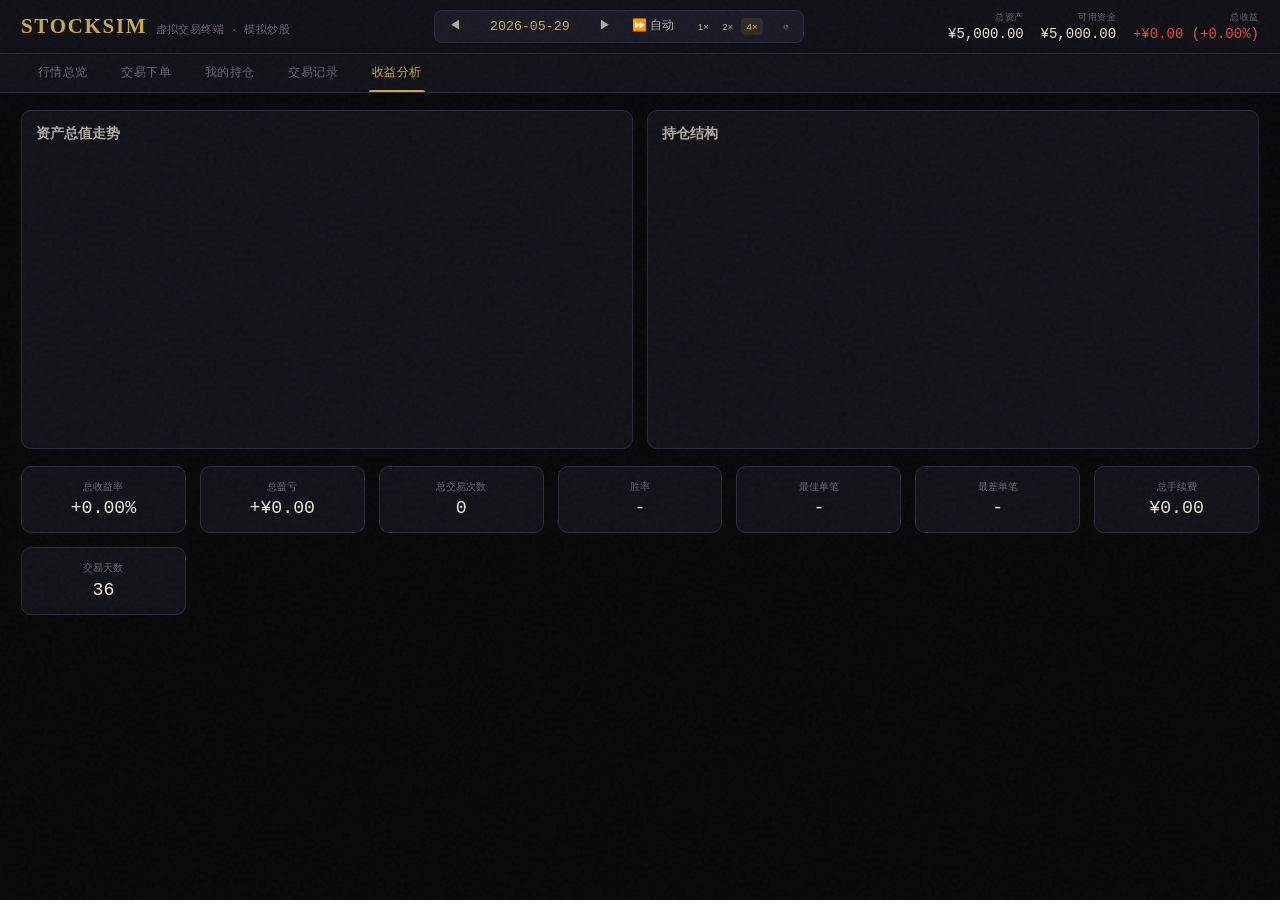
<file: preview-1.0.0.html>
<!DOCTYPE html>
<!-- saved from url=(0080)https://aistudio-cdn.xiaomimimo.com/xiaomimimo-static/preview/preview-1.0.0.html -->
<html><head><meta http-equiv="Content-Type" content="text/html; charset=UTF-8">
    
    <meta name="viewport" content="width=device-width, initial-scale=1.0">
    <title>Code Preview</title>
    <style>
        body, html {
            margin: 0;
            padding: 0;
            width: 100%;
            height: 100%;
            border: none;
            overflow: hidden;
        }
        iframe {
            margin: 0;
            padding: 0;
            width: 100%;
            height: 100%;
            border: none;
            overflow: hidden;
        }
    </style>
<style class="huiyi-global">
    .huiyi-dialog-parent-no-scroll{
      overflow: hidden !important;
    }
    </style></head>
<body ai-translate-version="3.0.2" ai-translate-id="dkmejdpchbkcihdlengmhifgnigdjmba" ai-translate-oem="lenovo" style="background-color: rgb(255, 255, 255);">
    

    <script>
        // 定义受信任的来源以确保安全性
        const TRUSTED_ORIGIN = 'https://aistudio.xiaomimimo.com';

        // 当前主题状态
        let currentTheme = 'light'; // 默认为浅色

        // 初始化主题
        applyTheme();

        // 将主题应用到iframe的函数
        function applyTheme() {
            const iframe = document.getElementById('preview-iframe');
            if (iframe) {
                try {
                    const doc = iframe.contentDocument || iframe.contentWindow.document;
                    if (doc && doc.documentElement) {
                        doc.documentElement.className = currentTheme === 'dark' ? 'dark' : '';
                    }
                } catch (error) {
                    console.log('应用主题时出错:', error);
                }
            }
            // 应用主题到预览页面的背景
            document.body.style.backgroundColor = currentTheme === 'dark' ? '#000' : '#fff';
        }

        // 监听消息以更新iframe内容
        window.addEventListener('message', function(event) {
            // 检查来源是否受信任
            if (event.origin !== TRUSTED_ORIGIN) {
                console.warn('来自不受信任来源的消息:', event.origin);
                return;
            }

            const message = event.data;
            if (message && message.type === 'UPDATE_IFRAME_CONTENT' && message.payload && message.payload.content) {
                // 移除现有的iframe以避免变量冲突
                const existingIframe = document.getElementById('preview-iframe');
                if (existingIframe) {
                    existingIframe.remove();
                }

                // 创建新的iframe
                const iframe = document.createElement('iframe');
                iframe.id = 'preview-iframe';
                iframe.sandbox = 'allow-scripts allow-same-origin';

                // 将新iframe添加到body
                document.body.appendChild(iframe);

                if (iframe) {
                    try {
                        const doc = iframe.contentDocument || iframe.contentWindow.document;
                        doc.open();
                        doc.write(message.payload.content);
                        doc.close();
                        iframe.focus();
                        // 在内容更新后应用当前主题
                        applyTheme();
                    } catch (error) {
                        console.log('更新iframe时出错:', error);
                    }
                }
            } else if (message && message.type === 'SET_THEME' && message.payload && typeof message.payload.theme === 'string') {
                currentTheme = message.payload.theme;
                applyTheme();
            }
        });

        // 通知父窗口预览已准备就绪
        window.parent.postMessage({ type: 'PREVIEW_READY' }, '*');
    </script>

<iframe id="preview-iframe" sandbox="allow-scripts allow-same-origin" src="./saved_resource.html"></iframe><script src="chrome-extension://dkmejdpchbkcihdlengmhifgnigdjmba/removeChildPatch.js" id="removeChildPatch"></script></body><div id="ai-translate-content-root" class="ai-translate-widget"><template shadowrootmode="open"><style data-rc-order="prependQueue" data-rc-priority="-999" data-css-hash="90g12z" data-token-hash="css-var-r0">.css-var-r0{--ant-blue:#1677FF;--ant-purple:#722ED1;--ant-cyan:#13C2C2;--ant-green:#52C41A;--ant-magenta:#EB2F96;--ant-pink:#EB2F96;--ant-red:#F5222D;--ant-orange:#FA8C16;--ant-yellow:#FADB14;--ant-volcano:#FA541C;--ant-geekblue:#2F54EB;--ant-gold:#FAAD14;--ant-lime:#A0D911;--ant-color-primary:#6165f7;--ant-color-success:#52c41a;--ant-color-warning:#faad14;--ant-color-error:#ff4d4f;--ant-color-info:#1677ff;--ant-color-link:#1677ff;--ant-color-text-base:#000;--ant-color-bg-base:#fff;--ant-font-family:-apple-system, BlinkMacSystemFont, 'Segoe UI', Roboto, 'Helvetica Neue', Arial,
'Noto Sans', sans-serif, 'Apple Color Emoji', 'Segoe UI Emoji', 'Segoe UI Symbol',
'Noto Color Emoji';--ant-font-family-code:'SFMono-Regular', Consolas, 'Liberation Mono', Menlo, Courier, monospace;--ant-font-size:14px;--ant-line-width:1px;--ant-line-type:solid;--ant-motion-ease-out-circ:cubic-bezier(0.08, 0.82, 0.17, 1);--ant-motion-ease-in-out-circ:cubic-bezier(0.78, 0.14, 0.15, 0.86);--ant-motion-ease-out:cubic-bezier(0.215, 0.61, 0.355, 1);--ant-motion-ease-in-out:cubic-bezier(0.645, 0.045, 0.355, 1);--ant-motion-ease-out-back:cubic-bezier(0.12, 0.4, 0.29, 1.46);--ant-motion-ease-in-back:cubic-bezier(0.71, -0.46, 0.88, 0.6);--ant-motion-ease-in-quint:cubic-bezier(0.755, 0.05, 0.855, 0.06);--ant-motion-ease-out-quint:cubic-bezier(0.23, 1, 0.32, 1);--ant-border-radius:6px;--ant-size-popup-arrow:16px;--ant-control-height:32px;--ant-z-index-base:0;--ant-z-index-popup-base:1000;--ant-opacity-image:1px;--ant-color-primary-hover:#595DE3;--ant-color-text:#333333;--ant-blue-1:#e6f4ff;--ant-blue-2:#bae0ff;--ant-blue-3:#91caff;--ant-blue-4:#69b1ff;--ant-blue-5:#4096ff;--ant-blue-6:#1677ff;--ant-blue-7:#0958d9;--ant-blue-8:#003eb3;--ant-blue-9:#002c8c;--ant-blue-10:#001d66;--ant-purple-1:#f9f0ff;--ant-purple-2:#efdbff;--ant-purple-3:#d3adf7;--ant-purple-4:#b37feb;--ant-purple-5:#9254de;--ant-purple-6:#722ed1;--ant-purple-7:#531dab;--ant-purple-8:#391085;--ant-purple-9:#22075e;--ant-purple-10:#120338;--ant-cyan-1:#e6fffb;--ant-cyan-2:#b5f5ec;--ant-cyan-3:#87e8de;--ant-cyan-4:#5cdbd3;--ant-cyan-5:#36cfc9;--ant-cyan-6:#13c2c2;--ant-cyan-7:#08979c;--ant-cyan-8:#006d75;--ant-cyan-9:#00474f;--ant-cyan-10:#002329;--ant-green-1:#f6ffed;--ant-green-2:#d9f7be;--ant-green-3:#b7eb8f;--ant-green-4:#95de64;--ant-green-5:#73d13d;--ant-green-6:#52c41a;--ant-green-7:#389e0d;--ant-green-8:#237804;--ant-green-9:#135200;--ant-green-10:#092b00;--ant-magenta-1:#fff0f6;--ant-magenta-2:#ffd6e7;--ant-magenta-3:#ffadd2;--ant-magenta-4:#ff85c0;--ant-magenta-5:#f759ab;--ant-magenta-6:#eb2f96;--ant-magenta-7:#c41d7f;--ant-magenta-8:#9e1068;--ant-magenta-9:#780650;--ant-magenta-10:#520339;--ant-pink-1:#fff0f6;--ant-pink-2:#ffd6e7;--ant-pink-3:#ffadd2;--ant-pink-4:#ff85c0;--ant-pink-5:#f759ab;--ant-pink-6:#eb2f96;--ant-pink-7:#c41d7f;--ant-pink-8:#9e1068;--ant-pink-9:#780650;--ant-pink-10:#520339;--ant-red-1:#fff1f0;--ant-red-2:#ffccc7;--ant-red-3:#ffa39e;--ant-red-4:#ff7875;--ant-red-5:#ff4d4f;--ant-red-6:#f5222d;--ant-red-7:#cf1322;--ant-red-8:#a8071a;--ant-red-9:#820014;--ant-red-10:#5c0011;--ant-orange-1:#fff7e6;--ant-orange-2:#ffe7ba;--ant-orange-3:#ffd591;--ant-orange-4:#ffc069;--ant-orange-5:#ffa940;--ant-orange-6:#fa8c16;--ant-orange-7:#d46b08;--ant-orange-8:#ad4e00;--ant-orange-9:#873800;--ant-orange-10:#612500;--ant-yellow-1:#feffe6;--ant-yellow-2:#ffffb8;--ant-yellow-3:#fffb8f;--ant-yellow-4:#fff566;--ant-yellow-5:#ffec3d;--ant-yellow-6:#fadb14;--ant-yellow-7:#d4b106;--ant-yellow-8:#ad8b00;--ant-yellow-9:#876800;--ant-yellow-10:#614700;--ant-volcano-1:#fff2e8;--ant-volcano-2:#ffd8bf;--ant-volcano-3:#ffbb96;--ant-volcano-4:#ff9c6e;--ant-volcano-5:#ff7a45;--ant-volcano-6:#fa541c;--ant-volcano-7:#d4380d;--ant-volcano-8:#ad2102;--ant-volcano-9:#871400;--ant-volcano-10:#610b00;--ant-geekblue-1:#f0f5ff;--ant-geekblue-2:#d6e4ff;--ant-geekblue-3:#adc6ff;--ant-geekblue-4:#85a5ff;--ant-geekblue-5:#597ef7;--ant-geekblue-6:#2f54eb;--ant-geekblue-7:#1d39c4;--ant-geekblue-8:#10239e;--ant-geekblue-9:#061178;--ant-geekblue-10:#030852;--ant-gold-1:#fffbe6;--ant-gold-2:#fff1b8;--ant-gold-3:#ffe58f;--ant-gold-4:#ffd666;--ant-gold-5:#ffc53d;--ant-gold-6:#faad14;--ant-gold-7:#d48806;--ant-gold-8:#ad6800;--ant-gold-9:#874d00;--ant-gold-10:#613400;--ant-lime-1:#fcffe6;--ant-lime-2:#f4ffb8;--ant-lime-3:#eaff8f;--ant-lime-4:#d3f261;--ant-lime-5:#bae637;--ant-lime-6:#a0d911;--ant-lime-7:#7cb305;--ant-lime-8:#5b8c00;--ant-lime-9:#3f6600;--ant-lime-10:#254000;--ant-color-text-secondary:rgba(0, 0, 0, 0.65);--ant-color-text-tertiary:rgba(0, 0, 0, 0.45);--ant-color-text-quaternary:rgba(0, 0, 0, 0.25);--ant-color-fill:rgba(0, 0, 0, 0.15);--ant-color-fill-secondary:rgba(0, 0, 0, 0.06);--ant-color-fill-tertiary:rgba(0, 0, 0, 0.04);--ant-color-fill-quaternary:rgba(0, 0, 0, 0.02);--ant-color-bg-layout:#f5f5f5;--ant-color-bg-container:#ffffff;--ant-color-bg-elevated:#ffffff;--ant-color-bg-spotlight:rgba(0, 0, 0, 0.85);--ant-color-bg-blur:transparent;--ant-color-border:#d9d9d9;--ant-color-border-secondary:#f0f0f0;--ant-color-primary-bg:#f0f3ff;--ant-color-primary-bg-hover:#f0f2ff;--ant-color-primary-border:#dee2ff;--ant-color-primary-border-hover:#b5bcff;--ant-color-primary-active:#4747d1;--ant-color-primary-text-hover:#8c94ff;--ant-color-primary-text:#6165f7;--ant-color-primary-text-active:#4747d1;--ant-color-success-bg:#f6ffed;--ant-color-success-bg-hover:#d9f7be;--ant-color-success-border:#b7eb8f;--ant-color-success-border-hover:#95de64;--ant-color-success-hover:#95de64;--ant-color-success-active:#389e0d;--ant-color-success-text-hover:#73d13d;--ant-color-success-text:#52c41a;--ant-color-success-text-active:#389e0d;--ant-color-error-bg:#fff2f0;--ant-color-error-bg-hover:#fff1f0;--ant-color-error-bg-active:#ffccc7;--ant-color-error-border:#ffccc7;--ant-color-error-border-hover:#ffa39e;--ant-color-error-hover:#ff7875;--ant-color-error-active:#d9363e;--ant-color-error-text-hover:#ff7875;--ant-color-error-text:#ff4d4f;--ant-color-error-text-active:#d9363e;--ant-color-warning-bg:#fffbe6;--ant-color-warning-bg-hover:#fff1b8;--ant-color-warning-border:#ffe58f;--ant-color-warning-border-hover:#ffd666;--ant-color-warning-hover:#ffd666;--ant-color-warning-active:#d48806;--ant-color-warning-text-hover:#ffc53d;--ant-color-warning-text:#faad14;--ant-color-warning-text-active:#d48806;--ant-color-info-bg:#e6f4ff;--ant-color-info-bg-hover:#bae0ff;--ant-color-info-border:#91caff;--ant-color-info-border-hover:#69b1ff;--ant-color-info-hover:#69b1ff;--ant-color-info-active:#0958d9;--ant-color-info-text-hover:#4096ff;--ant-color-info-text:#1677ff;--ant-color-info-text-active:#0958d9;--ant-color-link-hover:#69b1ff;--ant-color-link-active:#0958d9;--ant-color-bg-mask:rgba(0, 0, 0, 0.45);--ant-color-white:#fff;--ant-font-size-sm:12px;--ant-font-size-lg:16px;--ant-font-size-xl:20px;--ant-font-size-heading-1:38px;--ant-font-size-heading-2:30px;--ant-font-size-heading-3:24px;--ant-font-size-heading-4:20px;--ant-font-size-heading-5:16px;--ant-line-height:1.5714285714285714;--ant-line-height-lg:1.5;--ant-line-height-sm:1.6666666666666667;--ant-font-height:22px;--ant-font-height-lg:24px;--ant-font-height-sm:20px;--ant-line-height-heading-1:1.2105263157894737;--ant-line-height-heading-2:1.2666666666666666;--ant-line-height-heading-3:1.3333333333333333;--ant-line-height-heading-4:1.4;--ant-line-height-heading-5:1.5;--ant-control-height-sm:24px;--ant-control-height-xs:16px;--ant-control-height-lg:40px;--ant-motion-duration-fast:0.1s;--ant-motion-duration-mid:0.2s;--ant-motion-duration-slow:0.3s;--ant-line-width-bold:2px;--ant-border-radius-xs:2px;--ant-border-radius-sm:4px;--ant-border-radius-lg:8px;--ant-border-radius-outer:4px;--ant-color-fill-content:rgba(0, 0, 0, 0.06);--ant-color-fill-content-hover:rgba(0, 0, 0, 0.15);--ant-color-fill-alter:rgba(0, 0, 0, 0.02);--ant-color-bg-container-disabled:rgba(0, 0, 0, 0.04);--ant-color-border-bg:#ffffff;--ant-color-split:rgba(5, 5, 5, 0.06);--ant-color-text-placeholder:rgba(0, 0, 0, 0.25);--ant-color-text-disabled:rgba(0, 0, 0, 0.25);--ant-color-text-heading:#333333;--ant-color-text-label:rgba(0, 0, 0, 0.65);--ant-color-text-description:rgba(0, 0, 0, 0.45);--ant-color-text-light-solid:#fff;--ant-color-highlight:#ff4d4f;--ant-color-bg-text-hover:rgba(0, 0, 0, 0.06);--ant-color-bg-text-active:rgba(0, 0, 0, 0.15);--ant-color-icon:rgba(0, 0, 0, 0.45);--ant-color-icon-hover:#333333;--ant-color-error-outline:rgba(255, 38, 5, 0.06);--ant-color-warning-outline:rgba(255, 215, 5, 0.1);--ant-font-size-icon:12px;--ant-line-width-focus:4px;--ant-control-outline-width:2px;--ant-control-interactive-size:16px;--ant-control-item-bg-hover:rgba(0, 0, 0, 0.04);--ant-control-item-bg-active:#f0f3ff;--ant-control-item-bg-active-hover:#f0f2ff;--ant-control-item-bg-active-disabled:rgba(0, 0, 0, 0.15);--ant-control-tmp-outline:rgba(0, 0, 0, 0.02);--ant-control-outline:rgba(5, 55, 255, 0.06);--ant-font-weight-strong:600;--ant-opacity-loading:0.65;--ant-link-decoration:none;--ant-link-hover-decoration:none;--ant-link-focus-decoration:none;--ant-control-padding-horizontal:12px;--ant-control-padding-horizontal-sm:8px;--ant-padding-xxs:4px;--ant-padding-xs:8px;--ant-padding-sm:12px;--ant-padding:16px;--ant-padding-md:20px;--ant-padding-lg:24px;--ant-padding-xl:32px;--ant-padding-content-horizontal-lg:24px;--ant-padding-content-vertical-lg:16px;--ant-padding-content-horizontal:16px;--ant-padding-content-vertical:12px;--ant-padding-content-horizontal-sm:16px;--ant-padding-content-vertical-sm:8px;--ant-margin-xxs:4px;--ant-margin-xs:8px;--ant-margin-sm:12px;--ant-margin:16px;--ant-margin-md:20px;--ant-margin-lg:24px;--ant-margin-xl:32px;--ant-margin-xxl:48px;--ant-box-shadow:
      0 6px 16px 0 rgba(0, 0, 0, 0.08),
      0 3px 6px -4px rgba(0, 0, 0, 0.12),
      0 9px 28px 8px rgba(0, 0, 0, 0.05)
    ;--ant-box-shadow-secondary:
      0 6px 16px 0 rgba(0, 0, 0, 0.08),
      0 3px 6px -4px rgba(0, 0, 0, 0.12),
      0 9px 28px 8px rgba(0, 0, 0, 0.05)
    ;--ant-box-shadow-tertiary:
      0 1px 2px 0 rgba(0, 0, 0, 0.03),
      0 1px 6px -1px rgba(0, 0, 0, 0.02),
      0 2px 4px 0 rgba(0, 0, 0, 0.02)
    ;--ant-box-shadow-popover-arrow:2px 2px 5px rgba(0, 0, 0, 0.05);--ant-box-shadow-card:
      0 1px 2px -2px rgba(0, 0, 0, 0.16),
      0 3px 6px 0 rgba(0, 0, 0, 0.12),
      0 5px 12px 4px rgba(0, 0, 0, 0.09)
    ;--ant-box-shadow-drawer-right:
      -6px 0 16px 0 rgba(0, 0, 0, 0.08),
      -3px 0 6px -4px rgba(0, 0, 0, 0.12),
      -9px 0 28px 8px rgba(0, 0, 0, 0.05)
    ;--ant-box-shadow-drawer-left:
      6px 0 16px 0 rgba(0, 0, 0, 0.08),
      3px 0 6px -4px rgba(0, 0, 0, 0.12),
      9px 0 28px 8px rgba(0, 0, 0, 0.05)
    ;--ant-box-shadow-drawer-up:
      0 6px 16px 0 rgba(0, 0, 0, 0.08),
      0 3px 6px -4px rgba(0, 0, 0, 0.12),
      0 9px 28px 8px rgba(0, 0, 0, 0.05)
    ;--ant-box-shadow-drawer-down:
      0 -6px 16px 0 rgba(0, 0, 0, 0.08),
      0 -3px 6px -4px rgba(0, 0, 0, 0.12),
      0 -9px 28px 8px rgba(0, 0, 0, 0.05)
    ;--ant-box-shadow-tabs-overflow-left:inset 10px 0 8px -8px rgba(0, 0, 0, 0.08);--ant-box-shadow-tabs-overflow-right:inset -10px 0 8px -8px rgba(0, 0, 0, 0.08);--ant-box-shadow-tabs-overflow-top:inset 0 10px 8px -8px rgba(0, 0, 0, 0.08);--ant-box-shadow-tabs-overflow-bottom:inset 0 -10px 8px -8px rgba(0, 0, 0, 0.08);}</style><style data-rc-order="prependQueue" data-rc-priority="-999" data-css-hash="1s8t51e" data-token-hash="css-var-r0">.css-var-r0.ant-tooltip{--ant-tooltip-z-index-popup:1070;--ant-tooltip-arrow-offset-horizontal:12px;--ant-tooltip-arrow-offset-vertical:8px;--ant-tooltip-arrow-shadow-width:8.970562748477143px;--ant-tooltip-arrow-path:path('M 0 8 A 4 4 0 0 0 2.82842712474619 6.82842712474619 L 6.585786437626905 3.0710678118654755 A 2 2 0 0 1 9.414213562373096 3.0710678118654755 L 13.17157287525381 6.82842712474619 A 4 4 0 0 0 16 8 Z');--ant-tooltip-arrow-polygon:polygon(1.6568542494923806px 100%, 50% 1.6568542494923806px, 14.34314575050762px 100%, 1.6568542494923806px 100%);}</style><style data-rc-order="prependQueue" data-rc-priority="-999" data-css-hash="ejo49b" data-token-hash="1k8se45">:where(.css-1dmvnh0) a{color:var(--ant-color-link);text-decoration:var(--ant-link-decoration);background-color:transparent;outline:none;cursor:pointer;transition:color var(--ant-motion-duration-slow);-webkit-text-decoration-skip:objects;}:where(.css-1dmvnh0) a:hover{color:var(--ant-color-link-hover);}:where(.css-1dmvnh0) a:active{color:var(--ant-color-link-active);}:where(.css-1dmvnh0) a:active,:where(.css-1dmvnh0) a:hover{text-decoration:var(--ant-link-hover-decoration);outline:0;}:where(.css-1dmvnh0) a:focus{text-decoration:var(--ant-link-focus-decoration);outline:0;}:where(.css-1dmvnh0) a[disabled]{color:var(--ant-color-text-disabled);cursor:not-allowed;}</style><style data-rc-order="prependQueue" data-rc-priority="-999" data-css-hash="k2rvgh" data-token-hash="1k8se45">:where(.css-1dmvnh0).ant-tooltip{box-sizing:border-box;margin:0;padding:0;color:var(--ant-color-text);font-size:var(--ant-font-size);line-height:var(--ant-line-height);list-style:none;font-family:var(--ant-font-family);position:absolute;z-index:var(--ant-tooltip-z-index-popup);display:block;width:max-content;max-width:250px;visibility:visible;transform-origin:var(--arrow-x, 50%) var(--arrow-y, 50%);--antd-arrow-background-color:var(--ant-color-bg-spotlight);}:where(.css-1dmvnh0).ant-tooltip-hidden{display:none;}:where(.css-1dmvnh0).ant-tooltip .ant-tooltip-inner{min-width:1em;min-height:var(--ant-control-height);padding:calc(var(--ant-padding-sm) / 2) var(--ant-padding-xs);color:var(--ant-color-text-light-solid);text-align:start;text-decoration:none;word-wrap:break-word;background-color:var(--ant-color-bg-spotlight);border-radius:var(--ant-border-radius);box-shadow:var(--ant-box-shadow-secondary);box-sizing:border-box;}:where(.css-1dmvnh0).ant-tooltip-placement-left .ant-tooltip-inner,:where(.css-1dmvnh0).ant-tooltip-placement-leftTop .ant-tooltip-inner,:where(.css-1dmvnh0).ant-tooltip-placement-leftBottom .ant-tooltip-inner,:where(.css-1dmvnh0).ant-tooltip-placement-right .ant-tooltip-inner,:where(.css-1dmvnh0).ant-tooltip-placement-rightTop .ant-tooltip-inner,:where(.css-1dmvnh0).ant-tooltip-placement-rightBottom .ant-tooltip-inner{border-radius:min(var(--ant-border-radius),8px);}:where(.css-1dmvnh0).ant-tooltip .ant-tooltip-content{position:relative;}:where(.css-1dmvnh0).ant-tooltip.ant-tooltip-blue .ant-tooltip-inner{background-color:var(--ant-blue-6);}:where(.css-1dmvnh0).ant-tooltip.ant-tooltip-blue .ant-tooltip-arrow{--antd-arrow-background-color:var(--ant-blue-6);}:where(.css-1dmvnh0).ant-tooltip.ant-tooltip-purple .ant-tooltip-inner{background-color:var(--ant-purple-6);}:where(.css-1dmvnh0).ant-tooltip.ant-tooltip-purple .ant-tooltip-arrow{--antd-arrow-background-color:var(--ant-purple-6);}:where(.css-1dmvnh0).ant-tooltip.ant-tooltip-cyan .ant-tooltip-inner{background-color:var(--ant-cyan-6);}:where(.css-1dmvnh0).ant-tooltip.ant-tooltip-cyan .ant-tooltip-arrow{--antd-arrow-background-color:var(--ant-cyan-6);}:where(.css-1dmvnh0).ant-tooltip.ant-tooltip-green .ant-tooltip-inner{background-color:var(--ant-green-6);}:where(.css-1dmvnh0).ant-tooltip.ant-tooltip-green .ant-tooltip-arrow{--antd-arrow-background-color:var(--ant-green-6);}:where(.css-1dmvnh0).ant-tooltip.ant-tooltip-magenta .ant-tooltip-inner{background-color:var(--ant-magenta-6);}:where(.css-1dmvnh0).ant-tooltip.ant-tooltip-magenta .ant-tooltip-arrow{--antd-arrow-background-color:var(--ant-magenta-6);}:where(.css-1dmvnh0).ant-tooltip.ant-tooltip-pink .ant-tooltip-inner{background-color:var(--ant-pink-6);}:where(.css-1dmvnh0).ant-tooltip.ant-tooltip-pink .ant-tooltip-arrow{--antd-arrow-background-color:var(--ant-pink-6);}:where(.css-1dmvnh0).ant-tooltip.ant-tooltip-red .ant-tooltip-inner{background-color:var(--ant-red-6);}:where(.css-1dmvnh0).ant-tooltip.ant-tooltip-red .ant-tooltip-arrow{--antd-arrow-background-color:var(--ant-red-6);}:where(.css-1dmvnh0).ant-tooltip.ant-tooltip-orange .ant-tooltip-inner{background-color:var(--ant-orange-6);}:where(.css-1dmvnh0).ant-tooltip.ant-tooltip-orange .ant-tooltip-arrow{--antd-arrow-background-color:var(--ant-orange-6);}:where(.css-1dmvnh0).ant-tooltip.ant-tooltip-yellow .ant-tooltip-inner{background-color:var(--ant-yellow-6);}:where(.css-1dmvnh0).ant-tooltip.ant-tooltip-yellow .ant-tooltip-arrow{--antd-arrow-background-color:var(--ant-yellow-6);}:where(.css-1dmvnh0).ant-tooltip.ant-tooltip-volcano .ant-tooltip-inner{background-color:var(--ant-volcano-6);}:where(.css-1dmvnh0).ant-tooltip.ant-tooltip-volcano .ant-tooltip-arrow{--antd-arrow-background-color:var(--ant-volcano-6);}:where(.css-1dmvnh0).ant-tooltip.ant-tooltip-geekblue .ant-tooltip-inner{background-color:var(--ant-geekblue-6);}:where(.css-1dmvnh0).ant-tooltip.ant-tooltip-geekblue .ant-tooltip-arrow{--antd-arrow-background-color:var(--ant-geekblue-6);}:where(.css-1dmvnh0).ant-tooltip.ant-tooltip-lime .ant-tooltip-inner{background-color:var(--ant-lime-6);}:where(.css-1dmvnh0).ant-tooltip.ant-tooltip-lime .ant-tooltip-arrow{--antd-arrow-background-color:var(--ant-lime-6);}:where(.css-1dmvnh0).ant-tooltip.ant-tooltip-gold .ant-tooltip-inner{background-color:var(--ant-gold-6);}:where(.css-1dmvnh0).ant-tooltip.ant-tooltip-gold .ant-tooltip-arrow{--antd-arrow-background-color:var(--ant-gold-6);}:where(.css-1dmvnh0).ant-tooltip-rtl{direction:rtl;}:where(.css-1dmvnh0).ant-tooltip .ant-tooltip-arrow{position:absolute;z-index:1;display:block;pointer-events:none;width:var(--ant-size-popup-arrow);height:var(--ant-size-popup-arrow);overflow:hidden;}:where(.css-1dmvnh0).ant-tooltip .ant-tooltip-arrow::before{position:absolute;bottom:0;inset-inline-start:0;width:var(--ant-size-popup-arrow);height:calc(var(--ant-size-popup-arrow) / 2);background:var(--antd-arrow-background-color);clip-path:var(--ant-tooltip-arrow-polygon);clip-path:var(--ant-tooltip-arrow-path);content:"";}:where(.css-1dmvnh0).ant-tooltip .ant-tooltip-arrow::after{content:"";position:absolute;width:var(--ant-tooltip-arrow-shadow-width);height:var(--ant-tooltip-arrow-shadow-width);bottom:0;inset-inline:0;margin:auto;border-radius:0 0 var(--ant-border-radius-xs) 0;transform:translateY(50%) rotate(-135deg);box-shadow:var(--ant-box-shadow-popover-arrow);z-index:0;background:transparent;}:where(.css-1dmvnh0).ant-tooltip .ant-tooltip-arrow:before{background:var(--antd-arrow-background-color);}:where(.css-1dmvnh0).ant-tooltip-placement-top>.ant-tooltip-arrow,:where(.css-1dmvnh0).ant-tooltip-placement-topLeft>.ant-tooltip-arrow,:where(.css-1dmvnh0).ant-tooltip-placement-topRight>.ant-tooltip-arrow{bottom:0;transform:translateY(100%) rotate(180deg);}:where(.css-1dmvnh0).ant-tooltip-placement-top>.ant-tooltip-arrow{left:50%;transform:translateX(-50%) translateY(100%) rotate(180deg);}:where(.css-1dmvnh0).ant-tooltip-placement-topLeft>.ant-tooltip-arrow{left:var(--ant-tooltip-arrow-offset-horizontal);}:where(.css-1dmvnh0).ant-tooltip-placement-topRight>.ant-tooltip-arrow{right:var(--ant-tooltip-arrow-offset-horizontal);}:where(.css-1dmvnh0).ant-tooltip-placement-bottom>.ant-tooltip-arrow,:where(.css-1dmvnh0).ant-tooltip-placement-bottomLeft>.ant-tooltip-arrow,:where(.css-1dmvnh0).ant-tooltip-placement-bottomRight>.ant-tooltip-arrow{top:0;transform:translateY(-100%);}:where(.css-1dmvnh0).ant-tooltip-placement-bottom>.ant-tooltip-arrow{left:50%;transform:translateX(-50%) translateY(-100%);}:where(.css-1dmvnh0).ant-tooltip-placement-bottomLeft>.ant-tooltip-arrow{left:var(--ant-tooltip-arrow-offset-horizontal);}:where(.css-1dmvnh0).ant-tooltip-placement-bottomRight>.ant-tooltip-arrow{right:var(--ant-tooltip-arrow-offset-horizontal);}:where(.css-1dmvnh0).ant-tooltip-placement-left>.ant-tooltip-arrow,:where(.css-1dmvnh0).ant-tooltip-placement-leftTop>.ant-tooltip-arrow,:where(.css-1dmvnh0).ant-tooltip-placement-leftBottom>.ant-tooltip-arrow{right:0;transform:translateX(100%) rotate(90deg);}:where(.css-1dmvnh0).ant-tooltip-placement-left>.ant-tooltip-arrow{top:50%;transform:translateY(-50%) translateX(100%) rotate(90deg);}:where(.css-1dmvnh0).ant-tooltip-placement-leftTop>.ant-tooltip-arrow{top:var(--ant-tooltip-arrow-offset-vertical);}:where(.css-1dmvnh0).ant-tooltip-placement-leftBottom>.ant-tooltip-arrow{bottom:var(--ant-tooltip-arrow-offset-vertical);}:where(.css-1dmvnh0).ant-tooltip-placement-right>.ant-tooltip-arrow,:where(.css-1dmvnh0).ant-tooltip-placement-rightTop>.ant-tooltip-arrow,:where(.css-1dmvnh0).ant-tooltip-placement-rightBottom>.ant-tooltip-arrow{left:0;transform:translateX(-100%) rotate(-90deg);}:where(.css-1dmvnh0).ant-tooltip-placement-right>.ant-tooltip-arrow{top:50%;transform:translateY(-50%) translateX(-100%) rotate(-90deg);}:where(.css-1dmvnh0).ant-tooltip-placement-rightTop>.ant-tooltip-arrow{top:var(--ant-tooltip-arrow-offset-vertical);}:where(.css-1dmvnh0).ant-tooltip-placement-rightBottom>.ant-tooltip-arrow{bottom:var(--ant-tooltip-arrow-offset-vertical);}:where(.css-1dmvnh0).ant-tooltip-pure{position:relative;max-width:none;margin:var(--ant-size-popup-arrow);}:where(.css-1dmvnh0).ant-zoom-big-fast-enter,:where(.css-1dmvnh0).ant-zoom-big-fast-appear{animation-duration:var(--ant-motion-duration-fast);animation-fill-mode:both;animation-play-state:paused;}:where(.css-1dmvnh0).ant-zoom-big-fast-leave{animation-duration:var(--ant-motion-duration-fast);animation-fill-mode:both;animation-play-state:paused;}:where(.css-1dmvnh0).ant-zoom-big-fast-enter.ant-zoom-big-fast-enter-active,:where(.css-1dmvnh0).ant-zoom-big-fast-appear.ant-zoom-big-fast-appear-active{animation-name:css-1dmvnh0-antZoomBigIn;animation-play-state:running;}:where(.css-1dmvnh0).ant-zoom-big-fast-leave.ant-zoom-big-fast-leave-active{animation-name:css-1dmvnh0-antZoomBigOut;animation-play-state:running;pointer-events:none;}:where(.css-1dmvnh0).ant-zoom-big-fast-enter,:where(.css-1dmvnh0).ant-zoom-big-fast-appear{transform:scale(0);opacity:0;animation-timing-function:var(--ant-motion-ease-out-circ);}:where(.css-1dmvnh0).ant-zoom-big-fast-enter-prepare,:where(.css-1dmvnh0).ant-zoom-big-fast-appear-prepare{transform:none;}:where(.css-1dmvnh0).ant-zoom-big-fast-leave{animation-timing-function:var(--ant-motion-ease-in-out-circ);}</style><style data-rc-order="prependQueue" data-rc-priority="-999" data-css-hash="_effect-css-1dmvnh0-antZoomBigIn">@keyframes css-1dmvnh0-antZoomBigIn{0%{transform:scale(0.8);opacity:0;}100%{transform:scale(1);opacity:1;}}</style><style data-rc-order="prependQueue" data-rc-priority="-999" data-css-hash="_effect-css-1dmvnh0-antZoomBigOut">@keyframes css-1dmvnh0-antZoomBigOut{0%{transform:scale(1);}100%{transform:scale(0.8);opacity:0;}}</style><style data-rc-order="prependQueue" data-rc-priority="-999" data-css-hash="1732av8" data-token-hash="css-var-r0">.css-var-r0.ant-dropdown-css-var{--ant-dropdown-z-index-popup:1050;--ant-dropdown-padding-block:5px;--ant-dropdown-arrow-offset-horizontal:12px;--ant-dropdown-arrow-offset-vertical:8px;--ant-dropdown-arrow-shadow-width:8.970562748477143px;--ant-dropdown-arrow-path:path('M 0 8 A 4 4 0 0 0 2.82842712474619 6.82842712474619 L 6.585786437626905 3.0710678118654755 A 2 2 0 0 1 9.414213562373096 3.0710678118654755 L 13.17157287525381 6.82842712474619 A 4 4 0 0 0 16 8 Z');--ant-dropdown-arrow-polygon:polygon(1.6568542494923806px 100%, 50% 1.6568542494923806px, 14.34314575050762px 100%, 1.6568542494923806px 100%);}</style><style data-rc-order="prependQueue" data-rc-priority="-999" data-css-hash="4vhpnu" data-token-hash="1k8se45">:where(.css-1dmvnh0).ant-dropdown{position:absolute;top:-9999px;left:-9999px;z-index:var(--ant-dropdown-z-index-popup);display:block;}:where(.css-1dmvnh0).ant-dropdown::before{position:absolute;inset-block:calc(var(--ant-size-popup-arrow) / 2 - calc(var(--ant-size-popup-arrow) / 2 + var(--ant-margin-xxs)));z-index:-9999;opacity:0.0001;content:"";}:where(.css-1dmvnh0).ant-dropdown-trigger.ant-btn>.anticon-down,:where(.css-1dmvnh0).ant-dropdown-trigger.ant-btn>.ant-btn-icon>.anticon-down{font-size:var(--ant-font-size-icon);}:where(.css-1dmvnh0).ant-dropdown .ant-dropdown-wrap{position:relative;}:where(.css-1dmvnh0).ant-dropdown .ant-dropdown-wrap .ant-btn>.anticon-down{font-size:var(--ant-font-size-icon);}:where(.css-1dmvnh0).ant-dropdown .ant-dropdown-wrap .anticon-down::before{transition:transform var(--ant-motion-duration-mid);}:where(.css-1dmvnh0).ant-dropdown .ant-dropdown-wrap-open .anticon-down::before{transform:rotate(180deg);}:where(.css-1dmvnh0).ant-dropdown-hidden,:where(.css-1dmvnh0).ant-dropdown-menu-hidden,:where(.css-1dmvnh0).ant-dropdown-menu-submenu-hidden{display:none;}:where(.css-1dmvnh0).ant-dropdown.ant-slide-down-enter.ant-slide-down-enter-active.ant-dropdown-placement-bottomLeft,:where(.css-1dmvnh0).ant-dropdown.ant-slide-down-appear.ant-slide-down-appear-active.ant-dropdown-placement-bottomLeft,:where(.css-1dmvnh0).ant-dropdown.ant-slide-down-enter.ant-slide-down-enter-active.ant-dropdown-placement-bottom,:where(.css-1dmvnh0).ant-dropdown.ant-slide-down-appear.ant-slide-down-appear-active.ant-dropdown-placement-bottom,:where(.css-1dmvnh0).ant-dropdown.ant-slide-down-enter.ant-slide-down-enter-active.ant-dropdown-placement-bottomRight,:where(.css-1dmvnh0).ant-dropdown.ant-slide-down-appear.ant-slide-down-appear-active.ant-dropdown-placement-bottomRight{animation-name:css-1dmvnh0-antSlideUpIn;}:where(.css-1dmvnh0).ant-dropdown.ant-slide-up-enter.ant-slide-up-enter-active.ant-dropdown-placement-topLeft,:where(.css-1dmvnh0).ant-dropdown.ant-slide-up-appear.ant-slide-up-appear-active.ant-dropdown-placement-topLeft,:where(.css-1dmvnh0).ant-dropdown.ant-slide-up-enter.ant-slide-up-enter-active.ant-dropdown-placement-top,:where(.css-1dmvnh0).ant-dropdown.ant-slide-up-appear.ant-slide-up-appear-active.ant-dropdown-placement-top,:where(.css-1dmvnh0).ant-dropdown.ant-slide-up-enter.ant-slide-up-enter-active.ant-dropdown-placement-topRight,:where(.css-1dmvnh0).ant-dropdown.ant-slide-up-appear.ant-slide-up-appear-active.ant-dropdown-placement-topRight{animation-name:css-1dmvnh0-antSlideDownIn;}:where(.css-1dmvnh0).ant-dropdown.ant-slide-down-leave.ant-slide-down-leave-active.ant-dropdown-placement-bottomLeft,:where(.css-1dmvnh0).ant-dropdown.ant-slide-down-leave.ant-slide-down-leave-active.ant-dropdown-placement-bottom,:where(.css-1dmvnh0).ant-dropdown.ant-slide-down-leave.ant-slide-down-leave-active.ant-dropdown-placement-bottomRight{animation-name:css-1dmvnh0-antSlideUpOut;}:where(.css-1dmvnh0).ant-dropdown.ant-slide-up-leave.ant-slide-up-leave-active.ant-dropdown-placement-topLeft,:where(.css-1dmvnh0).ant-dropdown.ant-slide-up-leave.ant-slide-up-leave-active.ant-dropdown-placement-top,:where(.css-1dmvnh0).ant-dropdown.ant-slide-up-leave.ant-slide-up-leave-active.ant-dropdown-placement-topRight{animation-name:css-1dmvnh0-antSlideDownOut;}:where(.css-1dmvnh0).ant-dropdown .ant-dropdown-arrow{position:absolute;z-index:1;display:block;pointer-events:none;width:var(--ant-size-popup-arrow);height:var(--ant-size-popup-arrow);overflow:hidden;}:where(.css-1dmvnh0).ant-dropdown .ant-dropdown-arrow::before{position:absolute;bottom:0;inset-inline-start:0;width:var(--ant-size-popup-arrow);height:calc(var(--ant-size-popup-arrow) / 2);background:var(--ant-color-bg-elevated);clip-path:var(--ant-dropdown-arrow-polygon);clip-path:var(--ant-dropdown-arrow-path);content:"";}:where(.css-1dmvnh0).ant-dropdown .ant-dropdown-arrow::after{content:"";position:absolute;width:var(--ant-dropdown-arrow-shadow-width);height:var(--ant-dropdown-arrow-shadow-width);bottom:0;inset-inline:0;margin:auto;border-radius:0 0 var(--ant-border-radius-xs) 0;transform:translateY(50%) rotate(-135deg);box-shadow:var(--ant-box-shadow-popover-arrow);z-index:0;background:transparent;}:where(.css-1dmvnh0).ant-dropdown .ant-dropdown-arrow:before{background:var(--ant-color-bg-elevated);}:where(.css-1dmvnh0).ant-dropdown-placement-top>.ant-dropdown-arrow,:where(.css-1dmvnh0).ant-dropdown-placement-topLeft>.ant-dropdown-arrow,:where(.css-1dmvnh0).ant-dropdown-placement-topRight>.ant-dropdown-arrow{bottom:0;transform:translateY(100%) rotate(180deg);}:where(.css-1dmvnh0).ant-dropdown-placement-top>.ant-dropdown-arrow{left:50%;transform:translateX(-50%) translateY(100%) rotate(180deg);}:where(.css-1dmvnh0).ant-dropdown-placement-topLeft>.ant-dropdown-arrow{left:var(--ant-dropdown-arrow-offset-horizontal);}:where(.css-1dmvnh0).ant-dropdown-placement-topRight>.ant-dropdown-arrow{right:var(--ant-dropdown-arrow-offset-horizontal);}:where(.css-1dmvnh0).ant-dropdown-placement-bottom>.ant-dropdown-arrow,:where(.css-1dmvnh0).ant-dropdown-placement-bottomLeft>.ant-dropdown-arrow,:where(.css-1dmvnh0).ant-dropdown-placement-bottomRight>.ant-dropdown-arrow{top:0;transform:translateY(-100%);}:where(.css-1dmvnh0).ant-dropdown-placement-bottom>.ant-dropdown-arrow{left:50%;transform:translateX(-50%) translateY(-100%);}:where(.css-1dmvnh0).ant-dropdown-placement-bottomLeft>.ant-dropdown-arrow{left:var(--ant-dropdown-arrow-offset-horizontal);}:where(.css-1dmvnh0).ant-dropdown-placement-bottomRight>.ant-dropdown-arrow{right:var(--ant-dropdown-arrow-offset-horizontal);}:where(.css-1dmvnh0).ant-dropdown .ant-dropdown-menu{position:relative;margin:0;}:where(.css-1dmvnh0).ant-dropdown-menu-submenu-popup{position:absolute;z-index:var(--ant-dropdown-z-index-popup);background:transparent;box-shadow:none;transform-origin:0 0;}:where(.css-1dmvnh0).ant-dropdown-menu-submenu-popup ul,:where(.css-1dmvnh0).ant-dropdown-menu-submenu-popup li{list-style:none;margin:0;}:where(.css-1dmvnh0).ant-dropdown,:where(.css-1dmvnh0).ant-dropdown-menu-submenu{box-sizing:border-box;margin:0;padding:0;color:var(--ant-color-text);font-size:var(--ant-font-size);line-height:var(--ant-line-height);list-style:none;font-family:var(--ant-font-family);}:where(.css-1dmvnh0).ant-dropdown .ant-dropdown-menu,:where(.css-1dmvnh0).ant-dropdown-menu-submenu .ant-dropdown-menu{padding:var(--ant-padding-xxs);list-style-type:none;background-color:var(--ant-color-bg-elevated);background-clip:padding-box;border-radius:var(--ant-border-radius-lg);outline:none;box-shadow:var(--ant-box-shadow-secondary);}:where(.css-1dmvnh0).ant-dropdown .ant-dropdown-menu:focus-visible,:where(.css-1dmvnh0).ant-dropdown-menu-submenu .ant-dropdown-menu:focus-visible{outline:var(--ant-line-width-focus) solid var(--ant-color-primary-border);outline-offset:1px;transition:outline-offset 0s,outline 0s;}:where(.css-1dmvnh0).ant-dropdown .ant-dropdown-menu:empty,:where(.css-1dmvnh0).ant-dropdown-menu-submenu .ant-dropdown-menu:empty{padding:0;box-shadow:none;}:where(.css-1dmvnh0).ant-dropdown .ant-dropdown-menu .ant-dropdown-menu-item-group-title,:where(.css-1dmvnh0).ant-dropdown-menu-submenu .ant-dropdown-menu .ant-dropdown-menu-item-group-title{padding:var(--ant-dropdown-padding-block) var(--ant-control-padding-horizontal);color:var(--ant-color-text-description);transition:all var(--ant-motion-duration-mid);}:where(.css-1dmvnh0).ant-dropdown .ant-dropdown-menu .ant-dropdown-menu-item,:where(.css-1dmvnh0).ant-dropdown-menu-submenu .ant-dropdown-menu .ant-dropdown-menu-item{position:relative;display:flex;align-items:center;}:where(.css-1dmvnh0).ant-dropdown .ant-dropdown-menu .ant-dropdown-menu-item-icon,:where(.css-1dmvnh0).ant-dropdown-menu-submenu .ant-dropdown-menu .ant-dropdown-menu-item-icon{min-width:var(--ant-font-size);margin-inline-end:var(--ant-margin-xs);font-size:var(--ant-font-size-sm);}:where(.css-1dmvnh0).ant-dropdown .ant-dropdown-menu .ant-dropdown-menu-title-content,:where(.css-1dmvnh0).ant-dropdown-menu-submenu .ant-dropdown-menu .ant-dropdown-menu-title-content{flex:auto;}:where(.css-1dmvnh0).ant-dropdown .ant-dropdown-menu .ant-dropdown-menu-title-content >a,:where(.css-1dmvnh0).ant-dropdown-menu-submenu .ant-dropdown-menu .ant-dropdown-menu-title-content >a{color:inherit;transition:all var(--ant-motion-duration-mid);}:where(.css-1dmvnh0).ant-dropdown .ant-dropdown-menu .ant-dropdown-menu-title-content >a:hover,:where(.css-1dmvnh0).ant-dropdown-menu-submenu .ant-dropdown-menu .ant-dropdown-menu-title-content >a:hover{color:inherit;}:where(.css-1dmvnh0).ant-dropdown .ant-dropdown-menu .ant-dropdown-menu-title-content >a::after,:where(.css-1dmvnh0).ant-dropdown-menu-submenu .ant-dropdown-menu .ant-dropdown-menu-title-content >a::after{position:absolute;inset:0;content:"";}:where(.css-1dmvnh0).ant-dropdown .ant-dropdown-menu .ant-dropdown-menu-item,:where(.css-1dmvnh0).ant-dropdown-menu-submenu .ant-dropdown-menu .ant-dropdown-menu-item,:where(.css-1dmvnh0).ant-dropdown .ant-dropdown-menu .ant-dropdown-menu-submenu-title,:where(.css-1dmvnh0).ant-dropdown-menu-submenu .ant-dropdown-menu .ant-dropdown-menu-submenu-title{clear:both;margin:0;padding:var(--ant-dropdown-padding-block) var(--ant-control-padding-horizontal);color:var(--ant-color-text);font-weight:normal;font-size:var(--ant-font-size);line-height:var(--ant-line-height);cursor:pointer;transition:all var(--ant-motion-duration-mid);border-radius:var(--ant-border-radius-sm);}:where(.css-1dmvnh0).ant-dropdown .ant-dropdown-menu .ant-dropdown-menu-item:hover,:where(.css-1dmvnh0).ant-dropdown-menu-submenu .ant-dropdown-menu .ant-dropdown-menu-item:hover,:where(.css-1dmvnh0).ant-dropdown .ant-dropdown-menu .ant-dropdown-menu-submenu-title:hover,:where(.css-1dmvnh0).ant-dropdown-menu-submenu .ant-dropdown-menu .ant-dropdown-menu-submenu-title:hover,:where(.css-1dmvnh0).ant-dropdown .ant-dropdown-menu .ant-dropdown-menu-item-active,:where(.css-1dmvnh0).ant-dropdown-menu-submenu .ant-dropdown-menu .ant-dropdown-menu-item-active,:where(.css-1dmvnh0).ant-dropdown .ant-dropdown-menu .ant-dropdown-menu-submenu-title-active,:where(.css-1dmvnh0).ant-dropdown-menu-submenu .ant-dropdown-menu .ant-dropdown-menu-submenu-title-active{background-color:var(--ant-control-item-bg-hover);}:where(.css-1dmvnh0).ant-dropdown .ant-dropdown-menu .ant-dropdown-menu-item:focus-visible,:where(.css-1dmvnh0).ant-dropdown-menu-submenu .ant-dropdown-menu .ant-dropdown-menu-item:focus-visible,:where(.css-1dmvnh0).ant-dropdown .ant-dropdown-menu .ant-dropdown-menu-submenu-title:focus-visible,:where(.css-1dmvnh0).ant-dropdown-menu-submenu .ant-dropdown-menu .ant-dropdown-menu-submenu-title:focus-visible{outline:var(--ant-line-width-focus) solid var(--ant-color-primary-border);outline-offset:1px;transition:outline-offset 0s,outline 0s;}:where(.css-1dmvnh0).ant-dropdown .ant-dropdown-menu .ant-dropdown-menu-item-selected,:where(.css-1dmvnh0).ant-dropdown-menu-submenu .ant-dropdown-menu .ant-dropdown-menu-item-selected,:where(.css-1dmvnh0).ant-dropdown .ant-dropdown-menu .ant-dropdown-menu-submenu-title-selected,:where(.css-1dmvnh0).ant-dropdown-menu-submenu .ant-dropdown-menu .ant-dropdown-menu-submenu-title-selected{color:var(--ant-color-primary);background-color:var(--ant-control-item-bg-active);}:where(.css-1dmvnh0).ant-dropdown .ant-dropdown-menu .ant-dropdown-menu-item-selected:hover,:where(.css-1dmvnh0).ant-dropdown-menu-submenu .ant-dropdown-menu .ant-dropdown-menu-item-selected:hover,:where(.css-1dmvnh0).ant-dropdown .ant-dropdown-menu .ant-dropdown-menu-submenu-title-selected:hover,:where(.css-1dmvnh0).ant-dropdown-menu-submenu .ant-dropdown-menu .ant-dropdown-menu-submenu-title-selected:hover,:where(.css-1dmvnh0).ant-dropdown .ant-dropdown-menu .ant-dropdown-menu-item-selected-active,:where(.css-1dmvnh0).ant-dropdown-menu-submenu .ant-dropdown-menu .ant-dropdown-menu-item-selected-active,:where(.css-1dmvnh0).ant-dropdown .ant-dropdown-menu .ant-dropdown-menu-submenu-title-selected-active,:where(.css-1dmvnh0).ant-dropdown-menu-submenu .ant-dropdown-menu .ant-dropdown-menu-submenu-title-selected-active{background-color:var(--ant-control-item-bg-active-hover);}:where(.css-1dmvnh0).ant-dropdown .ant-dropdown-menu .ant-dropdown-menu-item-disabled,:where(.css-1dmvnh0).ant-dropdown-menu-submenu .ant-dropdown-menu .ant-dropdown-menu-item-disabled,:where(.css-1dmvnh0).ant-dropdown .ant-dropdown-menu .ant-dropdown-menu-submenu-title-disabled,:where(.css-1dmvnh0).ant-dropdown-menu-submenu .ant-dropdown-menu .ant-dropdown-menu-submenu-title-disabled{color:var(--ant-color-text-disabled);cursor:not-allowed;}:where(.css-1dmvnh0).ant-dropdown .ant-dropdown-menu .ant-dropdown-menu-item-disabled:hover,:where(.css-1dmvnh0).ant-dropdown-menu-submenu .ant-dropdown-menu .ant-dropdown-menu-item-disabled:hover,:where(.css-1dmvnh0).ant-dropdown .ant-dropdown-menu .ant-dropdown-menu-submenu-title-disabled:hover,:where(.css-1dmvnh0).ant-dropdown-menu-submenu .ant-dropdown-menu .ant-dropdown-menu-submenu-title-disabled:hover{color:var(--ant-color-text-disabled);background-color:var(--ant-color-bg-elevated);cursor:not-allowed;}:where(.css-1dmvnh0).ant-dropdown .ant-dropdown-menu .ant-dropdown-menu-item-disabled a,:where(.css-1dmvnh0).ant-dropdown-menu-submenu .ant-dropdown-menu .ant-dropdown-menu-item-disabled a,:where(.css-1dmvnh0).ant-dropdown .ant-dropdown-menu .ant-dropdown-menu-submenu-title-disabled a,:where(.css-1dmvnh0).ant-dropdown-menu-submenu .ant-dropdown-menu .ant-dropdown-menu-submenu-title-disabled a{pointer-events:none;}:where(.css-1dmvnh0).ant-dropdown .ant-dropdown-menu .ant-dropdown-menu-item-divider,:where(.css-1dmvnh0).ant-dropdown-menu-submenu .ant-dropdown-menu .ant-dropdown-menu-item-divider,:where(.css-1dmvnh0).ant-dropdown .ant-dropdown-menu .ant-dropdown-menu-submenu-title-divider,:where(.css-1dmvnh0).ant-dropdown-menu-submenu .ant-dropdown-menu .ant-dropdown-menu-submenu-title-divider{height:1px;margin:var(--ant-margin-xxs) 0;overflow:hidden;line-height:0;background-color:var(--ant-color-split);}:where(.css-1dmvnh0).ant-dropdown .ant-dropdown-menu .ant-dropdown-menu-item .ant-dropdown-menu-submenu-expand-icon,:where(.css-1dmvnh0).ant-dropdown-menu-submenu .ant-dropdown-menu .ant-dropdown-menu-item .ant-dropdown-menu-submenu-expand-icon,:where(.css-1dmvnh0).ant-dropdown .ant-dropdown-menu .ant-dropdown-menu-submenu-title .ant-dropdown-menu-submenu-expand-icon,:where(.css-1dmvnh0).ant-dropdown-menu-submenu .ant-dropdown-menu .ant-dropdown-menu-submenu-title .ant-dropdown-menu-submenu-expand-icon{position:absolute;inset-inline-end:var(--ant-padding-xs);}:where(.css-1dmvnh0).ant-dropdown .ant-dropdown-menu .ant-dropdown-menu-item .ant-dropdown-menu-submenu-expand-icon .ant-dropdown-menu-submenu-arrow-icon,:where(.css-1dmvnh0).ant-dropdown-menu-submenu .ant-dropdown-menu .ant-dropdown-menu-item .ant-dropdown-menu-submenu-expand-icon .ant-dropdown-menu-submenu-arrow-icon,:where(.css-1dmvnh0).ant-dropdown .ant-dropdown-menu .ant-dropdown-menu-submenu-title .ant-dropdown-menu-submenu-expand-icon .ant-dropdown-menu-submenu-arrow-icon,:where(.css-1dmvnh0).ant-dropdown-menu-submenu .ant-dropdown-menu .ant-dropdown-menu-submenu-title .ant-dropdown-menu-submenu-expand-icon .ant-dropdown-menu-submenu-arrow-icon{margin-inline-end:0!important;color:var(--ant-color-text-description);font-size:var(--ant-font-size-icon);font-style:normal;}:where(.css-1dmvnh0).ant-dropdown .ant-dropdown-menu .ant-dropdown-menu-item-group-list,:where(.css-1dmvnh0).ant-dropdown-menu-submenu .ant-dropdown-menu .ant-dropdown-menu-item-group-list{margin:0 var(--ant-margin-xs);padding:0;list-style:none;}:where(.css-1dmvnh0).ant-dropdown .ant-dropdown-menu .ant-dropdown-menu-submenu-title,:where(.css-1dmvnh0).ant-dropdown-menu-submenu .ant-dropdown-menu .ant-dropdown-menu-submenu-title{padding-inline-end:calc(var(--ant-control-padding-horizontal) + var(--ant-font-size-sm));}:where(.css-1dmvnh0).ant-dropdown .ant-dropdown-menu .ant-dropdown-menu-submenu-vertical,:where(.css-1dmvnh0).ant-dropdown-menu-submenu .ant-dropdown-menu .ant-dropdown-menu-submenu-vertical{position:relative;}:where(.css-1dmvnh0).ant-dropdown .ant-dropdown-menu .ant-dropdown-menu-submenu.ant-dropdown-menu-submenu-disabled .ant-dropdown-menu-submenu-title,:where(.css-1dmvnh0).ant-dropdown-menu-submenu .ant-dropdown-menu .ant-dropdown-menu-submenu.ant-dropdown-menu-submenu-disabled .ant-dropdown-menu-submenu-title,:where(.css-1dmvnh0).ant-dropdown .ant-dropdown-menu .ant-dropdown-menu-submenu.ant-dropdown-menu-submenu-disabled .ant-dropdown-menu-submenu-title .ant-dropdown-menu-submenu-arrow-icon,:where(.css-1dmvnh0).ant-dropdown-menu-submenu .ant-dropdown-menu .ant-dropdown-menu-submenu.ant-dropdown-menu-submenu-disabled .ant-dropdown-menu-submenu-title .ant-dropdown-menu-submenu-arrow-icon{color:var(--ant-color-text-disabled);background-color:var(--ant-color-bg-elevated);cursor:not-allowed;}:where(.css-1dmvnh0).ant-dropdown .ant-dropdown-menu .ant-dropdown-menu-submenu-selected .ant-dropdown-menu-submenu-title,:where(.css-1dmvnh0).ant-dropdown-menu-submenu .ant-dropdown-menu .ant-dropdown-menu-submenu-selected .ant-dropdown-menu-submenu-title{color:var(--ant-color-primary);}:where(.css-1dmvnh0).ant-slide-up-enter,:where(.css-1dmvnh0).ant-slide-up-appear{animation-duration:var(--ant-motion-duration-mid);animation-fill-mode:both;animation-play-state:paused;}:where(.css-1dmvnh0).ant-slide-up-leave{animation-duration:var(--ant-motion-duration-mid);animation-fill-mode:both;animation-play-state:paused;}:where(.css-1dmvnh0).ant-slide-up-enter.ant-slide-up-enter-active,:where(.css-1dmvnh0).ant-slide-up-appear.ant-slide-up-appear-active{animation-name:css-1dmvnh0-antSlideUpIn;animation-play-state:running;}:where(.css-1dmvnh0).ant-slide-up-leave.ant-slide-up-leave-active{animation-name:css-1dmvnh0-antSlideUpOut;animation-play-state:running;pointer-events:none;}:where(.css-1dmvnh0).ant-slide-up-enter,:where(.css-1dmvnh0).ant-slide-up-appear{transform:scale(0);transform-origin:0% 0%;opacity:0;animation-timing-function:var(--ant-motion-ease-out-quint);}:where(.css-1dmvnh0).ant-slide-up-enter-prepare,:where(.css-1dmvnh0).ant-slide-up-appear-prepare{transform:scale(1);}:where(.css-1dmvnh0).ant-slide-up-leave{animation-timing-function:var(--ant-motion-ease-in-quint);}:where(.css-1dmvnh0).ant-slide-down-enter,:where(.css-1dmvnh0).ant-slide-down-appear{animation-duration:var(--ant-motion-duration-mid);animation-fill-mode:both;animation-play-state:paused;}:where(.css-1dmvnh0).ant-slide-down-leave{animation-duration:var(--ant-motion-duration-mid);animation-fill-mode:both;animation-play-state:paused;}:where(.css-1dmvnh0).ant-slide-down-enter.ant-slide-down-enter-active,:where(.css-1dmvnh0).ant-slide-down-appear.ant-slide-down-appear-active{animation-name:css-1dmvnh0-antSlideDownIn;animation-play-state:running;}:where(.css-1dmvnh0).ant-slide-down-leave.ant-slide-down-leave-active{animation-name:css-1dmvnh0-antSlideDownOut;animation-play-state:running;pointer-events:none;}:where(.css-1dmvnh0).ant-slide-down-enter,:where(.css-1dmvnh0).ant-slide-down-appear{transform:scale(0);transform-origin:0% 0%;opacity:0;animation-timing-function:var(--ant-motion-ease-out-quint);}:where(.css-1dmvnh0).ant-slide-down-enter-prepare,:where(.css-1dmvnh0).ant-slide-down-appear-prepare{transform:scale(1);}:where(.css-1dmvnh0).ant-slide-down-leave{animation-timing-function:var(--ant-motion-ease-in-quint);}:where(.css-1dmvnh0).ant-move-up-enter,:where(.css-1dmvnh0).ant-move-up-appear{animation-duration:var(--ant-motion-duration-mid);animation-fill-mode:both;animation-play-state:paused;}:where(.css-1dmvnh0).ant-move-up-leave{animation-duration:var(--ant-motion-duration-mid);animation-fill-mode:both;animation-play-state:paused;}:where(.css-1dmvnh0).ant-move-up-enter.ant-move-up-enter-active,:where(.css-1dmvnh0).ant-move-up-appear.ant-move-up-appear-active{animation-name:css-1dmvnh0-antMoveUpIn;animation-play-state:running;}:where(.css-1dmvnh0).ant-move-up-leave.ant-move-up-leave-active{animation-name:css-1dmvnh0-antMoveUpOut;animation-play-state:running;pointer-events:none;}:where(.css-1dmvnh0).ant-move-up-enter,:where(.css-1dmvnh0).ant-move-up-appear{opacity:0;animation-timing-function:var(--ant-motion-ease-out-circ);}:where(.css-1dmvnh0).ant-move-up-leave{animation-timing-function:var(--ant-motion-ease-in-out-circ);}:where(.css-1dmvnh0).ant-move-down-enter,:where(.css-1dmvnh0).ant-move-down-appear{animation-duration:var(--ant-motion-duration-mid);animation-fill-mode:both;animation-play-state:paused;}:where(.css-1dmvnh0).ant-move-down-leave{animation-duration:var(--ant-motion-duration-mid);animation-fill-mode:both;animation-play-state:paused;}:where(.css-1dmvnh0).ant-move-down-enter.ant-move-down-enter-active,:where(.css-1dmvnh0).ant-move-down-appear.ant-move-down-appear-active{animation-name:css-1dmvnh0-antMoveDownIn;animation-play-state:running;}:where(.css-1dmvnh0).ant-move-down-leave.ant-move-down-leave-active{animation-name:css-1dmvnh0-antMoveDownOut;animation-play-state:running;pointer-events:none;}:where(.css-1dmvnh0).ant-move-down-enter,:where(.css-1dmvnh0).ant-move-down-appear{opacity:0;animation-timing-function:var(--ant-motion-ease-out-circ);}:where(.css-1dmvnh0).ant-move-down-leave{animation-timing-function:var(--ant-motion-ease-in-out-circ);}:where(.css-1dmvnh0).ant-zoom-big-enter,:where(.css-1dmvnh0).ant-zoom-big-appear{animation-duration:var(--ant-motion-duration-mid);animation-fill-mode:both;animation-play-state:paused;}:where(.css-1dmvnh0).ant-zoom-big-leave{animation-duration:var(--ant-motion-duration-mid);animation-fill-mode:both;animation-play-state:paused;}:where(.css-1dmvnh0).ant-zoom-big-enter.ant-zoom-big-enter-active,:where(.css-1dmvnh0).ant-zoom-big-appear.ant-zoom-big-appear-active{animation-name:css-1dmvnh0-antZoomBigIn;animation-play-state:running;}:where(.css-1dmvnh0).ant-zoom-big-leave.ant-zoom-big-leave-active{animation-name:css-1dmvnh0-antZoomBigOut;animation-play-state:running;pointer-events:none;}:where(.css-1dmvnh0).ant-zoom-big-enter,:where(.css-1dmvnh0).ant-zoom-big-appear{transform:scale(0);opacity:0;animation-timing-function:var(--ant-motion-ease-out-circ);}:where(.css-1dmvnh0).ant-zoom-big-enter-prepare,:where(.css-1dmvnh0).ant-zoom-big-appear-prepare{transform:none;}:where(.css-1dmvnh0).ant-zoom-big-leave{animation-timing-function:var(--ant-motion-ease-in-out-circ);}:where(.css-1dmvnh0).ant-dropdown .ant-dropdown-menu .ant-dropdown-menu-item.ant-dropdown-menu-item-danger:not(.ant-dropdown-menu-item-disabled),:where(.css-1dmvnh0).ant-dropdown-menu-submenu .ant-dropdown-menu .ant-dropdown-menu-item.ant-dropdown-menu-item-danger:not(.ant-dropdown-menu-item-disabled){color:var(--ant-color-error);}:where(.css-1dmvnh0).ant-dropdown .ant-dropdown-menu .ant-dropdown-menu-item.ant-dropdown-menu-item-danger:not(.ant-dropdown-menu-item-disabled):hover,:where(.css-1dmvnh0).ant-dropdown-menu-submenu .ant-dropdown-menu .ant-dropdown-menu-item.ant-dropdown-menu-item-danger:not(.ant-dropdown-menu-item-disabled):hover{color:var(--ant-color-text-light-solid);background-color:var(--ant-color-error);}</style><style data-rc-order="prependQueue" data-rc-priority="-999" data-css-hash="_effect-css-1dmvnh0-antSlideUpIn">@keyframes css-1dmvnh0-antSlideUpIn{0%{transform:scaleY(0.8);transform-origin:0% 0%;opacity:0;}100%{transform:scaleY(1);transform-origin:0% 0%;opacity:1;}}</style><style data-rc-order="prependQueue" data-rc-priority="-999" data-css-hash="_effect-css-1dmvnh0-antSlideDownIn">@keyframes css-1dmvnh0-antSlideDownIn{0%{transform:scaleY(0.8);transform-origin:100% 100%;opacity:0;}100%{transform:scaleY(1);transform-origin:100% 100%;opacity:1;}}</style><style data-rc-order="prependQueue" data-rc-priority="-999" data-css-hash="_effect-css-1dmvnh0-antSlideUpOut">@keyframes css-1dmvnh0-antSlideUpOut{0%{transform:scaleY(1);transform-origin:0% 0%;opacity:1;}100%{transform:scaleY(0.8);transform-origin:0% 0%;opacity:0;}}</style><style data-rc-order="prependQueue" data-rc-priority="-999" data-css-hash="_effect-css-1dmvnh0-antSlideDownOut">@keyframes css-1dmvnh0-antSlideDownOut{0%{transform:scaleY(1);transform-origin:100% 100%;opacity:1;}100%{transform:scaleY(0.8);transform-origin:100% 100%;opacity:0;}}</style><style data-rc-order="prependQueue" data-rc-priority="-999" data-css-hash="_effect-css-1dmvnh0-antMoveUpIn">@keyframes css-1dmvnh0-antMoveUpIn{0%{transform:translate3d(0, -100%, 0);transform-origin:0 0;opacity:0;}100%{transform:translate3d(0, 0, 0);transform-origin:0 0;opacity:1;}}</style><style data-rc-order="prependQueue" data-rc-priority="-999" data-css-hash="_effect-css-1dmvnh0-antMoveUpOut">@keyframes css-1dmvnh0-antMoveUpOut{0%{transform:translate3d(0, 0, 0);transform-origin:0 0;opacity:1;}100%{transform:translate3d(0, -100%, 0);transform-origin:0 0;opacity:0;}}</style><style data-rc-order="prependQueue" data-rc-priority="-999" data-css-hash="_effect-css-1dmvnh0-antMoveDownIn">@keyframes css-1dmvnh0-antMoveDownIn{0%{transform:translate3d(0, 100%, 0);transform-origin:0 0;opacity:0;}100%{transform:translate3d(0, 0, 0);transform-origin:0 0;opacity:1;}}</style><style data-rc-order="prependQueue" data-rc-priority="-999" data-css-hash="_effect-css-1dmvnh0-antMoveDownOut">@keyframes css-1dmvnh0-antMoveDownOut{0%{transform:translate3d(0, 0, 0);transform-origin:0 0;opacity:1;}100%{transform:translate3d(0, 100%, 0);transform-origin:0 0;opacity:0;}}</style><style data-rc-order="prependQueue" data-css-hash="11egrx9" data-token-hash="11y8hy4">.anticon{display:inline-flex;align-items:center;color:inherit;font-style:normal;line-height:0;text-align:center;text-transform:none;vertical-align:-0.125em;text-rendering:optimizeLegibility;-webkit-font-smoothing:antialiased;-moz-osx-font-smoothing:grayscale;}.anticon >*{line-height:1;}.anticon svg{display:inline-block;}.anticon .anticon .anticon-icon{display:block;}</style><style data-rc-order="prependQueue" data-css-hash="c10mn4" data-token-hash="krywmj">.anticon{display:inline-flex;align-items:center;color:inherit;font-style:normal;line-height:0;text-align:center;text-transform:none;vertical-align:-0.125em;text-rendering:optimizeLegibility;-webkit-font-smoothing:antialiased;-moz-osx-font-smoothing:grayscale;}.anticon >*{line-height:1;}.anticon svg{display:inline-block;}.anticon .anticon .anticon-icon{display:block;}</style><style>.ant-message,.ant-message-fixed{box-sizing:border-box;margin:0;padding:0;color:#000000e0;font-size:14px;line-height:1.57142857;list-style:none;font-family:-apple-system,BlinkMacSystemFont,Segoe UI,Helvetica,Arial,Noto Sans JP,Noto Sans KR,sans-serif,"Apple Color Emoji","Segoe UI Emoji";position:absolute;top:8px;width:100%;pointer-events:none;z-index:5200}.ant-message-fixed{position:fixed}.ant-message .ant-message-move-up,.ant-message-fixed .ant-message-fixed-move-up{animation-fill-mode:forwards}.ant-message .ant-message-move-up-appear,.ant-message .ant-message-move-up-enter,.ant-message-fixed .ant-message-fixed-move-up-appear,.ant-message-fixed .ant-message-fixed-move-up-enter{animation-name:css-1me4733-MessageMoveIn;animation-duration:.3s;animation-play-state:paused;animation-timing-function:cubic-bezier(.78,.14,.15,.86)}.ant-message .ant-message-move-up-appear.ant-message-move-up-appear-active,.ant-message .ant-message-move-up-enter.ant-message-move-up-enter-active,.ant-message-fixed .ant-message-fixed-move-up-appear.ant-message-fixed-move-up-appear-active,.ant-message-fixed .ant-message-fixed-move-up-enter.ant-message-fixed-move-up-enter-active{animation-play-state:running}.ant-message .ant-message-move-up-leave,.ant-message-fixed .ant-message-fixed-move-up-leave{animation-name:css-1me4733-MessageMoveOut;animation-duration:.3s;animation-play-state:paused;animation-timing-function:cubic-bezier(.78,.14,.15,.86)}.ant-message .ant-message-move-up-leave.ant-message-move-up-leave-active,.ant-message-fixed .ant-message-fixed-move-up-leave.ant-message-fixed-move-up-leave-active{animation-play-state:running}.ant-message-rtl,.ant-message-fixed-rtl,.ant-message-rtl span,.ant-message-fixed-rtl span{direction:rtl}.ant-message-notice,.ant-message-fixed-notice{padding:8px;text-align:center}.ant-message-notice .ant-message-custom-content>.anticon,.ant-message-notice .ant-message-fixed-custom-content>.anticon,.ant-message-fixed-notice .ant-message-fixed-custom-content>.anticon,.ant-message-fixed-notice .ant-message-custom-content>.anticon{vertical-align:text-bottom;margin-inline-end:8px;font-size:16px}.ant-message-notice .ant-message-notice-content,.ant-message-fixed-notice .ant-message-fixed-notice-content{display:inline-block;padding:9px 12px;background:#fff;border-radius:8px;box-shadow:0 6px 16px #00000014,0 3px 6px -4px #0000001f,0 9px 28px 8px #0000000d;pointer-events:all}.ant-message-notice .ant-message-success>.anticon,.ant-message-notice .ant-message-fixed-success>.anticon,.ant-message-fixed-notice .ant-message-fixed-success>.anticon,.ant-message-fixed-notice .ant-message-success>.anticon{color:#52c41a}.ant-message-notice .ant-message-error>.anticon,.ant-message-notice .ant-message-fixed-error>.anticon,.ant-message-fixed-notice .ant-message-fixed-error>.anticon,.ant-message-fixed-notice .ant-message-error>.anticon{color:#ff4d4f}.ant-message-notice .ant-message-warning>.anticon,.ant-message-notice .ant-message-fixed-warning>.anticon,.ant-message-fixed-notice .ant-message-fixed-warning>.anticon,.ant-message-fixed-notice .ant-message-warning>.anticon{color:#fff}.ant-message-notice .ant-message-info>.anticon,.ant-message-notice .ant-message-loading>.anticon,.ant-message-fixed-notice .ant-message-fixed-info>.anticon,.ant-message-fixed-notice .ant-message-fixed-loading>.anticon{color:#1677ff}.ant-message-notice-pure-panel,.ant-message-fixed-notice-pure-panel{padding:0;text-align:start}.common-func-use-count-tips-itjNEY{display:flex;align-items:center;font-weight:400;font-size:12px;color:#666}.common-func-use-count-tips-itjNEY.with-desc-W-FmFZ{font-size:13px}.common-func-use-count-tips-itjNEY.with-desc-W-FmFZ .text-yrxQRw{color:#333;margin-right:16px}.common-func-use-count-tips-itjNEY .btn-g4fGRt{color:#6165f7;margin-left:4px;cursor:pointer;user-select:none}.upgrade-box-o94siY{width:378px;padding:24px 30px 24px 28px;background:#ffffff;box-shadow:0 5px 32px 2px #0000001f;border-radius:20px;border:1px solid #efeff0;position:absolute;top:-84px;right:70px;display:flex;justify-content:center;align-items:center;flex-direction:column;justify-content:flex-start;min-height:154px}.upgrade-box-o94siY.small-card-panel-UntmCp{width:313px;padding:20px;min-height:auto}.upgrade-box-o94siY.small-card-panel-UntmCp .activity-box-BCdMsH{margin-top:11px}.upgrade-box-o94siY.small-card-panel-UntmCp .activity-box-BCdMsH .activity-img-box-l0Gw-i{width:285px}.upgrade-box-o94siY.small-card-panel-UntmCp .title-box-Ggmbat .title-l9MLKW{line-height:normal}.upgrade-box-o94siY.small-card-panel-UntmCp .btn-box-CISTEg{margin-top:16px}.upgrade-box-o94siY.activity-NLvblP{width:339px}.upgrade-box-o94siY .close-wrap-xRxrFB{position:absolute;top:10px;right:12px;width:16px;height:16px;cursor:pointer;user-select:none;-webkit-user-drag:none;-webkit-tap-highlight-color:transparent;display:flex;flex-direction:row;justify-content:center;align-items:center}.upgrade-box-o94siY .close-wrap-xRxrFB .icon-y9DEH4{width:100%;height:100%}.upgrade-box-o94siY>.normal-bg-YUvoWN{width:223px;height:154px;height:100%;position:absolute;right:0;top:0}.upgrade-box-o94siY .title-box-Ggmbat{width:100%;display:flex;flex-direction:row;justify-content:center;align-items:center;justify-content:flex-start;position:relative}.upgrade-box-o94siY .title-box-Ggmbat .icon-y9DEH4{width:16px;height:16px}.upgrade-box-o94siY .title-box-Ggmbat .title-l9MLKW{font-size:14px;font-weight:600;color:#2c2c2c;line-height:20px;margin-left:5px}.upgrade-box-o94siY .text-content-82IIk5{width:100%;text-align:left;font-size:13px;font-weight:400;color:#666;line-height:18px;margin-top:8px;position:relative}.upgrade-box-o94siY .btn-box-CISTEg{width:100%;margin-top:24px;display:flex;flex-direction:row;justify-content:center;align-items:center;justify-content:flex-end;position:relative;cursor:pointer;user-select:none;-webkit-user-drag:none;-webkit-tap-highlight-color:transparent}.upgrade-box-o94siY .upgrade-qr-box-0R7zqO{top:110px}.upgrade-box-o94siY.new-card-SyTQFP{width:318px;height:204px;padding-top:18px}.upgrade-box-o94siY.new-card-SyTQFP .new-card-bg-6-F8IC{width:100%;height:100%;object-fit:contain;position:absolute;top:0;left:0;z-index:0}.upgrade-box-o94siY.new-card-SyTQFP .title-l9MLKW{margin-left:26px;font-size:16px;font-family:PingFangSC-Semibold,PingFang SC;font-weight:600;color:#353535;line-height:24px;white-space:nowrap}.upgrade-box-o94siY.new-card-SyTQFP .text-content-82IIk5{margin-top:23px;padding:12px 4px 12px 12px;background:linear-gradient(180deg,#f7f7f7 0%,rgba(251,242,255,.45) 100%);border-radius:12px;font-size:14px;font-family:PingFangSC-Semibold,PingFang SC;font-weight:600;color:#353535;line-height:22px}.upgrade-box-o94siY.new-card-SyTQFP .btn-box-CISTEg{flex-direction:row-reverse}.upgrade-box-o94siY.new-card-SyTQFP .btn-box-CISTEg .text-btn-1Fyuzr{margin-left:12px}.text-btn-1Fyuzr{color:#333;cursor:pointer;user-select:none;font-weight:400;font-size:13px;line-height:18px;color:#666;margin-right:12px;background:#ededfd;height:32px;border-radius:8px;padding:0 15px;display:flex;flex-direction:row;align-items:center;justify-content:center}.btn-ni4tEh{height:32px;background:#6165f7;border-radius:8px;border:none;padding:0 15px;font-weight:400;color:#fff;display:flex;flex-direction:row;justify-content:center;align-items:center;font-family:PingFangSC,PingFang SC;font-size:13px;line-height:18px}.btn-ni4tEh:hover{color:#fff!important;background:#595DE3!important}.btn-ni4tEh .icon-y9DEH4{width:14px;height:14px;margin-left:2px}.activity-box-BCdMsH{margin-top:9px;padding:0 27px;position:relative}.activity-box-BCdMsH .activity-img-box-l0Gw-i{position:relative;width:309px;height:72px}.activity-box-BCdMsH .activity-img-box-l0Gw-i img{max-width:100%;max-height:100%;object-fit:cover}.activity-box-BCdMsH .activity-img-box-l0Gw-i .activity-btn-zXC9hj{position:absolute;right:18px;bottom:19px;height:34px;cursor:pointer}.activity-box-BCdMsH .activity-img-box-l0Gw-i .activity-btn-zXC9hj:hover img.activity-btn-img-FqwJI7{display:none}.activity-box-BCdMsH .activity-img-box-l0Gw-i .activity-btn-zXC9hj:hover img.activity-btn-img-hover-EPvNOb{display:block}.activity-box-BCdMsH .activity-img-box-l0Gw-i .activity-btn-zXC9hj img{height:100%;object-fit:cover}.activity-box-BCdMsH .activity-img-box-l0Gw-i .activity-btn-zXC9hj img.activity-btn-img-hover-EPvNOb{display:none}.activity-box-BCdMsH .activity-desc-UKu66z{font-weight:400;font-size:12px;color:#666;line-height:17px;margin-top:9px;text-align:center}.upgrade-box-with-content-HQGGOe{display:flex;flex-direction:column;justify-content:center;align-items:center;position:relative}.upgrade-box-with-content-HQGGOe.big-panel-EEUcdu{width:423px;height:177px}.upgrade-box-with-content-HQGGOe.small-panel-iTwERX{width:325px;height:156px}.upgrade-box-with-content-HQGGOe.small-panel-iTwERX .upgrade-box-with-content-box-szYTVq .activity-box-BCdMsH .activity-img-box-l0Gw-i{width:283px}.upgrade-box-with-content-HQGGOe .b-bg-HQhyVm,.upgrade-box-with-content-HQGGOe .s-bg-0XqPoY{width:100%;height:100%;position:absolute;left:50%;top:50%;transform:translate(-50%,-50%)}.upgrade-box-with-content-HQGGOe .upgrade-box-with-content-box-szYTVq{position:relative;z-index:2;display:flex;flex-direction:column;justify-content:center;align-items:center}.upgrade-box-with-content-HQGGOe .title-l9MLKW{font-weight:600;font-size:14px;color:#2c2c2c;display:flex;justify-content:center;align-items:center}.upgrade-box-with-content-HQGGOe .title-l9MLKW img{width:15px;margin-right:4px}.upgrade-box-with-content-HQGGOe .desc-u3ml93{font-weight:400;font-size:13px;color:#666;line-height:18px;margin-top:12px}.upgrade-box-with-content-HQGGOe .btn-ni4tEh{width:121px;margin-top:24px;cursor:pointer;user-select:none;-webkit-user-drag:none;-webkit-tap-highlight-color:transparent}.youtube-content-EkXG0X .huiyi-btn-3KOEvX{position:absolute;bottom:0;right:8px;width:48px;height:48px;z-index:60;transition:all .2s;cursor:pointer;user-select:none;-webkit-user-drag:none;-webkit-tap-highlight-color:transparent;display:flex;flex-direction:row;justify-content:center;align-items:center}.youtube-content-EkXG0X .huiyi-btn-3KOEvX.hide-ou4Lx-{opacity:0}.youtube-content-EkXG0X .huiyi-btn-3KOEvX.fullscreen-rgImok{right:18px;width:54px;height:54px}.youtube-content-EkXG0X .huiyi-btn-3KOEvX .icon-wrap-Zme0zE{width:24px;height:24px;background:#f5f5ff;box-shadow:0 1px 4px 1px #3319511c;border-radius:12px;border:1px solid #ffffff;display:flex;flex-direction:row;justify-content:center;align-items:center}.youtube-content-EkXG0X .huiyi-btn-3KOEvX .icon-wrap-Zme0zE .icon-eyyiGU{width:18px;height:18px}.youtube-content-EkXG0X .huiyi-btn-3KOEvX .icon-wrap-mode-PLJLI3{width:24px;height:24px;background:#f5f5ff;box-shadow:0 1px 4px 1px #3319511c;border-radius:12px;border:1px solid #ffffff;position:relative;display:flex;flex-direction:row;justify-content:center;align-items:center}.youtube-content-EkXG0X .huiyi-btn-3KOEvX .icon-wrap-mode-PLJLI3 .icon-mode-7Gi3wX{width:24px;height:24px}.youtube-content-EkXG0X .huiyi-btn-3KOEvX .icon-wrap-mode-PLJLI3 .logo-udFz5C{width:13px;height:13px;position:absolute;right:-7px;bottom:-1px;background:#fff;border-radius:50%}.youtube-content-EkXG0X .pop-content-Skc8Lx{position:relative;width:259px;padding:16px 24px;background:linear-gradient(63deg,#ba7cff 0%,#837aff 100%);box-shadow:0 2px 16px #0000001f}.youtube-content-EkXG0X .pop-content-Skc8Lx .text-uFd3KE{font-size:14px;font-family:PingFangSC-Semibold,PingFang SC;font-weight:600;color:#fff;line-height:20px}.youtube-content-EkXG0X .pop-content-Skc8Lx .close-I8cD3t{position:absolute;right:8px;top:8px;width:12px;height:12px;cursor:pointer;user-select:none;-webkit-user-drag:none;-webkit-tap-highlight-color:transparent}.youtube-content-EkXG0X .ant-popover-inner{padding:0;border-radius:10px;overflow:hidden}.youtube-content-EkXG0X .ant-popover-arrow:before{background:#837aff}.youtube-content-EkXG0X .guide-bUT-5o{position:absolute;right:10px;bottom:58px;z-index:3000;width:270px;height:92px;background:linear-gradient(149deg,#7cf3ff 0%,#7a9aff 100%);box-shadow:0 2px 16px #0000001f;border-radius:12px;padding:13px 10px 14px 18px}.youtube-content-EkXG0X .guide-bUT-5o .title--JJM5s{height:21px;font-family:PingFangSC,PingFang SC;font-weight:600;font-size:15px;color:#fff;line-height:normal;text-align:left;font-style:normal;position:relative}.youtube-content-EkXG0X .guide-bUT-5o .title--JJM5s .line-ZUZOHy{position:absolute;left:62px;top:20px;width:47px;height:4px}.youtube-content-EkXG0X .guide-bUT-5o.hide-ou4Lx-{display:none}.youtube-content-EkXG0X .guide-bUT-5o .text-uFd3KE{margin-top:5px;font-family:PingFangSC,PingFang SC;font-weight:400;font-size:14px;color:#ffffffd9;line-height:20px;text-align:left;font-style:normal}.youtube-content-EkXG0X .guide-bUT-5o .close-I8cD3t{position:absolute;right:8px;top:8px;width:12px;height:12px;cursor:pointer;user-select:none;-webkit-user-drag:none;-webkit-tap-highlight-color:transparent}.youtube-content-EkXG0X .guide-bUT-5o .fingers-lkurzs{position:absolute;right:6px;top:66px;width:32px;height:44px}.youtube-content-EkXG0X .guide-bUT-5o .stars-OUH2UL{position:absolute;left:-9px;top:-7px;width:32px;height:28px}.youtube-content-EkXG0X .caption-wrap-hr8fue{position:absolute;width:80%;left:50%;bottom:60px;transform:translate(-50%);display:flex;justify-content:center;align-items:center;flex-direction:column;z-index:10;color:#fff}.youtube-content-EkXG0X .caption-wrap-hr8fue.control-hide-Pwk-zW{bottom:10px}.youtube-content-EkXG0X .caption-wrap-hr8fue .subtitle-wrap-xGF1Cm{padding:10px;font-weight:600;border-radius:10px;text-align:center}.youtube-content-EkXG0X .caption-wrap-hr8fue .translate-text-txmoi5{font-size:26px;font-family:PingFangSC-Semibold,PingFang SC;font-weight:600;color:#f9f7f9;line-height:36px;text-shadow:0px 1px 0px rgba(0,0,0,.25),1px 1px 0px rgba(0,0,0,.5);-webkit-text-stroke:1px #69425f}.youtube-content-EkXG0X .caption-wrap-hr8fue .translate-text-txmoi5.fullscreen-rgImok{font-size:36px;line-height:40px}.youtube-content-EkXG0X .caption-wrap-hr8fue .original-text-fuJHWf{overflow:hidden;text-overflow:ellipsis;word-wrap:break-word;-webkit-line-clamp:2;-webkit-box-orient:vertical;display:-webkit-box;font-size:20px;font-family:PingFangSC-Semibold,PingFang SC;font-weight:600;color:#fff;line-height:30px;text-shadow:0px 1px 0px rgba(0,0,0,.25),1px 1px 0px rgba(0,0,0,.25);-webkit-text-stroke:1px #302b33}.youtube-content-EkXG0X .caption-wrap-hr8fue .original-text-fuJHWf.fullscreen-rgImok{font-size:30px;line-height:34px}.youtube-content-EkXG0X .caption-wrap-hr8fue .original-text-fuJHWf.original-mode-NXNI7q{font-size:26px;line-height:36px}.youtube-content-EkXG0X .caption-wrap-hr8fue .original-text-fuJHWf.original-fullscreen-mode-zzyqlj{font-size:36px;line-height:40px}.youtube-content-EkXG0X .remain-video-count-tips-sWMm77{background:#ffffff;box-shadow:0 5px 32px 2px #0000001f;border:1px solid #efeff0;position:absolute;bottom:44px;right:7px;z-index:2000;padding:16px;border-radius:12px}.youtube-content-EkXG0X .remain-video-count-tips-sWMm77.hide-ou4Lx-{display:none}.youtube-content-EkXG0X .remain-video-count-tips-sWMm77 .model-info-1IZe37{font-size:12px;color:#666}.youtube-content-EkXG0X .remain-video-count-tips-sWMm77 .triangle-RZINqa{position:absolute;bottom:-4px;right:19px;z-index:100;width:10px;height:10px;border-left:none;border-top:none;border-bottom:1px solid #efeff0;border-right:1px solid #efeff0;transform:rotate(45deg);background:#ffffff}.youtube-content-EkXG0X .token-tip-b-0STF{position:absolute;bottom:54px;right:7px;z-index:2000;display:flex;align-items:center;justify-content:center;background:#ffffff;box-shadow:0 5px 32px 2px #0000001f;border:1px solid #efeff0;border-radius:20px}.youtube-content-EkXG0X .token-tip-b-0STF.hide-ou4Lx-{display:none}.youtube-content-EkXG0X .token-tip-b-0STF .triangle-RZINqa{position:absolute;bottom:-4px;right:19px;z-index:100;width:10px;height:10px;border-left:none;border-top:none;border-bottom:1px solid #efeff0;border-right:1px solid #efeff0;transform:rotate(45deg);background:#ffffff}.youtube-content-EkXG0X .ads-tip-aBuwdI{position:absolute;right:10px;bottom:58px;height:52px;background:linear-gradient(63deg,#ba7cff 0%,#837aff 100%);box-shadow:0 2px 16px #0000001f;border-radius:16px;padding:16px;z-index:3000}.youtube-content-EkXG0X .ads-tip-aBuwdI.hide-ou4Lx-{display:none}.youtube-content-EkXG0X .ads-tip-aBuwdI .text-uFd3KE{font-size:14px;font-family:PingFangSC-Semibold,PingFang SC;font-weight:600;color:#fff;line-height:20px}.youtube-content-EkXG0X .ads-tip-aBuwdI .close-I8cD3t{position:absolute;right:8px;top:8px;width:12px;height:12px;cursor:pointer;user-select:none;-webkit-user-drag:none;-webkit-tap-highlight-color:transparent}.youtube-content-EkXG0X .ads-tip-aBuwdI .stars-OUH2UL{position:absolute;left:-9px;top:-7px;width:32px;height:28px}.pay-success-dialog-SjF-ws .ant-modal-content{padding:0!important;border-radius:28px!important}.pay-success-dialog-SjF-ws .pay-success-dialog-content-IfnCcD{height:388px;display:flex;flex-direction:column;align-items:center;border-radius:12px;background:linear-gradient(180deg,#EBEEFF 0%,#FFFFFF 100%)}.pay-success-dialog-SjF-ws .pay-success-dialog-content-IfnCcD .title-2divYr{font-size:20px;font-weight:600;color:#000;line-height:28px;margin-top:24px}.pay-success-dialog-SjF-ws .pay-success-dialog-content-IfnCcD .success-icon-2b0pt9{margin-top:44px;width:187px;height:143px}.pay-success-dialog-SjF-ws .pay-success-dialog-content-IfnCcD .btn-box-fZGFK6{margin-top:48px;display:flex}.pay-success-dialog-SjF-ws .pay-success-dialog-content-IfnCcD .btn-box-fZGFK6 .gift-receive-btn-ADcs2k{width:192px;height:44px;border-radius:8px;font-size:16px;font-weight:600;color:#000;line-height:22px;display:flex;align-items:center;justify-content:center;cursor:pointer;margin-right:20px;border:1px solid #DDDDDD;position:relative}.pay-success-dialog-SjF-ws .pay-success-dialog-content-IfnCcD .btn-box-fZGFK6 .gift-receive-btn-ADcs2k:hover .gift-qr-box-D5sQNd{display:flex}.pay-success-dialog-SjF-ws .pay-success-dialog-content-IfnCcD .btn-box-fZGFK6 .gift-receive-btn-ADcs2k .gift-qr-box-D5sQNd{width:307px;height:318px;background:linear-gradient(180deg,#E9ECFC 0%,#FFFFFF 100%);box-shadow:0 4px 24px 2px #0000001f;border-radius:12px;border:1px solid #FFFFFF;display:flex;justify-content:center;align-items:center;flex-direction:column;position:absolute;left:50%;transform:translate(-50%);bottom:48px;display:none;padding-bottom:12px}.pay-success-dialog-SjF-ws .pay-success-dialog-content-IfnCcD .btn-box-fZGFK6 .gift-receive-btn-ADcs2k .gift-qr-box-D5sQNd .qr-with-bg-48bnZH{margin-top:24px;width:190px;height:188px;display:flex;justify-content:center;align-items:center;flex-direction:column;position:relative}.pay-success-dialog-SjF-ws .pay-success-dialog-content-IfnCcD .btn-box-fZGFK6 .gift-receive-btn-ADcs2k .gift-qr-box-D5sQNd .qr-with-bg-48bnZH .qr-bg-N9oeFx{width:100%;position:absolute;top:0;left:0}.pay-success-dialog-SjF-ws .pay-success-dialog-content-IfnCcD .btn-box-fZGFK6 .gift-receive-btn-ADcs2k .gift-qr-box-D5sQNd .qr-with-bg-48bnZH img.qr-code-NDqUcp{width:182px;position:relative;z-index:2}.pay-success-dialog-SjF-ws .pay-success-dialog-content-IfnCcD .btn-box-fZGFK6 .gift-receive-btn-ADcs2k .gift-qr-box-D5sQNd .qr-with-bg-48bnZH .loading-icon-EZw-dE{width:24px;height:24px}.pay-success-dialog-SjF-ws .pay-success-dialog-content-IfnCcD .btn-box-fZGFK6 .gift-receive-btn-ADcs2k .gift-qr-box-D5sQNd .qr-t-15Ta39{font-size:16px;font-weight:600;color:#2c2c2c;display:flex;justify-content:center;align-items:center}.pay-success-dialog-SjF-ws .pay-success-dialog-content-IfnCcD .btn-box-fZGFK6 .gift-receive-btn-ADcs2k .gift-qr-box-D5sQNd .qr-t-15Ta39 .icon-ZmR133{width:22px;margin-right:4px}.pay-success-dialog-SjF-ws .pay-success-dialog-content-IfnCcD .btn-box-fZGFK6 .btn-PxQxoY{width:192px;height:44px;background:#6165f7;border-radius:8px;font-size:16px;font-weight:600;color:#fff;line-height:22px;display:flex;align-items:center;justify-content:center;cursor:pointer}.pay-success-dialog-SjF-ws .pay-success-dialog-content-IfnCcD .btn-box-fZGFK6 .btn-PxQxoY:hover{background:#595DE3}.common-modal-P0xJXJ .ant-modal-content{border-radius:20px;padding:24px 32px}.common-modal-P0xJXJ .ant-modal-footer{margin-top:24px}.common-modal-P0xJXJ .ant-btn-default{border:1px solid #DDDDDD;background:#FFFFFF;color:#333;height:44px;font-size:16px;font-weight:600;min-width:120px}.common-modal-P0xJXJ .ant-btn-default:hover{border:1px solid #CACACA!important;background:#FFFFFF!important;color:#2e2e2e!important}.common-modal-P0xJXJ .ant-btn-primary{background:#6165f7;border:1px solid #6165f7;color:#fff;height:44px;font-size:16px;font-weight:600;min-width:120px;margin-inline-start:16px!important}.common-modal-P0xJXJ .ant-btn-primary:hover{background:#595DE3!important;border:1px solid #595DE3!important;color:#fff!important}.banner-box-pkN6pz{width:100%}.banner-box-pkN6pz.allow-click-1i5Ycw{cursor:pointer}.banner-box-pkN6pz>div{width:100%;position:relative}.banner-box-pkN6pz>div .banner-box-img-einMyr{width:100%}.banner-box-pkN6pz>div .bubble-activity-box-btn-ZXzQdf{position:absolute;width:69px;height:25px;background:linear-gradient(177deg,#7B6EFC 0%,#5657F7 100%);border-radius:13px;border:1px solid #7A6EFC;font-size:14px;color:#fff}.banner-box-pkN6pz>div .bubble-activity-box-btn-ZXzQdf:hover{color:#fff!important;background:linear-gradient(177deg,#7366FA 0%,#4849F4 100%)!important;border:1px solid #7A6EFC}.banner-box-pkN6pz>div .bubble-activity-box-btn-img-SvfU6h{position:absolute;cursor:pointer}.banner-box-pkN6pz>div .bubble-activity-box-btn-img-SvfU6h img{width:100%}.banner-box-pkN6pz>div .bubble-activity-box-btn-img-SvfU6h:hover .bubble-activity-box-btn-img-hover-e11hqO{display:block}.banner-box-pkN6pz>div .bubble-activity-box-btn-img-SvfU6h:hover .bubble-activity-box-btn-img-normal-5r-UMe{display:none}.banner-box-pkN6pz>div .bubble-activity-box-btn-img-SvfU6h .bubble-activity-box-btn-img-hover-e11hqO{display:none}.countdown-box-Z116Z8.from-bubble-2pmuWg{position:absolute;width:211px;height:32px;background:linear-gradient(301deg,rgba(202,179,246,.8) 0%,rgba(199,216,255,.8) 100%);border-radius:8px;display:flex;flex-direction:row;justify-content:center;align-items:center;font-weight:400;font-size:12px;color:#333}.countdown-box-Z116Z8.from-bubble-2pmuWg span{width:20px;height:20px;background:linear-gradient(180deg,#FFF5D3 0%,#FFE7A8 100%);border-radius:4px;border:1px solid #FFF6E0;font-weight:600;font-size:13px;color:#e87b29;display:flex;flex-direction:row;justify-content:center;align-items:center;margin:0 2px}.countdown-box-Z116Z8.from-banner-r67jOp{position:absolute;display:flex;flex-direction:row;justify-content:center;align-items:center;font-weight:400;font-size:12px;color:#666}.countdown-box-Z116Z8.from-banner-r67jOp.with-pay-modal--oDFOm.only-d-OtksB2 span{width:18px;height:18px}.countdown-box-Z116Z8.from-banner-r67jOp.with-pay-modal--oDFOm span{border-radius:7px;width:29px;height:29px;font-size:18px}.countdown-box-Z116Z8.from-banner-r67jOp.only-d-OtksB2 span{width:18px;height:18px;background:none;border:none;font-weight:600;font-size:16px;color:#fff;display:flex;flex-direction:row;justify-content:center;align-items:center}.countdown-box-Z116Z8.from-banner-r67jOp span{width:19px;height:19px;background:linear-gradient(180deg,#FFF5D3 0%,#FFE7A8 100%);border-radius:4px;border:1px solid #FFF6E0;font-weight:600;font-size:13px;color:#e87b29;display:flex;flex-direction:row;justify-content:center;align-items:center;margin:0 2px}.countdown-box-Z116Z8.from-banner-r67jOp span img+img{margin-left:-1px}.buy-vip-dialog-wrapper-vEA3Nh{overflow:hidden!important}.buy-vip-dialog-new-Oh4Wbm .ant-modal{line-height:unset!important}.buy-vip-dialog-new-Oh4Wbm .ant-modal-content{padding:0!important;border-radius:0 12px 12px/0px 12px 12px!important}@media (max-height: 592px){.buy-vip-dialog-new-Oh4Wbm .ant-modal-content{transform:scale(.9)}}@media (max-height: 540px){.buy-vip-dialog-new-Oh4Wbm .ant-modal-content{transform:scale(.8)}}.buy-vip-dialog-new-Oh4Wbm .ant-modal-content .ant-modal-body{line-height:unset!important}.buy-vip-dialog-new-Oh4Wbm .close-icon-ySeqyL{font-size:25px;position:absolute;top:0;right:-31px;cursor:pointer;color:#fff}.buy-vip-dialog-new-Oh4Wbm .content-nseJ6B{display:flex;flex-direction:row;justify-content:center;align-items:center;height:516px;align-items:flex-start}.buy-vip-dialog-new-Oh4Wbm .content-nseJ6B.with-banner-Hyd2It{height:592px}.buy-vip-dialog-new-Oh4Wbm .content-nseJ6B.with-banner-Hyd2It .comment-list-LbB04a{height:222px!important}.buy-vip-dialog-new-Oh4Wbm .content-nseJ6B.with-banner-Hyd2It .comment-list-LbB04a.with-coupon--vuWDP{height:175px!important}.buy-vip-dialog-new-Oh4Wbm .content-nseJ6B .bg-g-w7ae{width:100%;height:100%;position:absolute;left:0;top:0;z-index:-1}.buy-vip-dialog-new-Oh4Wbm .content-nseJ6B>.left-tGJQ6H{width:578px;padding:16px 36px 24px;position:relative}.buy-vip-dialog-new-Oh4Wbm .content-nseJ6B>.left-tGJQ6H .deepl-moig6Q{position:absolute;top:-46px;left:0;width:100%;height:46px;background:linear-gradient(130deg,#fef3db 0%,#fffdf6 100%);display:flex;flex-direction:row;justify-content:center;align-items:center;border-radius:12px 12px 0 0}.buy-vip-dialog-new-Oh4Wbm .content-nseJ6B>.left-tGJQ6H .deepl-moig6Q .bg-g-w7ae{position:absolute;left:0;top:0;width:100%;height:100%;z-index:1}.buy-vip-dialog-new-Oh4Wbm .content-nseJ6B>.left-tGJQ6H .deepl-moig6Q .icon-h-abn4{width:270px;height:41px}.buy-vip-dialog-new-Oh4Wbm .content-nseJ6B>.left-tGJQ6H .user-info-box-8IZSlc{display:flex;flex-direction:row;justify-content:center;align-items:center;justify-content:flex-start}.buy-vip-dialog-new-Oh4Wbm .content-nseJ6B>.left-tGJQ6H .user-info-box-8IZSlc>img{width:36px;height:36px;border-radius:36px;margin-right:8px}.buy-vip-dialog-new-Oh4Wbm .content-nseJ6B>.left-tGJQ6H .user-info-box-8IZSlc .user-name-wYa34C{display:flex;flex-direction:row;justify-content:center;align-items:center;font-weight:600;font-size:13px;color:#333;margin-bottom:3px;justify-content:flex-start;position:relative;width:fit-content}.buy-vip-dialog-new-Oh4Wbm .content-nseJ6B>.left-tGJQ6H .user-info-box-8IZSlc .user-name-wYa34C img{height:40px;position:absolute;right:-49px;top:-7px}.buy-vip-dialog-new-Oh4Wbm .content-nseJ6B>.left-tGJQ6H .user-info-box-8IZSlc .user-expired-04dcDS{font-weight:400;font-size:12px;color:#33333373;line-height:17px}.buy-vip-dialog-new-Oh4Wbm .content-nseJ6B>.left-tGJQ6H .plan-list-izUgDi{margin-top:18px;display:flex;column-gap:16px;min-height:130px}.buy-vip-dialog-new-Oh4Wbm .content-nseJ6B>.left-tGJQ6H .plan-list-izUgDi .plan-item-box-ax5RNZ{border:1px solid transparent;width:113px;height:130px;position:relative}.buy-vip-dialog-new-Oh4Wbm .content-nseJ6B>.left-tGJQ6H .plan-list-izUgDi .plan-item-box-ax5RNZ.active-5g3zDb,.buy-vip-dialog-new-Oh4Wbm .content-nseJ6B>.left-tGJQ6H .plan-list-izUgDi .plan-item-box-ax5RNZ:hover{border:none}.buy-vip-dialog-new-Oh4Wbm .content-nseJ6B>.left-tGJQ6H .plan-list-izUgDi .plan-item-box-ax5RNZ.active-5g3zDb .plan-item-j6qatS,.buy-vip-dialog-new-Oh4Wbm .content-nseJ6B>.left-tGJQ6H .plan-list-izUgDi .plan-item-box-ax5RNZ:hover .plan-item-j6qatS{color:#995a00;background:linear-gradient(327deg,#fbe8b3 0%,#f8d193 100%);border:2px solid #f6c561}.buy-vip-dialog-new-Oh4Wbm .content-nseJ6B>.left-tGJQ6H .plan-list-izUgDi .plan-item-box-ax5RNZ.active-5g3zDb .plan-item-j6qatS .pre-month-price-MkJ6ms,.buy-vip-dialog-new-Oh4Wbm .content-nseJ6B>.left-tGJQ6H .plan-list-izUgDi .plan-item-box-ax5RNZ:hover .plan-item-j6qatS .pre-month-price-MkJ6ms{color:#614121}.buy-vip-dialog-new-Oh4Wbm .content-nseJ6B>.left-tGJQ6H .plan-list-izUgDi .plan-item-box-ax5RNZ.active-5g3zDb .plan-item-j6qatS .plan-top-3ocXuk,.buy-vip-dialog-new-Oh4Wbm .content-nseJ6B>.left-tGJQ6H .plan-list-izUgDi .plan-item-box-ax5RNZ:hover .plan-item-j6qatS .plan-top-3ocXuk{background:linear-gradient(327deg,#fef6dc 0%,#fff7e1 63%,#fcecbe 87%,#fce9b6 100%)}.buy-vip-dialog-new-Oh4Wbm .content-nseJ6B>.left-tGJQ6H .plan-list-izUgDi .recommend-box-ej9-PL{background:linear-gradient(332deg,#363636 0%,#6e5a14 100%);border-radius:0 9px;position:absolute;right:-1px;top:-1px;font-weight:400;font-size:12px;color:#fbdebe;padding:0 9px;height:18px;line-height:18px;z-index:3}.buy-vip-dialog-new-Oh4Wbm .content-nseJ6B>.left-tGJQ6H .plan-list-izUgDi .plan-item-j6qatS{width:100%;height:100%;display:flex;justify-content:center;align-items:center;flex-direction:column;justify-content:flex-start;position:relative;z-index:2;color:#333;cursor:pointer;background:#fdefd3;border-radius:12px;border:1px solid #f4ecda}.buy-vip-dialog-new-Oh4Wbm .content-nseJ6B>.left-tGJQ6H .plan-list-izUgDi .plan-item-j6qatS .plan-top-3ocXuk{display:flex;justify-content:center;align-items:center;flex-direction:column;justify-content:flex-start;flex:1;padding-top:18px;border-radius:12px;background-color:#fff;width:100%}.buy-vip-dialog-new-Oh4Wbm .content-nseJ6B>.left-tGJQ6H .plan-list-izUgDi .plan-item-j6qatS .plan-title-C5rdI3{font-weight:500;font-size:13px;line-height:20px}.buy-vip-dialog-new-Oh4Wbm .content-nseJ6B>.left-tGJQ6H .plan-list-izUgDi .plan-item-j6qatS .price-box-xbEP87{margin-top:15px;font-weight:700;font-size:17px;line-height:25px}.buy-vip-dialog-new-Oh4Wbm .content-nseJ6B>.left-tGJQ6H .plan-list-izUgDi .plan-item-j6qatS .price-box-xbEP87 span{font-size:36px;font-weight:700}.buy-vip-dialog-new-Oh4Wbm .content-nseJ6B>.left-tGJQ6H .plan-list-izUgDi .plan-item-j6qatS .origin-price-Ayq48s{text-decoration:line-through;font-weight:400;font-size:14px;color:#999;margin-top:2px;text-align:center}.buy-vip-dialog-new-Oh4Wbm .content-nseJ6B>.left-tGJQ6H .plan-list-izUgDi .plan-item-j6qatS .pre-month-price-MkJ6ms{width:100%;padding:2px 0;text-align:center;line-height:18px;font-weight:400;font-size:12px;color:#886231}.buy-vip-dialog-new-Oh4Wbm .content-nseJ6B>.left-tGJQ6H .subscription-tips-idNnyS{margin-top:10px;font-weight:400;font-size:12px;color:#999;line-height:17px}.buy-vip-dialog-new-Oh4Wbm .content-nseJ6B>.left-tGJQ6H .subscription-tips-idNnyS.hidden-VpazZn{visibility:hidden}.buy-vip-dialog-new-Oh4Wbm .content-nseJ6B>.left-tGJQ6H .func-box-n-z9VL{margin-top:16px;position:relative;height:245px;width:506px;z-index:2}.buy-vip-dialog-new-Oh4Wbm .content-nseJ6B>.left-tGJQ6H .func-box-n-z9VL .edu-box-KJwNpr{position:absolute;right:17px;bottom:11px;padding-bottom:4px;width:228px;height:49px;background:#fff6e4;border-radius:12px;z-index:-1;display:flex;flex-direction:row;justify-content:center;align-items:center;align-items:end}.buy-vip-dialog-new-Oh4Wbm .content-nseJ6B>.left-tGJQ6H .func-box-n-z9VL .edu-inner-SpJXeG{display:flex;flex-direction:row;justify-content:center;align-items:center;font-weight:400;font-size:12px;color:#937249;cursor:pointer}.buy-vip-dialog-new-Oh4Wbm .content-nseJ6B>.left-tGJQ6H .func-box-n-z9VL .edu-inner-SpJXeG:hover{color:#694e25}.buy-vip-dialog-new-Oh4Wbm .content-nseJ6B>.left-tGJQ6H .func-box-n-z9VL .edu-inner-SpJXeG:hover .hover-FNlY3C{display:block}.buy-vip-dialog-new-Oh4Wbm .content-nseJ6B>.left-tGJQ6H .func-box-n-z9VL .edu-inner-SpJXeG:hover .default-K9mMRa{display:none}.buy-vip-dialog-new-Oh4Wbm .content-nseJ6B>.left-tGJQ6H .func-box-n-z9VL .edu-inner-SpJXeG .edu-icon-9iX71O{height:13px;margin-right:4px}.buy-vip-dialog-new-Oh4Wbm .content-nseJ6B>.left-tGJQ6H .func-box-n-z9VL .edu-inner-SpJXeG .hover-FNlY3C{display:none}.buy-vip-dialog-new-Oh4Wbm .content-nseJ6B>.left-tGJQ6H .func-box-n-z9VL .edu-inner-SpJXeG .arrow-right-7TolFw{width:12px;margin-left:4px}.buy-vip-dialog-new-Oh4Wbm .content-nseJ6B>.left-tGJQ6H .func-box-n-z9VL>.func-box-tabs-kzNt-S{display:flex;flex-direction:row;align-items:center;justify-content:center;background:#ffffff;box-shadow:0 0 12px #71717124;border:1px solid #fffdf6;margin:0 auto;position:relative;z-index:3;width:208px;height:31px;border-radius:16px}.buy-vip-dialog-new-Oh4Wbm .content-nseJ6B>.left-tGJQ6H .func-box-n-z9VL>.func-box-tabs-kzNt-S .func-box-tab-o7EGEa{width:50%;height:100%;border-radius:14px;display:flex;flex-direction:row;justify-content:center;align-items:center;cursor:pointer;font-weight:600;font-size:13px;color:#888}.buy-vip-dialog-new-Oh4Wbm .content-nseJ6B>.left-tGJQ6H .func-box-n-z9VL>.func-box-tabs-kzNt-S .func-box-tab-o7EGEa:hover:not(.active-5g3zDb){color:#605f5f}.buy-vip-dialog-new-Oh4Wbm .content-nseJ6B>.left-tGJQ6H .func-box-n-z9VL>.func-box-tabs-kzNt-S .func-box-tab-o7EGEa:hover:not(.active-5g3zDb) img.tab-img-Tky7OH{display:none}.buy-vip-dialog-new-Oh4Wbm .content-nseJ6B>.left-tGJQ6H .func-box-n-z9VL>.func-box-tabs-kzNt-S .func-box-tab-o7EGEa:hover:not(.active-5g3zDb) img.tab-hover-img-KhRYxx{display:block}.buy-vip-dialog-new-Oh4Wbm .content-nseJ6B>.left-tGJQ6H .func-box-n-z9VL>.func-box-tabs-kzNt-S .func-box-tab-o7EGEa.active-5g3zDb{color:#fbdebe;background:linear-gradient(202deg,#363636 0%,#555556 100%)}.buy-vip-dialog-new-Oh4Wbm .content-nseJ6B>.left-tGJQ6H .func-box-n-z9VL>.func-box-tabs-kzNt-S .func-box-tab-o7EGEa.active-5g3zDb img.tab-img-Tky7OH{display:none}.buy-vip-dialog-new-Oh4Wbm .content-nseJ6B>.left-tGJQ6H .func-box-n-z9VL>.func-box-tabs-kzNt-S .func-box-tab-o7EGEa.active-5g3zDb img.tab-active-img-Q0viNb{display:block}.buy-vip-dialog-new-Oh4Wbm .content-nseJ6B>.left-tGJQ6H .func-box-n-z9VL>.func-box-tabs-kzNt-S .func-box-tab-o7EGEa img{width:22px;margin-right:6px}.buy-vip-dialog-new-Oh4Wbm .content-nseJ6B>.left-tGJQ6H .func-box-n-z9VL>.func-box-tabs-kzNt-S .func-box-tab-o7EGEa img.tab-active-img-Q0viNb,.buy-vip-dialog-new-Oh4Wbm .content-nseJ6B>.left-tGJQ6H .func-box-n-z9VL>.func-box-tabs-kzNt-S .func-box-tab-o7EGEa img.tab-hover-img-KhRYxx{display:none}.buy-vip-dialog-new-Oh4Wbm .content-nseJ6B>.left-tGJQ6H .func-box-n-z9VL>.func-box-content-AvOOHR{padding:32px 16px 22px;margin-top:-15px;justify-content:space-between;display:flex;flex-wrap:wrap;width:100%;height:237px;background:linear-gradient(146deg,#fdefd3 0%,#fff7e8 39%,#fdefd3 100%);border-radius:13px;border:1px solid #f4ecda;position:relative;z-index:2}.buy-vip-dialog-new-Oh4Wbm .content-nseJ6B>.left-tGJQ6H .func-box-n-z9VL>.func-box-content-AvOOHR.hide-GwgJTN{display:none}.buy-vip-dialog-new-Oh4Wbm .content-nseJ6B>.left-tGJQ6H .func-box-n-z9VL>.func-box-content-AvOOHR .func-item-pFTZAQ{width:228px;height:79px;border:1px solid #f9faff;padding:11px 14px;display:flex;background:#fffdf6;border-radius:12px;border:1px solid #f4ecda}.buy-vip-dialog-new-Oh4Wbm .content-nseJ6B>.left-tGJQ6H .func-box-n-z9VL>.func-box-content-AvOOHR .func-item-pFTZAQ:nth-child(3){padding-right:0}.buy-vip-dialog-new-Oh4Wbm .content-nseJ6B>.left-tGJQ6H .func-box-n-z9VL>.func-box-content-AvOOHR .func-item-pFTZAQ>img{width:33px;height:33px;margin-right:10px}.buy-vip-dialog-new-Oh4Wbm .content-nseJ6B>.left-tGJQ6H .func-box-n-z9VL>.func-box-content-AvOOHR .func-item-pFTZAQ .func-title-xRWbHC{margin-bottom:4px;font-weight:600;font-size:13px;color:#694e25;line-height:18px}.buy-vip-dialog-new-Oh4Wbm .content-nseJ6B>.left-tGJQ6H .func-box-n-z9VL>.func-box-content-AvOOHR .func-item-pFTZAQ .func-desc-AtIvRb{font-weight:400;font-size:12px;color:#937249;line-height:17px}.buy-vip-dialog-new-Oh4Wbm .content-nseJ6B>.left-tGJQ6H .func-box-n-z9VL .func-list-HNmWq5 .left-tGJQ6H,.buy-vip-dialog-new-Oh4Wbm .content-nseJ6B>.left-tGJQ6H .func-box-n-z9VL .func-list-HNmWq5 .right-VzAHDH{width:230px;height:185px;padding-left:12px;padding-top:14px;background:#fffdf6;border-radius:9px;border:1px solid;border-image:linear-gradient(169deg,#faf7ef,#f4ecda) 1 1}.buy-vip-dialog-new-Oh4Wbm .content-nseJ6B>.left-tGJQ6H .func-box-n-z9VL .func-list-HNmWq5 .left-tGJQ6H>.title-LrDiIh,.buy-vip-dialog-new-Oh4Wbm .content-nseJ6B>.left-tGJQ6H .func-box-n-z9VL .func-list-HNmWq5 .right-VzAHDH>.title-LrDiIh{display:flex;flex-direction:row;justify-content:center;align-items:center;font-weight:400;font-size:12px;color:#736f6c;margin-bottom:18px;justify-content:flex-start;position:relative}.buy-vip-dialog-new-Oh4Wbm .content-nseJ6B>.left-tGJQ6H .func-box-n-z9VL .func-list-HNmWq5 .left-tGJQ6H>.title-LrDiIh .icon-h-abn4,.buy-vip-dialog-new-Oh4Wbm .content-nseJ6B>.left-tGJQ6H .func-box-n-z9VL .func-list-HNmWq5 .right-VzAHDH>.title-LrDiIh .icon-h-abn4{width:12px;margin-right:5px}.buy-vip-dialog-new-Oh4Wbm .content-nseJ6B>.left-tGJQ6H .func-box-n-z9VL .func-list-HNmWq5 .left-tGJQ6H ul,.buy-vip-dialog-new-Oh4Wbm .content-nseJ6B>.left-tGJQ6H .func-box-n-z9VL .func-list-HNmWq5 .right-VzAHDH ul{display:flex;flex-wrap:wrap;row-gap:16px}.buy-vip-dialog-new-Oh4Wbm .content-nseJ6B>.left-tGJQ6H .func-box-n-z9VL .func-list-HNmWq5 .left-tGJQ6H ul li,.buy-vip-dialog-new-Oh4Wbm .content-nseJ6B>.left-tGJQ6H .func-box-n-z9VL .func-list-HNmWq5 .right-VzAHDH ul li{font-weight:400;font-size:13px;color:#353535;display:flex;align-items:baseline}.buy-vip-dialog-new-Oh4Wbm .content-nseJ6B>.left-tGJQ6H .func-box-n-z9VL .func-list-HNmWq5 .left-tGJQ6H ul li.learning-li-CeU-ap,.buy-vip-dialog-new-Oh4Wbm .content-nseJ6B>.left-tGJQ6H .func-box-n-z9VL .func-list-HNmWq5 .right-VzAHDH ul li.learning-li-CeU-ap{margin-left:0!important}.buy-vip-dialog-new-Oh4Wbm .content-nseJ6B>.left-tGJQ6H .func-box-n-z9VL .func-list-HNmWq5 .left-tGJQ6H ul li .icon-h-abn4,.buy-vip-dialog-new-Oh4Wbm .content-nseJ6B>.left-tGJQ6H .func-box-n-z9VL .func-list-HNmWq5 .right-VzAHDH ul li .icon-h-abn4{width:12px;height:12px;margin-right:6px}.buy-vip-dialog-new-Oh4Wbm .content-nseJ6B>.left-tGJQ6H .func-box-n-z9VL .func-list-HNmWq5 .left-tGJQ6H ul li:nth-child(2n),.buy-vip-dialog-new-Oh4Wbm .content-nseJ6B>.left-tGJQ6H .func-box-n-z9VL .func-list-HNmWq5 .right-VzAHDH ul li:nth-child(2n){margin-left:40px}.buy-vip-dialog-new-Oh4Wbm .content-nseJ6B>.left-tGJQ6H .func-box-n-z9VL .func-list-HNmWq5 .left-tGJQ6H ul li .database-list-gGp-ft,.buy-vip-dialog-new-Oh4Wbm .content-nseJ6B>.left-tGJQ6H .func-box-n-z9VL .func-list-HNmWq5 .right-VzAHDH ul li .database-list-gGp-ft{display:flex;row-gap:8px;column-gap:9px;flex-wrap:wrap}.buy-vip-dialog-new-Oh4Wbm .content-nseJ6B>.left-tGJQ6H .func-box-n-z9VL .func-list-HNmWq5 .left-tGJQ6H ul li .database-list-gGp-ft span,.buy-vip-dialog-new-Oh4Wbm .content-nseJ6B>.left-tGJQ6H .func-box-n-z9VL .func-list-HNmWq5 .right-VzAHDH ul li .database-list-gGp-ft span{background:#ffffff;border-radius:5px;border:1px solid #f0f0f0;display:block;font-weight:400;font-size:12px;color:#6c6f73;line-height:17px;padding:2px 8px 3px}.buy-vip-dialog-new-Oh4Wbm .content-nseJ6B>.right-VzAHDH{width:252px;padding:16px 0 0;height:100%;border-radius:0 12px 12px 0;background:linear-gradient(28deg,#363636 0%,#555556 100%);display:flex;justify-content:center;align-items:center;flex-direction:column;justify-content:flex-start}.buy-vip-dialog-new-Oh4Wbm .content-nseJ6B>.right-VzAHDH .buy-record-box-C8CrOD{padding:0 10px;overflow:hidden;width:226px;height:32px;background:#fff7e2;box-shadow:inset 0 1px 3px #ffffff6e;border-radius:5px;border:1px solid #fff0c7}.buy-vip-dialog-new-Oh4Wbm .content-nseJ6B>.right-VzAHDH .buy-record-box-C8CrOD .record-item-uciOPa{width:100%}.buy-vip-dialog-new-Oh4Wbm .content-nseJ6B>.right-VzAHDH .buy-record-box-C8CrOD .record-item-uciOPa div{width:100%;height:32px;display:flex;flex-direction:row;justify-content:center;align-items:center;font-weight:600;font-size:12px;color:#995a00}.buy-vip-dialog-new-Oh4Wbm .content-nseJ6B>.right-VzAHDH .buy-box--BfROl{margin-top:16px;display:flex;justify-content:center;align-items:center;flex-direction:column}.buy-vip-dialog-new-Oh4Wbm .content-nseJ6B>.right-VzAHDH .buy-box--BfROl .plan-title-C5rdI3{font-weight:500;font-size:14px;color:#fbdebe;line-height:20px}.buy-vip-dialog-new-Oh4Wbm .content-nseJ6B>.right-VzAHDH .buy-box--BfROl .plan-price--9aLlr{font-weight:600;font-size:25px;color:#fbdebe;line-height:36px;position:relative;width:fit-content}.buy-vip-dialog-new-Oh4Wbm .content-nseJ6B>.right-VzAHDH .buy-box--BfROl .plan-price--9aLlr div{height:22px;padding:0 6px;position:absolute;background:linear-gradient(157deg,#ff834e 0%,#ffac5c 100%);border-radius:9px 9px 9px 0;border:1px solid #ffac5c;font-weight:400;font-size:12px;color:#f7f9ff;display:flex;flex-direction:row;justify-content:center;align-items:center;right:-7px;top:0;transform:translate(100%);white-space:nowrap}.buy-vip-dialog-new-Oh4Wbm .content-nseJ6B>.right-VzAHDH .buy-box--BfROl .qr-box-NdysdO{width:140px;height:140px;margin-top:4px;position:relative;z-index:1;display:flex;justify-content:center;align-items:center;flex-direction:column}.buy-vip-dialog-new-Oh4Wbm .content-nseJ6B>.right-VzAHDH .buy-box--BfROl .qr-box-NdysdO .qr-logo-kfs08W{width:35px;height:36px;position:absolute;top:50%;left:50%;transform:translate(-50%,-50%);z-index:2}.buy-vip-dialog-new-Oh4Wbm .content-nseJ6B>.right-VzAHDH .buy-box--BfROl .qr-box-NdysdO .reload-box-3JoW6x{width:135px;height:135px;position:absolute;left:50%;top:50%;transform:translate(-50%,-50%);background:rgba(255,255,255,.94);display:flex;justify-content:center;align-items:center;flex-direction:column;cursor:pointer}.buy-vip-dialog-new-Oh4Wbm .content-nseJ6B>.right-VzAHDH .buy-box--BfROl .qr-box-NdysdO .reload-box-3JoW6x img{width:16px;margin-bottom:4px}.buy-vip-dialog-new-Oh4Wbm .content-nseJ6B>.right-VzAHDH .buy-box--BfROl .qr-box-NdysdO .reload-box-3JoW6x span.text-TSajWu{font-size:13px;font-weight:400;color:#999;line-height:18px}.buy-vip-dialog-new-Oh4Wbm .content-nseJ6B>.right-VzAHDH .buy-box--BfROl .pay-methods-AaGYG5{display:flex;flex-direction:row;justify-content:center;align-items:center;font-weight:400;font-size:12px;color:#f2d6b8;margin-top:12px}.buy-vip-dialog-new-Oh4Wbm .content-nseJ6B>.right-VzAHDH .buy-box--BfROl .pay-methods-AaGYG5 img{height:14px;margin:0 4px}.buy-vip-dialog-new-Oh4Wbm .content-nseJ6B>.right-VzAHDH .buy-box--BfROl .subscription-Pdf-9i5o2N{margin-top:4px}.buy-vip-dialog-new-Oh4Wbm .content-nseJ6B>.right-VzAHDH .buy-box--BfROl .subscription-Pdf-9i5o2N.hidden-VpazZn{visibility:hidden}.buy-vip-dialog-new-Oh4Wbm .content-nseJ6B>.right-VzAHDH .buy-box--BfROl .subscription-Pdf-9i5o2N a{color:#f2d6b8!important}.buy-vip-dialog-new-Oh4Wbm .content-nseJ6B>.right-VzAHDH .coupon-box-4IprhF{margin-top:12px;width:212px;height:35px;background:rgba(254,243,221,.1);border-radius:9px;padding:0 10px;display:flex;flex-direction:row;justify-content:center;align-items:center;justify-content:space-between}.buy-vip-dialog-new-Oh4Wbm .content-nseJ6B>.right-VzAHDH .coupon-box-4IprhF .coupon-info-qPmtiK{width:100%;display:flex;flex-direction:row;justify-content:center;align-items:center;justify-content:space-between}.buy-vip-dialog-new-Oh4Wbm .content-nseJ6B>.right-VzAHDH .coupon-box-4IprhF.enable-fstoo-{cursor:pointer}.buy-vip-dialog-new-Oh4Wbm .content-nseJ6B>.right-VzAHDH .coupon-box-4IprhF.enable-fstoo- .left-tGJQ6H{color:#fbdebe}.buy-vip-dialog-new-Oh4Wbm .content-nseJ6B>.right-VzAHDH .coupon-box-4IprhF .right-VzAHDH{font-weight:400;font-size:13px;color:#ff834e;display:flex;flex-direction:row;justify-content:center;align-items:center}.buy-vip-dialog-new-Oh4Wbm .content-nseJ6B>.right-VzAHDH .coupon-box-4IprhF .right-VzAHDH img{width:12px;margin-left:2px}.buy-vip-dialog-new-Oh4Wbm .content-nseJ6B>.right-VzAHDH .coupon-box-4IprhF .left-tGJQ6H{display:flex;flex-direction:row;justify-content:center;align-items:center;font-weight:400;font-size:13px;color:#fbdebe}.buy-vip-dialog-new-Oh4Wbm .content-nseJ6B>.right-VzAHDH .coupon-box-4IprhF .left-tGJQ6H img{width:18px;margin-right:5px}.buy-vip-dialog-new-Oh4Wbm .content-nseJ6B>.right-VzAHDH .user-comment-box-sXgoAj{margin-top:23px;display:flex;justify-content:center;align-items:center;flex-direction:column}.buy-vip-dialog-new-Oh4Wbm .content-nseJ6B>.right-VzAHDH .user-comment-box-sXgoAj .text-img-nShXqM{height:25px}.buy-vip-dialog-new-Oh4Wbm .content-nseJ6B>.right-VzAHDH .user-comment-box-sXgoAj .comment-list-LbB04a{width:214px;height:146px;overflow:hidden;margin-top:13px}.buy-vip-dialog-new-Oh4Wbm .content-nseJ6B>.right-VzAHDH .user-comment-box-sXgoAj .comment-list-LbB04a.with-coupon--vuWDP{height:99px}.buy-vip-dialog-new-Oh4Wbm .content-nseJ6B>.right-VzAHDH .user-comment-box-sXgoAj .comment-list-LbB04a .ant-carousel,.buy-vip-dialog-new-Oh4Wbm .content-nseJ6B>.right-VzAHDH .user-comment-box-sXgoAj .comment-list-LbB04a .slick-slider,.buy-vip-dialog-new-Oh4Wbm .content-nseJ6B>.right-VzAHDH .user-comment-box-sXgoAj .comment-list-LbB04a .slick-list{height:100%!important}.buy-vip-dialog-new-Oh4Wbm .content-nseJ6B>.right-VzAHDH .user-comment-box-sXgoAj .comment-list-LbB04a .comment-item-X8YUdx{padding:8px 10px;width:214px;position:relative;z-index:2;margin-bottom:8px;border-radius:10px;overflow:hidden}.buy-vip-dialog-new-Oh4Wbm .content-nseJ6B>.right-VzAHDH .user-comment-box-sXgoAj .comment-list-LbB04a .comment-content-UKSU6r{font-weight:400;font-size:13px;color:#d9c2a8;line-height:18px;padding-left:25px}.buy-vip-dialog-new-Oh4Wbm .content-nseJ6B>.right-VzAHDH .user-comment-box-sXgoAj .comment-list-LbB04a .comment-user-zucvGM{display:flex;flex-direction:row;justify-content:center;align-items:center;justify-content:flex-start;font-weight:400;font-size:12px;color:#d9c2a8}.buy-vip-dialog-new-Oh4Wbm .content-nseJ6B>.right-VzAHDH .user-comment-box-sXgoAj .comment-list-LbB04a .comment-user-zucvGM .avatar-9KVapB{width:20px;height:20px;border-radius:20px;margin-right:5px;background:#e0c8ac;font-weight:600;font-size:12px;color:#fff;display:flex;flex-direction:row;justify-content:center;align-items:center}.coupon-modal-on4eg4 .ant-modal{line-height:unset!important}.coupon-modal-on4eg4 .ant-modal-content{padding:24px 40px!important;border-radius:12px!important;background:linear-gradient(180deg,#EBEEFF 0%,#FFFFFF 100%);box-shadow:0 5px 32px 2px #0000001f}.coupon-modal-on4eg4 .ant-modal-content .ant-modal-header{background-color:unset}.coupon-modal-on4eg4 .ant-modal-content .ant-modal-title{text-align:center}.coupon-modal-on4eg4 .ant-modal-content .ant-modal-body{line-height:unset!important}.coupon-modal-on4eg4 .ok-button-gXQUVA,.coupon-modal-on4eg4 .cancel-button-HwFpzZ{width:120px;height:44px;margin-inline-start:16px!important;font-weight:600;font-size:16px}.coupon-modal-on4eg4 .content-moDV2f{margin-top:16px;height:443px;overflow-y:auto;overflow-y:auto!important;overscroll-behavior:contain;scrollbar-width:thin;scrollbar-color:#0000002f transparent;margin-right:-28px;padding-right:28px}.coupon-modal-on4eg4 .content-moDV2f::-webkit-scrollbar{height:6px;width:6px;margin-right:10px}.coupon-modal-on4eg4 .content-moDV2f::-webkit-scrollbar-track{background:transparent}.coupon-modal-on4eg4 .content-moDV2f::-webkit-scrollbar-thumb{background:#0000002f;border-radius:4px;cursor:default}.coupon-modal-on4eg4 .content-moDV2f::-webkit-scrollbar-thumb:hover{background:#00000062}.coupon-modal-on4eg4 .content-moDV2f.with-footer-d2LsIs{height:419px}.coupon-modal-on4eg4 .content-moDV2f .coupon-tips-MI-WDd{background:linear-gradient(136deg,#FEFDE0 0%,#FFFEEA 15%,#FEFDE0 100%);border-radius:8px;border:1px solid #FFF7C6;width:100%;padding:12px 0 20px 20px;font-weight:400;font-size:14px;color:#723d15;line-height:20px}.coupon-modal-on4eg4 .content-moDV2f .tab-box-2pHOx4{width:168px;background:#F8F8F8;border-radius:10px;border:1px solid #E9E9E9;display:flex;margin-top:16px}.coupon-modal-on4eg4 .content-moDV2f .tab-box-2pHOx4 .tab-item-5r7ZsK{width:50%;font-weight:400;font-size:14px;color:#666;height:36px;display:flex;flex-direction:row;justify-content:center;align-items:center;cursor:pointer;border-radius:8px}.coupon-modal-on4eg4 .content-moDV2f .tab-box-2pHOx4 .tab-item-5r7ZsK.active-VROKLY{background:#FFFFFF;box-shadow:0 0 7px #5c5c5c14;color:#333;font-weight:600}.coupon-modal-on4eg4 .content-moDV2f .coupon-list-krK1bH{margin-top:16px;display:flex;flex-wrap:wrap;row-gap:16px;column-gap:20px}.coupon-modal-on4eg4 .content-moDV2f .coupon-list-krK1bH .empty-DwinsF{width:100%;display:flex;justify-content:center;align-items:center;flex-direction:column;margin-top:40px}.coupon-modal-on4eg4 .content-moDV2f .coupon-list-krK1bH .empty-DwinsF img{width:169px;height:105px;margin-bottom:24px}.coupon-modal-on4eg4 .content-moDV2f .coupon-list-krK1bH .empty-DwinsF p{font-weight:400;font-size:14px;color:#666;line-height:20px}.coupon-modal-on4eg4 .content-moDV2f .coupon-list-krK1bH .coupon-item-nMs3Xr{width:405px;position:relative;z-index:2;display:flex;flex-direction:row;justify-content:center;align-items:center;cursor:pointer}.coupon-modal-on4eg4 .content-moDV2f .coupon-list-krK1bH .coupon-item-nMs3Xr.disabled-6zfNhE{opacity:.5;cursor:unset}.coupon-modal-on4eg4 .content-moDV2f .coupon-list-krK1bH .coupon-item-nMs3Xr .bg-6BE-CP{width:412px;position:absolute;top:-4px;left:0;z-index:-1}.coupon-modal-on4eg4 .content-moDV2f .coupon-list-krK1bH .coupon-item-nMs3Xr .price-box-kxDliv{width:90px;height:80px;display:flex;flex-direction:row;justify-content:center;align-items:center;font-size:34px;color:#fff;line-height:42px}.coupon-modal-on4eg4 .content-moDV2f .coupon-list-krK1bH .coupon-item-nMs3Xr .price-box-kxDliv p{display:flex;align-items:baseline}.coupon-modal-on4eg4 .content-moDV2f .coupon-list-krK1bH .coupon-item-nMs3Xr .price-box-kxDliv span{font-weight:400;font-size:14px;color:#fff;line-height:20px}.coupon-modal-on4eg4 .content-moDV2f .coupon-list-krK1bH .coupon-item-nMs3Xr .coupon-right-SQl2hF{width:312px;height:80px;padding:0 16px 0 20px;display:flex;flex-direction:row;justify-content:center;align-items:center;justify-content:space-between}.coupon-modal-on4eg4 .content-moDV2f .coupon-list-krK1bH .coupon-item-nMs3Xr .coupon-right-SQl2hF .coupon-info-BqnXxK .title-zoqsEJ{font-weight:600;font-size:16px;color:#222;line-height:22px}.coupon-modal-on4eg4 .content-moDV2f .coupon-list-krK1bH .coupon-item-nMs3Xr .coupon-right-SQl2hF .coupon-info-BqnXxK .expired-i67Bu2{font-weight:400;font-size:12px;color:#666;line-height:17px;margin-top:4px}.coupon-modal-on4eg4 .content-moDV2f .coupon-list-krK1bH .coupon-item-nMs3Xr .coupon-right-SQl2hF .radio-box-C-5YwU img{width:16px;height:16px}.coupon-modal-on4eg4 .content-moDV2f .coupon-list-krK1bH .coupon-item-nMs3Xr .coupon-right-SQl2hF .radio-box-C-5YwU .hover-YSIdqM,.coupon-modal-on4eg4 .content-moDV2f .coupon-list-krK1bH .coupon-item-nMs3Xr .coupon-right-SQl2hF .radio-box-C-5YwU .checked-AoTIoR,.coupon-modal-on4eg4 .content-moDV2f .coupon-list-krK1bH .coupon-item-nMs3Xr .coupon-right-SQl2hF .radio-box-C-5YwU.active-VROKLY .hover-YSIdqM,.coupon-modal-on4eg4 .content-moDV2f .coupon-list-krK1bH .coupon-item-nMs3Xr .coupon-right-SQl2hF .radio-box-C-5YwU.active-VROKLY .default-kfLCaD{display:none}.coupon-modal-on4eg4 .content-moDV2f .coupon-list-krK1bH .coupon-item-nMs3Xr .coupon-right-SQl2hF .radio-box-C-5YwU.active-VROKLY .checked-AoTIoR{display:block}.coupon-modal-on4eg4 .content-moDV2f .coupon-list-krK1bH .coupon-item-nMs3Xr .coupon-right-SQl2hF .radio-box-C-5YwU:not(.active-VROKLY):hover .default-kfLCaD{display:none}.coupon-modal-on4eg4 .content-moDV2f .coupon-list-krK1bH .coupon-item-nMs3Xr .coupon-right-SQl2hF .radio-box-C-5YwU:not(.active-VROKLY):hover .hover-YSIdqM{display:block}.retain-modal-R4XBM2 .ant-modal{line-height:unset!important}.retain-modal-R4XBM2 .ant-modal-content{padding:0!important;border-radius:12px!important}.retain-modal-R4XBM2 .ant-modal-content .ant-modal-body{line-height:unset!important}.retain-modal-R4XBM2 .retain-content-4duvBx{background:linear-gradient(180deg,#EBEEFF 0%,#FFFFFF 100%);height:370px;border-radius:12px!important;display:flex;justify-content:center;align-items:center;flex-direction:column;justify-content:flex-start;padding-top:26px}.retain-modal-R4XBM2 .retain-content-4duvBx .retain-title-eKLDSh{font-size:18px;color:#000;font-weight:600}.retain-modal-R4XBM2 .retain-content-4duvBx .retain-title-eKLDSh .icon-5NGUZ2{width:19px;margin-right:4px}.retain-modal-R4XBM2 .retain-content-4duvBx .retain-title-eKLDSh span{color:#6165f7}.retain-modal-R4XBM2 .retain-content-4duvBx p.retain-title-eKLDSh{margin-top:8px}.retain-modal-R4XBM2 .retain-content-4duvBx .retain-image-pOe1ze{width:367px;position:relative;top:-40px}.retain-modal-R4XBM2 .retain-content-4duvBx .receive-btn-oGSEH4{width:192px;height:44px;background:#6165f7;border-radius:8px;color:#fff;font-size:16px;font-weight:600;border:none}.retain-modal-R4XBM2 .retain-content-4duvBx .receive-btn-oGSEH4:hover{background:#595DE3;color:#fff}.retain-modal-R4XBM2 .retain-content-4duvBx .close-btn-imlTrX{font-weight:400;font-size:13px;color:#90909a;line-height:18px;cursor:pointer;position:absolute;right:24px;bottom:20px}.retain-modal-R4XBM2 .retain-content-4duvBx .close-btn-imlTrX:hover{color:#6d6c75}.pay-qr-dialog-xGQAX5 .ant-modal{line-height:unset!important}.pay-qr-dialog-xGQAX5 .ant-modal-content{padding:0!important;border-radius:28px!important}.pay-qr-dialog-xGQAX5 .ant-modal-content .ant-modal-body{line-height:unset!important}.pay-qr-dialog-xGQAX5 .pay-qr-dialog-content-liOvv1{padding:24px 0;height:431px;display:flex;justify-content:center;align-items:center;flex-direction:column;justify-content:flex-start;background:linear-gradient(180deg,#EBEEFF 0%,#FFFFFF 100%);box-shadow:0 5px 32px 2px #0000001f;border-radius:12px}.pay-qr-dialog-xGQAX5 .pay-qr-dialog-content-liOvv1>.title-ei3zsp{font-size:20px;font-weight:600;color:#000;line-height:28px}.pay-qr-dialog-xGQAX5 .pay-qr-dialog-content-liOvv1>.plan-title-DYTMyC{font-weight:600;font-size:18px;color:#333;line-height:25px;margin-top:20px;text-align:center}.pay-qr-dialog-xGQAX5 .pay-qr-dialog-content-liOvv1 .plan-desc-ANoABf{font-weight:400;font-size:14px;color:#666;line-height:20px;margin-top:4px}.pay-qr-dialog-xGQAX5 .pay-qr-dialog-content-liOvv1 .plan-desc-ANoABf+.qr-box-Z3RmeR{margin-top:8px}.pay-qr-dialog-xGQAX5 .pay-qr-dialog-content-liOvv1 .qr-box-Z3RmeR{width:200px;height:200px;margin-top:16px;display:flex;justify-content:center;align-items:center;flex-direction:column;position:relative}.pay-qr-dialog-xGQAX5 .pay-qr-dialog-content-liOvv1 .qr-box-Z3RmeR>img{width:100%;position:absolute;left:0;top:0}.pay-qr-dialog-xGQAX5 .pay-qr-dialog-content-liOvv1 .qr-box-Z3RmeR .reload-box-GjyqS9{width:100%;height:100%;position:absolute;left:0;top:0;background:rgba(255,255,255,.94);justify-content:center;cursor:pointer}.pay-qr-dialog-xGQAX5 .pay-qr-dialog-content-liOvv1 .qr-box-Z3RmeR .reload-box-GjyqS9 img{width:16px;margin-bottom:4px}.pay-qr-dialog-xGQAX5 .pay-qr-dialog-content-liOvv1 .qr-box-Z3RmeR .reload-box-GjyqS9 span{font-size:13px;font-family:PingFangSC-Regular,PingFang SC;font-weight:400;color:#999;line-height:18px}.pay-qr-dialog-xGQAX5 .pay-qr-dialog-content-liOvv1>.pay-method-yqvXSX{display:flex;flex-direction:row;justify-content:center;align-items:center;font-weight:400;font-size:14px;color:#666;margin-top:16px}.pay-qr-dialog-xGQAX5 .pay-qr-dialog-content-liOvv1>.pay-method-yqvXSX img{width:18px;margin:0 4px}.pay-qr-dialog-xGQAX5 .pay-qr-dialog-content-liOvv1 .invoice-box-dlwKJB{display:flex;flex-direction:row;justify-content:center;align-items:center;font-weight:400;font-size:13px;color:#999;margin-top:8px}.pay-qr-dialog-xGQAX5 .pay-qr-dialog-content-liOvv1 .invoice-box-dlwKJB img{width:13px;margin-right:8px}.upgrade-alert-modal-8QkggP .ant-modal-content{padding:0;border-radius:12px}.upgrade-alert-modal-8QkggP .content-6fTbG1{border-radius:12px;overflow:hidden;line-height:normal}.upgrade-alert-modal-8QkggP .content-6fTbG1 .top-ZTTp3a{width:100%}.upgrade-alert-modal-8QkggP .content-6fTbG1 .info-lcnktq{width:530px;background:#ffffff;padding:22px 32px}.upgrade-alert-modal-8QkggP .content-6fTbG1 .info-lcnktq .title-T00Uvx{display:flex;flex-direction:row;justify-content:center;align-items:center;justify-content:flex-start;gap:2px;font-family:PingFangSC,PingFang SC;font-weight:600;font-size:14px;color:#333;text-align:left;font-style:normal;line-height:normal}.upgrade-alert-modal-8QkggP .content-6fTbG1 .info-lcnktq .title-T00Uvx .icon-ibMXUe{width:17px}.upgrade-alert-modal-8QkggP .content-6fTbG1 .info-lcnktq .text-box-VgpBhT{width:466px;background:#f7f9fa;border-radius:12px;padding:15px;margin-top:12px}.upgrade-alert-modal-8QkggP .content-6fTbG1 .info-lcnktq .text-box-VgpBhT.bg-transparent-x2sJTx{background:transparent}.upgrade-alert-modal-8QkggP .content-6fTbG1 .info-lcnktq .text-box-VgpBhT .text-1f7qK-{font-family:PingFangSC,PingFang SC;font-weight:400;font-size:14px;color:#333;text-align:left;font-style:normal;line-height:22px}.upgrade-alert-modal-8QkggP .content-6fTbG1 .info-lcnktq .text-box-VgpBhT .pdf-btn-kaPSko{margin-top:8px;width:102px;height:28px;background:#fcfdfd;border-radius:14px;border:1px solid #dad6fa;display:flex;flex-direction:row;justify-content:center;align-items:center;font-weight:400;font-size:13px;color:#6165f7;cursor:pointer;user-select:none;-webkit-user-drag:none;-webkit-tap-highlight-color:transparent;gap:2px}.upgrade-alert-modal-8QkggP .content-6fTbG1 .info-lcnktq .text-box-VgpBhT .pdf-btn-kaPSko .arrow-ecc5t9{width:12px;height:12px}.upgrade-alert-modal-8QkggP .content-6fTbG1 .info-lcnktq .text-box-VgpBhT .pdf-btn-kaPSko:hover{background:#6165f7;border-radius:14px;color:#fff}.bubble-activity-box-UGsRhH{position:fixed;z-index:2147483646;right:0;bottom:-30px}.bubble-activity-box-UGsRhH .bubble-activity-box-img-1tUR-4{width:368px;height:420px}.bubble-activity-box-UGsRhH .bubble-activity-box-close-j4sd7i{position:absolute;bottom:300px;right:33px;width:20px;height:20px;border-radius:20px;background:#F7F8FF;border:2px solid #D7D1FA;display:flex;justify-content:center;align-items:center;flex-direction:column;cursor:pointer}.bubble-activity-box-UGsRhH .bubble-activity-box-close-j4sd7i img{width:12px}.bubble-activity-box-UGsRhH .bubble-activity-box-btn-NltLEf{position:absolute;width:149px;height:34px;border-radius:17px;background:linear-gradient(177deg,#7B6EFC 0%,#5657F7 100%);border:2px solid #6560F9;color:#fefefe;font-weight:600;font-size:16px}.bubble-activity-box-UGsRhH .bubble-activity-box-btn-NltLEf:hover{background:linear-gradient(177deg,#7B6EFC 0%,#5657F7 100%)!important;border:2px solid #6560F9;color:#fefefe!important}.bubble-activity-box-UGsRhH .bubble-activity-box-btn-img-NbSbLL{position:absolute;height:34px;cursor:pointer}.bubble-activity-box-UGsRhH .bubble-activity-box-btn-img-NbSbLL img{height:100%}.bubble-activity-box-UGsRhH .bubble-activity-box-btn-img-NbSbLL:hover .bubble-activity-box-btn-img-hover-1E3JHP{display:block}.bubble-activity-box-UGsRhH .bubble-activity-box-btn-img-NbSbLL:hover .bubble-activity-box-btn-img-normal-bMv6h-,.bubble-activity-box-UGsRhH .bubble-activity-box-btn-img-NbSbLL .bubble-activity-box-btn-img-hover-1E3JHP{display:none}.language-wrap-QLu-fg{padding:12px;display:flex;flex-direction:column;justify-content:flex-start;align-items:normal;width:280px;height:326px}.language-wrap-QLu-fg.single-line-dLHF5g{height:296px}.language-wrap-QLu-fg .search-box-wEi6YY{position:relative}.language-wrap-QLu-fg .search-box-wEi6YY .input-Z-n8X3{width:100%;height:36px;background:#f7f9fa;border-radius:6px;border:1px solid #f2f2f2;padding:8px 12px;outline:none;font-weight:500;font-size:14px;color:#1c1e22;text-align:left;font-style:normal}.language-wrap-QLu-fg .search-box-wEi6YY .input-Z-n8X3::placeholder{font-weight:400;font-size:14px;color:#999;text-align:left;font-style:normal}.language-wrap-QLu-fg .search-box-wEi6YY .icon-box-jYatbM{width:16px;height:16px;position:absolute;right:12px;top:9px;display:flex;flex-direction:row;justify-content:center;align-items:center}.language-wrap-QLu-fg .search-box-wEi6YY .icon-box-jYatbM img{width:100%}.language-wrap-QLu-fg .search-box-wEi6YY .icon-box-jYatbM .close-icon-GhovDq{cursor:pointer;user-select:none;-webkit-user-drag:none;-webkit-tap-highlight-color:transparent}.language-wrap-QLu-fg .language-list-XepGgw{flex:1;overflow-y:auto;overflow-y:auto!important;overscroll-behavior:contain;scrollbar-width:thin;scrollbar-color:#0000002f transparent;width:100%;margin-top:10px;position:relative}.language-wrap-QLu-fg .language-list-XepGgw::-webkit-scrollbar{height:6px;width:6px;margin-right:10px}.language-wrap-QLu-fg .language-list-XepGgw::-webkit-scrollbar-track{background:transparent}.language-wrap-QLu-fg .language-list-XepGgw::-webkit-scrollbar-thumb{background:#0000002f;border-radius:4px;cursor:default}.language-wrap-QLu-fg .language-list-XepGgw::-webkit-scrollbar-thumb:hover{background:#00000062}.language-wrap-QLu-fg .language-list-XepGgw .language-item-9oldO4{cursor:pointer;user-select:none;-webkit-user-drag:none;-webkit-tap-highlight-color:transparent}.language-wrap-QLu-fg .language-list-XepGgw .language-item-9oldO4.active-HDIB-h .main-pcrv6q{color:#6165f7}.language-wrap-QLu-fg .language-list-XepGgw .language-item-9oldO4:hover{background:#f7f9fa;border-radius:8px}.language-wrap-QLu-fg .language-list-XepGgw .language-item-9oldO4 .main-pcrv6q{font-weight:500;font-size:14px;color:#1c1e22;text-align:left;line-height:20px;font-style:normal}.language-wrap-QLu-fg .language-list-XepGgw .language-item-9oldO4 .secondary-OsE4Fz{font-weight:400;font-size:12px;color:#666;text-align:left;line-height:20px;font-style:normal}.language-wrap-QLu-fg .language-list-XepGgw .language-item-9oldO4.single-line-dLHF5g{padding:12px}.language-wrap-QLu-fg .language-list-XepGgw .language-item-9oldO4.double-line-94CM-Y{padding:6px 12px}.language-wrap-QLu-fg .language-list-XepGgw .empty-box-Y13fRK{display:flex;justify-content:center;align-items:center;flex-direction:column;font-size:12px;color:#1c1e22;text-align:center;position:absolute;left:50%;top:50%;transform:translate(-50%,-50%)}.language-wrap-QLu-fg .language-list-XepGgw .empty-box-Y13fRK .empty-icon-MzEB32{width:138px}.language-wrap-QLu-fg .language-list-XepGgw .empty-box-Y13fRK .empty-text-xl00qb{margin-top:24px}.upgradeLinkBtn-CoT0FE{font-size:13px;color:#8b5cf6;text-decoration:underline;font-weight:600;cursor:pointer;user-select:none;-webkit-user-drag:none;-webkit-tap-highlight-color:transparent}.upgradeLinkBtn-CoT0FE.max-Jnnzt7{color:#8b5cf6}.upgradeLinkBtn-CoT0FE.ultra-InVhhD{color:#ff9a56}.model-popover-qi4uiJ{background:#ffffff;border-radius:8px;box-shadow:0 4px 20px #00000014;border:1px solid #e8e8e8;padding:6px}.model-popover-qi4uiJ .translate-model-popover-item-1N7KHE{display:flex;flex-direction:row;justify-content:center;align-items:center;justify-content:flex-start;padding:12px 0 12px 24px;cursor:pointer;user-select:none;-webkit-user-drag:none;-webkit-tap-highlight-color:transparent;gap:10px}.model-popover-qi4uiJ .translate-model-popover-item-1N7KHE.active-lJv6I2 .name-tAkD-8{color:#6165f7}.model-popover-qi4uiJ .translate-model-popover-item-1N7KHE:hover{background:#f5f5f5}.model-popover-qi4uiJ .translate-model-popover-item-1N7KHE .name-tAkD-8{font-family:PingFangSC,PingFang SC;font-weight:500;font-size:14px;color:#1c1e22;text-align:left;font-style:normal;line-height:normal}.model-popover-qi4uiJ .translate-model-popover-item-1N7KHE .icon--juztA{width:37px}.model-popover-qi4uiJ .footer-aX4vk-{margin-top:6px;padding:0 8px}.model-popover-qi4uiJ .footer-aX4vk- .footer-item-KiLRP-{display:flex;flex-direction:row;justify-content:center;align-items:center;justify-content:flex-start;font-size:14px;color:#353535}.model-popover-qi4uiJ .footer-aX4vk- .warning-icon-0ghnQS{width:16px;height:16px;margin-left:4px;position:relative;top:-1px}.model-popover-qi4uiJ .ant-dropdown-menu{min-width:270px;max-height:320px;overflow-y:auto;overscroll-behavior:none;box-shadow:none;padding:0;border-radius:0}.model-popover-qi4uiJ .ant-dropdown-menu-item-group .ant-dropdown-menu-item-group-list{margin:0}.model-popover-qi4uiJ .ant-dropdown-menu-item-group .ant-dropdown-menu-item-group-title{padding:6px 8px;color:#666;font-size:13px;font-weight:600;text-transform:uppercase;letter-spacing:.5px;text-align:left;background:#f7f9fa}.model-popover-qi4uiJ .ant-dropdown-menu-item-group .ant-dropdown-menu-item-group-title .group-title{display:flex;align-items:center;justify-content:space-between}.model-popover-qi4uiJ .ant-dropdown-menu-item-group .ant-dropdown-menu-item-group-title .group-title .upgrade{text-transform:none;-webkit-user-drag:none;-webkit-tap-highlight-color:transparent;font-weight:600;font-size:12px;cursor:pointer;user-select:none;text-decoration:underline}.model-popover-qi4uiJ .ant-dropdown-menu-item-group .ant-dropdown-menu-item-group-title .group-title .upgrade.max{color:#8b5cf6}.model-popover-qi4uiJ .ant-dropdown-menu-item-group .ant-dropdown-menu-item-group-title .group-title .upgrade.ultra{color:#ff9a56}.model-popover-qi4uiJ .ant-dropdown-menu-item-group .ant-dropdown-menu-item{padding:0;margin:4px 0}.model-popover-qi4uiJ .ant-dropdown-menu-item-group .ant-dropdown-menu-item:hover{background:none}.model-popover-qi4uiJ .ant-dropdown-menu-item-group .ant-dropdown-menu-item .model-item{display:flex;flex-direction:row;justify-content:center;align-items:center;width:100%;justify-content:flex-start;padding:8px 12px;border-radius:6px;transition:all .2s ease;line-height:normal}.model-popover-qi4uiJ .ant-dropdown-menu-item-group .ant-dropdown-menu-item .model-item:hover{background:rgba(240,245,255,.6)}.model-popover-qi4uiJ .ant-dropdown-menu-item-group .ant-dropdown-menu-item .model-item-active{background:#f0f5ff}.model-popover-qi4uiJ .ant-dropdown-menu-item-group .ant-dropdown-menu-item .model-item-disabled{opacity:.5;cursor:not-allowed}.model-popover-qi4uiJ .ant-dropdown-menu-item-group .ant-dropdown-menu-item .model-item .model-icon{width:20px;height:20px;border-radius:50%}.model-popover-qi4uiJ .ant-dropdown-menu-item-group .ant-dropdown-menu-item .model-item .model-label{font-size:14px;color:#333;font-weight:500;text-align:left;margin-left:4px}.model-popover-qi4uiJ .ant-dropdown-menu-item-group .ant-dropdown-menu-item .model-item .pro-badge{font-size:10px;padding:2px 4px;border-radius:2px;font-weight:600;background:linear-gradient(135deg,#667eea 0%,#764ba2 100%);color:#fff;box-shadow:0 1px 2px #0000001a;white-space:nowrap;margin-left:auto;transform:scale(.85)}.model-popover-qi4uiJ .ant-dropdown-menu-item-group .ant-dropdown-menu-item .model-item .ultra-badge{background:linear-gradient(135deg,#ff9a56 0%,#ffad56 100%)}.model-popover-qi4uiJ .ant-dropdown-menu-item-group .ant-dropdown-menu-item .model-item .max-badge{background:linear-gradient(156deg,#8b5cf6 0%,#a78bfa 100%)}.radio-item-qq1H5j{display:flex;align-items:center;cursor:pointer}.radio-item-qq1H5j>img{width:14px;margin-right:4px}.radio-item-qq1H5j>img.checked-WFk1lh{display:none}.radio-item-qq1H5j>img.hover-QfGjDc{display:none}.radio-item-qq1H5j:not(.checked-WFk1lh):hover>img.hover-QfGjDc{display:unset}.radio-item-qq1H5j:not(.checked-WFk1lh):hover>img.default-aJjOQr{display:none}.radio-item-qq1H5j.checked-WFk1lh>img.checked-WFk1lh{display:unset}.radio-item-qq1H5j.checked-WFk1lh>img.default-aJjOQr{display:none}.radio-item-qq1H5j.checked-WFk1lh>img.hover-QfGjDc{display:none}.radio-item-qq1H5j>span{font-size:14px;font-weight:400;color:#1c1e22;display:flex;align-items:center}.translate-mode-popover-oobeAM{position:relative;background:#ffffff;box-shadow:0 2px 16px #5d5d5d26;border-radius:10px;overflow:hidden;max-width:250px}.translate-mode-popover-oobeAM .translate-mode-popover-item-6GSVoV{display:flex;flex-direction:row;justify-content:center;align-items:center;justify-content:flex-start;padding:16px 24px;cursor:pointer;user-select:none;-webkit-user-drag:none;-webkit-tap-highlight-color:transparent;gap:10px}.translate-mode-popover-oobeAM .translate-mode-popover-item-6GSVoV.active-YSEVaS .name-NMGnCo{color:#6165f7}.translate-mode-popover-oobeAM .translate-mode-popover-item-6GSVoV:hover{background:#f5f5f5}.translate-mode-popover-oobeAM .translate-mode-popover-item-6GSVoV .name-NMGnCo{font-family:PingFangSC,PingFang SC;font-weight:500;font-size:14px;color:#1c1e22;text-align:left;font-style:normal;line-height:normal}.translate-mode-popover-oobeAM .translate-mode-popover-item-6GSVoV .icon-zhCkfA{width:37px}.translate-mode-popover-oobeAM .translate-mode-popover-item-6GSVoV .free-text-HlEIja{font-family:PingFangSC,PingFang SC;font-size:12px;color:#fff;background:#6165f7;border-radius:20px;padding:1px 8px}.web-translation-top-bar-lHrWlL{width:100vw;background:#ffffff;box-shadow:0 2px 20px #33333326;padding:0 16px;height:50px;display:flex;flex-direction:row;justify-content:center;align-items:center;justify-content:space-between;position:fixed;top:0;left:0;z-index:2147483646}.web-translation-top-bar-lHrWlL>.left-RtjCCH{display:flex;flex-direction:row;justify-content:center;align-items:center;justify-content:flex-start}.web-translation-top-bar-lHrWlL>.left-RtjCCH .logo-i-uoV8{height:32px}.web-translation-top-bar-lHrWlL>.left-RtjCCH>span{font-weight:400;font-size:13px;color:#333;display:flex;flex-direction:row;justify-content:center;align-items:center}.web-translation-top-bar-lHrWlL>.left-RtjCCH>span img{width:14px;margin-right:6px}.web-translation-top-bar-lHrWlL>.left-RtjCCH>span.topbar-guide-text--yoqxt img{width:19px;margin-right:0;margin-left:6px}.web-translation-top-bar-lHrWlL>.left-RtjCCH .target-lang-item-a-mWv-{display:flex;align-items:center;justify-content:space-between;max-width:128px;height:32px;padding:0 12px;background-color:#99a1b326;border-radius:8px;cursor:pointer;user-select:none;-webkit-user-drag:none;-webkit-tap-highlight-color:transparent}.web-translation-top-bar-lHrWlL>.left-RtjCCH .target-lang-item-a-mWv- .name-i5kS5p{font-size:13px;color:#2c2c2c;margin-right:4px;overflow:hidden;text-overflow:ellipsis;white-space:nowrap;word-break:break-all}.web-translation-top-bar-lHrWlL>.left-RtjCCH .target-lang-item-a-mWv- .arrow-xtlcY-{font-size:12px;color:#00000040}.web-translation-top-bar-lHrWlL>.left-RtjCCH .translate-btn-9aUbGs{padding:0 10px;height:32px;background:#6165f7;color:#fff;margin-left:20px;border:none;font-size:13px;line-height:normal}.web-translation-top-bar-lHrWlL>.left-RtjCCH .translate-btn-9aUbGs.translated-btn--gqEN8{background:#ffffff;border-radius:8px;border:1px solid #6165f7;color:#6165f7}.web-translation-top-bar-lHrWlL>.left-RtjCCH .translate-btn-9aUbGs img{width:18px}.web-translation-top-bar-lHrWlL>.left-RtjCCH .translate-btn-9aUbGs:not(.translated-btn--gqEN8):hover{background:#595DE3!important;color:#fff!important}.web-translation-top-bar-lHrWlL>.left-RtjCCH .free-translate-tips-ExIAku{font-size:13px;color:#6165f7;margin-left:20px}.web-translation-top-bar-lHrWlL>.left-RtjCCH .select-btn-av5JSg .translation-type-lhtfXB{font-size:13px;line-height:normal}.web-translation-top-bar-lHrWlL>.left-RtjCCH .select-btn-av5JSg .translation-type-lhtfXB button{font-size:13px;line-height:normal}.web-translation-top-bar-lHrWlL>.left-RtjCCH .select-btn-av5JSg .vip-icon-umRhw8{width:37px;margin-left:4px}.web-translation-top-bar-lHrWlL>.left-RtjCCH .translate-model-d0sgJu,.web-translation-top-bar-lHrWlL>.left-RtjCCH .translate-mode-pvO6kp{display:flex;flex-direction:row;justify-content:center;align-items:center;margin-left:14px}.web-translation-top-bar-lHrWlL>.left-RtjCCH .translate-model-d0sgJu .label-tJVVaR,.web-translation-top-bar-lHrWlL>.left-RtjCCH .translate-mode-pvO6kp .label-tJVVaR{font-family:PingFangSC,PingFang SC;font-weight:400;font-size:13px;color:#333}.web-translation-top-bar-lHrWlL>.left-RtjCCH .translate-model-d0sgJu .content-hKfpIZ,.web-translation-top-bar-lHrWlL>.left-RtjCCH .translate-mode-pvO6kp .content-hKfpIZ{height:32px;background-color:#99a1b326;border-radius:8px;display:flex;flex-direction:row;justify-content:center;align-items:center;justify-content:flex-start;padding:6px 12px;cursor:pointer;user-select:none;-webkit-user-drag:none;-webkit-tap-highlight-color:transparent}.web-translation-top-bar-lHrWlL>.left-RtjCCH .translate-model-d0sgJu .content-hKfpIZ .icon-BBfi9Q,.web-translation-top-bar-lHrWlL>.left-RtjCCH .translate-mode-pvO6kp .content-hKfpIZ .icon-BBfi9Q{width:20px;height:20px;margin-right:4px}.web-translation-top-bar-lHrWlL>.left-RtjCCH .translate-model-d0sgJu .content-hKfpIZ .name-i5kS5p,.web-translation-top-bar-lHrWlL>.left-RtjCCH .translate-mode-pvO6kp .content-hKfpIZ .name-i5kS5p{flex:1;font-size:13px;margin-right:4px;color:#2c2c2c}.web-translation-top-bar-lHrWlL>.left-RtjCCH .translate-model-d0sgJu .content-hKfpIZ .arrow-xtlcY-,.web-translation-top-bar-lHrWlL>.left-RtjCCH .translate-mode-pvO6kp .content-hKfpIZ .arrow-xtlcY-{font-size:12px;color:#00000040}.web-translation-top-bar-lHrWlL>.left-RtjCCH .upgrade-box-TC8OSH{margin-left:6px;cursor:pointer;user-select:none}.web-translation-top-bar-lHrWlL>.left-RtjCCH .upgrade-box-TC8OSH .inner-box-L5ujzx{display:flex;flex-direction:row;justify-content:center;align-items:center;justify-content:flex-start;position:relative}.web-translation-top-bar-lHrWlL>.left-RtjCCH .upgrade-box-TC8OSH .inner-box-L5ujzx .banner-tGIL1D{width:432px;object-fit:contain}.web-translation-top-bar-lHrWlL>.left-RtjCCH .upgrade-box-TC8OSH .inner-box-L5ujzx.small-width-sTJrHi{display:none}.web-translation-top-bar-lHrWlL>.left-RtjCCH .upgrade-box-TC8OSH .inner-box-L5ujzx.small-width-sTJrHi .banner-tGIL1D{width:186px}.web-translation-top-bar-lHrWlL>.left-RtjCCH .upgrade-box-TC8OSH .inner-box-L5ujzx .upgrade-btn-WtwoL0{position:absolute;top:50%;transform:translateY(-50%);right:6px;font-size:13px;color:#fff;padding:2px 12px;font-weight:600;font-size:12px;color:#ffe19f;background:linear-gradient(202deg,#363636 0%,#555556 100%);border-radius:12px}@media (max-width: 1440px){.web-translation-top-bar-lHrWlL>.left-RtjCCH .upgrade-box-TC8OSH .inner-box-L5ujzx.normal-width--CE2mt{display:none}.web-translation-top-bar-lHrWlL>.left-RtjCCH .upgrade-box-TC8OSH .inner-box-L5ujzx.small-width-sTJrHi{display:flex}}@media (max-width: 1200px){.web-translation-top-bar-lHrWlL>.left-RtjCCH .upgrade-box-TC8OSH{display:none}}.web-translation-top-bar-lHrWlL>.right--I1N6k{display:flex;flex-direction:row;justify-content:center;align-items:center;position:relative}.web-translation-top-bar-lHrWlL>.right--I1N6k .icon-BBfi9Q{width:20px;height:20px;padding:2px;margin-left:16px;cursor:pointer;user-select:none}.web-translation-top-bar-lHrWlL>.right--I1N6k .auto-translate-setting-3xkgR6 .auto-translate-setting-label-ghoXVv{font-size:13px;color:#666;user-select:none}.web-translation-top-bar-lHrWlL>.right--I1N6k .func-tab-vi90zq{display:flex;flex-direction:row;justify-content:center;align-items:center;height:28px;background:#ffffff;border:1px solid #dedede;cursor:pointer;user-select:none;-webkit-user-drag:none;-webkit-tap-highlight-color:transparent;font-family:PingFangSC,PingFang SC;font-size:13px;text-align:left;font-style:normal;white-space:nowrap;margin-right:18px;box-shadow:0 2px 8px #00000014;border-radius:12px;padding:0 16px;color:#6165f7;font-weight:700;border:1px solid #6165f7;transition:all .2s ease-in-out}.web-translation-top-bar-lHrWlL>.right--I1N6k .func-tab-vi90zq:hover{background:#6165f7;color:#fff}.web-translation-top-bar-lHrWlL .close-setting-confirm-modal-pqTQ3z{width:386px;position:absolute;padding:24px 28px;top:60px;right:24px;z-index:3;background:#ffffff;box-shadow:0 5px 32px 2px #0000001f;border-radius:12px;border:1px solid #efeff0}.web-translation-top-bar-lHrWlL .close-setting-confirm-modal-pqTQ3z .close-i8qIiL{position:absolute;user-select:none;cursor:pointer;right:18px;top:18px;width:20px;height:20px;padding:2px}.web-translation-top-bar-lHrWlL .close-setting-confirm-modal-pqTQ3z .title-mkcp0y{display:flex;align-items:center}.web-translation-top-bar-lHrWlL .close-setting-confirm-modal-pqTQ3z .title-mkcp0y .bell-icon-2SQLQd{width:16px;margin-right:4px}.web-translation-top-bar-lHrWlL .close-setting-confirm-modal-pqTQ3z .title-mkcp0y span{font-size:13px;font-weight:600;color:#2c2c2c}.web-translation-top-bar-lHrWlL .close-setting-confirm-modal-pqTQ3z>.content-hKfpIZ{margin-top:12px}.web-translation-top-bar-lHrWlL .close-setting-confirm-modal-pqTQ3z>.content-hKfpIZ .box-0AGNjq{background:#f4f7f8;border-radius:10px}.web-translation-top-bar-lHrWlL .close-setting-confirm-modal-pqTQ3z>.content-hKfpIZ .radio-box-KD7aCe{margin-top:12px;padding:20px 16px}.web-translation-top-bar-lHrWlL .close-setting-confirm-modal-pqTQ3z>.content-hKfpIZ .radio-box-KD7aCe .close-radio-item--aodtZ:not(:last-child){margin-bottom:16px}.web-translation-top-bar-lHrWlL .close-setting-confirm-modal-pqTQ3z>.content-hKfpIZ .radio-box-KD7aCe .close-radio-item--aodtZ>span{display:flex;align-items:center}.web-translation-top-bar-lHrWlL .close-setting-confirm-modal-pqTQ3z>.content-hKfpIZ .radio-box-KD7aCe .close-radio-item--aodtZ>span .desc-DVrMeo{font-size:13px;font-family:PingFangSC-Regular,PingFang SC;font-weight:400;color:#666;line-height:18px}.web-translation-top-bar-lHrWlL .close-setting-confirm-modal-pqTQ3z>.content-hKfpIZ .radio-box-KD7aCe .close-radio-item--aodtZ>span .desc-DVrMeo a{color:#6165f7}.web-translation-top-bar-lHrWlL .close-setting-confirm-modal-pqTQ3z .footer-box-JCm1s0{display:flex;align-items:center;justify-content:flex-start;margin-top:20px}.web-translation-top-bar-lHrWlL .close-setting-confirm-modal-pqTQ3z .footer-box-JCm1s0 .btn-lXyK0I{width:58px;height:28px;background:#ffffff;border-radius:8px;border:1px solid #dddddd;font-size:13px;font-weight:400;color:#333;line-height:18px;margin-right:8px;cursor:pointer}.web-translation-top-bar-lHrWlL .close-setting-confirm-modal-pqTQ3z .footer-box-JCm1s0 .btn-lXyK0I:hover{border:1px solid #cacaca;background:#ffffff;color:#2e2e2e}.loading-dot--Rwits{display:inline-block}.loading-dot--Rwits .dot-Phoa6-{color:#000;display:inline-block;margin-left:3px}.loading-dot--Rwits .dot-Phoa6-.small-2Nu7SD{width:1px;height:1px}.loading-dot--Rwits .dot-Phoa6-.normal-PCo2aD{font-size:12px}.loading-dot--Rwits .dot-Phoa6-.large-TWDAgj{font-size:16px}.loading-dot--Rwits .dot-Phoa6-:nth-child(1){animation:1s ease-in-out 0s infinite jump-kpIUFO}.loading-dot--Rwits .dot-Phoa6-:nth-child(2){animation:1s ease-in-out .25s infinite jump-kpIUFO}.loading-dot--Rwits .dot-Phoa6-:nth-child(3){animation:1s ease-in-out .5s infinite jump-kpIUFO}@keyframes jump-kpIUFO{0%{transform:translateY(0)}50%{transform:translateY(3px)}to{transform:translateY(0)}}.cropper-LG8iI8{position:fixed;left:0;top:0;width:100%;height:100%;overflow:hidden;z-index:2147483646}.cropper-LG8iI8 *{box-sizing:content-box}.cropper-LG8iI8.is-dragged-QtkAT8{background:none;cursor:default}.cropper-LG8iI8.moving-mDcRFX .modifiers-wrap-6SRV9j,.cropper-LG8iI8.moving-mDcRFX .dragline-eO7Mb-{cursor:-webkit-grabbing}.cropper-LG8iI8 .cover-6kC7QB{position:absolute;background:rgba(0,0,0,.5);display:block}.cropper-LG8iI8 .cover-6kC7QB.top-YK9Z26{top:0;left:0;width:100%}.cropper-LG8iI8 .cover-6kC7QB.bottom-sEqDQS{bottom:0;left:0;width:100%;height:100%}.cropper-LG8iI8 .cover-6kC7QB.left-OA80tI{left:0}.cropper-LG8iI8 .cover-6kC7QB.right-Q6-F6w{right:0}.cropper-LG8iI8 .visible-section-L33uJX{position:absolute}.cropper-LG8iI8 .visible-section-L33uJX .modifiers-wrap-6SRV9j{position:absolute;left:0;top:0;width:100%;height:100%;cursor:move}.cropper-LG8iI8 .border-e9WQka{opacity:.5;font-size:0px;background-color:#6165f7;background-image:url([data-uri]);position:absolute;width:1px;height:1px;display:block}.cropper-LG8iI8 .dragline-eO7Mb-{width:16px;height:16px;display:block;position:absolute;cursor:-webkit-grab}.cropper-LG8iI8 .dragline-eO7Mb-.top-YK9Z26{margin-top:-8px;cursor:ns-resize}.cropper-LG8iI8 .dragline-eO7Mb-.left-OA80tI{margin-left:-8px;cursor:ew-resize}.cropper-LG8iI8 .dragline-eO7Mb-.right-Q6-F6w{margin-right:-8px;cursor:ew-resize}.cropper-LG8iI8 .dragline-eO7Mb-.bottom-sEqDQS{margin-bottom:-8px;cursor:ns-resize}.cropper-LG8iI8 .border-e9WQka.left-OA80tI,.cropper-LG8iI8 .dragline-eO7Mb-.left-OA80tI{left:0;top:0;height:100%}.cropper-LG8iI8 .border-e9WQka.right-Q6-F6w,.cropper-LG8iI8 .dragline-eO7Mb-.right-Q6-F6w{right:0;top:0;height:100%}.cropper-LG8iI8 .border-e9WQka.top-YK9Z26,.cropper-LG8iI8 .dragline-eO7Mb-.top-YK9Z26{top:0;left:0;width:100%}.cropper-LG8iI8 .border-e9WQka.bottom-sEqDQS,.cropper-LG8iI8 .dragline-eO7Mb-.bottom-sEqDQS{bottom:0;left:0;width:100%}.cropper-LG8iI8 .tips-panel-Gr2lzF{width:195px}.cropper-LG8iI8 .size-panel-8Uh0Ap{min-width:110px}.cropper-LG8iI8 .dragdot-f6twWN{width:10px;height:10px;position:absolute;display:block;border-radius:10px;border:1px solid white;background:#6165f7;transition:all .1s ease-out}.cropper-LG8iI8 .dragdot-f6twWN:hover{transform:scale(1.4)}.cropper-LG8iI8 .dragdot-f6twWN.top-YK9Z26{left:50%;top:0;margin-left:-5px;margin-top:-5px}.cropper-LG8iI8 .dragdot-f6twWN.left-OA80tI{left:0;top:50%;margin-top:-5px;margin-left:-5px}.cropper-LG8iI8 .dragdot-f6twWN.right-Q6-F6w{right:0;top:50%;margin-top:-5px;margin-right:-5px}.cropper-LG8iI8 .dragdot-f6twWN.bottom-sEqDQS{left:50%;bottom:0;margin-left:-5px;margin-bottom:-5px}.cropper-LG8iI8 .dragdot-f6twWN.top-left-bWVC-a{left:0;top:0;margin-left:-5px;margin-top:-5px;cursor:nwse-resize}.cropper-LG8iI8 .dragdot-f6twWN.top-right-FpP8wX{right:0;top:0;margin-right:-5px;margin-top:-5px;cursor:nesw-resize}.cropper-LG8iI8 .dragdot-f6twWN.bottom-left-TQPvM1{left:0;bottom:0;margin-left:-5px;margin-bottom:-5px;cursor:nesw-resize}.cropper-LG8iI8 .dragdot-f6twWN.bottom-right-vkpRco{right:0;bottom:0;margin-right:-5px;margin-bottom:-5px;cursor:nwse-resize}.screenshotTranslate-JCg-62 .footer-94HdXl{z-index:2;position:fixed;padding:0 16px 0 10px;height:40px;background:#FFFFFF;border-radius:8px;gap:0!important;box-shadow:0 2px 8px #00000026}.screenshotTranslate-JCg-62 .footer-94HdXl .translate-btn-YA1YDg{display:flex;flex-direction:row;justify-content:center;align-items:center;color:#6165f7;padding-right:0}.screenshotTranslate-JCg-62 .footer-94HdXl .translate-btn-YA1YDg:hover{color:#595de3}.screenshotTranslate-JCg-62 .footer-94HdXl .translate-btn-YA1YDg .icon-BVqN1B{width:18px;height:18px}.screenshotTranslate-JCg-62 .translate-modal-0mIbaO{width:1200px!important}.screenshotTranslate-JCg-62 .translate-modal-0mIbaO .ant-modal-content{height:750px;overflow:hidden}@media (max-height: 850px){.screenshotTranslate-JCg-62 .translate-modal-0mIbaO .ant-modal-content{height:calc(100vh - 100px)}}.screenshotTranslate-JCg-62 .translate-modal-0mIbaO .ant-modal-content>.ant-modal-body{height:calc(100% - 64px)}.screenshotTranslate-JCg-62 .translate-modal-0mIbaO .ant-modal-content>.ant-modal-body>div{height:100%}.screenshotTranslate-JCg-62 .translate-modal-0mIbaO .ant-modal-content>.ant-modal-body>div .ant-spin-nested-loading,.screenshotTranslate-JCg-62 .translate-modal-0mIbaO .ant-modal-content>.ant-modal-body>div .ant-spin-container{height:100%}.screenshotTranslate-JCg-62 .translate-modal-0mIbaO .header-DD9a3T{margin-bottom:16px;color:#1c1e22;font-size:14px}.screenshotTranslate-JCg-62 .translate-modal-0mIbaO .header-DD9a3T .buy-btn-rZbI-9{color:#6165f7}.screenshotTranslate-JCg-62 .translate-modal-0mIbaO .header-DD9a3T .buy-btn-rZbI-9:hover{color:#595de3}.screenshotTranslate-JCg-62 .translate-modal-0mIbaO .language-oMf2ym{height:44px;background:#F7F9FA;border-radius:6px;border:1px solid #FCFDFD}.screenshotTranslate-JCg-62 .translate-modal-0mIbaO .language-oMf2ym .language-item-U9Vvrj{display:flex;align-items:center;justify-content:space-between;gap:4px;padding:0 10px;cursor:pointer;user-select:none;-webkit-user-drag:none;-webkit-tap-highlight-color:transparent}.screenshotTranslate-JCg-62 .translate-modal-0mIbaO .language-oMf2ym .language-item-U9Vvrj .name-NI8Bs1{font-size:14px;color:#1c1e22;overflow:hidden;text-overflow:ellipsis;white-space:nowrap;word-break:break-all}.screenshotTranslate-JCg-62 .translate-modal-0mIbaO .language-oMf2ym .language-item-U9Vvrj .arrow-DJ-zPb{font-size:12px;color:#00000040}.screenshotTranslate-JCg-62 .translate-modal-0mIbaO .language-oMf2ym .switch-icon-4TYyzX{margin:0 10px;width:10px;height:10px}.screenshotTranslate-JCg-62 .translate-modal-0mIbaO .btn-EgrtEr{min-width:120px;display:flex;flex-direction:row;justify-content:center;align-items:center;margin-inline-start:16px!important;height:40px;line-height:40px}.screenshotTranslate-JCg-62 .translate-modal-0mIbaO .btn-EgrtEr .icon-BVqN1B{width:16px;height:16px}.screenshotTranslate-JCg-62 .translate-modal-0mIbaO .btn-EgrtEr:hover{background:#FDFDFF;border:1px solid #D6D6D6;color:#333}.screenshotTranslate-JCg-62 .translate-modal-0mIbaO .btn-EgrtEr.primary-jfOF12:hover{background:#595DE3;border:1px solid #595DE3;color:#fff}.screenshotTranslate-JCg-62 .translate-modal-0mIbaO .result-box-RR--vd{background:#F7F9FA;border-radius:8px;padding:20px}.screenshotTranslate-JCg-62 .translate-modal-0mIbaO .img-box-6toM3h,.screenshotTranslate-JCg-62 .translate-modal-0mIbaO .result-box-RR--vd{display:flex;justify-content:center;align-items:center;flex-direction:column}.screenshotTranslate-JCg-62 .ant-modal-footer{margin-top:24px;display:flex;flex-direction:row;justify-content:center;align-items:center;justify-content:flex-end}.tooltip-YzL82R{font-weight:400;font-size:13px;z-index:1001}.settings-row-item-JrRzvW{display:flex;flex-direction:row;justify-content:center;align-items:center;width:100%;height:44px;padding-left:16px;justify-content:flex-start;background:#f7f9fa;border-radius:10px;margin-bottom:10px}.settings-row-item-JrRzvW:last-child{margin-bottom:0}.settings-row-item-JrRzvW .icon-CgNk2P{width:16px;height:16px}.settings-row-item-JrRzvW .label-PpIJ8x{margin-left:6px;font-size:13px;font-weight:400;color:#666;display:flex;align-items:center}.settings-row-item-JrRzvW .children-6V3EE8{flex:1;height:100%}.settings-row-item-JrRzvW .children-6V3EE8 .huiyi-select{height:100%}.settings-row-item-JrRzvW .children-6V3EE8 .ant-select-selector{height:100%!important;padding:0!important;border:none!important;background:transparent!important}.settings-row-item-JrRzvW .children-6V3EE8 .ant-select-selection-item,.settings-row-item-JrRzvW .children-6V3EE8 .ant-select-selection-item *{text-align:left;text-indent:6px;font-size:13px;font-weight:400;color:#1c1e22;line-height:normal!important}.video-summary-content-hmtvgp{background:linear-gradient(180deg,#f5eeff 0%,#f7f2ff 100%);border-radius:12px;border:1px solid #f7f0ff;padding:14px 0;margin-bottom:10px}.video-summary-content-hmtvgp .plr-NiHndF{padding-left:14px;padding-right:14px}.video-summary-content-hmtvgp .header-S-cuy0{display:flex;flex-direction:row;justify-content:center;align-items:center;justify-content:flex-start}.video-summary-content-hmtvgp .header-S-cuy0 .logo--QxxOb{width:24px;height:18px}.video-summary-content-hmtvgp .header-S-cuy0 .logo-name-s-49cw{margin-top:2px;margin-left:6px;width:30px;height:16px}.video-summary-content-hmtvgp .header-S-cuy0 .summaryBtn-68-MNm{width:150px;height:30px;background:linear-gradient(303deg,#cd8fff 0%,#9f56ff 100%);border-radius:8px;display:flex;flex-direction:row;justify-content:center;align-items:center;gap:2px;margin-left:20px;cursor:pointer;user-select:none;-webkit-user-drag:none;-webkit-tap-highlight-color:transparent}.video-summary-content-hmtvgp .header-S-cuy0 .summaryBtn-68-MNm:hover{opacity:.9}.video-summary-content-hmtvgp .header-S-cuy0 .summaryBtn-68-MNm .stars-EgXPxF{width:17px;height:16px}.video-summary-content-hmtvgp .header-S-cuy0 .summaryBtn-68-MNm .text-zxX-Gs{width:95px;height:14px}.video-summary-content-hmtvgp .header-S-cuy0 .right-xhEf1y{margin-left:auto;display:flex;flex-direction:row;justify-content:center;align-items:center;justify-content:flex-start;gap:24px}.video-summary-content-hmtvgp .header-S-cuy0 .right-xhEf1y .setting-v6k-r5{cursor:pointer;user-select:none;-webkit-user-drag:none;-webkit-tap-highlight-color:transparent;width:15px;height:15px}.video-summary-content-hmtvgp .header-S-cuy0 .right-xhEf1y .setting-v6k-r5:hover{opacity:.9}.video-summary-content-hmtvgp .header-S-cuy0 .right-xhEf1y .tool-F9KGY-{padding:6px 11px;display:flex;flex-direction:row;justify-content:center;align-items:center;justify-content:flex-start;background:linear-gradient(333deg,#f3efff 0%,#f7f4ff 100%);border-radius:16px;border:1px solid #ffffff;line-height:normal}.video-summary-content-hmtvgp .header-S-cuy0 .right-xhEf1y .tool-F9KGY- .line-Tn-muG{width:1px;height:14px;opacity:.64;background-color:#e2e2e2;margin:0 8px}.video-summary-content-hmtvgp .header-S-cuy0 .right-xhEf1y .tool-F9KGY- .btn-BhXhK8{display:flex;flex-direction:row;justify-content:center;align-items:center;gap:2px;cursor:pointer;user-select:none;-webkit-user-drag:none;-webkit-tap-highlight-color:transparent}.video-summary-content-hmtvgp .header-S-cuy0 .right-xhEf1y .tool-F9KGY- .btn-BhXhK8:hover{opacity:.9}.video-summary-content-hmtvgp .header-S-cuy0 .right-xhEf1y .tool-F9KGY- .btn-BhXhK8 .text-zxX-Gs{font-size:13px;font-family:PingFangSC,PingFang SC;font-weight:400;color:#8c5ad7eb}.video-summary-content-hmtvgp .header-S-cuy0 .right-xhEf1y .tool-F9KGY- .btn-BhXhK8 .icon-7lMTRy{width:16px;height:16px}.video-summary-content-hmtvgp .header-S-cuy0 .right-xhEf1y .collapse-3h7MWq{cursor:pointer;user-select:none;-webkit-user-drag:none;-webkit-tap-highlight-color:transparent;width:14px;height:11px}.video-summary-content-hmtvgp .header-S-cuy0 .right-xhEf1y .collapse-3h7MWq:hover{opacity:.9}.video-summary-content-hmtvgp .content-RCNHdY{margin-top:18px;padding-top:18px;border-top:1px solid rgba(191,186,219,.18);display:none}.video-summary-content-hmtvgp .content-RCNHdY.open-Mwj1U6{display:block}.video-summary-content-hmtvgp .content-RCNHdY .loading-wrap-VRyZ3e{padding-top:69px;padding-bottom:280px;text-align:center;font-size:14px;font-family:PingFangSC,PingFang SC;font-weight:400;color:#666}.video-summary-content-hmtvgp .content-RCNHdY .loading-wrap-VRyZ3e .dots-2vPJy-{display:inline-block;width:11px;text-align:left}.video-summary-content-hmtvgp .content-RCNHdY .summary-iif6U3 .toolbar-mkFc9R{margin-bottom:28px;display:flex;flex-direction:row;justify-content:center;align-items:center;justify-content:space-between}.video-summary-content-hmtvgp .content-RCNHdY .summary-iif6U3 .toolbar-mkFc9R .text-zxX-Gs{font-size:16px;font-family:PingFangSC,PingFang SC;font-weight:600;color:#000000d9}.video-summary-content-hmtvgp .content-RCNHdY .summary-iif6U3 .card-wrap-FgjWqG{max-height:500px;overflow-y:auto!important;overscroll-behavior:contain;scrollbar-width:thin;scrollbar-color:#0000002f transparent}.video-summary-content-hmtvgp .content-RCNHdY .summary-iif6U3 .card-wrap-FgjWqG::-webkit-scrollbar{height:6px;width:3px;margin-right:10px}.video-summary-content-hmtvgp .content-RCNHdY .summary-iif6U3 .card-wrap-FgjWqG::-webkit-scrollbar-track{background:transparent}.video-summary-content-hmtvgp .content-RCNHdY .summary-iif6U3 .card-wrap-FgjWqG::-webkit-scrollbar-thumb{background:#0000002f;border-radius:4px;cursor:default}.video-summary-content-hmtvgp .content-RCNHdY .summary-iif6U3 .card-wrap-FgjWqG::-webkit-scrollbar-thumb:hover{background:#00000062}.video-summary-content-hmtvgp .content-RCNHdY .summary-iif6U3 .card-wrap-FgjWqG .card-tYOefL .title-anC4L-{display:flex;flex-direction:row;justify-content:center;align-items:center;justify-content:space-between}.video-summary-content-hmtvgp .content-RCNHdY .summary-iif6U3 .card-wrap-FgjWqG .card-tYOefL .title-anC4L- .name-d0g6bc{display:flex;flex-direction:row;justify-content:center;align-items:center;gap:6px}.video-summary-content-hmtvgp .content-RCNHdY .summary-iif6U3 .card-wrap-FgjWqG .card-tYOefL .title-anC4L- .name-d0g6bc .icon-7lMTRy{width:14px;height:16px}.video-summary-content-hmtvgp .content-RCNHdY .summary-iif6U3 .card-wrap-FgjWqG .card-tYOefL .title-anC4L- .name-d0g6bc .text-zxX-Gs{font-size:15px;font-family:PingFangSC,PingFang SC;font-weight:600;color:#645d81}.video-summary-content-hmtvgp .content-RCNHdY .summary-iif6U3 .card-wrap-FgjWqG .card-tYOefL .title-anC4L- .right-xhEf1y .btn-BhXhK8{cursor:pointer;user-select:none;-webkit-user-drag:none;-webkit-tap-highlight-color:transparent;display:flex;flex-direction:row;justify-content:center;align-items:center;gap:2px}.video-summary-content-hmtvgp .content-RCNHdY .summary-iif6U3 .card-wrap-FgjWqG .card-tYOefL .title-anC4L- .right-xhEf1y .btn-BhXhK8 .text-zxX-Gs{font-size:13px;font-family:PingFangSC,PingFang SC;font-weight:400;color:#403d8073;line-height:0px}.video-summary-content-hmtvgp .content-RCNHdY .summary-iif6U3 .card-wrap-FgjWqG .card-tYOefL .title-anC4L- .right-xhEf1y .btn-BhXhK8 .icon-7lMTRy{width:13px;height:13px}.video-summary-content-hmtvgp .content-RCNHdY .summary-iif6U3 .card-wrap-FgjWqG .card-tYOefL .content-text-wZBrrJ{margin-top:11px;padding:12px 16px;background:#ffffff;box-shadow:0 2px 21px #9747f61a;border-radius:8px;opacity:.85;border:1px solid #f8f4ff;font-size:14px;font-family:PingFangSC,PingFang SC;font-weight:400;color:#4b417f;line-height:24px;white-space:pre-wrap}.video-summary-content-hmtvgp .content-RCNHdY .token-wrap-tPXZST{padding-top:75px;padding-bottom:63px;display:flex;justify-content:center;align-items:center;flex-direction:column}.video-summary-content-hmtvgp .content-RCNHdY .token-wrap-tPXZST .token-icon-HsGqi1{width:162px;height:109px}.video-summary-content-hmtvgp .content-RCNHdY .token-wrap-tPXZST .no-token-C79JQN{margin-top:41px;font-size:15px;font-family:PingFangSC,PingFang SC;font-weight:600;color:#000000d9}.video-summary-content-hmtvgp .content-RCNHdY .token-wrap-tPXZST .text-zxX-Gs{margin-top:5px;font-size:14px;font-family:PingFangSC,PingFang SC;font-weight:400;color:#666}.video-summary-content-hmtvgp .content-RCNHdY .token-wrap-tPXZST .btn-BhXhK8{display:flex;flex-direction:row;justify-content:center;align-items:center;margin-top:25px;width:100px;height:32px;background:linear-gradient(117deg,#b358ff 0%,#8f44ff 100%);border-radius:8px;font-size:14px;font-family:PingFangSC,PingFang SC;font-weight:400;color:#fff;cursor:pointer;user-select:none;-webkit-user-drag:none;-webkit-tap-highlight-color:transparent}.video-summary-content-hmtvgp .content-RCNHdY .token-wrap-tPXZST .btn-BhXhK8:hover{opacity:.9}.video-summary-content-hmtvgp .content-RCNHdY .login-wrap-ziTT-A{padding-top:80px;padding-bottom:129px;display:flex;justify-content:center;align-items:center;flex-direction:column}.video-summary-content-hmtvgp .content-RCNHdY .login-wrap-ziTT-A .icon-7lMTRy{width:205px;height:146px}.video-summary-content-hmtvgp .content-RCNHdY .login-wrap-ziTT-A .btn-BhXhK8{display:flex;flex-direction:row;justify-content:center;align-items:center;cursor:pointer;user-select:none;-webkit-user-drag:none;-webkit-tap-highlight-color:transparent;width:114px;height:32px;background:linear-gradient(117deg,#b358ff 0%,#8f44ff 100%);border-radius:8px;font-size:14px;font-family:PingFangSC,PingFang SC;font-weight:400;color:#fff}.video-summary-content-hmtvgp .content-RCNHdY .login-wrap-ziTT-A .btn-BhXhK8:hover{opacity:.9}.video-summary-content-hmtvgp .content-RCNHdY .caption-wrap-cirjB-{padding-top:80px;padding-bottom:125px;display:flex;justify-content:center;align-items:center;flex-direction:column}.video-summary-content-hmtvgp .content-RCNHdY .caption-wrap-cirjB- .icon-7lMTRy{width:169px;height:121px}.video-summary-content-hmtvgp .content-RCNHdY .caption-wrap-cirjB- .text-zxX-Gs{margin-top:24px;text-align:center;width:234px;height:44px;font-size:14px;font-family:PingFangSC,PingFang SC;font-weight:400;color:#666}.video-summary-content-hmtvgp .loading-line-hN8Ni5{-webkit-animation:blink-aR9Rqk 1s steps(5,start) infinite;animation:blink-aR9Rqk 1s steps(5,start) infinite;vertical-align:baseline;opacity:.6;position:relative;top:-2px}@keyframes blink-aR9Rqk{to{visibility:hidden}}.focus-vgZP1N{width:100%;background:#ffffff;box-shadow:0 2px 20px #0000001a;border-radius:16px;overflow:hidden;display:block;color:#222;text-align:left;padding-bottom:12px;display:flex;flex-direction:column}.focus-vgZP1N .head-4DO9lP{display:flex;align-items:center;justify-content:space-between;padding:7px 10px 7px 20px;border-bottom:1px solid #f8f8f8;background-color:#f6f7ff;height:40px}.focus-vgZP1N .head-4DO9lP .brand-icon-dBeuFZ{width:56px;height:16px}.focus-vgZP1N .head-4DO9lP .right-bzMrGD{display:flex;align-items:center;justify-content:end}.focus-vgZP1N .head-4DO9lP .right-bzMrGD .tool-XQZguo{display:flex;align-items:center;padding:5px 7px;background:rgba(255,255,255,.65);border-radius:13px;border:1px solid #ffffff;margin-right:12px;height:26px}.focus-vgZP1N .head-4DO9lP .right-bzMrGD .tool-XQZguo .line-AgG6Xh{margin:0 8px;width:1px;height:11px;background:#e4e4e4}.focus-vgZP1N .head-4DO9lP .right-bzMrGD .tool-XQZguo .icon-weH6Hz{width:16px;height:16px;cursor:pointer;user-select:none;-webkit-user-drag:none;-webkit-tap-highlight-color:transparent}.focus-vgZP1N .head-4DO9lP .right-bzMrGD .close-icon-i15pSf{width:14px;height:14px;cursor:pointer;user-select:none;-webkit-user-drag:none;-webkit-tap-highlight-color:transparent}.focus-vgZP1N .switch-tab-s-rZ8M{padding-top:12px;display:flex;align-items:center}.focus-vgZP1N .switch-tab-s-rZ8M .tab-t2x8Rx{font-size:13px;font-weight:400;color:#555;display:flex;background:#f8f8f8;border:1px solid #f8f8f8;border-radius:8px;padding:5px 10px;margin-right:8px;cursor:pointer;user-select:none;-webkit-user-drag:none;-webkit-tap-highlight-color:transparent}.focus-vgZP1N .switch-tab-s-rZ8M .tab-t2x8Rx.active-5QwYjk{color:#fff;background:#f4f0ff;border:1px solid #e6deff;font-weight:600;color:#333}.focus-vgZP1N .switch-tab-s-rZ8M .tab-t2x8Rx>img{width:20px;height:20px;margin-right:4px}.focus-vgZP1N .summary-VkJ-y2{margin-left:20px;padding-right:20px;overflow-y:scroll;scroll-behavior:smooth;overflow-y:auto!important;overscroll-behavior:contain;scrollbar-width:thin;scrollbar-color:#0000002f transparent}.focus-vgZP1N .summary-VkJ-y2::-webkit-scrollbar{height:6px;width:2px;margin-right:10px}.focus-vgZP1N .summary-VkJ-y2::-webkit-scrollbar-track{background:transparent}.focus-vgZP1N .summary-VkJ-y2::-webkit-scrollbar-thumb{background:#0000002f;border-radius:4px;cursor:default}.focus-vgZP1N .summary-VkJ-y2::-webkit-scrollbar-thumb:hover{background:#00000062}.focus-vgZP1N .summary-VkJ-y2 .summary-inner-4BWIl-{margin-top:12px;font-size:14px;font-weight:400;color:#000;line-height:22px;cursor:pointer;user-select:none;-webkit-user-drag:none;-webkit-tap-highlight-color:transparent;overflow:hidden}.focus-vgZP1N .result-U4mZWN{border-top:1px dashed #f2f2f2;margin-top:16px;margin-left:24px;margin-right:24px;padding-top:12px}.focus-vgZP1N .result-U4mZWN .result-title-8jkXbY{display:flex;align-items:center;font-size:13px;font-weight:400;color:#666;line-height:20px}.focus-vgZP1N .result-U4mZWN .result-title-8jkXbY .search-icon-7rLibZ{width:14px;height:14px;margin-right:3px}.focus-vgZP1N .result-U4mZWN .result-item-list-CqHBZq{margin-top:6px;margin-bottom:12px;display:flex;flex-wrap:wrap}.focus-vgZP1N .result-U4mZWN .result-item-list-CqHBZq .result-item-Pzu8NY{width:228px;padding:10px 16px;background:#f7f9fa;border-radius:8px;position:relative;cursor:pointer;user-select:none;-webkit-user-drag:none;-webkit-tap-highlight-color:transparent;margin-left:11px;margin-top:8px}.focus-vgZP1N .result-U4mZWN .result-item-list-CqHBZq .result-item-Pzu8NY:hover{box-shadow:0 2px 6px #0000000f}.focus-vgZP1N .result-U4mZWN .result-item-list-CqHBZq .result-item-Pzu8NY:nth-child(1),.focus-vgZP1N .result-U4mZWN .result-item-list-CqHBZq .result-item-Pzu8NY:nth-child(2){margin-top:0}.focus-vgZP1N .result-U4mZWN .result-item-list-CqHBZq .result-item-Pzu8NY:nth-child(2n + 1){margin-left:0}.focus-vgZP1N .result-U4mZWN .result-item-list-CqHBZq .result-item-Pzu8NY:before{position:absolute;display:flex;align-items:center;justify-content:center;content:attr(data-rank);left:0;top:0;z-index:1;width:18px;height:14px;background:#e6eaf7;border-radius:8px 0;border:1px solid #ffffff;font-size:12px;font-weight:400;color:#777;line-height:17px}.focus-vgZP1N .result-U4mZWN .result-item-list-CqHBZq .result-item-title-e3RKFB{width:100%;overflow:hidden;text-overflow:ellipsis;font-size:14px;font-weight:400;color:#333;line-height:20px;word-break:keep-all;white-space:nowrap}.focus-vgZP1N .result-U4mZWN .result-item-list-CqHBZq .result-item-source-sotQCo{margin-top:4px;font-size:12px;font-weight:400;color:#999;line-height:17px;display:flex;align-items:center}.focus-vgZP1N .result-U4mZWN .result-item-list-CqHBZq .result-item-source-sotQCo>img{width:11px;height:11px;border-radius:50%;margin-left:8px}.focus-vgZP1N .result-U4mZWN .result-item-list-CqHBZq .result-item-source-sotQCo>.empty-icon-VOETak{width:11px;height:11px;border-radius:50%;margin-right:7px;display:inline-block;background-color:#e6e6e6}.focus-vgZP1N .result-U4mZWN .result-item-list-CqHBZq .result-item-source-sotQCo .source-url-A3spsX{flex:1;overflow:hidden;text-overflow:ellipsis;word-break:keep-all;white-space:nowrap}.sidebar-btn-BAbyws{position:fixed;z-index:2147483646;display:flex;justify-content:center;align-items:center;flex-direction:column;right:-19px;left:unset;transition:left .2s ease-in-out,right .2s ease-in-out,transform .2s ease-in-out;padding-top:20px}.sidebar-btn-BAbyws.hover-show-E9wsMI:not(.expand-s7tAsS){transform:translate(36px)}.sidebar-btn-BAbyws.hover-show-E9wsMI:not(.expand-s7tAsS).hover-show-active-iFhenA{transform:translate(0)}.sidebar-btn-BAbyws.btn-rotate-0YTZiA>.sidebar-content-HRClxM .entry-btn-dboHMJ{padding-left:4px}.sidebar-btn-BAbyws.btn-rotate-0YTZiA>.sidebar-content-HRClxM .entry-btn-dboHMJ .logo-B7vGN7{user-select:none;transform:rotate(-90deg)}.sidebar-btn-BAbyws.btn-rotate-0YTZiA.expand-s7tAsS>.sidebar-content-HRClxM .entry-btn-dboHMJ .logo-B7vGN7{transform:unset}.sidebar-btn-BAbyws.near-left-iWFPNd{left:-38px;right:unset}.sidebar-btn-BAbyws.near-left-iWFPNd .tool-list-5Wpfev{left:8px;right:unset}.sidebar-btn-BAbyws.near-left-iWFPNd>.sidebar-content-HRClxM .entry-btn-dboHMJ{border-radius:0 29px 29px 0;border-left:none}.sidebar-btn-BAbyws.near-left-iWFPNd .settings-panel-BVl1wS{right:unset;left:56px}.sidebar-btn-BAbyws.near-bottom-2DPO7K{flex-direction:column-reverse}.sidebar-btn-BAbyws.near-bottom-2DPO7K>.sidebar-content-HRClxM .tool-list-5Wpfev{flex-direction:column-reverse;top:unset;bottom:58px}.sidebar-btn-BAbyws.near-bottom-2DPO7K>.sidebar-content-HRClxM .tool-list-5Wpfev .tool-item-23-jbD{margin-top:12px}.sidebar-btn-BAbyws.near-bottom-2DPO7K>.sidebar-content-HRClxM .tool-list-5Wpfev .summary-setting-AczllN{margin-top:unset}.sidebar-btn-BAbyws.near-bottom-2DPO7K .confirm-box-zhMbNj,.sidebar-btn-BAbyws.near-bottom-2DPO7K .close-setting-confirm-modal-xxLWRP{top:unset;bottom:0}.sidebar-btn-BAbyws.expand-s7tAsS{right:0}.sidebar-btn-BAbyws.expand-s7tAsS>.sidebar-content-HRClxM .entry-btn-dboHMJ{padding-left:16px}.sidebar-btn-BAbyws.expand-s7tAsS.near-left-iWFPNd{left:0;right:unset}.sidebar-btn-BAbyws.with-screenshot-juIrXC{transform:none!important;right:-58px!important}.sidebar-btn-BAbyws>.sidebar-content-HRClxM .entry-btn-dboHMJ{cursor:pointer;user-select:none;-webkit-user-drag:none;-webkit-tap-highlight-color:transparent;height:38px;padding:0 16px 0 6px;border-right:none;display:flex;flex-direction:row;justify-content:center;align-items:center;transition:all .2s ease-in-out;background:#ffffff;box-shadow:0 4px 26px 2px #33333329;border-radius:29px 0 0 29px;border:1px solid #ffffff}.sidebar-btn-BAbyws>.sidebar-content-HRClxM .entry-btn-dboHMJ .logo-B7vGN7{width:30px;object-fit:cover;cursor:pointer;user-select:none;-webkit-user-drag:none;-webkit-tap-highlight-color:transparent;transition:all .2s ease-in-out}.sidebar-btn-BAbyws>.sidebar-content-HRClxM .entry-btn-dboHMJ .close-ywC13y{display:none;width:46px;position:absolute;padding:6px 4px 6px 26px;top:-4px;right:0}.sidebar-btn-BAbyws>.sidebar-content-HRClxM .entry-btn-dboHMJ:hover .close-ywC13y{display:unset}.sidebar-btn-BAbyws>.sidebar-content-HRClxM .tool-list-5Wpfev{justify-content:center;align-items:center;flex-direction:column;display:flex;position:absolute;right:8px;top:58px}.sidebar-btn-BAbyws>.sidebar-content-HRClxM .tool-list-5Wpfev .tool-item-23-jbD{width:40px;height:40px;cursor:pointer;user-select:none;-webkit-user-drag:none;-webkit-tap-highlight-color:transparent;position:relative;background:#ffffff;box-shadow:0 2px 19px 2px #33333314;border-radius:29px;margin-top:16px;display:none}.sidebar-btn-BAbyws>.sidebar-content-HRClxM .tool-list-5Wpfev .tool-item-23-jbD .model-icon-smE90K{width:40px;height:40px}.sidebar-btn-BAbyws>.sidebar-content-HRClxM .tool-list-5Wpfev .tool-item-23-jbD.visibility-NW9ymd{display:block}.sidebar-btn-BAbyws>.sidebar-content-HRClxM .tool-list-5Wpfev .tool-item-23-jbD:hover .icon-3onPpM{opacity:0}.sidebar-btn-BAbyws>.sidebar-content-HRClxM .tool-list-5Wpfev .tool-item-23-jbD:hover .icon-hover-5mAT2F{opacity:1}.sidebar-btn-BAbyws>.sidebar-content-HRClxM .tool-list-5Wpfev .tool-item-23-jbD .icon-3onPpM{width:100%;height:100%;object-fit:cover;transition:opacity .2s ease-in-out;left:0;top:0;position:absolute}.sidebar-btn-BAbyws>.sidebar-content-HRClxM .tool-list-5Wpfev .tool-item-23-jbD .icon-hover-5mAT2F{opacity:0}.sidebar-btn-BAbyws>.sidebar-content-HRClxM .tool-list-5Wpfev .summary-setting-AczllN{margin-top:16px;display:flex;justify-content:center;align-items:center;flex-direction:column;width:40px;padding:18px 0;box-shadow:0 2px 19px 2px #33333314;border-radius:29px;background-color:#fbfbfb;gap:18px;display:none;position:relative}.sidebar-btn-BAbyws>.sidebar-content-HRClxM .tool-list-5Wpfev .summary-setting-AczllN:hover{background-color:#fff}.sidebar-btn-BAbyws>.sidebar-content-HRClxM .tool-list-5Wpfev .summary-setting-AczllN.visibility-NW9ymd{display:flex}.sidebar-btn-BAbyws>.sidebar-content-HRClxM .tool-list-5Wpfev .summary-setting-AczllN .icon-3onPpM{cursor:pointer;user-select:none;-webkit-user-drag:none;-webkit-tap-highlight-color:transparent;width:20px;height:20px;opacity:.8}.sidebar-btn-BAbyws>.sidebar-content-HRClxM .tool-list-5Wpfev .summary-setting-AczllN .icon-3onPpM:hover{opacity:1}.sidebar-btn-BAbyws>.sidebar-content-HRClxM .tool-list-5Wpfev .summary-setting-AczllN .summary-tip-yk7ie8{user-select:none;position:absolute;left:-421px;top:-42px;width:461px;height:212px;z-index:-1}.sidebar-btn-BAbyws>.sidebar-content-HRClxM .tool-list-5Wpfev .summary-setting-AczllN .summary-tip-yk7ie8 .bg-a4tnVw{position:absolute;width:100%;height:100%}.sidebar-btn-BAbyws>.sidebar-content-HRClxM .tool-list-5Wpfev .summary-setting-AczllN .summary-tip-yk7ie8 .title-ZUz6x6{position:relative;z-index:1;display:flex;flex-direction:row;justify-content:center;align-items:center;top:65px;left:65px;justify-content:start}.sidebar-btn-BAbyws>.sidebar-content-HRClxM .tool-list-5Wpfev .summary-setting-AczllN .summary-tip-yk7ie8 .title-ZUz6x6 .new-bepIxZ{display:flex;flex-direction:row;justify-content:center;align-items:center;width:41px;height:20px;background:linear-gradient(186deg,#ff8ee1 0%,#ff6cd8 100%);border-radius:5px;font-size:14px;font-family:AlibabaPuHuiTi_2_75_SemiBold;color:#fff}.sidebar-btn-BAbyws>.sidebar-content-HRClxM .tool-list-5Wpfev .summary-setting-AczllN .summary-tip-yk7ie8 .title-ZUz6x6 .normal-S4AI4m{margin-left:8px;font-size:16px;font-family:PingFangSC,PingFang SC;font-weight:600;color:#000}.sidebar-btn-BAbyws>.sidebar-content-HRClxM .tool-list-5Wpfev .summary-setting-AczllN .summary-tip-yk7ie8 .title-ZUz6x6 .focus-biyF2r{font-size:16px;font-family:PingFangSC,PingFang SC;font-weight:600;color:#ff6cd8}.sidebar-btn-BAbyws>.sidebar-content-HRClxM .tool-list-5Wpfev .summary-setting-AczllN .summary-tip-yk7ie8 .desc-jEkGYy{width:310px;height:40px;font-size:14px;font-family:PingFangSC,PingFang SC;font-weight:400;color:#555;position:relative;z-index:1;left:64px;top:73px}.sidebar-btn-BAbyws>.sidebar-content-HRClxM .tool-list-5Wpfev .summary-setting-AczllN .summary-tip-yk7ie8 .close-ywC13y{width:12px;height:12px;cursor:pointer;user-select:none;-webkit-user-drag:none;-webkit-tap-highlight-color:transparent;position:absolute;z-index:1;right:70px;top:51px}.sidebar-btn-BAbyws>.sidebar-content-HRClxM .tool-list-5Wpfev .summary-setting-AczllN .summary-tip-yk7ie8 .close-ywC13y:hover{opacity:.9}.sidebar-btn-BAbyws>.settings-panel-BVl1wS{width:378px;background:#ffffff;box-shadow:0 5px 32px 2px #0000001f;border-radius:20px;border:1px solid #efeff0;position:absolute;right:68px}.sidebar-btn-BAbyws>.settings-panel-BVl1wS .close-btn-vXvybq{width:22px;height:22px;position:absolute;right:-9px;top:-9px;cursor:pointer}.sidebar-btn-BAbyws>.settings-panel-BVl1wS .auto-translate-2bivcZ{border-top-left-radius:20px;border-top-right-radius:20px;height:66px;padding:13px 24px 35px;background:linear-gradient(180deg,#ffffff 0%,#f7f9fa 100%)}.sidebar-btn-BAbyws>.settings-panel-BVl1wS .auto-translate-2bivcZ .header-xoJQ3V{display:flex;flex-direction:row;justify-content:center;align-items:center;justify-content:flex-start;font-size:13px;font-family:PingFangSC,PingFang SC;font-weight:400;color:#666;line-height:normal;gap:3px}.sidebar-btn-BAbyws>.settings-panel-BVl1wS .auto-translate-2bivcZ .header-xoJQ3V .ant-switch.ant-switch-small{min-width:21px;height:12px;line-height:12px}.sidebar-btn-BAbyws>.settings-panel-BVl1wS .auto-translate-2bivcZ .header-xoJQ3V .ant-switch.ant-switch-small .ant-switch-handle{width:8px;height:8px}.sidebar-btn-BAbyws>.settings-panel-BVl1wS .auto-translate-2bivcZ .header-xoJQ3V .ant-switch.ant-switch-small.ant-switch-checked .ant-switch-handle{inset-inline-start:calc(100% - 11px)}.sidebar-btn-BAbyws>.settings-panel-BVl1wS .auto-translate-2bivcZ .link-EFBd32{margin-top:4px;font-size:13px;font-family:PingFangSC,PingFang SC;font-weight:600;color:#333;white-space:nowrap;overflow:hidden;text-overflow:ellipsis}.sidebar-btn-BAbyws>.settings-panel-BVl1wS .panel-wrap-2jvGBw{padding:20px 28px 24px}.sidebar-btn-BAbyws>.settings-panel-BVl1wS .panel-wrap-2jvGBw>.label-gpRAEK{display:flex;flex-direction:row;justify-content:center;align-items:center;justify-content:space-between}.sidebar-btn-BAbyws>.settings-panel-BVl1wS .panel-wrap-2jvGBw>.label-gpRAEK>div{display:flex;flex-direction:row;justify-content:center;align-items:center;justify-content:flex-start;padding-left:4px}.sidebar-btn-BAbyws>.settings-panel-BVl1wS .panel-wrap-2jvGBw>.label-gpRAEK .icon-3onPpM{width:16px;height:16px}.sidebar-btn-BAbyws>.settings-panel-BVl1wS .panel-wrap-2jvGBw>.label-gpRAEK .text-RhWbvP{font-size:14px;font-weight:600;color:#2c2c2c;line-height:20px;margin-left:8px}.sidebar-btn-BAbyws>.settings-panel-BVl1wS .panel-wrap-2jvGBw>.label-gpRAEK .more-btn-U3ImIO{cursor:pointer;user-select:none;float:right;font-size:13px;font-weight:400;color:#666;line-height:18px}.sidebar-btn-BAbyws>.settings-panel-BVl1wS .panel-wrap-2jvGBw>.setting-list-cIyAHF{width:100%}.sidebar-btn-BAbyws>.settings-panel-BVl1wS .panel-wrap-2jvGBw>.setting-list-cIyAHF .language-item-N00ZGW{display:flex;align-items:center;justify-content:flex-start;height:44px;padding-left:8px;padding-right:13px;cursor:pointer;user-select:none;-webkit-user-drag:none;-webkit-tap-highlight-color:transparent}.sidebar-btn-BAbyws>.settings-panel-BVl1wS .panel-wrap-2jvGBw>.setting-list-cIyAHF .language-item-N00ZGW .icon-3onPpM{width:20px;height:20px}.sidebar-btn-BAbyws>.settings-panel-BVl1wS .panel-wrap-2jvGBw>.setting-list-cIyAHF .language-item-N00ZGW .name--Q9kbM{max-width:180px;font-size:13px;color:#1c1e22;overflow:hidden;text-overflow:ellipsis;white-space:nowrap;word-break:break-all;margin-left:8px}.sidebar-btn-BAbyws>.settings-panel-BVl1wS .panel-wrap-2jvGBw>.setting-list-cIyAHF .language-item-N00ZGW .arrow-n1Ac-7{margin-left:auto;font-size:12px;color:#00000040}.sidebar-btn-BAbyws>.settings-panel-BVl1wS .panel-wrap-2jvGBw>.setting-list-cIyAHF .value-item-oG9Q0J{display:flex;align-items:center;justify-content:space-between;cursor:pointer;user-select:none;-webkit-user-drag:none;-webkit-tap-highlight-color:transparent;gap:5px}.sidebar-btn-BAbyws>.settings-panel-BVl1wS .panel-wrap-2jvGBw>.setting-list-cIyAHF .value-item-oG9Q0J .icon-3onPpM{width:20px;height:20px}.sidebar-btn-BAbyws>.settings-panel-BVl1wS .panel-wrap-2jvGBw>.setting-list-cIyAHF .value-item-oG9Q0J .name--Q9kbM{max-width:180px;font-size:13px;color:#1c1e22;overflow:hidden;text-overflow:ellipsis;white-space:nowrap;word-break:break-all}.sidebar-btn-BAbyws>.settings-panel-BVl1wS .panel-wrap-2jvGBw>.setting-list-cIyAHF .value-item-oG9Q0J .arrow-n1Ac-7{font-size:12px;color:#00000040}.sidebar-btn-BAbyws>.settings-panel-BVl1wS .panel-wrap-2jvGBw .card-wrap-RXgF1p{margin-top:20px;display:flex;flex-direction:row;justify-content:center;align-items:center;justify-content:space-between}.sidebar-btn-BAbyws>.settings-panel-BVl1wS .panel-wrap-2jvGBw .card-wrap-RXgF1p .card-fTcT7H{cursor:pointer;user-select:none;-webkit-user-drag:none;-webkit-tap-highlight-color:transparent;display:flex;justify-content:center;align-items:center;flex-direction:column;width:94px;height:86px;background:#ffffff;box-shadow:0 6px 32px 2px #3333330f;border-radius:10px;gap:4px}.sidebar-btn-BAbyws>.settings-panel-BVl1wS .panel-wrap-2jvGBw .card-wrap-RXgF1p .card-fTcT7H:hover{box-shadow:0 8px 36px 4px #33333314}.sidebar-btn-BAbyws>.settings-panel-BVl1wS .panel-wrap-2jvGBw .card-wrap-RXgF1p .card-fTcT7H:hover .text-RhWbvP{opacity:.9}.sidebar-btn-BAbyws>.settings-panel-BVl1wS .panel-wrap-2jvGBw .card-wrap-RXgF1p .card-fTcT7H .img-wrap--UrAL0{display:flex;justify-content:center;align-items:center;flex-direction:column;width:40px;height:40px;background:#f8f5ff;border-radius:36px;opacity:.95;border:1px solid #f7f3ff}.sidebar-btn-BAbyws>.settings-panel-BVl1wS .panel-wrap-2jvGBw .card-wrap-RXgF1p .card-fTcT7H .img-wrap--UrAL0 .icon-3onPpM{width:25px;height:25px}.sidebar-btn-BAbyws>.settings-panel-BVl1wS .panel-wrap-2jvGBw .card-wrap-RXgF1p .card-fTcT7H .text-RhWbvP{font-size:13px;font-family:PingFangSC,PingFang SC;font-weight:400;color:#1c1e22}.sidebar-btn-BAbyws>.settings-panel-BVl1wS .panel-wrap-2jvGBw .auto-translate-setting-Ay7-Kz{display:flex;justify-content:space-between;flex:1}.sidebar-btn-BAbyws>.settings-panel-BVl1wS .panel-wrap-2jvGBw>.contact-btn-zbqkN1{margin-top:18px;position:relative;display:flex;align-items:center;justify-content:space-between}.sidebar-btn-BAbyws>.settings-panel-BVl1wS .panel-wrap-2jvGBw>.contact-btn-zbqkN1 .item-WnfHC4{width:147px;height:60px;background:#ffffff;box-shadow:0 6px 32px 2px #3333330f;border-radius:10px;font-family:PingFangSC,PingFang SC;font-weight:400;font-size:13px;color:#1c1e22;font-style:normal;cursor:pointer;user-select:none;display:flex;flex-direction:row;justify-content:center;align-items:center;justify-content:flex-start;gap:13px;padding-left:16px}.sidebar-btn-BAbyws>.settings-panel-BVl1wS .panel-wrap-2jvGBw>.contact-btn-zbqkN1 .item-WnfHC4 .icon-wrap-CwcWSl{width:36px;height:36px;background:#f5f5ff;border-radius:36px;border:1px solid #f3f6ff;display:flex;flex-direction:row;justify-content:center;align-items:center}.sidebar-btn-BAbyws>.settings-panel-BVl1wS .panel-wrap-2jvGBw>.contact-btn-zbqkN1 .item-WnfHC4 .icon-wrap-CwcWSl .icon-3onPpM{width:25px;height:25px}.sidebar-btn-BAbyws>.settings-panel-BVl1wS .panel-wrap-2jvGBw>.contact-btn-zbqkN1>.content-box-flmt4H{width:262px;height:297px;background:linear-gradient(180deg,#ebeeff 0%,#ffffff 100%);box-shadow:0 3px 28px 2px #0000001f;border-radius:20px;border:1px solid #ffffff;display:flex;justify-content:center;align-items:center;flex-direction:column;position:absolute;bottom:60px;left:-25px;padding:24px 0 32px;z-index:1}.sidebar-btn-BAbyws>.settings-panel-BVl1wS .panel-wrap-2jvGBw>.contact-btn-zbqkN1>.content-box-flmt4H .title-ZUz6x6{font-size:16px;font-weight:600;color:#2c2c2c;line-height:22px}.sidebar-btn-BAbyws>.settings-panel-BVl1wS .panel-wrap-2jvGBw>.contact-btn-zbqkN1>.content-box-flmt4H .sub-title-EqT57u{margin-top:4px;font-size:13px;font-weight:400;color:#666;line-height:18px}.sidebar-btn-BAbyws>.settings-panel-BVl1wS .panel-wrap-2jvGBw>.contact-btn-zbqkN1>.content-box-flmt4H .qr-box-Kz8GWA{width:181px;height:179px;margin-top:16px;position:relative;display:flex;justify-content:center;align-items:center;flex-direction:column}.sidebar-btn-BAbyws>.settings-panel-BVl1wS .panel-wrap-2jvGBw>.contact-btn-zbqkN1>.content-box-flmt4H .qr-box-Kz8GWA .qr-bg-8TfRUL{position:absolute;width:181px;left:0;top:0}.sidebar-btn-BAbyws>.settings-panel-BVl1wS .panel-wrap-2jvGBw>.contact-btn-zbqkN1>.content-box-flmt4H .qr-box-Kz8GWA .qr-code-7meIX8{width:173px;height:173px;object-fit:cover;position:relative;z-index:1}.sidebar-btn-BAbyws>.settings-panel-BVl1wS .close-setting-Hk8KoO{cursor:pointer;user-select:none;-webkit-user-drag:none;-webkit-tap-highlight-color:transparent;width:22px;height:22px;position:absolute;right:-6px;top:-8px}.sidebar-btn-BAbyws .confirm-box-zhMbNj{position:absolute;top:0;right:71px}.sidebar-btn-BAbyws .wake-up-inactive-user-modal-ju4wAj{position:absolute;top:20px;right:71px}.sidebar-btn-BAbyws .close-setting-confirm-modal-xxLWRP{width:386px;background:#ffffff;box-shadow:0 5px 32px 2px #0000001f;border-radius:20px;border:1px solid #efeff0;position:absolute;padding:24px 28px;top:0;right:71px;z-index:3}.sidebar-btn-BAbyws .close-setting-confirm-modal-xxLWRP .close-ywC13y{position:absolute;user-select:none;cursor:pointer;right:18px;top:18px;width:20px;height:20px;padding:2px}.sidebar-btn-BAbyws .close-setting-confirm-modal-xxLWRP .title-ZUz6x6{display:flex;align-items:center}.sidebar-btn-BAbyws .close-setting-confirm-modal-xxLWRP .title-ZUz6x6 .bell-icon-NuCudi{width:16px;margin-right:4px}.sidebar-btn-BAbyws .close-setting-confirm-modal-xxLWRP .title-ZUz6x6 span{font-size:14px;font-weight:600;color:#2c2c2c}.sidebar-btn-BAbyws .close-setting-confirm-modal-xxLWRP .switch-box-K2-17l{padding-bottom:16px;border-bottom:1px dashed #f2f2f2;margin-bottom:16px}.sidebar-btn-BAbyws .close-setting-confirm-modal-xxLWRP .switch-box-K2-17l .row-two-86BeWf{word-break:keep-all;position:relative}.sidebar-btn-BAbyws .close-setting-confirm-modal-xxLWRP .switch-box-K2-17l .row-two-86BeWf .desc-jEkGYy,.sidebar-btn-BAbyws .close-setting-confirm-modal-xxLWRP .switch-box-K2-17l .row-two-86BeWf a{font-size:13px;font-family:PingFangSC,PingFang SC;font-weight:400;color:#999;line-height:18px;word-break:keep-all;white-space:nowrap}.sidebar-btn-BAbyws .close-setting-confirm-modal-xxLWRP .switch-box-K2-17l .row-two-86BeWf a{margin-left:4px;color:#6165f7;cursor:pointer;user-select:none;-webkit-user-drag:none;-webkit-tap-highlight-color:transparent}.sidebar-btn-BAbyws .close-setting-confirm-modal-xxLWRP .switch-box-K2-17l .row-two-86BeWf a:hover+.img-box-c2yCVW{display:flex}.sidebar-btn-BAbyws .close-setting-confirm-modal-xxLWRP .switch-box-K2-17l .row-two-86BeWf .img-box-c2yCVW{width:526px;height:320px;background:#ffffff;box-shadow:0 4px 20px #8686861f;border-radius:12px;border:1px solid #ffffff;overflow:hidden;position:absolute;bottom:-324px;right:0;display:flex;flex-direction:row;justify-content:center;align-items:center;display:none}.sidebar-btn-BAbyws .close-setting-confirm-modal-xxLWRP .switch-box-K2-17l .row-ESEQ0-{display:flex;flex-direction:row;justify-content:center;align-items:center;justify-content:flex-start;position:relative}.sidebar-btn-BAbyws .close-setting-confirm-modal-xxLWRP .switch-box-K2-17l .row-ESEQ0-:first-child{margin-bottom:4px}.sidebar-btn-BAbyws .close-setting-confirm-modal-xxLWRP .switch-box-K2-17l .row-ESEQ0- .switch-desc-QN0VCF{font-size:14px;font-weight:400;color:#666;line-height:20px;margin-left:4px}.sidebar-btn-BAbyws .close-setting-confirm-modal-xxLWRP .switch-box-K2-17l .row-ESEQ0- .label-gpRAEK{color:#333}.sidebar-btn-BAbyws .close-setting-confirm-modal-xxLWRP>.content-2LzlnZ{margin-top:12px}.sidebar-btn-BAbyws .close-setting-confirm-modal-xxLWRP>.content-2LzlnZ .box-38tphc{background:#f4f7f8;border-radius:10px}.sidebar-btn-BAbyws .close-setting-confirm-modal-xxLWRP>.content-2LzlnZ .radio-box-29yGM6{margin-top:12px;padding:20px 16px}.sidebar-btn-BAbyws .close-setting-confirm-modal-xxLWRP>.content-2LzlnZ .radio-box-29yGM6 .close-radio-item-ZXP1-A:not(:last-child){margin-bottom:16px}.sidebar-btn-BAbyws .close-setting-confirm-modal-xxLWRP>.content-2LzlnZ .radio-box-29yGM6 .close-radio-item-ZXP1-A>span{display:flex;align-items:center}.sidebar-btn-BAbyws .close-setting-confirm-modal-xxLWRP>.content-2LzlnZ .radio-box-29yGM6 .close-radio-item-ZXP1-A>span .desc-jEkGYy{font-size:13px;font-family:PingFangSC-Regular,PingFang SC;font-weight:400;color:#666;line-height:18px}.sidebar-btn-BAbyws .close-setting-confirm-modal-xxLWRP>.content-2LzlnZ .radio-box-29yGM6 .close-radio-item-ZXP1-A>span .desc-jEkGYy a{color:#6165f7}.sidebar-btn-BAbyws .close-setting-confirm-modal-xxLWRP .footer-box-ocZ-og{display:flex;align-items:center;justify-content:flex-start;margin-top:20px}.sidebar-btn-BAbyws .close-setting-confirm-modal-xxLWRP .footer-box-ocZ-og .btn-TN8zFx{width:58px;height:28px;background:#ffffff;border-radius:8px;border:1px solid #dddddd;font-size:13px;font-weight:400;color:#333;line-height:18px;margin-right:8px;cursor:pointer}.sidebar-btn-BAbyws .close-setting-confirm-modal-xxLWRP .footer-box-ocZ-og .btn-TN8zFx:hover{border:1px solid #cacaca;background:#ffffff;color:#2e2e2e}.sidebar-btn-BAbyws>.web-summary-panel-MGLdKa{width:379px;height:364px;background:#ffffff;box-shadow:0 5px 32px 2px #0000001f;border-radius:20px;border:1px solid #efeff0;position:absolute;right:68px}.sidebar-btn-BAbyws>.web-summary-panel-MGLdKa .content-2LzlnZ{max-height:100%;overflow-y:auto!important;overscroll-behavior:contain;scrollbar-width:thin;scrollbar-color:#0000002f transparent;padding:24px 25px 45px;position:relative}.sidebar-btn-BAbyws>.web-summary-panel-MGLdKa .content-2LzlnZ::-webkit-scrollbar{height:6px;width:6px;margin-right:10px}.sidebar-btn-BAbyws>.web-summary-panel-MGLdKa .content-2LzlnZ::-webkit-scrollbar-track{background:transparent}.sidebar-btn-BAbyws>.web-summary-panel-MGLdKa .content-2LzlnZ::-webkit-scrollbar-thumb{background:#0000002f;border-radius:4px;cursor:default}.sidebar-btn-BAbyws>.web-summary-panel-MGLdKa .content-2LzlnZ::-webkit-scrollbar-thumb:hover{background:#00000062}.sidebar-btn-BAbyws>.web-summary-panel-MGLdKa .content-2LzlnZ .card-fTcT7H .title-ZUz6x6{display:flex;flex-direction:row;justify-content:center;align-items:center;justify-content:flex-start}.sidebar-btn-BAbyws>.web-summary-panel-MGLdKa .content-2LzlnZ .card-fTcT7H .title-ZUz6x6 .icon-3onPpM{width:22px;height:22px}.sidebar-btn-BAbyws>.web-summary-panel-MGLdKa .content-2LzlnZ .card-fTcT7H .title-ZUz6x6 .text-RhWbvP{margin-left:5px;font-family:PingFangSC,PingFang SC;font-weight:600;font-size:14px;color:#2c2c2c;text-align:left}.sidebar-btn-BAbyws>.web-summary-panel-MGLdKa .content-2LzlnZ .card-fTcT7H .title-ZUz6x6 .copy-V1LR-9{margin-left:8px;width:11px;height:12px;cursor:pointer;user-select:none;-webkit-user-drag:none;-webkit-tap-highlight-color:transparent}.sidebar-btn-BAbyws>.web-summary-panel-MGLdKa .content-2LzlnZ .card-fTcT7H .title-ZUz6x6 .copy-V1LR-9:hover{opacity:.9}.sidebar-btn-BAbyws>.web-summary-panel-MGLdKa .content-2LzlnZ .card-fTcT7H .summary-text-17PGTB{margin-top:10px;font-family:PingFangSC,PingFang SC;font-weight:400;font-size:13px;color:#333;line-height:22px;text-align:left;font-style:normal;white-space:pre-wrap}.sidebar-btn-BAbyws>.web-summary-panel-MGLdKa .content-2LzlnZ .line-c0-FId{margin-top:14px;margin-bottom:16px;height:1px;background:#eeeeee}.sidebar-btn-BAbyws>.web-summary-panel-MGLdKa .collect-btn-fBBO1h{width:fit-content;cursor:pointer;user-select:none;-webkit-user-drag:none;-webkit-tap-highlight-color:transparent;display:flex;flex-direction:row;justify-content:center;align-items:center;gap:3px;padding:5px 16px;background:linear-gradient(343deg,#f0ecfc 0%,#f7f4ff 100%);box-shadow:0 2px 20px 2px #0000001a;border-radius:16px;border:1px solid #ffffff;position:absolute;right:10px;bottom:10px}.sidebar-btn-BAbyws>.web-summary-panel-MGLdKa .collect-btn-fBBO1h .star-nAvA87{width:16px;height:16px}.sidebar-btn-BAbyws>.web-summary-panel-MGLdKa .collect-btn-fBBO1h .text-RhWbvP{font-family:PingFangSC,PingFang SC;font-weight:400;font-size:13px;color:#773ad0;line-height:normal;text-align:left;font-style:normal}.sidebar-btn-BAbyws>.web-summary-panel-MGLdKa .refresh-btn-taHYia{width:24px;height:24px;background:#f7f9fa;border-radius:4px;display:flex;justify-content:center;align-items:center;flex-direction:column;position:absolute;right:12px;top:12px;z-index:1;cursor:pointer;user-select:none;-webkit-user-drag:none;-webkit-tap-highlight-color:transparent;opacity:.8}.sidebar-btn-BAbyws>.web-summary-panel-MGLdKa .refresh-btn-taHYia:hover{opacity:1}.sidebar-btn-BAbyws>.web-summary-panel-MGLdKa .refresh-btn-taHYia .icon-3onPpM{width:14px;height:15px}.sidebar-btn-BAbyws>.web-summary-panel-MGLdKa .loading-line-jSdAgM{-webkit-animation:blink-ubugTk 1s steps(5,start) infinite;animation:blink-ubugTk 1s steps(5,start) infinite;vertical-align:baseline;opacity:.6;position:relative;top:0}@keyframes blink-ubugTk{to{visibility:hidden}}.sidebar-btn-BAbyws .screenshot-guide-zZXgdd{width:386px;height:128px;position:fixed;top:0;right:44px;z-index:3}.sidebar-btn-BAbyws .screenshot-guide-zZXgdd .close-ywC13y{position:absolute;right:35px;top:10px;z-index:1;width:16px;height:16px;cursor:pointer;user-select:none;-webkit-user-drag:none;-webkit-tap-highlight-color:transparent}.sidebar-btn-BAbyws .screenshot-guide-zZXgdd .bg-a4tnVw{position:absolute;left:0;top:0;width:376px;height:128px}.sidebar-btn-BAbyws .screenshot-guide-zZXgdd .shadow-Y-WDpv{width:94%;height:100%;box-shadow:0 5px 32px 2px #0000001f;background:transparent;border-radius:23px}.sidebar-btn-BAbyws .screenshot-guide-zZXgdd .title-ZUz6x6{position:absolute;top:26px;left:75px;width:214px;height:22px;font-family:PingFangSC,PingFang SC;font-weight:600;font-size:16px;line-height:22px;text-align:left;font-style:normal}.sidebar-btn-BAbyws .screenshot-guide-zZXgdd .title-ZUz6x6 .span-ZPZB7O{color:#6165f7;font-weight:600}.sidebar-btn-BAbyws .screenshot-guide-zZXgdd .desc-jEkGYy{position:absolute;top:58px;left:26px;width:310px;height:40px;font-family:PingFangSC,PingFang SC;font-weight:400;font-size:14px;color:#555;line-height:20px;text-align:left;font-style:normal}.sidebar-btn-BAbyws .contact-panel-Wh-0s1{width:225px;height:244px;background:#fdfefd;box-shadow:0 5px 32px #00000029;border-radius:12px;border:1px solid #ffffff;position:absolute;right:68px;top:110px}.sidebar-btn-BAbyws .contact-panel-Wh-0s1 .title-ZUz6x6{margin:20px auto auto;display:flex;flex-direction:row;justify-content:center;align-items:center;gap:3px}.sidebar-btn-BAbyws .contact-panel-Wh-0s1 .title-ZUz6x6 .icon-3onPpM{width:20px;height:20px}.sidebar-btn-BAbyws .contact-panel-Wh-0s1 .title-ZUz6x6 .text-RhWbvP{font-family:PingFangSC,PingFang SC;font-weight:600;font-size:14px;color:#333;text-align:left;font-style:normal}.sidebar-btn-BAbyws .contact-panel-Wh-0s1 .qr-code-7meIX8{width:161px;height:161px;position:relative;margin:10px auto 0}.sidebar-btn-BAbyws .contact-panel-Wh-0s1 .qr-code-7meIX8 .qr-code-img-va9PbG{width:100%;height:100%}.sidebar-btn-BAbyws .contact-panel-Wh-0s1 .qr-code-7meIX8 .logo-B7vGN7{position:absolute;top:50%;left:50%;transform:translate(-50%,-50%);width:38px;height:38px}.enhanced-input-box-XwZHM-{position:fixed;border-radius:50%;position:relative}.enhanced-input-box-XwZHM- .shadow-entry-btn--aL0H5{position:absolute;width:20px;height:10px;background:transparent;right:0;top:50%;transform:translateY(-50%)}.enhanced-input-box-XwZHM- .entry-btn-knW0PP{width:6px;height:6px;background:#6165f7;border-radius:50%;position:relative;display:flex;flex-direction:row;justify-content:center;align-items:center}.enhanced-input-box-XwZHM- .entry-btn-knW0PP .icon-Q9JZgB{width:14px;height:14px;cursor:pointer}.enhanced-input-box-XwZHM- .entry-btn-knW0PP .divider-2XATDC{width:1px;height:12px;background:#e2e2e2;margin:0 4px}.enhanced-input-box-XwZHM- .entry-btn-knW0PP.active-jtPLEA{width:45px;height:20px;background:#f5f5ff;box-shadow:0 2px 8px 2px #3319511c;border-radius:10px;border:1px solid #ffffff}.enhanced-input-box-XwZHM- .entry-btn-knW0PP .line-Ak-up9{content:"";position:absolute;width:4px;height:18px;background:#ffffff;box-shadow:0 4px 20px #00000029;right:9px;top:18px}.enhanced-input-box-XwZHM- .upgrade-box-xBkMWV{position:absolute;top:28px;left:calc(50% + 20px);transform:translate(-50%);display:flex;align-items:center;justify-content:center;background:#ffffff;box-shadow:0 5px 32px 2px #0000001f;border:1px solid #efeff0;border-radius:20px}.enhanced-input-box-XwZHM- .upgrade-box-xBkMWV .triangle-s6ATox{position:absolute;top:-2px;right:50%;z-index:100;width:10px;height:10px;border-right:none;border-bottom:none;border-left:1px solid #efeff0;border-top:1px solid #efeff0;transform:rotate(45deg) translate(-50%);background:#ffffff}.enhanced-input-box-XwZHM- .settings-panel-YjRlAW{position:absolute;width:325px;background:#ffffff;box-shadow:0 2px 16px #5d5d5d26;border-radius:18px;padding:24px 28px 18px;top:28px;right:-20px}.enhanced-input-box-XwZHM- .settings-panel-YjRlAW .switch-box-Wr5dEu{padding-bottom:16px;border-bottom:1px dashed #f2f2f2;margin-bottom:16px}.enhanced-input-box-XwZHM- .settings-panel-YjRlAW .switch-box-Wr5dEu .row-two-oVisxm{word-break:keep-all;position:relative}.enhanced-input-box-XwZHM- .settings-panel-YjRlAW .switch-box-Wr5dEu .row-two-oVisxm .desc-rX7uX7,.enhanced-input-box-XwZHM- .settings-panel-YjRlAW .switch-box-Wr5dEu .row-two-oVisxm a{font-size:13px;font-family:PingFangSC,PingFang SC;font-weight:400;color:#999;line-height:18px;word-break:keep-all;white-space:nowrap}.enhanced-input-box-XwZHM- .settings-panel-YjRlAW .switch-box-Wr5dEu .row-two-oVisxm a{margin-left:4px;color:#6165f7;cursor:pointer;user-select:none;-webkit-user-drag:none;-webkit-tap-highlight-color:transparent}.enhanced-input-box-XwZHM- .settings-panel-YjRlAW .switch-box-Wr5dEu .row-two-oVisxm a:hover+.img-box-sSSSZc{display:block}.enhanced-input-box-XwZHM- .settings-panel-YjRlAW .switch-box-Wr5dEu .row-two-oVisxm .img-box-sSSSZc{width:526px;height:320px;background:#ffffff;box-shadow:0 4px 20px #8686861f;border-radius:12px;border:1px solid #ffffff;overflow:hidden;display:none;position:absolute;bottom:-324px;right:0}.enhanced-input-box-XwZHM- .settings-panel-YjRlAW .switch-box-Wr5dEu .row-two-oVisxm .img-box-sSSSZc img{width:100%;height:100%;object-fit:cover}.enhanced-input-box-XwZHM- .settings-panel-YjRlAW .switch-box-Wr5dEu .row-nyCgYK{display:flex;flex-direction:row;justify-content:center;align-items:center;justify-content:flex-start;position:relative}.enhanced-input-box-XwZHM- .settings-panel-YjRlAW .switch-box-Wr5dEu .row-nyCgYK:first-child{margin-bottom:4px}.enhanced-input-box-XwZHM- .settings-panel-YjRlAW .switch-box-Wr5dEu .row-nyCgYK .switch-desc-B-J-O6{font-size:14px;font-weight:400;color:#666;line-height:20px;margin-left:4px}.enhanced-input-box-XwZHM- .settings-panel-YjRlAW .switch-box-Wr5dEu .row-nyCgYK .label-Tf6DRC{color:#333}.enhanced-input-box-XwZHM- .settings-panel-YjRlAW .header-HTK3h0{width:100%;display:flex;flex-direction:row;justify-content:center;align-items:center;justify-content:space-between}.enhanced-input-box-XwZHM- .settings-panel-YjRlAW .header-HTK3h0 .left-SlHF3C{display:flex;flex-direction:row;justify-content:center;align-items:center;justify-content:flex-start}.enhanced-input-box-XwZHM- .settings-panel-YjRlAW .header-HTK3h0 .left-SlHF3C .icon-Q9JZgB{width:16px;height:16px;object-fit:contain;margin-right:5px}.enhanced-input-box-XwZHM- .settings-panel-YjRlAW .header-HTK3h0 .left-SlHF3C .text-1n4hNh{font-weight:600;font-size:14px;color:#2c2c2c;line-height:20px;text-align:left}.enhanced-input-box-XwZHM- .settings-panel-YjRlAW .header-HTK3h0 .right-OJrRn9 .icon-Q9JZgB{width:16px;height:16px;cursor:pointer;object-fit:contain;position:absolute;top:14px;right:18px}.enhanced-input-box-XwZHM- .settings-panel-YjRlAW .language-Q2O0Kz{margin-top:12px;display:flex;flex-direction:row;justify-content:center;align-items:center;padding:0 16px;height:48px;background:#f7f9fa;border-radius:10px}.enhanced-input-box-XwZHM- .settings-panel-YjRlAW .language-item-ur9TOk{display:flex;align-items:center;justify-content:space-between;width:100%;gap:4px;cursor:pointer;user-select:none;-webkit-user-drag:none;-webkit-tap-highlight-color:transparent}.enhanced-input-box-XwZHM- .settings-panel-YjRlAW .language-item-ur9TOk .name-y7kvJm{max-width:200px;font-size:14px;color:#1c1e22;overflow:hidden;text-overflow:ellipsis;white-space:nowrap;word-break:break-all}.enhanced-input-box-XwZHM- .settings-panel-YjRlAW .language-item-ur9TOk .arrow-fvh08D{font-size:12px;color:#00000040}.enhanced-input-box-XwZHM- .settings-panel-YjRlAW .footer-eDeNDq{margin-top:16px;display:flex;flex-direction:row;justify-content:center;align-items:center;justify-content:space-between}.enhanced-input-box-XwZHM- .settings-panel-YjRlAW .footer-eDeNDq .link-btn-nlmCZC{display:flex;flex-direction:row;justify-content:center;align-items:center;cursor:pointer;font-weight:400;font-size:12px;color:#666;line-height:17px;text-align:center}.enhanced-input-box-XwZHM- .settings-panel-YjRlAW .footer-eDeNDq .link-btn-nlmCZC .icon-Q9JZgB{width:13px;height:9px;margin-left:3px}.enhanced-input-box-XwZHM- .settings-panel-YjRlAW .footer-eDeNDq .link-btn-nlmCZC:hover{text-decoration:underline}.enhanced-input-box-XwZHM- .guide-box-IhDC8j{position:absolute;width:432px;height:151px;background:linear-gradient(180deg,#e6ebff 0%,#ffffff 100%);box-shadow:0 8px 56px #0000001a;border-radius:20px;border:2px solid #ffffff;right:-56px;top:34px;z-index:1}.enhanced-input-box-XwZHM- .guide-box-IhDC8j .guide-v1-O-SxL2{position:absolute;z-index:1;width:132px;height:89px;object-fit:contain;top:14px;right:9px}.enhanced-input-box-XwZHM- .guide-box-IhDC8j .guide-v2-K5g6og{position:absolute;z-index:1;width:24px;height:33px;object-fit:contain;top:9px;left:11px}.enhanced-input-box-XwZHM- .guide-box-IhDC8j .guide-v3-rc0D-R{position:absolute;z-index:1;width:16px;height:17px;object-fit:contain;top:24px;left:33px}.enhanced-input-box-XwZHM- .guide-box-IhDC8j .title-EozL7n{font-weight:600;font-size:15px;color:#242226;line-height:27px;text-align:left;font-style:normal;top:20px;left:56px;position:absolute}.enhanced-input-box-XwZHM- .guide-box-IhDC8j .desc-rX7uX7{font-weight:400;font-size:14px;color:#000000d9;line-height:20px;text-align:left;font-style:normal;position:absolute;top:51px;left:30px}.enhanced-input-box-XwZHM- .guide-box-IhDC8j .footer-eDeNDq{width:100%;top:95px;position:absolute;padding:0 32px;display:flex;flex-direction:row;justify-content:center;align-items:center;justify-content:space-between}.enhanced-input-box-XwZHM- .guide-box-IhDC8j .footer-eDeNDq .btn-ykUZbi{width:90px;height:36px;line-height:36px;background:#6165f7;border-radius:8px;font-weight:400;font-size:14px;color:#fff;line-height:20px;cursor:pointer;user-select:none;display:flex;flex-direction:row;justify-content:center;align-items:center}.enhanced-input-box-XwZHM- .guide-box-IhDC8j .footer-eDeNDq .btn-ykUZbi:hover{background:#595DE3}.enhanced-input-box-XwZHM- .guide-box-IhDC8j .footer-eDeNDq .intro-9jUkRz{font-weight:400;font-size:13px;color:#999;line-height:18px;text-align:right;font-style:normal;user-select:none}.enhanced-input-box-XwZHM- .guide-box-IhDC8j .footer-eDeNDq .intro-9jUkRz span{text-decoration:underline;cursor:pointer}.image-translate-entry-nKfWZD{position:absolute;z-index:2147483646;display:flex;flex-direction:row;justify-content:center;align-items:center;left:0;top:0}.image-translate-entry-nKfWZD .wrap-Pki9LU{display:flex;flex-direction:row;justify-content:center;align-items:center;width:26px;height:26px}.image-translate-entry-nKfWZD .wrap-Pki9LU .spin-LU01D-{width:100%;height:100%;display:flex;flex-direction:row;justify-content:center;align-items:center}.image-translate-entry-nKfWZD .wrap-Pki9LU .image-btn-aZuBTg{width:100%;height:100%;cursor:pointer;user-select:none;-webkit-user-drag:none;-webkit-tap-highlight-color:transparent}.upgrade-qr-box-N9BF7L{width:307px;height:353px;background:linear-gradient(180deg,#f3effa 0%,#ffffff 100%);box-shadow:0 5px 32px 2px #0000001f;border-radius:20px;border:1px solid #ffffff;position:absolute;right:0;top:0;display:flex;justify-content:center;align-items:center;flex-direction:column;justify-content:flex-start;padding-top:32px;z-index:2147483646}.upgrade-qr-box-N9BF7L .icon-UbcnYS{cursor:pointer;user-select:none;-webkit-user-drag:none;-webkit-tap-highlight-color:transparent;width:16px;height:16px;position:absolute;right:14px;top:10px}.upgrade-qr-box-N9BF7L .title-4RiJKD{font-size:16px;font-weight:600;color:#2c2c2c;line-height:22px}.upgrade-qr-box-N9BF7L .sub-title--Ci4vg{font-size:13px;font-weight:400;color:#666;line-height:18px;margin-top:8px;white-space:nowrap}.upgrade-qr-box-N9BF7L .qr-code-McQKnO{width:182px;height:182px;object-fit:cover;margin-top:24px}.card-header-6-r-ND{display:flex;align-items:center;height:40px;background:#f6f7ff;border-top-left-radius:16px;border-top-right-radius:16px;padding-left:20px;padding-right:10px}.card-header-6-r-ND .logo-2uwoxE{width:22px}.card-header-6-r-ND .language-YSAIlF{display:flex;align-items:center;justify-content:space-around;padding:0 5px;height:26px;margin-left:11px;background:rgba(255,255,255,.65);border-radius:6px;border:1px solid #ffffff}.card-header-6-r-ND .language-YSAIlF .language-item-xqNnxW{display:flex;align-items:center;justify-content:space-between;width:62px;gap:4px;cursor:pointer;user-select:none;-webkit-user-drag:none;-webkit-tap-highlight-color:transparent}.card-header-6-r-ND .language-YSAIlF .language-item-xqNnxW .name-90hUwN{max-width:70px;font-size:12px;color:#666;overflow:hidden;text-overflow:ellipsis;white-space:nowrap;word-break:break-all}.card-header-6-r-ND .language-YSAIlF .language-item-xqNnxW .arrow-eru1Qb{font-size:10px;color:#00000040}.card-header-6-r-ND .language-YSAIlF .switch-icon-92sTW9{margin:0 10px;width:10px;height:10px}.card-header-6-r-ND .model-switch-7ytYhw{margin-left:10px}.card-header-6-r-ND .model-switch-7ytYhw .model-item-8UTNdM{display:flex;align-items:center;justify-content:flex-start;gap:4px;cursor:pointer;user-select:none;-webkit-user-drag:none;-webkit-tap-highlight-color:transparent;background:#fff;padding:3px;border-radius:6px}.card-header-6-r-ND .model-switch-7ytYhw .model-item-8UTNdM .icon-3Ar25g{width:20px}.card-header-6-r-ND .model-switch-7ytYhw .model-item-8UTNdM .name-90hUwN{max-width:62px;font-size:12px;color:#666;overflow:hidden;text-overflow:ellipsis;white-space:nowrap;word-break:break-all}.card-header-6-r-ND .model-switch-7ytYhw .model-item-8UTNdM .name-90hUwN.isVip-8mY3-q{max-width:125px}.card-header-6-r-ND .model-switch-7ytYhw .model-item-8UTNdM .arrow-eru1Qb{font-size:10px;color:#00000040}.card-header-6-r-ND .setting-wrap-vLpWZb{margin-left:auto;display:flex;align-items:center}.card-header-6-r-ND .setting-wrap-vLpWZb .tool-kq7eR5{display:flex;align-items:center;padding:5px 7px;background:rgba(255,255,255,.65);border-radius:13px;border:1px solid #ffffff;margin-right:12px;height:26px}.card-header-6-r-ND .setting-wrap-vLpWZb .tool-kq7eR5 .line--fjWWV{margin:0 8px;width:1px;height:11px;background:#e4e4e4}.card-header-6-r-ND .setting-wrap-vLpWZb .tool-kq7eR5 .icon-3Ar25g{width:16px;height:16px;cursor:pointer;user-select:none;-webkit-user-drag:none;-webkit-tap-highlight-color:transparent}.card-header-6-r-ND .setting-wrap-vLpWZb .close-aMqLZO{width:16px;height:16px;cursor:pointer;opacity:.8}.card-header-6-r-ND .setting-wrap-vLpWZb .close-aMqLZO:hover{opacity:1}.card-header-6-r-ND .card-select .rc-virtual-list-holder{overflow-y:auto!important;overscroll-behavior:contain;scrollbar-width:thin;scrollbar-color:#0000002f transparent}.card-header-6-r-ND .card-select .rc-virtual-list-holder::-webkit-scrollbar{height:6px;width:6px;margin-right:10px}.card-header-6-r-ND .card-select .rc-virtual-list-holder::-webkit-scrollbar-track{background:transparent}.card-header-6-r-ND .card-select .rc-virtual-list-holder::-webkit-scrollbar-thumb{background:#0000002f;border-radius:4px;cursor:default}.card-header-6-r-ND .card-select .rc-virtual-list-holder::-webkit-scrollbar-thumb:hover{background:#00000062}.card-header-6-r-ND .ant-select-selector{padding:0!important;height:28px!important}.card-header-6-r-ND .ant-select-arrow{inset-inline-end:0!important}.card-header-6-r-ND .ant-select-selection-item{font-size:12px!important;color:#666!important;padding-inline-end:10px!important;line-height:28px!important}.card-header-6-r-ND .ant-select-arrow{font-size:10px!important}.card-header-6-r-ND .ant-select-dropdown .ant-select-item{font-size:12px!important;color:#666}.phonetics-bO5TBR{display:flex;flex-direction:row;justify-content:center;align-items:center;justify-content:flex-start;opacity:.85;flex-wrap:wrap}.phonetics-bO5TBR .phonetic-T4XV9l{display:flex;flex-direction:row;justify-content:center;align-items:center;justify-content:flex-start;word-break:break-all;font-size:13px}.phonetics-bO5TBR .phonetic-T4XV9l:first-child{margin-right:18px}.phonetics-bO5TBR .speak-icon-oDRAI5{cursor:pointer;width:16px;height:16px;margin-left:8px;object-fit:contain}.phonetics-bO5TBR .speak-icon-oDRAI5:hover{opacity:1}.phonetics-bO5TBR .speaking-IcXvdp{cursor:pointer;width:16px;height:16px}.sentence-card-QtgxI1{background:#ffffff;box-shadow:0 2px 20px #0000001a;border-radius:16px;display:block;color:#222;text-align:left;position:fixed;left:-9999999999px;top:-9999999999px;width:471px;z-index:2147483646}.sentence-card-QtgxI1.isVip-Q-Dcm3{width:423px}.sentence-card-QtgxI1 .sentence-content--anQKs{padding:16px 16px 16px 20px;overflow-y:auto!important;overscroll-behavior:contain;scrollbar-width:thin;scrollbar-color:#0000002f transparent}.sentence-card-QtgxI1 .sentence-content--anQKs::-webkit-scrollbar{height:6px;width:6px;margin-right:10px}.sentence-card-QtgxI1 .sentence-content--anQKs::-webkit-scrollbar-track{background:transparent}.sentence-card-QtgxI1 .sentence-content--anQKs::-webkit-scrollbar-thumb{background:#0000002f;border-radius:4px;cursor:default}.sentence-card-QtgxI1 .sentence-content--anQKs::-webkit-scrollbar-thumb:hover{background:#00000062}.sentence-card-QtgxI1 .sentence-content--anQKs.with-upgrade-box-VTSfyM{padding:0;display:flex;justify-content:center;align-items:center;flex-direction:column}.sentence-card-QtgxI1 .sentence-content--anQKs .originalText-wrap-6tkzt8{display:flex;flex-wrap:wrap}.sentence-card-QtgxI1 .sentence-content--anQKs .originalText-wrap-6tkzt8 .original-text-9IFyeq{font-size:14px;line-height:20px;border-bottom:1px solid #f4f4f4;padding-bottom:12px;flex:1}.sentence-card-QtgxI1 .sentence-content--anQKs .originalText-wrap-6tkzt8 .readText-3Jhi3p{margin-left:3px;margin-top:1px;width:16px;height:16px;cursor:pointer;opacity:.8}.sentence-card-QtgxI1 .sentence-content--anQKs .originalText-wrap-6tkzt8 .readText-3Jhi3p:hover{opacity:1}.sentence-card-QtgxI1 .sentence-content--anQKs .originalText-wrap-6tkzt8 .reading-Np0d1t{margin-left:3px;margin-top:1px;width:16px;height:16px;cursor:pointer;opacity:.8}.sentence-card-QtgxI1 .sentence-content--anQKs .translate-content-j-Pgon{font-size:14px;line-height:20px;padding-top:12px;color:#444}.search-popover-sQ4ZQh{padding:12px;display:flex;flex-direction:column;justify-content:flex-start;align-items:normal;width:280px;max-height:326px}.search-popover-sQ4ZQh .search-box-Bw6aGD{position:relative}.search-popover-sQ4ZQh .search-box-Bw6aGD .input-6KY2lI{width:100%;height:36px;background:#f7f9fa;border-radius:6px;border:1px solid #f2f2f2;padding:8px 12px;outline:none;font-weight:500;font-size:14px;color:#1c1e22;text-align:left;font-style:normal}.search-popover-sQ4ZQh .search-box-Bw6aGD .input-6KY2lI::placeholder{font-weight:400;font-size:14px;color:#999;text-align:left;font-style:normal}.search-popover-sQ4ZQh .search-box-Bw6aGD .icon-box-lDoDiO{width:16px;height:16px;position:absolute;right:12px;top:9px;display:flex;flex-direction:row;justify-content:center;align-items:center}.search-popover-sQ4ZQh .search-box-Bw6aGD .icon-box-lDoDiO img{width:100%}.search-popover-sQ4ZQh .search-box-Bw6aGD .icon-box-lDoDiO .close-icon-FlABT3{cursor:pointer;user-select:none;-webkit-user-drag:none;-webkit-tap-highlight-color:transparent}.search-popover-sQ4ZQh .content-list-eQ-Okq{flex:1;overflow-y:auto;overflow-y:auto!important;overscroll-behavior:contain;scrollbar-width:thin;scrollbar-color:#0000002f transparent;width:100%;position:relative}.search-popover-sQ4ZQh .content-list-eQ-Okq::-webkit-scrollbar{height:6px;width:6px;margin-right:10px}.search-popover-sQ4ZQh .content-list-eQ-Okq::-webkit-scrollbar-track{background:transparent}.search-popover-sQ4ZQh .content-list-eQ-Okq::-webkit-scrollbar-thumb{background:#0000002f;border-radius:4px;cursor:default}.search-popover-sQ4ZQh .content-list-eQ-Okq::-webkit-scrollbar-thumb:hover{background:#00000062}.search-popover-sQ4ZQh .content-list-eQ-Okq .content-item-nkrqvM{cursor:pointer;user-select:none;-webkit-user-drag:none;-webkit-tap-highlight-color:transparent;padding:12px;color:#1c1e22}.search-popover-sQ4ZQh .content-list-eQ-Okq .content-item-nkrqvM.active-TT7mb9{color:#6165f7}.search-popover-sQ4ZQh .content-list-eQ-Okq .content-item-nkrqvM:hover{background:#f7f9fa;border-radius:8px}.search-popover-sQ4ZQh .content-list-eQ-Okq .content-item-nkrqvM .main-BojrQr{font-weight:500;font-size:14px;color:#1c1e22;text-align:left;line-height:20px;font-style:normal}.search-popover-sQ4ZQh .content-list-eQ-Okq .content-item-nkrqvM .secondary-y5Wijn{font-weight:400;font-size:12px;color:#666;text-align:left;line-height:20px;font-style:normal}.search-popover-sQ4ZQh .content-list-eQ-Okq .empty-box-OYhXb6{display:flex;justify-content:center;align-items:center;flex-direction:column;font-size:12px;color:#1c1e22;text-align:center;position:absolute;left:50%;top:36%;transform:translate(-50%,-50%)}.search-popover-sQ4ZQh .content-list-eQ-Okq .empty-box-OYhXb6 .empty-icon-4TQ312{width:138px}.search-popover-sQ4ZQh .content-list-eQ-Okq .empty-box-OYhXb6 .empty-text-ZS-1TO{margin-top:24px}.learning-content-u3s4ey{position:relative}.learning-content-u3s4ey .count-info-Y6HH5J{display:flex;flex-direction:row;justify-content:center;align-items:center;justify-content:space-between}.learning-content-u3s4ey .count-info-Y6HH5J .item-4RHRVh{padding-top:12px;padding-left:15px;padding-bottom:12px;position:relative;width:164px;height:67px;cursor:pointer;user-select:none;-webkit-user-drag:none;-webkit-tap-highlight-color:transparent}.learning-content-u3s4ey .count-info-Y6HH5J .item-4RHRVh .bg-InRawC{position:absolute;left:0;top:0;z-index:-1;width:100%;height:100%}.learning-content-u3s4ey .count-info-Y6HH5J .item-4RHRVh .content-ZIkYex{display:flex;flex-direction:row;justify-content:center;align-items:center;justify-content:flex-start;gap:14px}.learning-content-u3s4ey .count-info-Y6HH5J .item-4RHRVh .content-ZIkYex .icon-IU2fwm{width:50px;height:44px}.learning-content-u3s4ey .count-info-Y6HH5J .item-4RHRVh .content-ZIkYex .text-ssVatR .num-MRjX1E{font-family:PingFangSC,PingFang SC;font-weight:600;font-size:17px;height:24px;color:#2c2c2c;line-height:24px;text-align:left;font-style:normal}.learning-content-u3s4ey .count-info-Y6HH5J .item-4RHRVh .content-ZIkYex .text-ssVatR .desc-on2kPt{font-family:PingFangSC,PingFang SC;font-weight:400;font-size:12px;color:#666;line-height:17px;text-align:left;font-style:normal}.learning-content-u3s4ey .status-mSValF{margin-top:19px;display:flex;flex-direction:row;justify-content:center;align-items:center;justify-content:flex-start;position:relative}.learning-content-u3s4ey .status-mSValF .pointer-lFPAA-{position:absolute;left:75px;top:9px;width:48px;height:48px;pointer-events:none}.learning-content-u3s4ey .status-mSValF .line-BG8fzE{position:relative;top:.5px;width:4px;height:12px;background:linear-gradient(315deg,#878efb 0%,#6d63ff 100%);border-radius:2px}.learning-content-u3s4ey .status-mSValF .label-ggmZFL{margin-left:4px;font-family:PingFangSC,PingFang SC;font-weight:600;font-size:14px;color:#333;line-height:normal;text-align:left;font-style:normal}.learning-content-u3s4ey .status-mSValF .switch-PCGh9u{width:23px;height:14px;min-width:23px;min-height:14px;line-height:14px}.learning-content-u3s4ey .status-mSValF .ant-switch-handle{width:10px;height:10px}.learning-content-u3s4ey .status-mSValF .ant-switch.ant-switch-small.ant-switch-checked .ant-switch-handle{inset-inline-start:calc(100% - 12px)!important}.learning-content-u3s4ey .status-mSValF .enable-2jn9ZV{margin-left:4px;font-family:PingFangSC,PingFang SC;font-weight:400;font-size:14px;color:#666;line-height:normal;text-align:left;font-style:normal}.learning-content-u3s4ey .tip-qZIg6E{margin-top:7px;font-family:PingFangSC,PingFang SC;font-weight:400;font-size:13px;color:#999;line-height:18px;text-align:left;font-style:normal}.learning-content-u3s4ey .manage-R0JkKI{margin-top:7px;height:102px;background:#f7f9fa;border-radius:10px;padding:0 12px;display:flex;justify-content:center;align-items:center;flex-direction:column;justify-content:space-evenly;align-items:flex-start}.learning-content-u3s4ey .manage-R0JkKI .split-tnboLQ{width:278px;margin:0 auto;height:1px;background-image:linear-gradient(to right,#eeeeee 0%,#eeeeee 50%,transparent 0%);background-size:14px 1px;background-repeat:repeat-x}.learning-content-u3s4ey .manage-R0JkKI .item-4RHRVh{width:100%;padding:14px 0;display:flex;flex-direction:row;justify-content:center;align-items:center;justify-content:flex-start;cursor:pointer;user-select:none;-webkit-user-drag:none;-webkit-tap-highlight-color:transparent}.learning-content-u3s4ey .manage-R0JkKI .item-4RHRVh .icon-IU2fwm{width:18px;height:18px}.learning-content-u3s4ey .manage-R0JkKI .item-4RHRVh .label-ggmZFL{margin-left:7px;font-family:PingFangSC,PingFang SC;font-weight:400;font-size:13px;color:#666;line-height:18px;text-align:left;font-style:normal}.learning-content-u3s4ey .manage-R0JkKI .item-4RHRVh .result-9ewFHi{height:18px;font-family:PingFangSC,PingFang SC;font-weight:400;font-size:13px;color:#1c1e22;line-height:18px;text-align:left;font-style:normal}.learning-content-u3s4ey .manage-R0JkKI .item-4RHRVh .arrow-18Up-g{margin-left:auto;width:14px;height:14px}.learning-content-u3s4ey .words-count-JNms0H{margin-top:20px;display:flex;flex-direction:row;justify-content:center;align-items:center;justify-content:flex-start}.learning-content-u3s4ey .words-count-JNms0H.pd-0e2Ndv{padding-top:12px;padding-bottom:12px}.learning-content-u3s4ey .words-count-JNms0H.sticky-5aTVk2{position:sticky;left:0;top:-20px;z-index:100;background:#fff}.learning-content-u3s4ey .words-count-JNms0H .line-BG8fzE{position:relative;top:1px;width:4px;height:12px;background:linear-gradient(315deg,#878efb 0%,#6d63ff 100%);border-radius:2px}.learning-content-u3s4ey .words-count-JNms0H .count-ncaiq-{margin-left:4px;font-family:PingFangSC,PingFang SC;font-weight:600;font-size:14px;color:#2c2c2c;text-align:left;font-style:normal;line-height:normal}.learning-content-u3s4ey .words-list-gT7z5-{margin-top:12px}.learning-content-u3s4ey .words-list-gT7z5- .empty-c9KMFs{margin-top:44px;display:flex;justify-content:center;align-items:center;flex-direction:column}.learning-content-u3s4ey .words-list-gT7z5- .empty-c9KMFs .icon-IU2fwm{width:128px}.learning-content-u3s4ey .words-list-gT7z5- .empty-c9KMFs .text-ssVatR{font-family:PingFangSC,PingFang SC;font-size:13px;color:#666;margin-top:24px}.learning-content-u3s4ey .words-list-gT7z5- .loading-MYpVlZ{display:flex;flex-direction:row;justify-content:center;align-items:center}.learning-content-u3s4ey .words-list-gT7z5- .word-item-dkdB9E{position:relative;width:100%;min-height:78px;background:linear-gradient(134deg,rgba(220,228,255,.25) 0%,rgba(239,243,253,.25) 100%);box-shadow:inset 0 -1px #d0d0d01a;border-radius:10px;padding:14px 0 15px 13px;margin-bottom:12px}.learning-content-u3s4ey .words-list-gT7z5- .word-item-dkdB9E:last-child{margin-bottom:0}.learning-content-u3s4ey .words-list-gT7z5- .word-item-dkdB9E .title-bcs3Jt{width:calc(100% - 51px);margin-bottom:6px;display:flex;flex-direction:row;justify-content:center;align-items:center;justify-content:flex-start}.learning-content-u3s4ey .words-list-gT7z5- .word-item-dkdB9E .title-bcs3Jt .word-dSsJnn{font-family:PingFangSC,PingFang SC;font-weight:600;font-size:16px;color:#222;line-height:22px;text-align:left;font-style:normal}.learning-content-u3s4ey .words-list-gT7z5- .word-item-dkdB9E .phonetics-zlntdZ{width:calc(100% - 51px)}.learning-content-u3s4ey .words-list-gT7z5- .word-item-dkdB9E .translate-content-IhRvLW{width:calc(100% - 51px);font-size:14px;color:#444;line-height:20px}.learning-content-u3s4ey .words-list-gT7z5- .word-item-dkdB9E .icon-wrap-QgDtwB{position:absolute;right:0;top:0;width:51px;height:100%;background:linear-gradient(134deg,rgba(220,228,255,.25) 0%,rgba(239,243,253,.25) 100%);box-shadow:inset 0 -1px #d0d0d000;border-radius:10px;display:flex;justify-content:center;align-items:center;flex-direction:column;justify-content:space-evenly}.learning-content-u3s4ey .words-list-gT7z5- .word-item-dkdB9E .icon-wrap-QgDtwB .learn-MDrwvT,.learning-content-u3s4ey .words-list-gT7z5- .word-item-dkdB9E .icon-wrap-QgDtwB .collect-IUnpOB{width:28px;height:28px;cursor:pointer;user-select:none;-webkit-user-drag:none;-webkit-tap-highlight-color:transparent}.word-card-pLlStf{position:fixed;z-index:2147483640;width:317px;background:#ffffff;box-shadow:0 5px 32px 2px #0000001f;border-radius:16px;border:1px solid #efeff0;left:-99999999999px;top:-999999999999px}.word-card-pLlStf.word-card-with-upgrade-6BMPJd{display:flex;flex-direction:row;justify-content:center;align-items:center}.word-card-pLlStf .header-d3Jxq4{background:#f6f7ff;height:40px;display:flex;flex-direction:row;justify-content:center;align-items:center;padding-left:16px;padding-right:16px;justify-content:flex-start;border-top-left-radius:12px;border-top-right-radius:12px}.word-card-pLlStf .header-d3Jxq4 .left-adefYD{display:flex;flex-direction:row;justify-content:center;align-items:center;justify-content:flex-start;gap:4px}.word-card-pLlStf .header-d3Jxq4 .left-adefYD .logo-7Bs7Sa{width:22px}.word-card-pLlStf .header-d3Jxq4 .left-adefYD .name-0Kx658{height:16px;font-family:AlimamaShuHeiTi,AlimamaShuHeiTi;font-weight:700;font-size:13px;color:#000000d9;line-height:18px;text-align:left;font-style:normal}.word-card-pLlStf .header-d3Jxq4 .right-zjmxHg{position:relative;display:flex;flex-direction:row;justify-content:center;align-items:center;justify-content:flex-start;gap:10px;margin-left:auto}.word-card-pLlStf .header-d3Jxq4 .right-zjmxHg .study-mY7BLi{width:26px;height:26px;cursor:pointer;user-select:none;-webkit-user-drag:none;-webkit-tap-highlight-color:transparent}.word-card-pLlStf .header-d3Jxq4 .right-zjmxHg .more-D4tlxc{width:16px;height:16px;cursor:pointer;user-select:none;-webkit-user-drag:none;-webkit-tap-highlight-color:transparent}.word-card-pLlStf .header-d3Jxq4 .right-zjmxHg .close-iLBqEm{width:14px;height:14px;cursor:pointer;user-select:none;-webkit-user-drag:none;-webkit-tap-highlight-color:transparent}.word-card-pLlStf .header-d3Jxq4 .right-zjmxHg .dropdown-KphxXa{background:#ffffff;box-shadow:0 2px 16px #5d5d5d26;border-radius:10px;padding:4px}.word-card-pLlStf .header-d3Jxq4 .right-zjmxHg .dropdown-KphxXa .item-RHvRqs{height:44px;cursor:pointer;user-select:none;-webkit-user-drag:none;-webkit-tap-highlight-color:transparent;display:flex;flex-direction:row;justify-content:center;align-items:center;justify-content:flex-start;border-radius:8px;padding-left:12px}.word-card-pLlStf .header-d3Jxq4 .right-zjmxHg .dropdown-KphxXa .item-RHvRqs:hover{background:#f7f9fa;color:#6165f7}.word-card-pLlStf .header-d3Jxq4 .right-zjmxHg .ant-dropdown-menu-item{height:44px}.word-card-pLlStf .header-d3Jxq4 .right-zjmxHg .ant-dropdown-menu-item:hover{color:#6165f7}.word-card-pLlStf .content-Czh3eT{padding:14px 21px 20px;background:#fff;border-bottom-left-radius:12px;border-bottom-right-radius:12px}.word-card-pLlStf .content-Czh3eT .word-5xik7b{font-family:PingFangSC,PingFang SC;font-weight:600;font-size:16px;color:#222;line-height:22px;text-align:left;font-style:normal;margin-bottom:4px}.word-card-pLlStf .content-Czh3eT .translate-content-GrI4QK{font-size:14px;line-height:20px;color:#444}.learn-mode-panel-qFMgRS{position:fixed;right:73px;top:100px;width:378px;height:600px;background:#ffffff;box-shadow:0 5px 32px 2px #0000001f;border-radius:20px;border:1px solid #efeff0}.learn-mode-panel-qFMgRS .wrap-vqqCQr{overflow-y:auto!important;overscroll-behavior:contain;scrollbar-width:thin;scrollbar-color:#0000002f transparent;height:100%;padding:20px}.learn-mode-panel-qFMgRS .wrap-vqqCQr::-webkit-scrollbar{height:2px;width:2px;margin-right:10px}.learn-mode-panel-qFMgRS .wrap-vqqCQr::-webkit-scrollbar-track{background:transparent}.learn-mode-panel-qFMgRS .wrap-vqqCQr::-webkit-scrollbar-thumb{background:#0000002f;border-radius:4px;cursor:default}.learn-mode-panel-qFMgRS .wrap-vqqCQr::-webkit-scrollbar-thumb:hover{background:#00000062}.learn-mode-panel-qFMgRS .close-iLBqEm{position:absolute;right:6px;top:6px;width:16px;height:16px;cursor:pointer;user-select:none;-webkit-user-drag:none;-webkit-tap-highlight-color:transparent}.learn-mode-panel-qFMgRS .count-info-rJDyRl{display:flex;flex-direction:row;justify-content:center;align-items:center;gap:11px}.learn-mode-panel-qFMgRS .count-info-rJDyRl .item-RHvRqs{padding:10px;position:relative;width:151px;height:58px;cursor:pointer;user-select:none;-webkit-user-drag:none;-webkit-tap-highlight-color:transparent}.learn-mode-panel-qFMgRS .count-info-rJDyRl .item-RHvRqs .bg-veuBlz{position:absolute;left:0;top:0;z-index:-1;width:100%;height:100%}.learn-mode-panel-qFMgRS .count-info-rJDyRl .item-RHvRqs .content-Czh3eT{display:flex;flex-direction:row;justify-content:center;align-items:center;justify-content:flex-start;gap:14px}.learn-mode-panel-qFMgRS .count-info-rJDyRl .item-RHvRqs .content-Czh3eT .icon-hKfI96{width:45px;height:39px}.learn-mode-panel-qFMgRS .count-info-rJDyRl .item-RHvRqs .content-Czh3eT .text-zdVnpo .num-BW8iFp{font-family:PingFangSC,PingFang SC;font-weight:600;font-size:17px;height:24px;color:#2c2c2c;line-height:24px;text-align:left;font-style:normal}.learn-mode-panel-qFMgRS .count-info-rJDyRl .item-RHvRqs .content-Czh3eT .text-zdVnpo .desc-MRoqEf{font-family:PingFangSC,PingFang SC;font-weight:400;font-size:12px;color:#666;line-height:17px;text-align:left;font-style:normal}.learn-mode-panel-qFMgRS .status-LLscTH{margin-top:24px;display:flex;flex-direction:row;justify-content:center;align-items:center;justify-content:flex-start;position:relative}.learn-mode-panel-qFMgRS .status-LLscTH .pointer-SIuJ3Y{position:absolute;left:75px;top:9px;width:48px;height:48px;pointer-events:none}.learn-mode-panel-qFMgRS .status-LLscTH .line-aiOX7T{position:relative;top:.5px;width:4px;height:12px;background:linear-gradient(180deg,#b369ea 0%,#832fff 100%)}.learn-mode-panel-qFMgRS .status-LLscTH .label-WFX3Sc{margin-left:4px;font-family:PingFangSC,PingFang SC;font-weight:600;font-size:14px;color:#333;line-height:normal;text-align:left;font-style:normal}.learn-mode-panel-qFMgRS .status-LLscTH .switch-C5dLBM{width:23px;height:14px;min-width:23px;min-height:14px;line-height:14px}.learn-mode-panel-qFMgRS .status-LLscTH .ant-switch-handle{width:10px;height:10px}.learn-mode-panel-qFMgRS .status-LLscTH .ant-switch.ant-switch-small.ant-switch-checked .ant-switch-handle{inset-inline-start:calc(100% - 12px)!important}.learn-mode-panel-qFMgRS .status-LLscTH .enable-VMW3-c{margin-left:4px;font-family:PingFangSC,PingFang SC;font-weight:400;font-size:14px;color:#666;line-height:normal;text-align:left;font-style:normal}.learn-mode-panel-qFMgRS .tip-E66PWX{margin-top:4px;font-family:PingFangSC,PingFang SC;font-weight:400;font-size:13px;color:#999;line-height:18px;text-align:left;font-style:normal}.learn-mode-panel-qFMgRS .manage-vCUW8w{margin-top:7px;width:314px;height:90px;background:#f7f9fa;border-radius:10px;padding:0 12px}.learn-mode-panel-qFMgRS .manage-vCUW8w .main-CRxURE{font-family:PingFangSC,PingFang SC;font-weight:400;font-size:14px;line-height:20px;text-align:left;font-style:normal}.learn-mode-panel-qFMgRS .manage-vCUW8w .split-RWAeMA{width:278px;margin:0 auto;height:1px;background-image:linear-gradient(to right,#eeeeee 0%,#eeeeee 50%,transparent 0%);background-size:14px 1px;background-repeat:repeat-x}.learn-mode-panel-qFMgRS .manage-vCUW8w .item-RHvRqs{padding:14px 0;display:flex;flex-direction:row;justify-content:center;align-items:center;justify-content:flex-start;cursor:pointer;user-select:none;-webkit-user-drag:none;-webkit-tap-highlight-color:transparent}.learn-mode-panel-qFMgRS .manage-vCUW8w .item-RHvRqs .icon-hKfI96{width:18px;height:18px}.learn-mode-panel-qFMgRS .manage-vCUW8w .item-RHvRqs .label-WFX3Sc{margin-left:7px;font-family:PingFangSC,PingFang SC;font-weight:400;font-size:13px;color:#666;line-height:18px;text-align:left;font-style:normal}.learn-mode-panel-qFMgRS .manage-vCUW8w .item-RHvRqs .result-jiNDrH{height:18px;font-family:PingFangSC,PingFang SC;font-weight:400;font-size:13px;color:#1c1e22;line-height:18px;text-align:left;font-style:normal}.learn-mode-panel-qFMgRS .manage-vCUW8w .item-RHvRqs .arrow-yAzXHa{margin-left:auto;width:14px;height:14px}.learn-mode-panel-qFMgRS .words-count-o9IPxD{margin-top:24px;display:flex;flex-direction:row;justify-content:center;align-items:center;justify-content:flex-start}.learn-mode-panel-qFMgRS .words-count-o9IPxD .line-aiOX7T{position:relative;top:0;width:4px;height:12px;background:linear-gradient(180deg,#b369ea 0%,#832fff 100%)}.learn-mode-panel-qFMgRS .words-count-o9IPxD .count-Rn1pWb{margin-left:4px;font-family:PingFangSC,PingFang SC;font-weight:600;font-size:14px;color:#2c2c2c;line-height:20px;text-align:left;font-style:normal}.learn-mode-panel-qFMgRS .words-list-jClOp3{margin-top:12px;height:263px;overflow-y:auto!important;overscroll-behavior:contain;scrollbar-width:thin;scrollbar-color:#0000002f transparent}.learn-mode-panel-qFMgRS .words-list-jClOp3::-webkit-scrollbar{height:3px;width:3px;margin-right:10px}.learn-mode-panel-qFMgRS .words-list-jClOp3::-webkit-scrollbar-track{background:transparent}.learn-mode-panel-qFMgRS .words-list-jClOp3::-webkit-scrollbar-thumb{background:#0000002f;border-radius:4px;cursor:default}.learn-mode-panel-qFMgRS .words-list-jClOp3::-webkit-scrollbar-thumb:hover{background:#00000062}.learn-mode-panel-qFMgRS .words-list-jClOp3 .empty-Vh6AJQ{margin-top:44px;display:flex;justify-content:center;align-items:center;flex-direction:column}.learn-mode-panel-qFMgRS .words-list-jClOp3 .empty-Vh6AJQ .icon-hKfI96{width:168px;height:119px}.learn-mode-panel-qFMgRS .words-list-jClOp3 .empty-Vh6AJQ .text-zdVnpo{font-family:PingFangSC,PingFang SC;font-size:14px;color:#666;margin-top:24px}.learn-mode-panel-qFMgRS .words-list-jClOp3 .word-item-tXs2UC{position:relative;width:100%;min-height:78px;background:linear-gradient(134deg,rgba(220,228,255,.25) 0%,rgba(239,243,253,.25) 100%);box-shadow:inset 0 -1px #d0d0d01a;border-radius:10px;padding:12px 0 12px 12px;margin-bottom:12px}.learn-mode-panel-qFMgRS .words-list-jClOp3 .word-item-tXs2UC:last-child{margin-bottom:0}.learn-mode-panel-qFMgRS .words-list-jClOp3 .word-item-tXs2UC .title-REUDs-{margin-bottom:12px;display:flex;flex-direction:row;justify-content:center;align-items:center;justify-content:flex-start}.learn-mode-panel-qFMgRS .words-list-jClOp3 .word-item-tXs2UC .title-REUDs- .word-5xik7b{font-family:PingFangSC,PingFang SC;font-weight:600;font-size:16px;color:#222;line-height:22px;text-align:left;font-style:normal}.learn-mode-panel-qFMgRS .words-list-jClOp3 .word-item-tXs2UC .title-REUDs- .sound-PFBjv5{margin-left:16px;width:14px;height:13px;cursor:pointer;user-select:none;-webkit-user-drag:none;-webkit-tap-highlight-color:transparent}.learn-mode-panel-qFMgRS .words-list-jClOp3 .word-item-tXs2UC .pos-xh8-MR{font-family:PingFangSC,PingFang SC;font-weight:400;font-size:14px;color:#444;line-height:20px;text-align:left;font-style:normal;padding-right:56px;margin-bottom:1px}.learn-mode-panel-qFMgRS .words-list-jClOp3 .word-item-tXs2UC .pos-xh8-MR:last-child{margin-bottom:0}.learn-mode-panel-qFMgRS .words-list-jClOp3 .word-item-tXs2UC .icon-wrap-5jUCtg{position:absolute;right:0;top:0;width:48px;height:100%;background:linear-gradient(134deg,rgba(220,228,255,.25) 0%,rgba(239,243,253,.25) 100%);box-shadow:inset 0 -1px #d0d0d000;border-radius:10px;display:flex;justify-content:center;align-items:center;flex-direction:column;justify-content:space-evenly}.learn-mode-panel-qFMgRS .words-list-jClOp3 .word-item-tXs2UC .icon-wrap-5jUCtg .learn-Dg9y7A,.learn-mode-panel-qFMgRS .words-list-jClOp3 .word-item-tXs2UC .icon-wrap-5jUCtg .collect-usKZ69{width:26px;height:26px;cursor:pointer;user-select:none;-webkit-user-drag:none;-webkit-tap-highlight-color:transparent}.learn-mode-tip-rsPrji{position:fixed;right:70px;top:200px;z-index:99999;width:518px;height:556px;background:linear-gradient(180deg,#f4ecff 0%,#f2e9ff 19%,#ffffff 100%);box-shadow:0 0 20px #cbcbcb;border-radius:28px;border:2px solid #ffffff;padding:50px 24px 32px}.learn-mode-tip-rsPrji .star-myvshb{position:absolute;left:6px;top:22px;width:37px;height:38px}.learn-mode-tip-rsPrji .bg-veuBlz{width:220px;height:115px;position:absolute;right:6px;top:0}.learn-mode-tip-rsPrji .underline-2H8YZ4{width:96px;height:6px;position:absolute;left:36px;top:80px}.learn-mode-tip-rsPrji .close-iLBqEm{width:16px;height:16px;position:absolute;right:20px;top:20px;cursor:pointer;user-select:none;-webkit-user-drag:none;-webkit-tap-highlight-color:transparent}.learn-mode-tip-rsPrji .title-REUDs-{font-family:PingFangSC,PingFang SC;font-weight:600;font-size:24px;color:#333;line-height:20px;text-align:left;font-style:normal;padding-left:11px}.learn-mode-tip-rsPrji .text-wrap-LHbysV{margin-top:37px;width:470px;height:362px;background:#ffffff;box-shadow:0 2px 4px #f4ebff;border-radius:16px;padding:16px;position:relative;z-index:1}.learn-mode-tip-rsPrji .text-wrap-LHbysV .bell-xieJfR{display:inline-block;width:15px;height:16px;position:relative;top:-2px;margin-right:6px}.learn-mode-tip-rsPrji .text-wrap-LHbysV .desc-MRoqEf{width:438px;padding:12px 20px;background:linear-gradient(136deg,#fefde0 0%,#fffeea 15%,#fefde0 100%);border-radius:8px;border:1px solid #fff7c6;font-family:PingFangSC,PingFang SC;font-weight:400;font-size:14px;color:#723d15;line-height:20px;text-align:left;font-style:normal}.learn-mode-tip-rsPrji .btn-UPlZuS{margin-top:24px;margin-left:auto;display:flex;flex-direction:row;justify-content:center;align-items:center;width:215px;height:40px;background:linear-gradient(157deg,#b369ea 0%,#832fff 100%);border-radius:12px;gap:11px;cursor:pointer;user-select:none;-webkit-user-drag:none;-webkit-tap-highlight-color:transparent;opacity:1}.learn-mode-tip-rsPrji .btn-UPlZuS:hover{opacity:.9}.learn-mode-tip-rsPrji .btn-UPlZuS .text-zdVnpo{font-family:PingFangSC,PingFang SC;font-weight:600;font-size:15px;color:#fff;line-height:21px;text-align:right;font-style:normal}.learn-mode-tip-rsPrji .btn-UPlZuS .arrow-yAzXHa{width:14px;height:6px}.free-time-end-uRWTbr{position:fixed;right:70px;top:200px;z-index:99999;width:456px;height:219px;background:linear-gradient(180deg,#f4ecff 0%,#f2e9ff 19%,#ffffff 100%);box-shadow:0 0 20px #cbcbcb;border-radius:28px;border:2px solid #ffffff;padding:52px 20px 24px}.free-time-end-uRWTbr .star-myvshb{position:absolute;left:2px;top:12px;width:37px;height:38px}.free-time-end-uRWTbr .bg-veuBlz{width:188px;height:88px;position:absolute;right:39px;top:0}.free-time-end-uRWTbr .close-iLBqEm{width:16px;height:16px;position:absolute;right:20px;top:19px;cursor:pointer;user-select:none;-webkit-user-drag:none;-webkit-tap-highlight-color:transparent}.free-time-end-uRWTbr .title-REUDs-{font-family:PingFangSC,PingFang SC;font-weight:600;font-size:18px;color:#333;line-height:20px;text-align:left;font-style:normal}.free-time-end-uRWTbr .title-REUDs- .bell-xieJfR{width:17px;height:18px;display:inline-block;position:relative;top:-3px;margin-right:4px}.free-time-end-uRWTbr .desc-MRoqEf{margin-top:21px;font-family:PingFangSC,PingFang SC;font-weight:400;font-size:13px;color:#39393a;line-height:23px;text-align:left;font-style:normal}.free-time-end-uRWTbr .btn-UPlZuS{margin-top:18px;margin-left:auto;display:flex;flex-direction:row;justify-content:center;align-items:center;width:153px;height:40px;background:linear-gradient(157deg,#b369ea 0%,#832fff 100%);border-radius:12px;gap:11px;cursor:pointer;user-select:none;-webkit-user-drag:none;-webkit-tap-highlight-color:transparent;opacity:1}.free-time-end-uRWTbr .btn-UPlZuS:hover{opacity:.9}.free-time-end-uRWTbr .btn-UPlZuS .text-zdVnpo{font-family:PingFangSC,PingFang SC;font-weight:600;font-size:15px;color:#fff;line-height:21px;text-align:right;font-style:normal}.free-time-end-uRWTbr .btn-UPlZuS .arrow-yAzXHa{width:14px;height:6px}*{box-sizing:border-box;font-weight:400;direction:ltr}ul,ol{list-style-type:none}img{vertical-align:middle;border-style:none}a{cursor:pointer;user-select:none;-webkit-user-drag:none;-webkit-tap-highlight-color:transparent;text-decoration:none;color:#6165f7;background-color:transparent}a:hover,a:active{color:#595de3}textarea{color:#333}b,strong{font-weight:bolder}div,dl,dt,dd,ul,ol,li,h1,h2,h3,h4,h5,h6,pre,code,form,fieldset,legend,input,textarea,p,blockquote,th,td,hr,button,article,aside,details,figcaption,figure,footer,header,hgroup,menu,nav,section{margin:0;padding:0}.ant-switch{background:#c9c9c9}.ant-switch:hover:not(.ant-switch-disabled){background:#8a8a8a}.content-root-WCIiJJ{font-size:14px;font-family:-apple-system,BlinkMacSystemFont,Segoe UI,Helvetica,Arial,Noto Sans JP,Noto Sans KR,sans-serif,"Apple Color Emoji","Segoe UI Emoji";position:absolute;left:0;top:0;z-index:2147483646}.content-root-rb-FdpxmT{font-family:-apple-system,BlinkMacSystemFont,Segoe UI,Helvetica,Arial,Noto Sans JP,Noto Sans KR,sans-serif,"Apple Color Emoji","Segoe UI Emoji";position:absolute;right:0;bottom:0;z-index:2147483646}.content-root-rt-f0WptO{font-family:-apple-system,BlinkMacSystemFont,Segoe UI,Helvetica,Arial,Noto Sans JP,Noto Sans KR,sans-serif,"Apple Color Emoji","Segoe UI Emoji";position:absolute;right:0;top:0;z-index:2147483646}
</style><div><div><div class="content-root-WCIiJJ"><div class="image-translate-entry-nKfWZD" style="left: -100000px; top: -100000px;"><div class="wrap-Pki9LU"><img class="image-btn-aZuBTg" src="chrome-extension://dkmejdpchbkcihdlengmhifgnigdjmba/static/lenovo/image-t.png"></div></div><div class="word-card-pLlStf" style="left: -1e+09px; top: -1e+09px;"><div class="header-d3Jxq4"><div class="left-adefYD"><img class="logo-7Bs7Sa" src="chrome-extension://dkmejdpchbkcihdlengmhifgnigdjmba/static/lenovo/logo-transparent-with-blank.png"><p class="name-0Kx658">AI翻译</p></div><div class="right-zjmxHg"><img class="study-mY7BLi" src="chrome-extension://dkmejdpchbkcihdlengmhifgnigdjmba/static/lenovo/mode_learn.png"><img class="study-mY7BLi" src="chrome-extension://dkmejdpchbkcihdlengmhifgnigdjmba/static/lenovo/mode_book.png"><img class="ant-dropdown-trigger more-D4tlxc" src="chrome-extension://dkmejdpchbkcihdlengmhifgnigdjmba/static/lenovo/icon__more.png"><img class="more-D4tlxc" src="chrome-extension://dkmejdpchbkcihdlengmhifgnigdjmba/static/lenovo/card-close.png"><div class="ant-dropdown hy-card-dropdown css-1dmvnh0 css-var-r0 ant-dropdown-css-var ant-dropdown-placement-bottomLeft" style="--arrow-x: 0px; --arrow-y: 0px; inset: 0px auto auto 0px; pointer-events: none; display: none; box-sizing: border-box; width: 128px;"><div class="dropdown-KphxXa"><p class="item-RHvRqs">后台设置</p><p class="item-RHvRqs">生词本</p><p class="item-RHvRqs">已掌握</p></div></div></div></div><div class="content-Czh3eT"><p class="word-5xik7b"></p><div class="translate-content-GrI4QK"><div class="text-zdVnpo"></div></div></div></div></div></div></div></template></div></html>
</file>
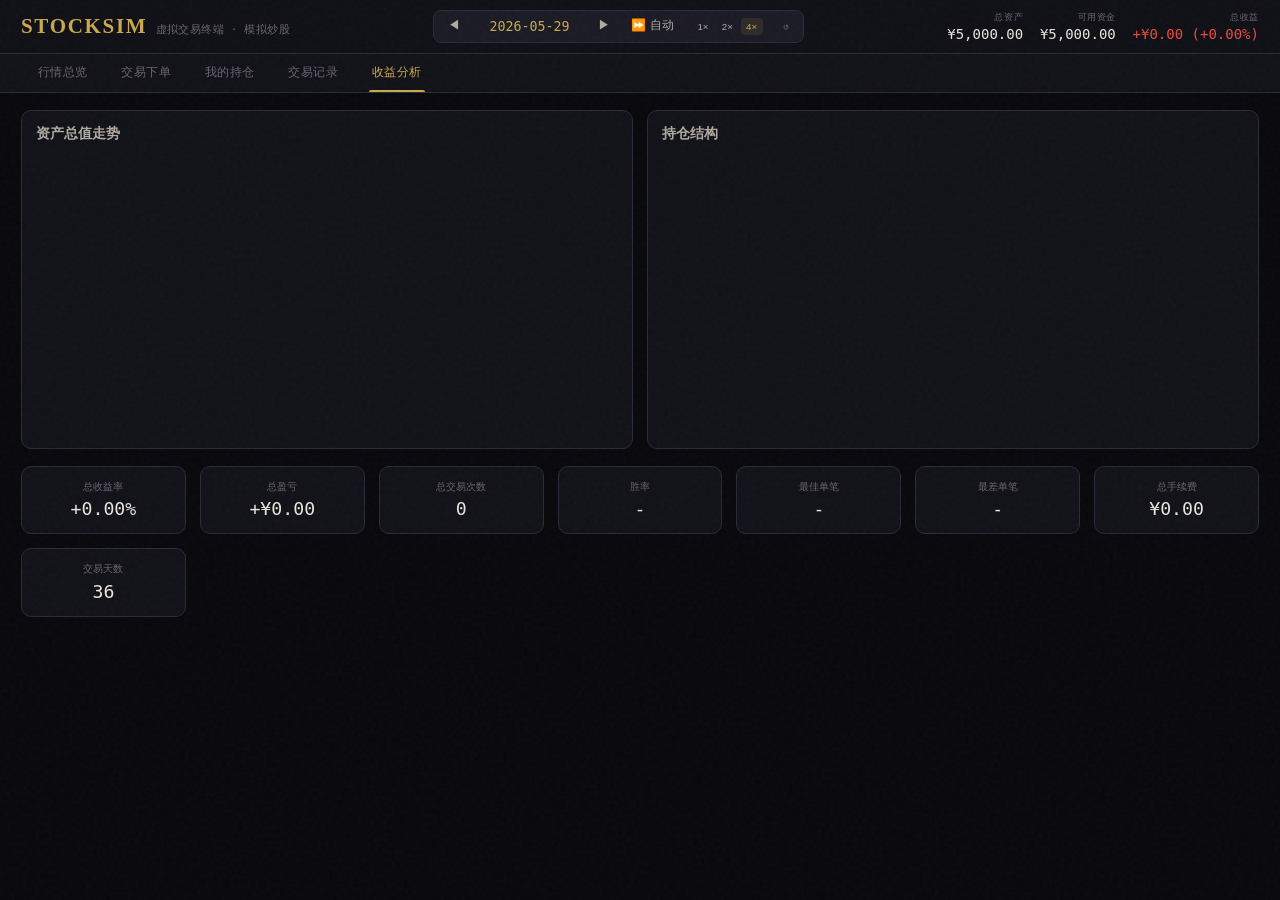
<file: saved_resource.html>
<!DOCTYPE html>
<!-- saved from url=(0080)https://aistudio-cdn.xiaomimimo.com/xiaomimimo-static/preview/preview-1.0.0.html -->
<html lang="zh-CN" class=""><head><meta http-equiv="Content-Type" content="text/html; charset=UTF-8">

<meta name="viewport" content="width=device-width, initial-scale=1.0">
<title>StockSim · 虚拟交易终端</title>
<link rel="preconnect" href="https://fonts.googleapis.com/">
<link href="./css2" rel="stylesheet">
<script src="./chart.umd.min.js.下载"></script>
<style>
*,*::before,*::after{margin:0;padding:0;box-sizing:border-box}
:root{
  --bg:#08080c;--sf:#111118;--sf2:#1a1a24;--sf3:#222230;--bd:#2a2a38;
  --acc:#c9a84c;--acc-dim:#8a7233;--acc-g:rgba(201,168,76,.12);
  --up:#e74c3c;--up-bg:rgba(231,76,60,.1);--dn:#27ae60;--dn-bg:rgba(39,174,96,.1);
  --tx:#e8e4dc;--tx2:#b0aaa0;--tx3:#6a6570;
}
html{font-size:14px;scroll-behavior:smooth}
body{font-family:'DM Mono','Noto Serif SC',monospace;background:var(--bg);color:var(--tx);min-height:100vh;overflow-x:hidden}
body::before{content:'';position:fixed;inset:0;background:url("data:image/svg+xml,%3Csvg viewBox='0 0 256 256' xmlns='http://www.w3.org/2000/svg'%3E%3Cfilter id='n'%3E%3CfeTurbulence type='fractalNoise' baseFrequency='.85' numOctaves='4' stitchTiles='stitch'/%3E%3C/filter%3E%3Crect width='100%25' height='100%25' filter='url(%23n)' opacity='.03'/%3E%3C/svg%3E");pointer-events:none;z-index:9999}
::-webkit-scrollbar{width:6px;height:6px}
::-webkit-scrollbar-track{background:var(--sf)}
::-webkit-scrollbar-thumb{background:var(--bd);border-radius:3px}
::-webkit-scrollbar-thumb:hover{background:var(--acc-dim)}

/* HEADER */
header{position:sticky;top:0;z-index:100;background:rgba(17,17,24,.92);backdrop-filter:blur(16px);border-bottom:1px solid var(--bd);padding:.7rem 1.5rem;display:flex;align-items:center;justify-content:space-between;gap:1rem;flex-wrap:wrap}
.header-brand{display:flex;align-items:baseline;gap:.6rem}
.header-brand h1{font-family:'Playfair Display',serif;font-size:1.5rem;color:var(--acc);letter-spacing:.08em;font-weight:700}
.header-brand span{font-size:.75rem;color:var(--tx3);letter-spacing:.04em}
.time-ctrl{display:flex;align-items:center;gap:.5rem;background:var(--sf2);border:1px solid var(--bd);border-radius:8px;padding:.25rem .5rem}
.time-ctrl button{background:none;border:none;color:var(--tx2);cursor:pointer;padding:.3rem .5rem;border-radius:4px;font-size:.85rem;transition:all .2s}
.time-ctrl button:hover{color:var(--acc);background:var(--acc-g)}
.time-ctrl button.active{color:var(--acc);background:var(--acc-g)}
.time-ctrl .date-display{font-family:'DM Mono',monospace;color:var(--acc);font-size:.95rem;min-width:110px;text-align:center;font-weight:500}
.header-stats{display:flex;gap:1.2rem}
.hstat{text-align:right}
.hstat .lbl{font-size:.65rem;color:var(--tx3);text-transform:uppercase;letter-spacing:.06em}
.hstat .val{font-size:1rem;font-weight:500;margin-top:2px}
.hstat .val.up{color:var(--up)}.hstat .val.dn{color:var(--dn)}
.speed-sel{display:flex;gap:2px;margin-left:4px}
.speed-sel button{font-size:.7rem;padding:.2rem .4rem}

/* NAV */
nav{display:flex;gap:0;background:var(--sf);border-bottom:1px solid var(--bd);padding:0 1.5rem;overflow-x:auto}
.nav-tab{background:none;border:none;color:var(--tx3);cursor:pointer;padding:.8rem 1.2rem;font-size:.85rem;font-family:inherit;letter-spacing:.04em;position:relative;transition:color .2s;white-space:nowrap}
.nav-tab:hover{color:var(--tx2)}
.nav-tab.active{color:var(--acc)}
.nav-tab.active::after{content:'';position:absolute;bottom:0;left:1rem;right:1rem;height:2px;background:var(--acc);border-radius:2px 2px 0 0}

/* MAIN */
main{max-width:1400px;margin:0 auto;padding:1.2rem 1.5rem}
.tab-content{display:none;animation:fadeUp .35s ease}
.tab-content.active{display:block}
@keyframes fadeUp{from{opacity:0;transform:translateY(12px)}to{opacity:1;transform:translateY(0)}}

/* MARKET */
.stock-grid{display:grid;grid-template-columns:repeat(auto-fill,minmax(280px,1fr));gap:1rem}
.stock-card{background:var(--sf);border:1px solid var(--bd);border-radius:10px;padding:1rem;cursor:pointer;transition:all .25s;position:relative;overflow:hidden}
.stock-card:hover{border-color:var(--acc-dim);transform:translateY(-2px);box-shadow:0 8px 24px rgba(0,0,0,.3)}
.stock-card::before{content:'';position:absolute;top:0;left:0;right:0;height:2px}
.stock-card.up::before{background:linear-gradient(90deg,transparent,var(--up),transparent)}
.stock-card.dn::before{background:linear-gradient(90deg,transparent,var(--dn),transparent)}
.sc-head{display:flex;justify-content:space-between;align-items:baseline;margin-bottom:.6rem}
.sc-name{font-family:'Noto Serif SC',serif;font-weight:600;font-size:1rem}
.sc-code{font-size:.75rem;color:var(--tx3)}
.sc-price{font-size:1.6rem;font-weight:500;margin-bottom:.2rem}
.sc-price.up{color:var(--up)}.sc-price.dn{color:var(--dn)}
.sc-change{font-size:.8rem;margin-bottom:.8rem}
.sc-change.up{color:var(--up)}.sc-change.dn{color:var(--dn)}
.sc-spark{width:100%;height:50px;display:block}
.sc-actions{display:flex;gap:.5rem;margin-top:.8rem}
.sc-actions button{flex:1;padding:.4rem;border:1px solid var(--bd);border-radius:6px;background:var(--sf2);color:var(--tx2);cursor:pointer;font-family:inherit;font-size:.75rem;transition:all .2s}
.sc-actions button:hover{border-color:var(--acc);color:var(--acc)}

/* DETAIL MODAL */
.modal-overlay{display:none;position:fixed;inset:0;background:rgba(0,0,0,.6);backdrop-filter:blur(4px);z-index:200;align-items:center;justify-content:center}
.modal-overlay.show{display:flex}
.modal{background:var(--sf);border:1px solid var(--bd);border-radius:14px;width:90%;max-width:800px;max-height:90vh;overflow-y:auto;padding:1.5rem;position:relative;animation:fadeUp .3s ease}
.modal-close{position:absolute;top:1rem;right:1rem;background:none;border:none;color:var(--tx3);font-size:1.2rem;cursor:pointer;padding:.3rem}
.modal-close:hover{color:var(--tx)}
.modal h2{font-family:'Noto Serif SC',serif;font-size:1.3rem;margin-bottom:.3rem}
.modal .sub{color:var(--tx3);font-size:.8rem;margin-bottom:1rem}
.modal-chart{width:100%;height:280px;margin-bottom:1rem}
.modal-stats{display:grid;grid-template-columns:repeat(auto-fill,minmax(120px,1fr));gap:.8rem;margin-bottom:1.2rem}
.m-stat{background:var(--sf2);border-radius:8px;padding:.6rem .8rem}
.m-stat .l{font-size:.65rem;color:var(--tx3);margin-bottom:3px}
.m-stat .v{font-size:.95rem;font-weight:500}

/* TRADE */
.trade-layout{display:grid;grid-template-columns:260px 1fr;gap:1.2rem}
@media(max-width:768px){.trade-layout{grid-template-columns:1fr}}
.trade-stocks{background:var(--sf);border:1px solid var(--bd);border-radius:10px;max-height:500px;overflow-y:auto}
.ts-item{padding:.7rem 1rem;cursor:pointer;border-bottom:1px solid var(--bd);transition:background .15s;display:flex;justify-content:space-between;align-items:center}
.ts-item:hover{background:var(--sf2)}
.ts-item.active{background:var(--acc-g);border-left:3px solid var(--acc)}
.ts-item .ts-n{font-weight:500}.ts-item .ts-p{font-size:.85rem}
.ts-item .ts-p.up{color:var(--up)}.ts-item .ts-p.dn{color:var(--dn)}
.trade-panel{background:var(--sf);border:1px solid var(--bd);border-radius:10px;padding:1.5rem}
.tp-type{display:flex;gap:0;margin-bottom:1.2rem;border-radius:8px;overflow:hidden;border:1px solid var(--bd)}
.tp-type button{flex:1;padding:.6rem;border:none;background:var(--sf2);color:var(--tx3);cursor:pointer;font-family:inherit;font-size:.9rem;transition:all .2s}
.tp-type button.active.buy-btn{background:var(--up);color:#fff}
.tp-type button.active.sell-btn{background:var(--dn);color:#fff}
.tp-field{margin-bottom:1rem}
.tp-field label{display:block;font-size:.75rem;color:var(--tx3);margin-bottom:.35rem;letter-spacing:.04em}
.tp-input{width:100%;padding:.6rem .8rem;background:var(--sf2);border:1px solid var(--bd);border-radius:8px;color:var(--tx);font-family:'DM Mono',monospace;font-size:1rem;outline:none;transition:border .2s}
.tp-input:focus{border-color:var(--acc)}
.tp-input::placeholder{color:var(--tx3)}
.qty-btns{display:flex;gap:.4rem;margin-top:.4rem}
.qty-btns button{padding:.3rem .6rem;background:var(--sf3);border:1px solid var(--bd);border-radius:6px;color:var(--tx2);cursor:pointer;font-family:inherit;font-size:.75rem;transition:all .2s}
.qty-btns button:hover{border-color:var(--acc);color:var(--acc)}
.tp-info{background:var(--sf2);border-radius:8px;padding:.8rem;margin-bottom:1rem;font-size:.8rem;line-height:1.8}
.tp-info .row{display:flex;justify-content:space-between}
.tp-info .row .lbl{color:var(--tx3)}
.tp-submit{width:100%;padding:.75rem;border:none;border-radius:8px;font-family:inherit;font-size:1rem;font-weight:500;cursor:pointer;transition:all .2s;letter-spacing:.06em}
.tp-submit.buy{background:var(--up);color:#fff}
.tp-submit.sell{background:var(--dn);color:#fff}
.tp-submit:hover{filter:brightness(1.15);transform:translateY(-1px)}
.tp-submit:disabled{opacity:.4;cursor:not-allowed;transform:none;filter:none}
.tp-title{font-family:'Noto Serif SC',serif;font-size:1.1rem;margin-bottom:1rem;display:flex;justify-content:space-between;align-items:baseline}
.tp-title .selected-name{color:var(--acc)}

/* PORTFOLIO */
.pf-summary{display:grid;grid-template-columns:repeat(auto-fill,minmax(200px,1fr));gap:1rem;margin-bottom:1.2rem}
.pf-card{background:var(--sf);border:1px solid var(--bd);border-radius:10px;padding:1rem}
.pf-card .lbl{font-size:.7rem;color:var(--tx3);text-transform:uppercase;letter-spacing:.06em}
.pf-card .val{font-size:1.3rem;font-weight:500;margin-top:.3rem}
.pf-table{width:100%;border-collapse:collapse}
.pf-table th{background:var(--sf2);padding:.6rem .8rem;text-align:left;font-size:.75rem;color:var(--tx3);font-weight:400;letter-spacing:.04em;border-bottom:1px solid var(--bd);position:sticky;top:0}
.pf-table td{padding:.6rem .8rem;border-bottom:1px solid rgba(42,42,56,.4);font-size:.85rem}
.pf-table tr:hover td{background:rgba(26,26,36,.5)}
.pf-table .up{color:var(--up)}.pf-table .dn{color:var(--dn)}
.pf-table-wrap{background:var(--sf);border:1px solid var(--bd);border-radius:10px;overflow:auto;max-height:500px}

/* HISTORY */
.hist-filter{display:flex;gap:.5rem;margin-bottom:1rem;flex-wrap:wrap}
.hist-filter button{padding:.35rem .8rem;background:var(--sf2);border:1px solid var(--bd);border-radius:6px;color:var(--tx3);cursor:pointer;font-family:inherit;font-size:.75rem;transition:all .2s}
.hist-filter button.active{border-color:var(--acc);color:var(--acc);background:var(--acc-g)}
.hist-table{width:100%;border-collapse:collapse}
.hist-table th{background:var(--sf2);padding:.6rem .8rem;text-align:left;font-size:.75rem;color:var(--tx3);font-weight:400;border-bottom:1px solid var(--bd);position:sticky;top:0}
.hist-table td{padding:.5rem .8rem;border-bottom:1px solid rgba(42,42,56,.3);font-size:.82rem}
.hist-table tr:hover td{background:rgba(26,26,36,.5)}
.hist-wrap{background:var(--sf);border:1px solid var(--bd);border-radius:10px;overflow:auto;max-height:500px}
.badge{padding:2px 8px;border-radius:4px;font-size:.7rem;font-weight:500}
.badge.buy{background:var(--up-bg);color:var(--up)}
.badge.sell{background:var(--dn-bg);color:var(--dn)}

/* ANALYSIS */
.an-charts{display:grid;grid-template-columns:1fr 1fr;gap:1rem;margin-bottom:1.2rem}
@media(max-width:900px){.an-charts{grid-template-columns:1fr}}
.chart-box{background:var(--sf);border:1px solid var(--bd);border-radius:10px;padding:1rem}
.chart-box h3{font-family:'Noto Serif SC',serif;font-size:1rem;margin-bottom:.8rem;color:var(--tx2)}
.chart-box canvas{width:100%!important;max-height:280px}
.an-metrics{display:grid;grid-template-columns:repeat(auto-fill,minmax(160px,1fr));gap:1rem}
.an-metric{background:var(--sf);border:1px solid var(--bd);border-radius:10px;padding:1rem;text-align:center}
.an-metric .ml{font-size:.7rem;color:var(--tx3);margin-bottom:.3rem}
.an-metric .mv{font-size:1.3rem;font-weight:500}

/* SETTLEMENT */
.settle-overlay{display:none;position:fixed;inset:0;background:rgba(0,0,0,.75);backdrop-filter:blur(8px);z-index:300;align-items:center;justify-content:center}
.settle-overlay.show{display:flex}
.settle-card{background:linear-gradient(135deg,var(--sf) 0%,#161622 100%);border:1px solid var(--acc-dim);border-radius:16px;padding:2.5rem;width:90%;max-width:500px;text-align:center;animation:fadeUp .4s ease;position:relative;overflow:hidden}
.settle-card::before{content:'';position:absolute;top:0;left:0;right:0;height:3px;background:linear-gradient(90deg,var(--acc),var(--up),var(--acc))}
.settle-card h2{font-family:'Playfair Display',serif;font-size:1.6rem;color:var(--acc);margin-bottom:.3rem}
.settle-card .s-sub{color:var(--tx3);font-size:.85rem;margin-bottom:1.5rem}
.s-big{font-size:2.5rem;font-weight:700;margin-bottom:.3rem;font-family:'DM Mono',monospace}
.s-big.up{color:var(--up)}.s-big.dn{color:var(--dn)}
.s-row{display:flex;justify-content:space-between;padding:.5rem 0;border-bottom:1px solid rgba(42,42,56,.4);font-size:.85rem}
.s-row .sl{color:var(--tx3)}
.s-btn{margin-top:1.5rem;padding:.7rem 2rem;background:var(--acc);color:var(--bg);border:none;border-radius:8px;font-family:inherit;font-size:.9rem;cursor:pointer;font-weight:500;transition:all .2s}
.s-btn:hover{filter:brightness(1.15)}

/* TOAST */
#toast-container{position:fixed;top:60px;right:20px;z-index:10000;display:flex;flex-direction:column;gap:8px;pointer-events:none}
.toast{padding:10px 18px;border-radius:8px;font-size:.82rem;transform:translateX(120%);transition:transform .3s ease;pointer-events:auto;backdrop-filter:blur(8px);max-width:320px}
.toast.show{transform:translateX(0)}
.toast-success{background:rgba(39,174,96,.92);color:#fff}
.toast-error{background:rgba(231,76,60,.92);color:#fff}
.toast-info{background:rgba(52,152,219,.92);color:#fff}

/* RESPONSIVE */
@media(max-width:768px){
  header{padding:.5rem .8rem}
  .header-brand h1{font-size:1.2rem}
  .header-stats{gap:.6rem}
  .hstat .val{font-size:.85rem}
  main{padding:.8rem}
  .stock-grid{grid-template-columns:1fr 1fr}
  .modal{width:95%;padding:1rem}
}
@media(max-width:480px){
  .stock-grid{grid-template-columns:1fr}
  .header-stats{display:none}
  .time-ctrl{font-size:.8rem}
}

.empty-state{text-align:center;padding:3rem;color:var(--tx3);font-size:.9rem}
</style>
</head>
<body>

<header>
  <div class="header-brand">
    <h1>STOCKSIM</h1>
    <span>虚拟交易终端 · 模拟炒股</span>
  </div>
  <div class="time-ctrl">
    <button onclick="App.prevDay()" title="上一天">◀</button>
    <span class="date-display" id="dateDisp">2026-05-29</span>
    <button onclick="App.nextDay()" title="下一天">▶</button>
    <button onclick="App.toggleAuto()" id="autoBtn" title="自动播放" class="">⏩ 自动</button>
    <div class="speed-sel">
      <button onclick="App.setSpeed(1)" id="sp1" class="">1×</button>
      <button onclick="App.setSpeed(2)" id="sp2">2×</button>
      <button onclick="App.setSpeed(4)" id="sp4" class="active">4×</button>
    </div>
    <button onclick="App.reset()" title="重置" style="margin-left:6px;color:var(--tx3)">↺</button>
  </div>
  <div class="header-stats">
    <div class="hstat"><div class="lbl">总资产</div><div class="val" id="hTotal">¥5,000.00</div></div>
    <div class="hstat"><div class="lbl">可用资金</div><div class="val" id="hCash">¥5,000.00</div></div>
    <div class="hstat"><div class="lbl">总收益</div><div class="val up" id="hProfit">+¥0.00 (+0.00%)</div></div>
  </div>
</header>

<nav>
  <button class="nav-tab" data-tab="market" onclick="App.switchTab(&#39;market&#39;)">行情总览</button>
  <button class="nav-tab" data-tab="trade" onclick="App.switchTab(&#39;trade&#39;)">交易下单</button>
  <button class="nav-tab" data-tab="portfolio" onclick="App.switchTab(&#39;portfolio&#39;)">我的持仓</button>
  <button class="nav-tab" data-tab="history" onclick="App.switchTab(&#39;history&#39;)">交易记录</button>
  <button class="nav-tab active" data-tab="analysis" onclick="App.switchTab(&#39;analysis&#39;)">收益分析</button>
</nav>

<main>
  <!-- MARKET -->
  <div id="market-tab" class="tab-content">
    <div class="stock-grid" id="stockGrid"><div class="stock-card up">
        <div class="sc-head">
          <span class="sc-name">包钢股份</span>
          <span class="sc-code">600010 · 钢铁</span>
        </div>
        <div class="sc-price up">¥1.82</div>
        <div class="sc-change up">+0.03  (+1.68%)</div>
        <canvas class="sc-spark" width="516" height="100"></canvas>
        <div class="sc-actions">
          <button onclick="event.stopPropagation();App.goTrade(&#39;600010&#39;,&#39;buy&#39;)">买入</button>
          <button onclick="event.stopPropagation();App.goTrade(&#39;600010&#39;,&#39;sell&#39;)">卖出</button>
        </div>
      </div><div class="stock-card up">
        <div class="sc-head">
          <span class="sc-name">招商银行</span>
          <span class="sc-code">600036 · 银行</span>
        </div>
        <div class="sc-price up">¥34.55</div>
        <div class="sc-change up">+1.31  (+3.94%)</div>
        <canvas class="sc-spark" width="516" height="100"></canvas>
        <div class="sc-actions">
          <button onclick="event.stopPropagation();App.goTrade(&#39;600036&#39;,&#39;buy&#39;)">买入</button>
          <button onclick="event.stopPropagation();App.goTrade(&#39;600036&#39;,&#39;sell&#39;)">卖出</button>
        </div>
      </div><div class="stock-card up">
        <div class="sc-head">
          <span class="sc-name">长江电力</span>
          <span class="sc-code">600900 · 电力</span>
        </div>
        <div class="sc-price up">¥30.05</div>
        <div class="sc-change up">+0.17  (+0.57%)</div>
        <canvas class="sc-spark" width="516" height="100"></canvas>
        <div class="sc-actions">
          <button onclick="event.stopPropagation();App.goTrade(&#39;600900&#39;,&#39;buy&#39;)">买入</button>
          <button onclick="event.stopPropagation();App.goTrade(&#39;600900&#39;,&#39;sell&#39;)">卖出</button>
        </div>
      </div><div class="stock-card up">
        <div class="sc-head">
          <span class="sc-name">隆基绿能</span>
          <span class="sc-code">601012 · 新能源</span>
        </div>
        <div class="sc-price up">¥22.71</div>
        <div class="sc-change up">+0.17  (+0.75%)</div>
        <canvas class="sc-spark" width="516" height="100"></canvas>
        <div class="sc-actions">
          <button onclick="event.stopPropagation();App.goTrade(&#39;601012&#39;,&#39;buy&#39;)">买入</button>
          <button onclick="event.stopPropagation();App.goTrade(&#39;601012&#39;,&#39;sell&#39;)">卖出</button>
        </div>
      </div><div class="stock-card up">
        <div class="sc-head">
          <span class="sc-name">中国平安</span>
          <span class="sc-code">601318 · 保险</span>
        </div>
        <div class="sc-price up">¥44.02</div>
        <div class="sc-change up">+0.49  (+1.13%)</div>
        <canvas class="sc-spark" width="516" height="100"></canvas>
        <div class="sc-actions">
          <button onclick="event.stopPropagation();App.goTrade(&#39;601318&#39;,&#39;buy&#39;)">买入</button>
          <button onclick="event.stopPropagation();App.goTrade(&#39;601318&#39;,&#39;sell&#39;)">卖出</button>
        </div>
      </div><div class="stock-card dn">
        <div class="sc-head">
          <span class="sc-name">中国银行</span>
          <span class="sc-code">601988 · 银行</span>
        </div>
        <div class="sc-price dn">¥5.23</div>
        <div class="sc-change dn">-0.08  (-1.51%)</div>
        <canvas class="sc-spark" width="516" height="100"></canvas>
        <div class="sc-actions">
          <button onclick="event.stopPropagation();App.goTrade(&#39;601988&#39;,&#39;buy&#39;)">买入</button>
          <button onclick="event.stopPropagation();App.goTrade(&#39;601988&#39;,&#39;sell&#39;)">卖出</button>
        </div>
      </div><div class="stock-card up">
        <div class="sc-head">
          <span class="sc-name">京东方A</span>
          <span class="sc-code">000725 · 电子</span>
        </div>
        <div class="sc-price up">¥4.50</div>
        <div class="sc-change up">+0.03  (+0.67%)</div>
        <canvas class="sc-spark" width="516" height="100"></canvas>
        <div class="sc-actions">
          <button onclick="event.stopPropagation();App.goTrade(&#39;000725&#39;,&#39;buy&#39;)">买入</button>
          <button onclick="event.stopPropagation();App.goTrade(&#39;000725&#39;,&#39;sell&#39;)">卖出</button>
        </div>
      </div><div class="stock-card up">
        <div class="sc-head">
          <span class="sc-name">长安汽车</span>
          <span class="sc-code">000625 · 汽车</span>
        </div>
        <div class="sc-price up">¥19.93</div>
        <div class="sc-change up">+0.46  (+2.36%)</div>
        <canvas class="sc-spark" width="516" height="100"></canvas>
        <div class="sc-actions">
          <button onclick="event.stopPropagation();App.goTrade(&#39;000625&#39;,&#39;buy&#39;)">买入</button>
          <button onclick="event.stopPropagation();App.goTrade(&#39;000625&#39;,&#39;sell&#39;)">卖出</button>
        </div>
      </div></div>
  </div>

  <!-- TRADE -->
  <div id="trade-tab" class="tab-content">
    <div class="trade-layout">
      <div class="trade-stocks" id="tradeStocks"></div>
      <div class="trade-panel" id="tradePanel">
        <div class="tp-title"><span>下单</span><span class="selected-name" id="selName">请选择股票</span></div>
        <div class="tp-type">
          <button class="buy-btn active" onclick="App.setTradeType(&#39;buy&#39;)">买入</button>
          <button class="sell-btn" onclick="App.setTradeType(&#39;sell&#39;)">卖出</button>
        </div>
        <div class="tp-field">
          <label>委托价格 (元)</label>
          <input type="number" class="tp-input" id="tradePrice" step="0.01" min="0.01" placeholder="0.00">
        </div>
        <div class="tp-field">
          <label>委托数量 (股) — 最小100股，递增100股</label>
          <input type="number" class="tp-input" id="tradeQty" step="100" min="100" placeholder="100">
          <div class="qty-btns">
            <button onclick="App.setQty(100)">100</button>
            <button onclick="App.setQty(200)">200</button>
            <button onclick="App.setQty(500)">500</button>
            <button onclick="App.setQty(1000)">1000</button>
            <button onclick="App.setMaxQty()">最大</button>
          </div>
        </div>
        <div class="tp-info" id="tradeInfo">
          <div class="row"><span class="lbl">股票</span><span>-</span></div>
          <div class="row"><span class="lbl">预估金额</span><span>¥0.00</span></div>
          <div class="row"><span class="lbl">手续费</span><span>¥0.00</span></div>
          <div class="row"><span class="lbl">可用资金</span><span>¥5,000.00</span></div>
        </div>
        <button class="tp-submit buy" id="submitBtn" onclick="App.submitOrder()" disabled="">确认买入</button>
      </div>
    </div>
  </div>

  <!-- PORTFOLIO -->
  <div id="portfolio-tab" class="tab-content">
    <div class="pf-summary" id="pfSummary"></div>
    <div class="pf-table-wrap">
      <table class="pf-table" id="pfTable">
        <thead><tr>
          <th>股票</th><th>持仓(股)</th><th>成本价</th><th>现价</th><th>市值</th><th>盈亏</th><th>盈亏%</th><th>操作</th>
        </tr></thead>
        <tbody id="pfBody"></tbody>
      </table>
    </div>
  </div>

  <!-- HISTORY -->
  <div id="history-tab" class="tab-content">
    <div class="hist-filter" id="histFilter"></div>
    <div class="hist-wrap">
      <table class="hist-table">
        <thead><tr>
          <th>时间</th><th>股票</th><th>方向</th><th>价格</th><th>数量</th><th>金额</th><th>手续费</th>
        </tr></thead>
        <tbody id="histBody"></tbody>
      </table>
    </div>
  </div>

  <!-- ANALYSIS -->
  <div id="analysis-tab" class="tab-content active">
    <div class="an-charts">
      <div class="chart-box"><h3>资产总值走势</h3><canvas id="chartAsset" width="838" height="420" style="display: block; box-sizing: border-box; height: 280px; width: 558px;"></canvas></div>
      <div class="chart-box"><h3>持仓结构</h3><canvas id="chartAlloc" width="838" height="420" style="display: block; box-sizing: border-box; height: 280px; width: 558px;"></canvas></div>
    </div>
    <div class="an-metrics" id="anMetrics"><div class="an-metric"><div class="ml">总收益率</div><div class="mv up">+0.00%</div></div><div class="an-metric"><div class="ml">总盈亏</div><div class="mv up">+¥0.00</div></div><div class="an-metric"><div class="ml">总交易次数</div><div class="mv ">0</div></div><div class="an-metric"><div class="ml">胜率</div><div class="mv ">-</div></div><div class="an-metric"><div class="ml">最佳单笔</div><div class="mv dn">-</div></div><div class="an-metric"><div class="ml">最差单笔</div><div class="mv up">-</div></div><div class="an-metric"><div class="ml">总手续费</div><div class="mv ">¥0.00</div></div><div class="an-metric"><div class="ml">交易天数</div><div class="mv ">36</div></div></div>
  </div>
</main>

<!-- DETAIL MODAL -->
<div class="modal-overlay" id="detailModal">
  <div class="modal">
    <button class="modal-close" onclick="App.closeModal()">✕</button>
    <h2 id="dmName"></h2>
    <div class="sub" id="dmSub"></div>
    <div class="modal-chart"><canvas id="dmChart"></canvas></div>
    <div class="modal-stats" id="dmStats"></div>
    <div style="display:flex;gap:.5rem">
      <button class="tp-submit buy" style="flex:1" onclick="App.quickBuy()">买入</button>
      <button class="tp-submit sell" style="flex:1" onclick="App.quickSell()">卖出</button>
    </div>
  </div>
</div>

<!-- SETTLEMENT -->
<div class="settle-overlay" id="settleOverlay">
  <div class="settle-card">
    <h2>投资结算报告</h2>
    <div class="s-sub">2026年4月10日 — 5月29日 · 交易期结束</div>
    <div class="s-big up" id="sProfit">+¥0.00</div>
    <div style="color:var(--tx3);font-size:.85rem;margin-bottom:1.2rem" id="sRate">收益率 +0.00%</div>
    <div id="sDetails">
      <div class="s-row"><span class="sl">初始资金</span><span>¥5000.00</span></div>
      <div class="s-row"><span class="sl">现金余额</span><span>¥5000.00</span></div>
      <div class="s-row"><span class="sl">持仓市值</span><span>¥0.00</span></div>
      <div class="s-row"><span class="sl">总资产</span><span style="color:var(--acc)">¥5000.00</span></div>
      <div class="s-row"><span class="sl">总交易次数</span><span>0</span></div>
      <div class="s-row"><span class="sl">总手续费</span><span>¥0.00</span></div>
    </div>
    <button class="s-btn" onclick="App.closeSettle()">查看详细分析</button>
  </div>
</div>

<div id="toast-container"></div>

<script>
/* =====================================================
   STOCK SIMULATOR APPLICATION
   ===================================================== */
const App = {
  // ── Config ──
  INIT_CASH: 5000,
  COMMISSION_RATE: 0.00025,
  MIN_COMMISSION: 5,
  STAMP_TAX: 0.0005,
  LOT: 100,

  // ── Stock Definitions ──
  STOCK_DEFS: [
    { code:'600010', name:'包钢股份', startPrice:2.15,  drift:0.05, vol:0.35, sector:'钢铁' },
    { code:'000725', name:'京东方A',  startPrice:5.20,  drift:0.08, vol:0.30, sector:'电子' },
    { code:'601988', name:'中国银行', startPrice:4.85,  drift:0.03, vol:0.15, sector:'银行' },
    { code:'601012', name:'隆基绿能', startPrice:23.50, drift:-0.05,vol:0.35, sector:'新能源' },
    { code:'600036', name:'招商银行', startPrice:37.80, drift:0.06, vol:0.20, sector:'银行' },
    { code:'600900', name:'长江电力', startPrice:29.50, drift:0.04, vol:0.15, sector:'电力' },
    { code:'601318', name:'中国平安', startPrice:46.50, drift:0.07, vol:0.25, sector:'保险' },
    { code:'000625', name:'长安汽车', startPrice:15.80, drift:0.12, vol:0.32, sector:'汽车' },
  ],

  // ── State ──
  stocks: {},
  tradingDays: [],
  dayIdx: 0,
  cash: 5000,
  holdings: {},
  transactions: [],
  portfolioHistory: [],
  tradeType: 'buy',
  selectedStock: null,
  activeTab: 'market',
  autoTimer: null,
  speed: 1,
  chartInstances: {},
  settled: false,

  // ── Init ──
  init() {
    this.cash = this.INIT_CASH;
    this.holdings = {};
    this.transactions = [];
    this.portfolioHistory = [];
    this.dayIdx = 0;
    this.settled = false;
    this.generateDays();
    this.initStocks();
    this.generateAllPrices();
    this.recordPortfolio();
    this.updateHeader();
    this.renderCurrentTab();
    this.bindInputs();
  },

  reset() {
    if (this.autoTimer) this.toggleAuto();
    Object.values(this.chartInstances).forEach(c => { try{c.destroy()}catch(e){} });
    this.chartInstances = {};
    this.selectedStock = null;
    this.init();
    showToast('模拟已重置','info');
  },

  // ── Date Generation ──
  generateDays() {
    this.tradingDays = [];
    const s = new Date(2026, 3, 10);
    const e = new Date(2026, 4, 29);
    for (let d = new Date(s); d <= e; d.setDate(d.getDate()+1)) {
      const dow = d.getDay();
      if (dow !== 0 && dow !== 6) {
        this.tradingDays.push(new Date(d));
      }
    }
  },

  formatDate(d) {
    const y = d.getFullYear();
    const m = String(d.getMonth()+1).padStart(2,'0');
    const dd = String(d.getDate()).padStart(2,'0');
    return `${y}-${m}-${dd}`;
  },

  // ── Seeded Random ──
  _seed: 42,
  srand() {
    this._seed = (this._seed * 16807 + 0) % 2147483647;
    return this._seed / 2147483647;
  },
  randNormal() {
    let u = 0, v = 0;
    while (u === 0) u = this.srand();
    while (v === 0) v = this.srand();
    return Math.sqrt(-2 * Math.log(u)) * Math.cos(2 * Math.PI * v);
  },

  // ── Stock Price Generation ──
  initStocks() {
    this.stocks = {};
    this.STOCK_DEFS.forEach(def => {
      this.stocks[def.code] = { ...def, prices: [] };
    });
  },

  generateAllPrices() {
    const n = this.tradingDays.length;
    Object.values(this.stocks).forEach(stock => {
      const prices = [];
      let price = stock.startPrice;
      const dailyDrift = stock.drift / 252;
      const dailyVol = stock.vol / Math.sqrt(252);

      for (let i = 0; i < n; i++) {
        const z = this.randNormal();
        const ret = dailyDrift - 0.5 * dailyVol * dailyVol + dailyVol * z;
        price = price * Math.exp(ret);

        const prevClose = i > 0 ? prices[i-1].close : price;
        const limitUp = prevClose * 1.10;
        const limitDown = prevClose * 0.90;
        price = Math.max(limitDown, Math.min(limitUp, price));

        const open = price * (0.985 + this.srand() * 0.03);
        const high = Math.max(price, open) * (1 + this.srand() * 0.015);
        const low = Math.min(price, open) * (1 - this.srand() * 0.015);
        const vol = Math.floor((500000 + this.srand() * 3000000) * (stock.startPrice < 10 ? 2 : 1));

        prices.push({
          open:  this.round(open),
          high:  this.round(Math.max(high, price)),
          low:   this.round(Math.min(low, price)),
          close: this.round(price),
          volume: vol
        });
      }
      stock.prices = prices;
    });
  },

  round(v) { return Math.round(v * 100) / 100; },

  getPrice(code) {
    return this.stocks[code]?.prices[this.dayIdx]?.close || 0;
  },

  getPrevPrice(code) {
    const idx = Math.max(0, this.dayIdx - 1);
    return this.stocks[code]?.prices[idx]?.close || this.getPrice(code);
  },

  // ── Commission ──
  calcBuyFee(amount) {
    return Math.max(amount * this.COMMISSION_RATE, this.MIN_COMMISSION);
  },
  calcSellFee(amount) {
    const comm = Math.max(amount * this.COMMISSION_RATE, this.MIN_COMMISSION);
    const stamp = amount * this.STAMP_TAX;
    return this.round(comm + stamp);
  },

  // ── Day Navigation ──
  setDay(idx) {
    if (idx < 0 || idx >= this.tradingDays.length) return;
    this.dayIdx = idx;
    this.refreshAvailable();
    this.recordPortfolio();
    this.updateHeader();
    this.renderCurrentTab();
    document.getElementById('dateDisp').textContent = this.formatDate(this.tradingDays[this.dayIdx]);
  },

  nextDay() {
    if (this.dayIdx >= this.tradingDays.length - 1) {
      if (this.autoTimer) this.toggleAuto();
      if (!this.settled) this.showSettlement();
      return;
    }
    this.setDay(this.dayIdx + 1);
  },

  prevDay() {
    this.setDay(Math.max(0, this.dayIdx - 1));
  },

  toggleAuto() {
    if (this.autoTimer) {
      clearInterval(this.autoTimer);
      this.autoTimer = null;
      document.getElementById('autoBtn').classList.remove('active');
      document.getElementById('autoBtn').textContent = '⏩ 自动';
    } else {
      const ms = [2000, 1000, 500][this.speed - 1] || 1000;
      this.autoTimer = setInterval(() => this.nextDay(), ms);
      document.getElementById('autoBtn').classList.add('active');
      document.getElementById('autoBtn').textContent = '⏸ 暂停';
    }
  },

  setSpeed(s) {
    this.speed = s;
    [1,2,4].forEach(v => document.getElementById('sp'+v).classList.toggle('active', v===s));
    if (this.autoTimer) { this.toggleAuto(); this.toggleAuto(); }
  },

  // ── Holdings Helpers ──
  refreshAvailable() {
    Object.keys(this.holdings).forEach(code => {
      const h = this.holdings[code];
      if (h) h.available = h.totalShares;
    });
  },

  holdingValue(code) {
    return (this.holdings[code]?.totalShares || 0) * this.getPrice(code);
  },

  totalHoldingsValue() {
    let v = 0;
    Object.keys(this.holdings).forEach(c => { v += this.holdingValue(c); });
    return this.round(v);
  },

  totalAsset() { return this.round(this.cash + this.totalHoldingsValue()); },
  totalProfit() { return this.round(this.totalAsset() - this.INIT_CASH); },
  profitRate() { return ((this.totalAsset() - this.INIT_CASH) / this.INIT_CASH * 100); },

  recordPortfolio() {
    this.portfolioHistory[this.dayIdx] = {
      day: this.formatDate(this.tradingDays[this.dayIdx]),
      total: this.totalAsset(),
      cash: this.round(this.cash),
      holdings: this.totalHoldingsValue()
    };
  },

  // ── Header Update ──
  updateHeader() {
    const total = this.totalAsset();
    const profit = this.totalProfit();
    const rate = this.profitRate();
    const isUp = profit >= 0;

    document.getElementById('hTotal').textContent = '¥' + total.toLocaleString('zh-CN', {minimumFractionDigits:2});
    document.getElementById('hCash').textContent = '¥' + this.round(this.cash).toLocaleString('zh-CN', {minimumFractionDigits:2});

    const hpEl = document.getElementById('hProfit');
    hpEl.textContent = (isUp?'+':'') + '¥' + profit.toLocaleString('zh-CN',{minimumFractionDigits:2}) + ' (' + (isUp?'+':'') + rate.toFixed(2) + '%)';
    hpEl.className = 'val ' + (isUp ? 'up' : 'dn');
  },

  // ── Tab Switching ──
  switchTab(tab) {
    this.activeTab = tab;
    document.querySelectorAll('.tab-content').forEach(el => el.classList.remove('active'));
    document.querySelectorAll('.nav-tab').forEach(el => el.classList.toggle('active', el.dataset.tab === tab));
    document.getElementById(tab + '-tab').classList.add('active');
    this.renderCurrentTab();
  },

  renderCurrentTab() {
    switch(this.activeTab) {
      case 'market': this.renderMarket(); break;
      case 'trade': this.renderTrade(); break;
      case 'portfolio': this.renderPortfolio(); break;
      case 'history': this.renderHistory(); break;
      case 'analysis': this.renderAnalysis(); break;
    }
  },

  // ── MARKET ──
  renderMarket() {
    const grid = document.getElementById('stockGrid');
    grid.innerHTML = '';
    Object.values(this.stocks).forEach(stock => {
      const cur = stock.prices[this.dayIdx];
      const prev = this.dayIdx > 0 ? stock.prices[this.dayIdx-1] : cur;
      const chg = cur.close - prev.close;
      const pct = (chg / prev.close * 100);
      const isUp = chg >= 0;

      const card = document.createElement('div');
      card.className = 'stock-card ' + (isUp?'up':'dn');
      card.innerHTML = `
        <div class="sc-head">
          <span class="sc-name">${stock.name}</span>
          <span class="sc-code">${stock.code} · ${stock.sector}</span>
        </div>
        <div class="sc-price ${isUp?'up':'dn'}">¥${cur.close.toFixed(2)}</div>
        <div class="sc-change ${isUp?'up':'dn'}">${isUp?'+':''}${chg.toFixed(2)}  (${isUp?'+':''}${pct.toFixed(2)}%)</div>
        <canvas class="sc-spark" width="300" height="50"></canvas>
        <div class="sc-actions">
          <button onclick="event.stopPropagation();App.goTrade('${stock.code}','buy')">买入</button>
          <button onclick="event.stopPropagation();App.goTrade('${stock.code}','sell')">卖出</button>
        </div>
      `;
      card.addEventListener('click', () => this.showDetail(stock.code));
      grid.appendChild(card);

      const data = stock.prices.slice(0, this.dayIdx+1).map(p=>p.close);
      this.drawSparkline(card.querySelector('.sc-spark'), data, isUp?'#e74c3c':'#27ae60');
    });
  },

  drawSparkline(canvas, data, color) {
    if (!canvas || data.length < 2) return;
    const ctx = canvas.getContext('2d');
    const w = canvas.width = canvas.offsetWidth * 2;
    const h = canvas.height = canvas.offsetHeight * 2;
    ctx.scale(2, 2);
    const dw = w/2, dh = h/2;
    const pad = 2;
    const mn = Math.min(...data), mx = Math.max(...data);
    const range = mx - mn || 1;
    const pts = data.map((v,i) => ({
      x: pad + (i/(data.length-1))*(dw-2*pad),
      y: pad + (1-(v-mn)/range)*(dh-2*pad)
    }));

    const grad = ctx.createLinearGradient(0,0,0,dh);
    grad.addColorStop(0, color+'55');
    grad.addColorStop(1, color+'00');
    ctx.beginPath();
    ctx.moveTo(pts[0].x, dh);
    pts.forEach(p => ctx.lineTo(p.x, p.y));
    ctx.lineTo(pts[pts.length-1].x, dh);
    ctx.closePath();
    ctx.fillStyle = grad;
    ctx.fill();

    ctx.beginPath();
    pts.forEach((p,i) => i===0?ctx.moveTo(p.x,p.y):ctx.lineTo(p.x,p.y));
    ctx.strokeStyle = color;
    ctx.lineWidth = 1.5;
    ctx.stroke();
  },

  // ── DETAIL MODAL ──
  showDetail(code) {
    const stock = this.stocks[code];
    const cur = stock.prices[this.dayIdx];
    const prev = this.dayIdx > 0 ? stock.prices[this.dayIdx-1] : cur;
    const chg = cur.close - prev.close;
    const pct = chg/prev.close*100;
    const isUp = chg >= 0;

    document.getElementById('dmName').textContent = stock.name + ' (' + stock.code + ')';
    document.getElementById('dmSub').textContent = stock.sector + ' · ' + stock.market;

    const stats = [
      {l:'当前价', v:'¥'+cur.close.toFixed(2)},
      {l:'涨跌额', v:(isUp?'+':'')+chg.toFixed(2), cls:isUp?'up':'dn'},
      {l:'涨跌幅', v:(isUp?'+':'')+pct.toFixed(2)+'%', cls:isUp?'up':'dn'},
      {l:'开盘价', v:'¥'+cur.open.toFixed(2)},
      {l:'最高价', v:'¥'+cur.high.toFixed(2)},
      {l:'最低价', v:'¥'+cur.low.toFixed(2)},
      {l:'成交量', v:cur.volume.toLocaleString()},
      {l:'持仓股数', v:(this.holdings[code]?.totalShares||0).toString()},
    ];
    const dmStats = document.getElementById('dmStats');
    dmStats.innerHTML = stats.map(s => `<div class="m-stat"><div class="l">${s.l}</div><div class="v ${s.cls||''}">${s.v}</div></div>`).join('');

    this.selectedStock = code;
    document.getElementById('detailModal').classList.add('show');

    setTimeout(() => {
      if (this.chartInstances.dmChart) this.chartInstances.dmChart.destroy();
      const ctx = document.getElementById('dmChart').getContext('2d');
      const prices = stock.prices.slice(0, this.dayIdx+1);
      const labels = this.tradingDays.slice(0, this.dayIdx+1).map(d => this.formatDate(d));
      const closes = prices.map(p => p.close);

      this.chartInstances.dmChart = new Chart(ctx, {
        type:'line',
        data:{
          labels,
          datasets:[{
            label: stock.name,
            data: closes,
            borderColor: isUp?'#e74c3c':'#27ae60',
            backgroundColor: (isUp?'rgba(231,76,60,.08)':'rgba(39,174,96,.08)'),
            fill: true,
            tension: 0.3,
            pointRadius: 2,
            pointHoverRadius: 5,
            borderWidth: 2
          }]
        },
        options:{
          responsive:true, maintainAspectRatio:false,
          plugins:{legend:{display:false},
            tooltip:{backgroundColor:'rgba(17,17,24,.95)',titleColor:'#c9a84c',bodyColor:'#e8e4dc',borderColor:'#2a2a38',borderWidth:1,padding:10,displayColors:false,
              callbacks:{label:ctx=>'¥'+ctx.parsed.y.toFixed(2)}}
          },
          scales:{
            x:{ticks:{color:'#6a6570',maxTicksLimit:8,font:{family:"'DM Mono'"}},grid:{color:'rgba(255,255,255,.04)'}},
            y:{ticks:{color:'#6a6570',font:{family:"'DM Mono'"},callback:v=>'¥'+v.toFixed(0)},grid:{color:'rgba(255,255,255,.04)'}}
          }
        }
      });
    }, 50);
  },

  closeModal() {
    document.getElementById('detailModal').classList.remove('show');
  },

  quickBuy() {
    this.closeModal();
    this.goTrade(this.selectedStock, 'buy');
  },
  quickSell() {
    this.closeModal();
    this.goTrade(this.selectedStock, 'sell');
  },

  // ── TRADE ──
  goTrade(code, type) {
    this.selectedStock = code;
    this.tradeType = type || 'buy';
    this.switchTab('trade');
  },

  setTradeType(type) {
    this.tradeType = type;
    document.querySelectorAll('.tp-type button').forEach(b => b.classList.remove('active'));
    document.querySelector(`.tp-type .${type}-btn`).classList.add('active');
    this.updateTradeUI();
  },

  renderTrade() {
    const list = document.getElementById('tradeStocks');
    list.innerHTML = '';
    Object.values(this.stocks).forEach(stock => {
      const price = this.getPrice(stock.code);
      const prev = this.getPrevPrice(stock.code);
      const chg = price - prev;
      const isUp = chg >= 0;
      const item = document.createElement('div');
      item.className = 'ts-item' + (this.selectedStock===stock.code?' active':'');
      item.innerHTML = `<span class="ts-n">${stock.name}</span><span class="ts-p ${isUp?'up':'dn'}">¥${price.toFixed(2)}</span>`;
      item.onclick = () => { this.selectedStock = stock.code; this.renderTrade(); };
      list.appendChild(item);
    });

    if (this.selectedStock) {
      const price = this.getPrice(this.selectedStock);
      document.getElementById('tradePrice').value = price.toFixed(2);
    }
    this.updateTradeUI();
  },

  updateTradeUI() {
    const code = this.selectedStock;
    const price = parseFloat(document.getElementById('tradePrice').value) || 0;
    const qty = parseInt(document.getElementById('tradeQty').value) || 0;
    const amount = price * qty;

    document.getElementById('selName').textContent = code ? this.stocks[code].name : '请选择股票';

    if (this.tradeType === 'buy') {
      const fee = this.calcBuyFee(amount);
      const total = amount + fee;
      document.getElementById('tradeInfo').innerHTML = `
        <div class="row"><span class="lbl">股票</span><span>${code?this.stocks[code].name:'-'}</span></div>
        <div class="row"><span class="lbl">预估金额</span><span>¥${amount.toFixed(2)}</span></div>
        <div class="row"><span class="lbl">手续费</span><span>¥${fee.toFixed(2)}</span></div>
        <div class="row"><span class="lbl">合计</span><span style="color:var(--acc)">¥${total.toFixed(2)}</span></div>
        <div class="row"><span class="lbl">可用资金</span><span>¥${this.round(this.cash).toFixed(2)}</span></div>
      `;
      document.getElementById('submitBtn').className = 'tp-submit buy';
      document.getElementById('submitBtn').textContent = '确认买入';
      document.getElementById('submitBtn').disabled = !code || qty < 100 || total > this.cash;
    } else {
      const holding = this.holdings[code];
      const avail = holding ? holding.available : 0;
      const fee = this.calcSellFee(amount);
      const net = amount - fee;
      document.getElementById('tradeInfo').innerHTML = `
        <div class="row"><span class="lbl">股票</span><span>${code?this.stocks[code].name:'-'}</span></div>
        <div class="row"><span class="lbl">预估金额</span><span>¥${amount.toFixed(2)}</span></div>
        <div class="row"><span class="lbl">手续费+印花税</span><span>¥${fee.toFixed(2)}</span></div>
        <div class="row"><span class="lbl">实际到账</span><span style="color:var(--acc)">¥${net.toFixed(2)}</span></div>
        <div class="row"><span class="lbl">可卖数量</span><span>${avail}股</span></div>
      `;
      document.getElementById('submitBtn').className = 'tp-submit sell';
      document.getElementById('submitBtn').textContent = '确认卖出';
      document.getElementById('submitBtn').disabled = !code || qty < 100 || qty > avail;
    }
  },

  setQty(n) { document.getElementById('tradeQty').value = n; this.updateTradeUI(); },
  setMaxQty() {
    const code = this.selectedStock;
    if (!code) return;
    const price = parseFloat(document.getElementById('tradePrice').value) || 0;
    if (this.tradeType === 'buy') {
      const maxShares = Math.floor(this.cash / (price * 1.001)) ;
      const rounded = Math.floor(maxShares / 100) * 100;
      document.getElementById('tradeQty').value = Math.max(0, rounded);
    } else {
      const avail = this.holdings[code]?.available || 0;
      document.getElementById('tradeQty').value = Math.floor(avail/100)*100;
    }
    this.updateTradeUI();
  },

  bindInputs() {
    ['tradePrice','tradeQty'].forEach(id => {
      document.getElementById(id).addEventListener('input', () => this.updateTradeUI());
    });
  },

  submitOrder() {
    const code = this.selectedStock;
    if (!code) return;
    const price = parseFloat(document.getElementById('tradePrice').value);
    const qty = parseInt(document.getElementById('tradeQty').value);
    if (!price || !qty || qty % 100 !== 0) { showToast('请输入有效价格和数量','error'); return; }

    if (this.tradeType === 'buy') {
      this.executeBuy(code, price, qty);
    } else {
      this.executeSell(code, price, qty);
    }
  },

  executeBuy(code, price, qty) {
    const amount = price * qty;
    const fee = this.calcBuyFee(amount);
    const total = amount + fee;
    if (total > this.cash) { showToast('可用资金不足','error'); return; }

    this.cash -= total;
    if (!this.holdings[code]) {
      this.holdings[code] = { totalShares:0, avgCost:0, totalCost:0, available:0 };
    }
    const h = this.holdings[code];
    h.totalCost += amount;
    h.totalShares += qty;
    h.avgCost = this.round(h.totalCost / h.totalShares);
    h.available += qty; // allow sell same day for simplicity, or set 0 for T+1

    this.transactions.push({
      time: this.formatDate(this.tradingDays[this.dayIdx]) + ' ' + String(9+Math.floor(this.srand()*4)).padStart(2,'0') + ':' + String(Math.floor(this.srand()*60)).padStart(2,'0'),
      code, name: this.stocks[code].name, type:'buy', price, qty, amount, fee: this.round(fee)
    });

    showToast(`买入 ${this.stocks[code].name} ${qty}股 @ ¥${price.toFixed(2)}`,'success');
    this.updateHeader();
    this.renderTrade();
    if (this.activeTab === 'portfolio') this.renderPortfolio();
  },

  executeSell(code, price, qty) {
    const h = this.holdings[code];
    if (!h || qty > h.available) { showToast('可卖数量不足','error'); return; }

    const amount = price * qty;
    const fee = this.calcSellFee(amount);
    const net = amount - fee;

    this.cash += net;
    h.totalShares -= qty;
    h.totalCost = h.avgCost * h.totalShares;
    h.available -= qty;

    if (h.totalShares <= 0) delete this.holdings[code];

    this.transactions.push({
      time: this.formatDate(this.tradingDays[this.dayIdx]) + ' ' + String(9+Math.floor(this.srand()*4)).padStart(2,'0') + ':' + String(Math.floor(this.srand()*60)).padStart(2,'0'),
      code, name: this.stocks[code].name, type:'sell', price, qty, amount, fee: this.round(fee)
    });

    showToast(`卖出 ${this.stocks[code].name} ${qty}股 @ ¥${price.toFixed(2)}`,'success');
    this.updateHeader();
    this.renderTrade();
    if (this.activeTab === 'portfolio') this.renderPortfolio();
  },

  // ── PORTFOLIO ──
  renderPortfolio() {
    const totalVal = this.totalHoldingsValue();
    const totalCost = Object.values(this.holdings).reduce((s,h)=>s+h.totalCost, 0);
    const totalPL = totalVal - totalCost;
    const plPct = totalCost > 0 ? (totalPL/totalCost*100) : 0;
    const isUp = totalPL >= 0;

    document.getElementById('pfSummary').innerHTML = `
      <div class="pf-card"><div class="lbl">持仓市值</div><div class="val">¥${this.round(totalVal).toLocaleString('zh-CN',{minimumFractionDigits:2})}</div></div>
      <div class="pf-card"><div class="lbl">持仓成本</div><div class="val" style="color:var(--tx2)">¥${this.round(totalCost).toLocaleString('zh-CN',{minimumFractionDigits:2})}</div></div>
      <div class="pf-card"><div class="lbl">浮动盈亏</div><div class="val ${isUp?'up':'dn'}">${isUp?'+':''}¥${this.round(totalPL).toLocaleString('zh-CN',{minimumFractionDigits:2})}</div></div>
      <div class="pf-card"><div class="lbl">持仓盈亏率</div><div class="val ${isUp?'up':'dn'}">${isUp?'+':''}${plPct.toFixed(2)}%</div></div>
    `;

    const body = document.getElementById('pfBody');
    if (Object.keys(this.holdings).length === 0) {
      body.innerHTML = '<tr><td colspan="8" class="empty-state">暂无持仓</td></tr>';
      return;
    }

    body.innerHTML = '';
    Object.entries(this.holdings).forEach(([code, h]) => {
      const price = this.getPrice(code);
      const val = h.totalShares * price;
      const pl = val - h.totalCost;
      const plP = h.totalCost > 0 ? (pl/h.totalCost*100) : 0;
      const isU = pl >= 0;
      body.innerHTML += `<tr>
        <td>${this.stocks[code].name}<br><span style="color:var(--tx3);font-size:.75rem">${code}</span></td>
        <td>${h.totalShares}</td>
        <td>¥${h.avgCost.toFixed(2)}</td>
        <td>¥${price.toFixed(2)}</td>
        <td>¥${this.round(val).toFixed(2)}</td>
        <td class="${isU?'up':'dn'}">${isU?'+':''}¥${this.round(pl).toFixed(2)}</td>
        <td class="${isU?'up':'dn'}">${isU?'+':''}${plP.toFixed(2)}%</td>
        <td><button style="padding:3px 10px;background:var(--sf2);border:1px solid var(--bd);border-radius:4px;color:var(--tx2);cursor:pointer;font-size:.75rem;font-family:inherit" onclick="App.goTrade('${code}','sell')">卖出</button></td>
      </tr>`;
    });
  },

  // ── HISTORY ──
  renderHistory() {
    const histFilter = document.getElementById('histFilter');
    const codes = [...new Set(this.transactions.map(t=>t.code))];
    histFilter.innerHTML = '<button class="active" onclick="App.filterHist(\'all\')">全部</button>' +
      codes.map(c => `<button onclick="App.filterHist('${c}')">${this.stocks[c]?.name||c}</button>`).join('');

    this.renderHistTable('all');
  },

  filterHist(code) {
    document.querySelectorAll('.hist-filter button').forEach(b => b.classList.remove('active'));
    event.target.classList.add('active');
    this.renderHistTable(code);
  },

  renderHistTable(filter) {
    const body = document.getElementById('histBody');
    const txs = filter === 'all' ? [...this.transactions] : this.transactions.filter(t=>t.code===filter);
    if (txs.length === 0) {
      body.innerHTML = '<tr><td colspan="7" class="empty-state">暂无交易记录</td></tr>';
      return;
    }
    body.innerHTML = [...txs].reverse().map(t => `
      <tr>
        <td>${t.time}</td>
        <td>${t.name}<br><span style="color:var(--tx3);font-size:.7rem">${t.code}</span></td>
        <td><span class="badge ${t.type}">${t.type==='buy'?'买入':'卖出'}</span></td>
        <td>¥${t.price.toFixed(2)}</td>
        <td>${t.qty}</td>
        <td>¥${t.amount.toFixed(2)}</td>
        <td>¥${t.fee.toFixed(2)}</td>
      </tr>
    `).join('');
  },

  // ── ANALYSIS ──
  renderAnalysis() {
    this.renderAssetChart();
    this.renderAllocChart();
    this.renderMetrics();
  },

  renderAssetChart() {
    if (this.chartInstances.asset) this.chartInstances.asset.destroy();
    const ctx = document.getElementById('chartAsset').getContext('2d');
    const history = this.portfolioHistory.filter(h=>h);
    const labels = history.map(h=>h.day);
    const data = history.map(h=>h.total);

    const colors = data.map(v => v >= this.INIT_CASH ? 'rgba(231,76,60,.7)' : 'rgba(39,174,96,.7)');

    this.chartInstances.asset = new Chart(ctx, {
      type:'line',
      data:{
        labels,
        datasets:[
          {
            label:'总资产',
            data,
            borderColor:'#c9a84c',
            backgroundColor:'rgba(201,168,76,.08)',
            fill:true, tension:.3, pointRadius:2, pointHoverRadius:5, borderWidth:2
          },
          {
            label:'初始资金',
            data: new Array(data.length).fill(this.INIT_CASH),
            borderColor:'rgba(255,255,255,.15)',
            borderDash:[6,4],
            pointRadius:0, borderWidth:1, fill:false
          }
        ]
      },
      options:{
        responsive:true, maintainAspectRatio:false,
        plugins:{
          legend:{labels:{color:'#b0aaa0',font:{family:"'DM Mono'"}}},
          tooltip:{backgroundColor:'rgba(17,17,24,.95)',titleColor:'#c9a84c',bodyColor:'#e8e4dc',borderColor:'#2a2a38',borderWidth:1,padding:10,
            callbacks:{label:ctx=>ctx.dataset.label+': ¥'+ctx.parsed.y.toFixed(2)}}
        },
        scales:{
          x:{ticks:{color:'#6a6570',maxTicksLimit:10,font:{family:"'DM Mono'"}},grid:{color:'rgba(255,255,255,.04)'}},
          y:{ticks:{color:'#6a6570',font:{family:"'DM Mono'"},callback:v=>'¥'+v.toFixed(0)},grid:{color:'rgba(255,255,255,.04)'}}
        }
      }
    });
  },

  renderAllocChart() {
    if (this.chartInstances.alloc) this.chartInstances.alloc.destroy();
    const ctx = document.getElementById('chartAlloc').getContext('2d');

    const labels = ['现金'];
    const data = [this.round(this.cash)];
    const bgColors = ['rgba(201,168,76,.8)'];

    const palette = [
      'rgba(231,76,60,.75)','rgba(52,152,219,.75)','rgba(39,174,96,.75)',
      'rgba(155,89,182,.75)','rgba(241,196,15,.75)','rgba(230,126,34,.75)',
      'rgba(26,188,156,.75)','rgba(192,57,43,.75)'
    ];

    let pi = 0;
    Object.entries(this.holdings).forEach(([code, h]) => {
      const val = h.totalShares * this.getPrice(code);
      if (val > 0) {
        labels.push(this.stocks[code].name);
        data.push(this.round(val));
        bgColors.push(palette[pi % palette.length]);
        pi++;
      }
    });

    this.chartInstances.alloc = new Chart(ctx, {
      type:'doughnut',
      data:{ labels, datasets:[{ data, backgroundColor:bgColors, borderColor:'#111118', borderWidth:2 }] },
      options:{
        responsive:true, maintainAspectRatio:false,
        plugins:{
          legend:{position:'right',labels:{color:'#b0aaa0',font:{family:"'DM Mono'",size:11},padding:12}},
          tooltip:{backgroundColor:'rgba(17,17,24,.95)',titleColor:'#c9a84c',bodyColor:'#e8e4dc',borderColor:'#2a2a38',borderWidth:1,
            callbacks:{label:ctx=>' '+ctx.label+': ¥'+ctx.parsed.toFixed(2)}}
        }
      }
    });
  },

  renderMetrics() {
    const buys = this.transactions.filter(t=>t.type==='buy');
    const sells = this.transactions.filter(t=>t.type==='sell');

    const closedTrades = [];
    sells.forEach(sell => {
      const buy = buys.find(b => b.code === sell.code && !b._matched);
      if (buy) {
        buy._matched = true;
        closedTrades.push({ code:sell.code, name:sell.name, profit: (sell.price - buy.price) * sell.qty });
      }
    });
    buys.forEach(b => delete b._matched);

    const winTrades = closedTrades.filter(t=>t.profit>0);
    const bestTrade = closedTrades.length ? closedTrades.reduce((a,b)=>a.profit>b.profit?a:b) : null;
    const worstTrade = closedTrades.length ? closedTrades.reduce((a,b)=>a.profit<b.profit?a:b) : null;
    const totalFees = this.transactions.reduce((s,t)=>s+t.fee, 0);

    const profit = this.totalProfit();
    const isUp = profit >= 0;

    const metrics = [
      {l:'总收益率', v:(isUp?'+':'')+this.profitRate().toFixed(2)+'%', cls:isUp?'up':'dn'},
      {l:'总盈亏', v:(isUp?'+':'')+'¥'+profit.toFixed(2), cls:isUp?'up':'dn'},
      {l:'总交易次数', v:this.transactions.length.toString()},
      {l:'胜率', v:closedTrades.length?(winTrades.length/closedTrades.length*100).toFixed(1)+'%':'-'},
      {l:'最佳单笔', v:bestTrade?(bestTrade.profit>=0?'+':'')+'¥'+bestTrade.profit.toFixed(2):'-', cls:bestTrade&&bestTrade.profit>=0?'up':'dn'},
      {l:'最差单笔', v:worstTrade?(worstTrade.profit>=0?'+':'')+'¥'+worstTrade.profit.toFixed(2):'-', cls:worstTrade&&worstTrade.profit<0?'dn':'up'},
      {l:'总手续费', v:'¥'+totalFees.toFixed(2)},
      {l:'交易天数', v:this.tradingDays.length.toString()},
    ];

    document.getElementById('anMetrics').innerHTML = metrics.map(m =>
      `<div class="an-metric"><div class="ml">${m.l}</div><div class="mv ${m.cls||''}">${m.v}</div></div>`
    ).join('');
  },

  // ── SETTLEMENT ──
  showSettlement() {
    this.settled = true;
    const profit = this.totalProfit();
    const rate = this.profitRate();
    const isUp = profit >= 0;

    document.getElementById('sProfit').textContent = (isUp?'+':'') + '¥' + profit.toFixed(2);
    document.getElementById('sProfit').className = 's-big ' + (isUp?'up':'dn');
    document.getElementById('sRate').textContent = '收益率 ' + (isUp?'+':'') + rate.toFixed(2) + '%';

    const totalFees = this.transactions.reduce((s,t)=>s+t.fee, 0);
    document.getElementById('sDetails').innerHTML = `
      <div class="s-row"><span class="sl">初始资金</span><span>¥${this.INIT_CASH.toFixed(2)}</span></div>
      <div class="s-row"><span class="sl">现金余额</span><span>¥${this.round(this.cash).toFixed(2)}</span></div>
      <div class="s-row"><span class="sl">持仓市值</span><span>¥${this.totalHoldingsValue().toFixed(2)}</span></div>
      <div class="s-row"><span class="sl">总资产</span><span style="color:var(--acc)">¥${this.totalAsset().toFixed(2)}</span></div>
      <div class="s-row"><span class="sl">总交易次数</span><span>${this.transactions.length}</span></div>
      <div class="s-row"><span class="sl">总手续费</span><span>¥${totalFees.toFixed(2)}</span></div>
    `;

    document.getElementById('settleOverlay').classList.add('show');
  },

  closeSettle() {
    document.getElementById('settleOverlay').classList.remove('show');
    this.switchTab('analysis');
  },
};

/* ── Toast System ── */
function showToast(msg, type='info') {
  const t = document.createElement('div');
  t.className = 'toast toast-' + type;
  t.textContent = msg;
  document.getElementById('toast-container').appendChild(t);
  requestAnimationFrame(() => t.classList.add('show'));
  setTimeout(() => {
    t.classList.remove('show');
    setTimeout(() => t.remove(), 300);
  }, 2500);
}

/* ── Start ── */
document.addEventListener('DOMContentLoaded', () => App.init());
</script>


</body></html>
</file>
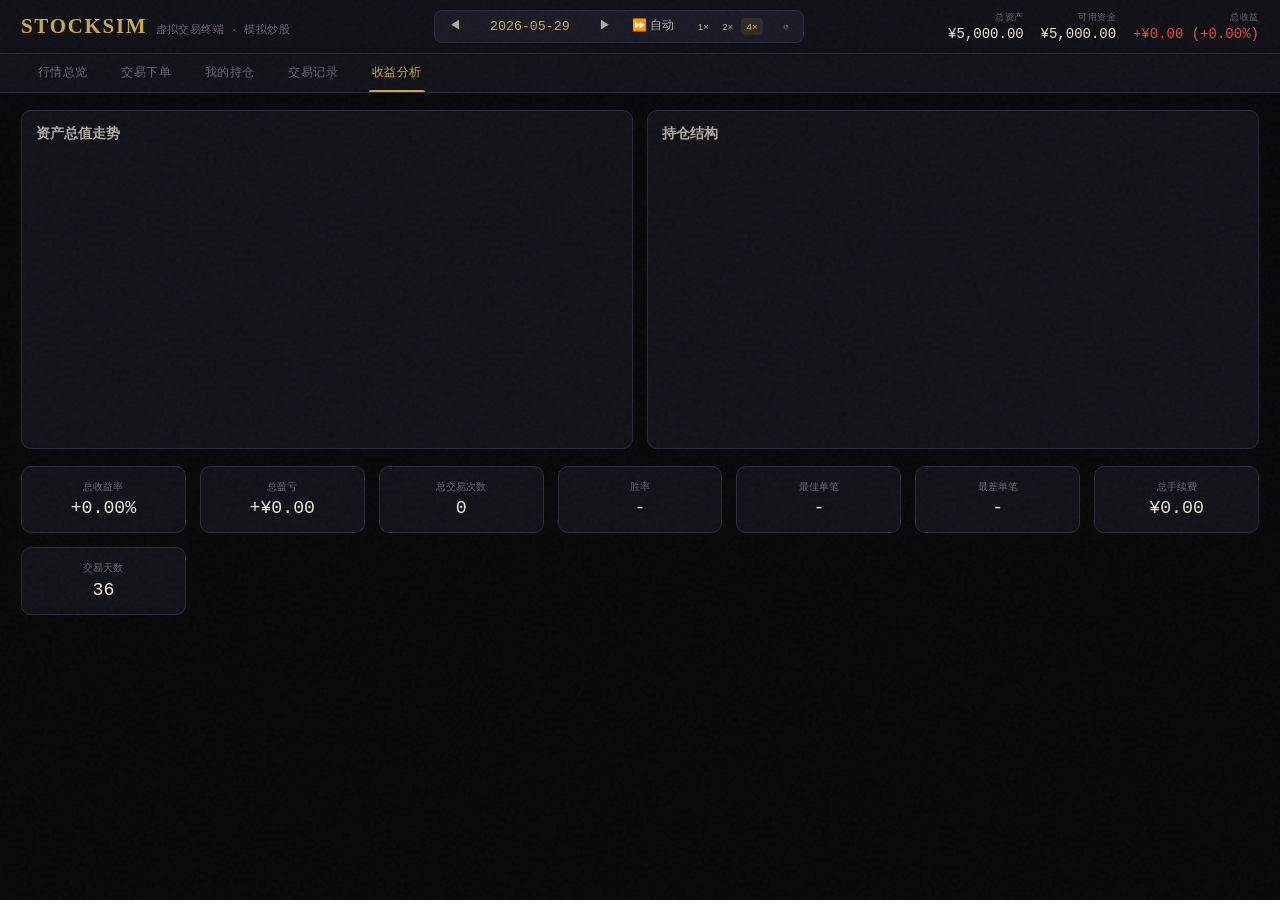
<file: assets/preview-1.0.0.html>
<!DOCTYPE html>
<!-- saved from url=(0080)https://aistudio-cdn.xiaomimimo.com/xiaomimimo-static/preview/preview-1.0.0.html -->
<html><head><meta http-equiv="Content-Type" content="text/html; charset=UTF-8">
    
    <meta name="viewport" content="width=device-width, initial-scale=1.0">
    <title>Code Preview</title>
    <style>
        body, html {
            margin: 0;
            padding: 0;
            width: 100%;
            height: 100%;
            border: none;
            overflow: hidden;
        }
        iframe {
            margin: 0;
            padding: 0;
            width: 100%;
            height: 100%;
            border: none;
            overflow: hidden;
        }
    </style>
<style class="huiyi-global">
    .huiyi-dialog-parent-no-scroll{
      overflow: hidden !important;
    }
    </style></head>
<body ai-translate-version="3.0.2" ai-translate-id="dkmejdpchbkcihdlengmhifgnigdjmba" ai-translate-oem="lenovo" style="background-color: rgb(255, 255, 255);">
    

    <script>
        // 定义受信任的来源以确保安全性
        const TRUSTED_ORIGIN = 'https://aistudio.xiaomimimo.com';

        // 当前主题状态
        let currentTheme = 'light'; // 默认为浅色

        // 初始化主题
        applyTheme();

        // 将主题应用到iframe的函数
        function applyTheme() {
            const iframe = document.getElementById('preview-iframe');
            if (iframe) {
                try {
                    const doc = iframe.contentDocument || iframe.contentWindow.document;
                    if (doc && doc.documentElement) {
                        doc.documentElement.className = currentTheme === 'dark' ? 'dark' : '';
                    }
                } catch (error) {
                    console.log('应用主题时出错:', error);
                }
            }
            // 应用主题到预览页面的背景
            document.body.style.backgroundColor = currentTheme === 'dark' ? '#000' : '#fff';
        }

        // 监听消息以更新iframe内容
        window.addEventListener('message', function(event) {
            // 检查来源是否受信任
            if (event.origin !== TRUSTED_ORIGIN) {
                console.warn('来自不受信任来源的消息:', event.origin);
                return;
            }

            const message = event.data;
            if (message && message.type === 'UPDATE_IFRAME_CONTENT' && message.payload && message.payload.content) {
                // 移除现有的iframe以避免变量冲突
                const existingIframe = document.getElementById('preview-iframe');
                if (existingIframe) {
                    existingIframe.remove();
                }

                // 创建新的iframe
                const iframe = document.createElement('iframe');
                iframe.id = 'preview-iframe';
                iframe.sandbox = 'allow-scripts allow-same-origin';

                // 将新iframe添加到body
                document.body.appendChild(iframe);

                if (iframe) {
                    try {
                        const doc = iframe.contentDocument || iframe.contentWindow.document;
                        doc.open();
                        doc.write(message.payload.content);
                        doc.close();
                        iframe.focus();
                        // 在内容更新后应用当前主题
                        applyTheme();
                    } catch (error) {
                        console.log('更新iframe时出错:', error);
                    }
                }
            } else if (message && message.type === 'SET_THEME' && message.payload && typeof message.payload.theme === 'string') {
                currentTheme = message.payload.theme;
                applyTheme();
            }
        });

        // 通知父窗口预览已准备就绪
        window.parent.postMessage({ type: 'PREVIEW_READY' }, '*');
    </script>

<iframe id="preview-iframe" sandbox="allow-scripts allow-same-origin" src="./saved_resource.html"></iframe><script src="chrome-extension://dkmejdpchbkcihdlengmhifgnigdjmba/removeChildPatch.js" id="removeChildPatch"></script></body><div id="ai-translate-content-root" class="ai-translate-widget"><template shadowrootmode="open"><style data-rc-order="prependQueue" data-rc-priority="-999" data-css-hash="90g12z" data-token-hash="css-var-r0">.css-var-r0{--ant-blue:#1677FF;--ant-purple:#722ED1;--ant-cyan:#13C2C2;--ant-green:#52C41A;--ant-magenta:#EB2F96;--ant-pink:#EB2F96;--ant-red:#F5222D;--ant-orange:#FA8C16;--ant-yellow:#FADB14;--ant-volcano:#FA541C;--ant-geekblue:#2F54EB;--ant-gold:#FAAD14;--ant-lime:#A0D911;--ant-color-primary:#6165f7;--ant-color-success:#52c41a;--ant-color-warning:#faad14;--ant-color-error:#ff4d4f;--ant-color-info:#1677ff;--ant-color-link:#1677ff;--ant-color-text-base:#000;--ant-color-bg-base:#fff;--ant-font-family:-apple-system, BlinkMacSystemFont, 'Segoe UI', Roboto, 'Helvetica Neue', Arial,
'Noto Sans', sans-serif, 'Apple Color Emoji', 'Segoe UI Emoji', 'Segoe UI Symbol',
'Noto Color Emoji';--ant-font-family-code:'SFMono-Regular', Consolas, 'Liberation Mono', Menlo, Courier, monospace;--ant-font-size:14px;--ant-line-width:1px;--ant-line-type:solid;--ant-motion-ease-out-circ:cubic-bezier(0.08, 0.82, 0.17, 1);--ant-motion-ease-in-out-circ:cubic-bezier(0.78, 0.14, 0.15, 0.86);--ant-motion-ease-out:cubic-bezier(0.215, 0.61, 0.355, 1);--ant-motion-ease-in-out:cubic-bezier(0.645, 0.045, 0.355, 1);--ant-motion-ease-out-back:cubic-bezier(0.12, 0.4, 0.29, 1.46);--ant-motion-ease-in-back:cubic-bezier(0.71, -0.46, 0.88, 0.6);--ant-motion-ease-in-quint:cubic-bezier(0.755, 0.05, 0.855, 0.06);--ant-motion-ease-out-quint:cubic-bezier(0.23, 1, 0.32, 1);--ant-border-radius:6px;--ant-size-popup-arrow:16px;--ant-control-height:32px;--ant-z-index-base:0;--ant-z-index-popup-base:1000;--ant-opacity-image:1px;--ant-color-primary-hover:#595DE3;--ant-color-text:#333333;--ant-blue-1:#e6f4ff;--ant-blue-2:#bae0ff;--ant-blue-3:#91caff;--ant-blue-4:#69b1ff;--ant-blue-5:#4096ff;--ant-blue-6:#1677ff;--ant-blue-7:#0958d9;--ant-blue-8:#003eb3;--ant-blue-9:#002c8c;--ant-blue-10:#001d66;--ant-purple-1:#f9f0ff;--ant-purple-2:#efdbff;--ant-purple-3:#d3adf7;--ant-purple-4:#b37feb;--ant-purple-5:#9254de;--ant-purple-6:#722ed1;--ant-purple-7:#531dab;--ant-purple-8:#391085;--ant-purple-9:#22075e;--ant-purple-10:#120338;--ant-cyan-1:#e6fffb;--ant-cyan-2:#b5f5ec;--ant-cyan-3:#87e8de;--ant-cyan-4:#5cdbd3;--ant-cyan-5:#36cfc9;--ant-cyan-6:#13c2c2;--ant-cyan-7:#08979c;--ant-cyan-8:#006d75;--ant-cyan-9:#00474f;--ant-cyan-10:#002329;--ant-green-1:#f6ffed;--ant-green-2:#d9f7be;--ant-green-3:#b7eb8f;--ant-green-4:#95de64;--ant-green-5:#73d13d;--ant-green-6:#52c41a;--ant-green-7:#389e0d;--ant-green-8:#237804;--ant-green-9:#135200;--ant-green-10:#092b00;--ant-magenta-1:#fff0f6;--ant-magenta-2:#ffd6e7;--ant-magenta-3:#ffadd2;--ant-magenta-4:#ff85c0;--ant-magenta-5:#f759ab;--ant-magenta-6:#eb2f96;--ant-magenta-7:#c41d7f;--ant-magenta-8:#9e1068;--ant-magenta-9:#780650;--ant-magenta-10:#520339;--ant-pink-1:#fff0f6;--ant-pink-2:#ffd6e7;--ant-pink-3:#ffadd2;--ant-pink-4:#ff85c0;--ant-pink-5:#f759ab;--ant-pink-6:#eb2f96;--ant-pink-7:#c41d7f;--ant-pink-8:#9e1068;--ant-pink-9:#780650;--ant-pink-10:#520339;--ant-red-1:#fff1f0;--ant-red-2:#ffccc7;--ant-red-3:#ffa39e;--ant-red-4:#ff7875;--ant-red-5:#ff4d4f;--ant-red-6:#f5222d;--ant-red-7:#cf1322;--ant-red-8:#a8071a;--ant-red-9:#820014;--ant-red-10:#5c0011;--ant-orange-1:#fff7e6;--ant-orange-2:#ffe7ba;--ant-orange-3:#ffd591;--ant-orange-4:#ffc069;--ant-orange-5:#ffa940;--ant-orange-6:#fa8c16;--ant-orange-7:#d46b08;--ant-orange-8:#ad4e00;--ant-orange-9:#873800;--ant-orange-10:#612500;--ant-yellow-1:#feffe6;--ant-yellow-2:#ffffb8;--ant-yellow-3:#fffb8f;--ant-yellow-4:#fff566;--ant-yellow-5:#ffec3d;--ant-yellow-6:#fadb14;--ant-yellow-7:#d4b106;--ant-yellow-8:#ad8b00;--ant-yellow-9:#876800;--ant-yellow-10:#614700;--ant-volcano-1:#fff2e8;--ant-volcano-2:#ffd8bf;--ant-volcano-3:#ffbb96;--ant-volcano-4:#ff9c6e;--ant-volcano-5:#ff7a45;--ant-volcano-6:#fa541c;--ant-volcano-7:#d4380d;--ant-volcano-8:#ad2102;--ant-volcano-9:#871400;--ant-volcano-10:#610b00;--ant-geekblue-1:#f0f5ff;--ant-geekblue-2:#d6e4ff;--ant-geekblue-3:#adc6ff;--ant-geekblue-4:#85a5ff;--ant-geekblue-5:#597ef7;--ant-geekblue-6:#2f54eb;--ant-geekblue-7:#1d39c4;--ant-geekblue-8:#10239e;--ant-geekblue-9:#061178;--ant-geekblue-10:#030852;--ant-gold-1:#fffbe6;--ant-gold-2:#fff1b8;--ant-gold-3:#ffe58f;--ant-gold-4:#ffd666;--ant-gold-5:#ffc53d;--ant-gold-6:#faad14;--ant-gold-7:#d48806;--ant-gold-8:#ad6800;--ant-gold-9:#874d00;--ant-gold-10:#613400;--ant-lime-1:#fcffe6;--ant-lime-2:#f4ffb8;--ant-lime-3:#eaff8f;--ant-lime-4:#d3f261;--ant-lime-5:#bae637;--ant-lime-6:#a0d911;--ant-lime-7:#7cb305;--ant-lime-8:#5b8c00;--ant-lime-9:#3f6600;--ant-lime-10:#254000;--ant-color-text-secondary:rgba(0, 0, 0, 0.65);--ant-color-text-tertiary:rgba(0, 0, 0, 0.45);--ant-color-text-quaternary:rgba(0, 0, 0, 0.25);--ant-color-fill:rgba(0, 0, 0, 0.15);--ant-color-fill-secondary:rgba(0, 0, 0, 0.06);--ant-color-fill-tertiary:rgba(0, 0, 0, 0.04);--ant-color-fill-quaternary:rgba(0, 0, 0, 0.02);--ant-color-bg-layout:#f5f5f5;--ant-color-bg-container:#ffffff;--ant-color-bg-elevated:#ffffff;--ant-color-bg-spotlight:rgba(0, 0, 0, 0.85);--ant-color-bg-blur:transparent;--ant-color-border:#d9d9d9;--ant-color-border-secondary:#f0f0f0;--ant-color-primary-bg:#f0f3ff;--ant-color-primary-bg-hover:#f0f2ff;--ant-color-primary-border:#dee2ff;--ant-color-primary-border-hover:#b5bcff;--ant-color-primary-active:#4747d1;--ant-color-primary-text-hover:#8c94ff;--ant-color-primary-text:#6165f7;--ant-color-primary-text-active:#4747d1;--ant-color-success-bg:#f6ffed;--ant-color-success-bg-hover:#d9f7be;--ant-color-success-border:#b7eb8f;--ant-color-success-border-hover:#95de64;--ant-color-success-hover:#95de64;--ant-color-success-active:#389e0d;--ant-color-success-text-hover:#73d13d;--ant-color-success-text:#52c41a;--ant-color-success-text-active:#389e0d;--ant-color-error-bg:#fff2f0;--ant-color-error-bg-hover:#fff1f0;--ant-color-error-bg-active:#ffccc7;--ant-color-error-border:#ffccc7;--ant-color-error-border-hover:#ffa39e;--ant-color-error-hover:#ff7875;--ant-color-error-active:#d9363e;--ant-color-error-text-hover:#ff7875;--ant-color-error-text:#ff4d4f;--ant-color-error-text-active:#d9363e;--ant-color-warning-bg:#fffbe6;--ant-color-warning-bg-hover:#fff1b8;--ant-color-warning-border:#ffe58f;--ant-color-warning-border-hover:#ffd666;--ant-color-warning-hover:#ffd666;--ant-color-warning-active:#d48806;--ant-color-warning-text-hover:#ffc53d;--ant-color-warning-text:#faad14;--ant-color-warning-text-active:#d48806;--ant-color-info-bg:#e6f4ff;--ant-color-info-bg-hover:#bae0ff;--ant-color-info-border:#91caff;--ant-color-info-border-hover:#69b1ff;--ant-color-info-hover:#69b1ff;--ant-color-info-active:#0958d9;--ant-color-info-text-hover:#4096ff;--ant-color-info-text:#1677ff;--ant-color-info-text-active:#0958d9;--ant-color-link-hover:#69b1ff;--ant-color-link-active:#0958d9;--ant-color-bg-mask:rgba(0, 0, 0, 0.45);--ant-color-white:#fff;--ant-font-size-sm:12px;--ant-font-size-lg:16px;--ant-font-size-xl:20px;--ant-font-size-heading-1:38px;--ant-font-size-heading-2:30px;--ant-font-size-heading-3:24px;--ant-font-size-heading-4:20px;--ant-font-size-heading-5:16px;--ant-line-height:1.5714285714285714;--ant-line-height-lg:1.5;--ant-line-height-sm:1.6666666666666667;--ant-font-height:22px;--ant-font-height-lg:24px;--ant-font-height-sm:20px;--ant-line-height-heading-1:1.2105263157894737;--ant-line-height-heading-2:1.2666666666666666;--ant-line-height-heading-3:1.3333333333333333;--ant-line-height-heading-4:1.4;--ant-line-height-heading-5:1.5;--ant-control-height-sm:24px;--ant-control-height-xs:16px;--ant-control-height-lg:40px;--ant-motion-duration-fast:0.1s;--ant-motion-duration-mid:0.2s;--ant-motion-duration-slow:0.3s;--ant-line-width-bold:2px;--ant-border-radius-xs:2px;--ant-border-radius-sm:4px;--ant-border-radius-lg:8px;--ant-border-radius-outer:4px;--ant-color-fill-content:rgba(0, 0, 0, 0.06);--ant-color-fill-content-hover:rgba(0, 0, 0, 0.15);--ant-color-fill-alter:rgba(0, 0, 0, 0.02);--ant-color-bg-container-disabled:rgba(0, 0, 0, 0.04);--ant-color-border-bg:#ffffff;--ant-color-split:rgba(5, 5, 5, 0.06);--ant-color-text-placeholder:rgba(0, 0, 0, 0.25);--ant-color-text-disabled:rgba(0, 0, 0, 0.25);--ant-color-text-heading:#333333;--ant-color-text-label:rgba(0, 0, 0, 0.65);--ant-color-text-description:rgba(0, 0, 0, 0.45);--ant-color-text-light-solid:#fff;--ant-color-highlight:#ff4d4f;--ant-color-bg-text-hover:rgba(0, 0, 0, 0.06);--ant-color-bg-text-active:rgba(0, 0, 0, 0.15);--ant-color-icon:rgba(0, 0, 0, 0.45);--ant-color-icon-hover:#333333;--ant-color-error-outline:rgba(255, 38, 5, 0.06);--ant-color-warning-outline:rgba(255, 215, 5, 0.1);--ant-font-size-icon:12px;--ant-line-width-focus:4px;--ant-control-outline-width:2px;--ant-control-interactive-size:16px;--ant-control-item-bg-hover:rgba(0, 0, 0, 0.04);--ant-control-item-bg-active:#f0f3ff;--ant-control-item-bg-active-hover:#f0f2ff;--ant-control-item-bg-active-disabled:rgba(0, 0, 0, 0.15);--ant-control-tmp-outline:rgba(0, 0, 0, 0.02);--ant-control-outline:rgba(5, 55, 255, 0.06);--ant-font-weight-strong:600;--ant-opacity-loading:0.65;--ant-link-decoration:none;--ant-link-hover-decoration:none;--ant-link-focus-decoration:none;--ant-control-padding-horizontal:12px;--ant-control-padding-horizontal-sm:8px;--ant-padding-xxs:4px;--ant-padding-xs:8px;--ant-padding-sm:12px;--ant-padding:16px;--ant-padding-md:20px;--ant-padding-lg:24px;--ant-padding-xl:32px;--ant-padding-content-horizontal-lg:24px;--ant-padding-content-vertical-lg:16px;--ant-padding-content-horizontal:16px;--ant-padding-content-vertical:12px;--ant-padding-content-horizontal-sm:16px;--ant-padding-content-vertical-sm:8px;--ant-margin-xxs:4px;--ant-margin-xs:8px;--ant-margin-sm:12px;--ant-margin:16px;--ant-margin-md:20px;--ant-margin-lg:24px;--ant-margin-xl:32px;--ant-margin-xxl:48px;--ant-box-shadow:
      0 6px 16px 0 rgba(0, 0, 0, 0.08),
      0 3px 6px -4px rgba(0, 0, 0, 0.12),
      0 9px 28px 8px rgba(0, 0, 0, 0.05)
    ;--ant-box-shadow-secondary:
      0 6px 16px 0 rgba(0, 0, 0, 0.08),
      0 3px 6px -4px rgba(0, 0, 0, 0.12),
      0 9px 28px 8px rgba(0, 0, 0, 0.05)
    ;--ant-box-shadow-tertiary:
      0 1px 2px 0 rgba(0, 0, 0, 0.03),
      0 1px 6px -1px rgba(0, 0, 0, 0.02),
      0 2px 4px 0 rgba(0, 0, 0, 0.02)
    ;--ant-box-shadow-popover-arrow:2px 2px 5px rgba(0, 0, 0, 0.05);--ant-box-shadow-card:
      0 1px 2px -2px rgba(0, 0, 0, 0.16),
      0 3px 6px 0 rgba(0, 0, 0, 0.12),
      0 5px 12px 4px rgba(0, 0, 0, 0.09)
    ;--ant-box-shadow-drawer-right:
      -6px 0 16px 0 rgba(0, 0, 0, 0.08),
      -3px 0 6px -4px rgba(0, 0, 0, 0.12),
      -9px 0 28px 8px rgba(0, 0, 0, 0.05)
    ;--ant-box-shadow-drawer-left:
      6px 0 16px 0 rgba(0, 0, 0, 0.08),
      3px 0 6px -4px rgba(0, 0, 0, 0.12),
      9px 0 28px 8px rgba(0, 0, 0, 0.05)
    ;--ant-box-shadow-drawer-up:
      0 6px 16px 0 rgba(0, 0, 0, 0.08),
      0 3px 6px -4px rgba(0, 0, 0, 0.12),
      0 9px 28px 8px rgba(0, 0, 0, 0.05)
    ;--ant-box-shadow-drawer-down:
      0 -6px 16px 0 rgba(0, 0, 0, 0.08),
      0 -3px 6px -4px rgba(0, 0, 0, 0.12),
      0 -9px 28px 8px rgba(0, 0, 0, 0.05)
    ;--ant-box-shadow-tabs-overflow-left:inset 10px 0 8px -8px rgba(0, 0, 0, 0.08);--ant-box-shadow-tabs-overflow-right:inset -10px 0 8px -8px rgba(0, 0, 0, 0.08);--ant-box-shadow-tabs-overflow-top:inset 0 10px 8px -8px rgba(0, 0, 0, 0.08);--ant-box-shadow-tabs-overflow-bottom:inset 0 -10px 8px -8px rgba(0, 0, 0, 0.08);}</style><style data-rc-order="prependQueue" data-rc-priority="-999" data-css-hash="1s8t51e" data-token-hash="css-var-r0">.css-var-r0.ant-tooltip{--ant-tooltip-z-index-popup:1070;--ant-tooltip-arrow-offset-horizontal:12px;--ant-tooltip-arrow-offset-vertical:8px;--ant-tooltip-arrow-shadow-width:8.970562748477143px;--ant-tooltip-arrow-path:path('M 0 8 A 4 4 0 0 0 2.82842712474619 6.82842712474619 L 6.585786437626905 3.0710678118654755 A 2 2 0 0 1 9.414213562373096 3.0710678118654755 L 13.17157287525381 6.82842712474619 A 4 4 0 0 0 16 8 Z');--ant-tooltip-arrow-polygon:polygon(1.6568542494923806px 100%, 50% 1.6568542494923806px, 14.34314575050762px 100%, 1.6568542494923806px 100%);}</style><style data-rc-order="prependQueue" data-rc-priority="-999" data-css-hash="ejo49b" data-token-hash="1k8se45">:where(.css-1dmvnh0) a{color:var(--ant-color-link);text-decoration:var(--ant-link-decoration);background-color:transparent;outline:none;cursor:pointer;transition:color var(--ant-motion-duration-slow);-webkit-text-decoration-skip:objects;}:where(.css-1dmvnh0) a:hover{color:var(--ant-color-link-hover);}:where(.css-1dmvnh0) a:active{color:var(--ant-color-link-active);}:where(.css-1dmvnh0) a:active,:where(.css-1dmvnh0) a:hover{text-decoration:var(--ant-link-hover-decoration);outline:0;}:where(.css-1dmvnh0) a:focus{text-decoration:var(--ant-link-focus-decoration);outline:0;}:where(.css-1dmvnh0) a[disabled]{color:var(--ant-color-text-disabled);cursor:not-allowed;}</style><style data-rc-order="prependQueue" data-rc-priority="-999" data-css-hash="k2rvgh" data-token-hash="1k8se45">:where(.css-1dmvnh0).ant-tooltip{box-sizing:border-box;margin:0;padding:0;color:var(--ant-color-text);font-size:var(--ant-font-size);line-height:var(--ant-line-height);list-style:none;font-family:var(--ant-font-family);position:absolute;z-index:var(--ant-tooltip-z-index-popup);display:block;width:max-content;max-width:250px;visibility:visible;transform-origin:var(--arrow-x, 50%) var(--arrow-y, 50%);--antd-arrow-background-color:var(--ant-color-bg-spotlight);}:where(.css-1dmvnh0).ant-tooltip-hidden{display:none;}:where(.css-1dmvnh0).ant-tooltip .ant-tooltip-inner{min-width:1em;min-height:var(--ant-control-height);padding:calc(var(--ant-padding-sm) / 2) var(--ant-padding-xs);color:var(--ant-color-text-light-solid);text-align:start;text-decoration:none;word-wrap:break-word;background-color:var(--ant-color-bg-spotlight);border-radius:var(--ant-border-radius);box-shadow:var(--ant-box-shadow-secondary);box-sizing:border-box;}:where(.css-1dmvnh0).ant-tooltip-placement-left .ant-tooltip-inner,:where(.css-1dmvnh0).ant-tooltip-placement-leftTop .ant-tooltip-inner,:where(.css-1dmvnh0).ant-tooltip-placement-leftBottom .ant-tooltip-inner,:where(.css-1dmvnh0).ant-tooltip-placement-right .ant-tooltip-inner,:where(.css-1dmvnh0).ant-tooltip-placement-rightTop .ant-tooltip-inner,:where(.css-1dmvnh0).ant-tooltip-placement-rightBottom .ant-tooltip-inner{border-radius:min(var(--ant-border-radius),8px);}:where(.css-1dmvnh0).ant-tooltip .ant-tooltip-content{position:relative;}:where(.css-1dmvnh0).ant-tooltip.ant-tooltip-blue .ant-tooltip-inner{background-color:var(--ant-blue-6);}:where(.css-1dmvnh0).ant-tooltip.ant-tooltip-blue .ant-tooltip-arrow{--antd-arrow-background-color:var(--ant-blue-6);}:where(.css-1dmvnh0).ant-tooltip.ant-tooltip-purple .ant-tooltip-inner{background-color:var(--ant-purple-6);}:where(.css-1dmvnh0).ant-tooltip.ant-tooltip-purple .ant-tooltip-arrow{--antd-arrow-background-color:var(--ant-purple-6);}:where(.css-1dmvnh0).ant-tooltip.ant-tooltip-cyan .ant-tooltip-inner{background-color:var(--ant-cyan-6);}:where(.css-1dmvnh0).ant-tooltip.ant-tooltip-cyan .ant-tooltip-arrow{--antd-arrow-background-color:var(--ant-cyan-6);}:where(.css-1dmvnh0).ant-tooltip.ant-tooltip-green .ant-tooltip-inner{background-color:var(--ant-green-6);}:where(.css-1dmvnh0).ant-tooltip.ant-tooltip-green .ant-tooltip-arrow{--antd-arrow-background-color:var(--ant-green-6);}:where(.css-1dmvnh0).ant-tooltip.ant-tooltip-magenta .ant-tooltip-inner{background-color:var(--ant-magenta-6);}:where(.css-1dmvnh0).ant-tooltip.ant-tooltip-magenta .ant-tooltip-arrow{--antd-arrow-background-color:var(--ant-magenta-6);}:where(.css-1dmvnh0).ant-tooltip.ant-tooltip-pink .ant-tooltip-inner{background-color:var(--ant-pink-6);}:where(.css-1dmvnh0).ant-tooltip.ant-tooltip-pink .ant-tooltip-arrow{--antd-arrow-background-color:var(--ant-pink-6);}:where(.css-1dmvnh0).ant-tooltip.ant-tooltip-red .ant-tooltip-inner{background-color:var(--ant-red-6);}:where(.css-1dmvnh0).ant-tooltip.ant-tooltip-red .ant-tooltip-arrow{--antd-arrow-background-color:var(--ant-red-6);}:where(.css-1dmvnh0).ant-tooltip.ant-tooltip-orange .ant-tooltip-inner{background-color:var(--ant-orange-6);}:where(.css-1dmvnh0).ant-tooltip.ant-tooltip-orange .ant-tooltip-arrow{--antd-arrow-background-color:var(--ant-orange-6);}:where(.css-1dmvnh0).ant-tooltip.ant-tooltip-yellow .ant-tooltip-inner{background-color:var(--ant-yellow-6);}:where(.css-1dmvnh0).ant-tooltip.ant-tooltip-yellow .ant-tooltip-arrow{--antd-arrow-background-color:var(--ant-yellow-6);}:where(.css-1dmvnh0).ant-tooltip.ant-tooltip-volcano .ant-tooltip-inner{background-color:var(--ant-volcano-6);}:where(.css-1dmvnh0).ant-tooltip.ant-tooltip-volcano .ant-tooltip-arrow{--antd-arrow-background-color:var(--ant-volcano-6);}:where(.css-1dmvnh0).ant-tooltip.ant-tooltip-geekblue .ant-tooltip-inner{background-color:var(--ant-geekblue-6);}:where(.css-1dmvnh0).ant-tooltip.ant-tooltip-geekblue .ant-tooltip-arrow{--antd-arrow-background-color:var(--ant-geekblue-6);}:where(.css-1dmvnh0).ant-tooltip.ant-tooltip-lime .ant-tooltip-inner{background-color:var(--ant-lime-6);}:where(.css-1dmvnh0).ant-tooltip.ant-tooltip-lime .ant-tooltip-arrow{--antd-arrow-background-color:var(--ant-lime-6);}:where(.css-1dmvnh0).ant-tooltip.ant-tooltip-gold .ant-tooltip-inner{background-color:var(--ant-gold-6);}:where(.css-1dmvnh0).ant-tooltip.ant-tooltip-gold .ant-tooltip-arrow{--antd-arrow-background-color:var(--ant-gold-6);}:where(.css-1dmvnh0).ant-tooltip-rtl{direction:rtl;}:where(.css-1dmvnh0).ant-tooltip .ant-tooltip-arrow{position:absolute;z-index:1;display:block;pointer-events:none;width:var(--ant-size-popup-arrow);height:var(--ant-size-popup-arrow);overflow:hidden;}:where(.css-1dmvnh0).ant-tooltip .ant-tooltip-arrow::before{position:absolute;bottom:0;inset-inline-start:0;width:var(--ant-size-popup-arrow);height:calc(var(--ant-size-popup-arrow) / 2);background:var(--antd-arrow-background-color);clip-path:var(--ant-tooltip-arrow-polygon);clip-path:var(--ant-tooltip-arrow-path);content:"";}:where(.css-1dmvnh0).ant-tooltip .ant-tooltip-arrow::after{content:"";position:absolute;width:var(--ant-tooltip-arrow-shadow-width);height:var(--ant-tooltip-arrow-shadow-width);bottom:0;inset-inline:0;margin:auto;border-radius:0 0 var(--ant-border-radius-xs) 0;transform:translateY(50%) rotate(-135deg);box-shadow:var(--ant-box-shadow-popover-arrow);z-index:0;background:transparent;}:where(.css-1dmvnh0).ant-tooltip .ant-tooltip-arrow:before{background:var(--antd-arrow-background-color);}:where(.css-1dmvnh0).ant-tooltip-placement-top>.ant-tooltip-arrow,:where(.css-1dmvnh0).ant-tooltip-placement-topLeft>.ant-tooltip-arrow,:where(.css-1dmvnh0).ant-tooltip-placement-topRight>.ant-tooltip-arrow{bottom:0;transform:translateY(100%) rotate(180deg);}:where(.css-1dmvnh0).ant-tooltip-placement-top>.ant-tooltip-arrow{left:50%;transform:translateX(-50%) translateY(100%) rotate(180deg);}:where(.css-1dmvnh0).ant-tooltip-placement-topLeft>.ant-tooltip-arrow{left:var(--ant-tooltip-arrow-offset-horizontal);}:where(.css-1dmvnh0).ant-tooltip-placement-topRight>.ant-tooltip-arrow{right:var(--ant-tooltip-arrow-offset-horizontal);}:where(.css-1dmvnh0).ant-tooltip-placement-bottom>.ant-tooltip-arrow,:where(.css-1dmvnh0).ant-tooltip-placement-bottomLeft>.ant-tooltip-arrow,:where(.css-1dmvnh0).ant-tooltip-placement-bottomRight>.ant-tooltip-arrow{top:0;transform:translateY(-100%);}:where(.css-1dmvnh0).ant-tooltip-placement-bottom>.ant-tooltip-arrow{left:50%;transform:translateX(-50%) translateY(-100%);}:where(.css-1dmvnh0).ant-tooltip-placement-bottomLeft>.ant-tooltip-arrow{left:var(--ant-tooltip-arrow-offset-horizontal);}:where(.css-1dmvnh0).ant-tooltip-placement-bottomRight>.ant-tooltip-arrow{right:var(--ant-tooltip-arrow-offset-horizontal);}:where(.css-1dmvnh0).ant-tooltip-placement-left>.ant-tooltip-arrow,:where(.css-1dmvnh0).ant-tooltip-placement-leftTop>.ant-tooltip-arrow,:where(.css-1dmvnh0).ant-tooltip-placement-leftBottom>.ant-tooltip-arrow{right:0;transform:translateX(100%) rotate(90deg);}:where(.css-1dmvnh0).ant-tooltip-placement-left>.ant-tooltip-arrow{top:50%;transform:translateY(-50%) translateX(100%) rotate(90deg);}:where(.css-1dmvnh0).ant-tooltip-placement-leftTop>.ant-tooltip-arrow{top:var(--ant-tooltip-arrow-offset-vertical);}:where(.css-1dmvnh0).ant-tooltip-placement-leftBottom>.ant-tooltip-arrow{bottom:var(--ant-tooltip-arrow-offset-vertical);}:where(.css-1dmvnh0).ant-tooltip-placement-right>.ant-tooltip-arrow,:where(.css-1dmvnh0).ant-tooltip-placement-rightTop>.ant-tooltip-arrow,:where(.css-1dmvnh0).ant-tooltip-placement-rightBottom>.ant-tooltip-arrow{left:0;transform:translateX(-100%) rotate(-90deg);}:where(.css-1dmvnh0).ant-tooltip-placement-right>.ant-tooltip-arrow{top:50%;transform:translateY(-50%) translateX(-100%) rotate(-90deg);}:where(.css-1dmvnh0).ant-tooltip-placement-rightTop>.ant-tooltip-arrow{top:var(--ant-tooltip-arrow-offset-vertical);}:where(.css-1dmvnh0).ant-tooltip-placement-rightBottom>.ant-tooltip-arrow{bottom:var(--ant-tooltip-arrow-offset-vertical);}:where(.css-1dmvnh0).ant-tooltip-pure{position:relative;max-width:none;margin:var(--ant-size-popup-arrow);}:where(.css-1dmvnh0).ant-zoom-big-fast-enter,:where(.css-1dmvnh0).ant-zoom-big-fast-appear{animation-duration:var(--ant-motion-duration-fast);animation-fill-mode:both;animation-play-state:paused;}:where(.css-1dmvnh0).ant-zoom-big-fast-leave{animation-duration:var(--ant-motion-duration-fast);animation-fill-mode:both;animation-play-state:paused;}:where(.css-1dmvnh0).ant-zoom-big-fast-enter.ant-zoom-big-fast-enter-active,:where(.css-1dmvnh0).ant-zoom-big-fast-appear.ant-zoom-big-fast-appear-active{animation-name:css-1dmvnh0-antZoomBigIn;animation-play-state:running;}:where(.css-1dmvnh0).ant-zoom-big-fast-leave.ant-zoom-big-fast-leave-active{animation-name:css-1dmvnh0-antZoomBigOut;animation-play-state:running;pointer-events:none;}:where(.css-1dmvnh0).ant-zoom-big-fast-enter,:where(.css-1dmvnh0).ant-zoom-big-fast-appear{transform:scale(0);opacity:0;animation-timing-function:var(--ant-motion-ease-out-circ);}:where(.css-1dmvnh0).ant-zoom-big-fast-enter-prepare,:where(.css-1dmvnh0).ant-zoom-big-fast-appear-prepare{transform:none;}:where(.css-1dmvnh0).ant-zoom-big-fast-leave{animation-timing-function:var(--ant-motion-ease-in-out-circ);}</style><style data-rc-order="prependQueue" data-rc-priority="-999" data-css-hash="_effect-css-1dmvnh0-antZoomBigIn">@keyframes css-1dmvnh0-antZoomBigIn{0%{transform:scale(0.8);opacity:0;}100%{transform:scale(1);opacity:1;}}</style><style data-rc-order="prependQueue" data-rc-priority="-999" data-css-hash="_effect-css-1dmvnh0-antZoomBigOut">@keyframes css-1dmvnh0-antZoomBigOut{0%{transform:scale(1);}100%{transform:scale(0.8);opacity:0;}}</style><style data-rc-order="prependQueue" data-rc-priority="-999" data-css-hash="1732av8" data-token-hash="css-var-r0">.css-var-r0.ant-dropdown-css-var{--ant-dropdown-z-index-popup:1050;--ant-dropdown-padding-block:5px;--ant-dropdown-arrow-offset-horizontal:12px;--ant-dropdown-arrow-offset-vertical:8px;--ant-dropdown-arrow-shadow-width:8.970562748477143px;--ant-dropdown-arrow-path:path('M 0 8 A 4 4 0 0 0 2.82842712474619 6.82842712474619 L 6.585786437626905 3.0710678118654755 A 2 2 0 0 1 9.414213562373096 3.0710678118654755 L 13.17157287525381 6.82842712474619 A 4 4 0 0 0 16 8 Z');--ant-dropdown-arrow-polygon:polygon(1.6568542494923806px 100%, 50% 1.6568542494923806px, 14.34314575050762px 100%, 1.6568542494923806px 100%);}</style><style data-rc-order="prependQueue" data-rc-priority="-999" data-css-hash="4vhpnu" data-token-hash="1k8se45">:where(.css-1dmvnh0).ant-dropdown{position:absolute;top:-9999px;left:-9999px;z-index:var(--ant-dropdown-z-index-popup);display:block;}:where(.css-1dmvnh0).ant-dropdown::before{position:absolute;inset-block:calc(var(--ant-size-popup-arrow) / 2 - calc(var(--ant-size-popup-arrow) / 2 + var(--ant-margin-xxs)));z-index:-9999;opacity:0.0001;content:"";}:where(.css-1dmvnh0).ant-dropdown-trigger.ant-btn>.anticon-down,:where(.css-1dmvnh0).ant-dropdown-trigger.ant-btn>.ant-btn-icon>.anticon-down{font-size:var(--ant-font-size-icon);}:where(.css-1dmvnh0).ant-dropdown .ant-dropdown-wrap{position:relative;}:where(.css-1dmvnh0).ant-dropdown .ant-dropdown-wrap .ant-btn>.anticon-down{font-size:var(--ant-font-size-icon);}:where(.css-1dmvnh0).ant-dropdown .ant-dropdown-wrap .anticon-down::before{transition:transform var(--ant-motion-duration-mid);}:where(.css-1dmvnh0).ant-dropdown .ant-dropdown-wrap-open .anticon-down::before{transform:rotate(180deg);}:where(.css-1dmvnh0).ant-dropdown-hidden,:where(.css-1dmvnh0).ant-dropdown-menu-hidden,:where(.css-1dmvnh0).ant-dropdown-menu-submenu-hidden{display:none;}:where(.css-1dmvnh0).ant-dropdown.ant-slide-down-enter.ant-slide-down-enter-active.ant-dropdown-placement-bottomLeft,:where(.css-1dmvnh0).ant-dropdown.ant-slide-down-appear.ant-slide-down-appear-active.ant-dropdown-placement-bottomLeft,:where(.css-1dmvnh0).ant-dropdown.ant-slide-down-enter.ant-slide-down-enter-active.ant-dropdown-placement-bottom,:where(.css-1dmvnh0).ant-dropdown.ant-slide-down-appear.ant-slide-down-appear-active.ant-dropdown-placement-bottom,:where(.css-1dmvnh0).ant-dropdown.ant-slide-down-enter.ant-slide-down-enter-active.ant-dropdown-placement-bottomRight,:where(.css-1dmvnh0).ant-dropdown.ant-slide-down-appear.ant-slide-down-appear-active.ant-dropdown-placement-bottomRight{animation-name:css-1dmvnh0-antSlideUpIn;}:where(.css-1dmvnh0).ant-dropdown.ant-slide-up-enter.ant-slide-up-enter-active.ant-dropdown-placement-topLeft,:where(.css-1dmvnh0).ant-dropdown.ant-slide-up-appear.ant-slide-up-appear-active.ant-dropdown-placement-topLeft,:where(.css-1dmvnh0).ant-dropdown.ant-slide-up-enter.ant-slide-up-enter-active.ant-dropdown-placement-top,:where(.css-1dmvnh0).ant-dropdown.ant-slide-up-appear.ant-slide-up-appear-active.ant-dropdown-placement-top,:where(.css-1dmvnh0).ant-dropdown.ant-slide-up-enter.ant-slide-up-enter-active.ant-dropdown-placement-topRight,:where(.css-1dmvnh0).ant-dropdown.ant-slide-up-appear.ant-slide-up-appear-active.ant-dropdown-placement-topRight{animation-name:css-1dmvnh0-antSlideDownIn;}:where(.css-1dmvnh0).ant-dropdown.ant-slide-down-leave.ant-slide-down-leave-active.ant-dropdown-placement-bottomLeft,:where(.css-1dmvnh0).ant-dropdown.ant-slide-down-leave.ant-slide-down-leave-active.ant-dropdown-placement-bottom,:where(.css-1dmvnh0).ant-dropdown.ant-slide-down-leave.ant-slide-down-leave-active.ant-dropdown-placement-bottomRight{animation-name:css-1dmvnh0-antSlideUpOut;}:where(.css-1dmvnh0).ant-dropdown.ant-slide-up-leave.ant-slide-up-leave-active.ant-dropdown-placement-topLeft,:where(.css-1dmvnh0).ant-dropdown.ant-slide-up-leave.ant-slide-up-leave-active.ant-dropdown-placement-top,:where(.css-1dmvnh0).ant-dropdown.ant-slide-up-leave.ant-slide-up-leave-active.ant-dropdown-placement-topRight{animation-name:css-1dmvnh0-antSlideDownOut;}:where(.css-1dmvnh0).ant-dropdown .ant-dropdown-arrow{position:absolute;z-index:1;display:block;pointer-events:none;width:var(--ant-size-popup-arrow);height:var(--ant-size-popup-arrow);overflow:hidden;}:where(.css-1dmvnh0).ant-dropdown .ant-dropdown-arrow::before{position:absolute;bottom:0;inset-inline-start:0;width:var(--ant-size-popup-arrow);height:calc(var(--ant-size-popup-arrow) / 2);background:var(--ant-color-bg-elevated);clip-path:var(--ant-dropdown-arrow-polygon);clip-path:var(--ant-dropdown-arrow-path);content:"";}:where(.css-1dmvnh0).ant-dropdown .ant-dropdown-arrow::after{content:"";position:absolute;width:var(--ant-dropdown-arrow-shadow-width);height:var(--ant-dropdown-arrow-shadow-width);bottom:0;inset-inline:0;margin:auto;border-radius:0 0 var(--ant-border-radius-xs) 0;transform:translateY(50%) rotate(-135deg);box-shadow:var(--ant-box-shadow-popover-arrow);z-index:0;background:transparent;}:where(.css-1dmvnh0).ant-dropdown .ant-dropdown-arrow:before{background:var(--ant-color-bg-elevated);}:where(.css-1dmvnh0).ant-dropdown-placement-top>.ant-dropdown-arrow,:where(.css-1dmvnh0).ant-dropdown-placement-topLeft>.ant-dropdown-arrow,:where(.css-1dmvnh0).ant-dropdown-placement-topRight>.ant-dropdown-arrow{bottom:0;transform:translateY(100%) rotate(180deg);}:where(.css-1dmvnh0).ant-dropdown-placement-top>.ant-dropdown-arrow{left:50%;transform:translateX(-50%) translateY(100%) rotate(180deg);}:where(.css-1dmvnh0).ant-dropdown-placement-topLeft>.ant-dropdown-arrow{left:var(--ant-dropdown-arrow-offset-horizontal);}:where(.css-1dmvnh0).ant-dropdown-placement-topRight>.ant-dropdown-arrow{right:var(--ant-dropdown-arrow-offset-horizontal);}:where(.css-1dmvnh0).ant-dropdown-placement-bottom>.ant-dropdown-arrow,:where(.css-1dmvnh0).ant-dropdown-placement-bottomLeft>.ant-dropdown-arrow,:where(.css-1dmvnh0).ant-dropdown-placement-bottomRight>.ant-dropdown-arrow{top:0;transform:translateY(-100%);}:where(.css-1dmvnh0).ant-dropdown-placement-bottom>.ant-dropdown-arrow{left:50%;transform:translateX(-50%) translateY(-100%);}:where(.css-1dmvnh0).ant-dropdown-placement-bottomLeft>.ant-dropdown-arrow{left:var(--ant-dropdown-arrow-offset-horizontal);}:where(.css-1dmvnh0).ant-dropdown-placement-bottomRight>.ant-dropdown-arrow{right:var(--ant-dropdown-arrow-offset-horizontal);}:where(.css-1dmvnh0).ant-dropdown .ant-dropdown-menu{position:relative;margin:0;}:where(.css-1dmvnh0).ant-dropdown-menu-submenu-popup{position:absolute;z-index:var(--ant-dropdown-z-index-popup);background:transparent;box-shadow:none;transform-origin:0 0;}:where(.css-1dmvnh0).ant-dropdown-menu-submenu-popup ul,:where(.css-1dmvnh0).ant-dropdown-menu-submenu-popup li{list-style:none;margin:0;}:where(.css-1dmvnh0).ant-dropdown,:where(.css-1dmvnh0).ant-dropdown-menu-submenu{box-sizing:border-box;margin:0;padding:0;color:var(--ant-color-text);font-size:var(--ant-font-size);line-height:var(--ant-line-height);list-style:none;font-family:var(--ant-font-family);}:where(.css-1dmvnh0).ant-dropdown .ant-dropdown-menu,:where(.css-1dmvnh0).ant-dropdown-menu-submenu .ant-dropdown-menu{padding:var(--ant-padding-xxs);list-style-type:none;background-color:var(--ant-color-bg-elevated);background-clip:padding-box;border-radius:var(--ant-border-radius-lg);outline:none;box-shadow:var(--ant-box-shadow-secondary);}:where(.css-1dmvnh0).ant-dropdown .ant-dropdown-menu:focus-visible,:where(.css-1dmvnh0).ant-dropdown-menu-submenu .ant-dropdown-menu:focus-visible{outline:var(--ant-line-width-focus) solid var(--ant-color-primary-border);outline-offset:1px;transition:outline-offset 0s,outline 0s;}:where(.css-1dmvnh0).ant-dropdown .ant-dropdown-menu:empty,:where(.css-1dmvnh0).ant-dropdown-menu-submenu .ant-dropdown-menu:empty{padding:0;box-shadow:none;}:where(.css-1dmvnh0).ant-dropdown .ant-dropdown-menu .ant-dropdown-menu-item-group-title,:where(.css-1dmvnh0).ant-dropdown-menu-submenu .ant-dropdown-menu .ant-dropdown-menu-item-group-title{padding:var(--ant-dropdown-padding-block) var(--ant-control-padding-horizontal);color:var(--ant-color-text-description);transition:all var(--ant-motion-duration-mid);}:where(.css-1dmvnh0).ant-dropdown .ant-dropdown-menu .ant-dropdown-menu-item,:where(.css-1dmvnh0).ant-dropdown-menu-submenu .ant-dropdown-menu .ant-dropdown-menu-item{position:relative;display:flex;align-items:center;}:where(.css-1dmvnh0).ant-dropdown .ant-dropdown-menu .ant-dropdown-menu-item-icon,:where(.css-1dmvnh0).ant-dropdown-menu-submenu .ant-dropdown-menu .ant-dropdown-menu-item-icon{min-width:var(--ant-font-size);margin-inline-end:var(--ant-margin-xs);font-size:var(--ant-font-size-sm);}:where(.css-1dmvnh0).ant-dropdown .ant-dropdown-menu .ant-dropdown-menu-title-content,:where(.css-1dmvnh0).ant-dropdown-menu-submenu .ant-dropdown-menu .ant-dropdown-menu-title-content{flex:auto;}:where(.css-1dmvnh0).ant-dropdown .ant-dropdown-menu .ant-dropdown-menu-title-content >a,:where(.css-1dmvnh0).ant-dropdown-menu-submenu .ant-dropdown-menu .ant-dropdown-menu-title-content >a{color:inherit;transition:all var(--ant-motion-duration-mid);}:where(.css-1dmvnh0).ant-dropdown .ant-dropdown-menu .ant-dropdown-menu-title-content >a:hover,:where(.css-1dmvnh0).ant-dropdown-menu-submenu .ant-dropdown-menu .ant-dropdown-menu-title-content >a:hover{color:inherit;}:where(.css-1dmvnh0).ant-dropdown .ant-dropdown-menu .ant-dropdown-menu-title-content >a::after,:where(.css-1dmvnh0).ant-dropdown-menu-submenu .ant-dropdown-menu .ant-dropdown-menu-title-content >a::after{position:absolute;inset:0;content:"";}:where(.css-1dmvnh0).ant-dropdown .ant-dropdown-menu .ant-dropdown-menu-item,:where(.css-1dmvnh0).ant-dropdown-menu-submenu .ant-dropdown-menu .ant-dropdown-menu-item,:where(.css-1dmvnh0).ant-dropdown .ant-dropdown-menu .ant-dropdown-menu-submenu-title,:where(.css-1dmvnh0).ant-dropdown-menu-submenu .ant-dropdown-menu .ant-dropdown-menu-submenu-title{clear:both;margin:0;padding:var(--ant-dropdown-padding-block) var(--ant-control-padding-horizontal);color:var(--ant-color-text);font-weight:normal;font-size:var(--ant-font-size);line-height:var(--ant-line-height);cursor:pointer;transition:all var(--ant-motion-duration-mid);border-radius:var(--ant-border-radius-sm);}:where(.css-1dmvnh0).ant-dropdown .ant-dropdown-menu .ant-dropdown-menu-item:hover,:where(.css-1dmvnh0).ant-dropdown-menu-submenu .ant-dropdown-menu .ant-dropdown-menu-item:hover,:where(.css-1dmvnh0).ant-dropdown .ant-dropdown-menu .ant-dropdown-menu-submenu-title:hover,:where(.css-1dmvnh0).ant-dropdown-menu-submenu .ant-dropdown-menu .ant-dropdown-menu-submenu-title:hover,:where(.css-1dmvnh0).ant-dropdown .ant-dropdown-menu .ant-dropdown-menu-item-active,:where(.css-1dmvnh0).ant-dropdown-menu-submenu .ant-dropdown-menu .ant-dropdown-menu-item-active,:where(.css-1dmvnh0).ant-dropdown .ant-dropdown-menu .ant-dropdown-menu-submenu-title-active,:where(.css-1dmvnh0).ant-dropdown-menu-submenu .ant-dropdown-menu .ant-dropdown-menu-submenu-title-active{background-color:var(--ant-control-item-bg-hover);}:where(.css-1dmvnh0).ant-dropdown .ant-dropdown-menu .ant-dropdown-menu-item:focus-visible,:where(.css-1dmvnh0).ant-dropdown-menu-submenu .ant-dropdown-menu .ant-dropdown-menu-item:focus-visible,:where(.css-1dmvnh0).ant-dropdown .ant-dropdown-menu .ant-dropdown-menu-submenu-title:focus-visible,:where(.css-1dmvnh0).ant-dropdown-menu-submenu .ant-dropdown-menu .ant-dropdown-menu-submenu-title:focus-visible{outline:var(--ant-line-width-focus) solid var(--ant-color-primary-border);outline-offset:1px;transition:outline-offset 0s,outline 0s;}:where(.css-1dmvnh0).ant-dropdown .ant-dropdown-menu .ant-dropdown-menu-item-selected,:where(.css-1dmvnh0).ant-dropdown-menu-submenu .ant-dropdown-menu .ant-dropdown-menu-item-selected,:where(.css-1dmvnh0).ant-dropdown .ant-dropdown-menu .ant-dropdown-menu-submenu-title-selected,:where(.css-1dmvnh0).ant-dropdown-menu-submenu .ant-dropdown-menu .ant-dropdown-menu-submenu-title-selected{color:var(--ant-color-primary);background-color:var(--ant-control-item-bg-active);}:where(.css-1dmvnh0).ant-dropdown .ant-dropdown-menu .ant-dropdown-menu-item-selected:hover,:where(.css-1dmvnh0).ant-dropdown-menu-submenu .ant-dropdown-menu .ant-dropdown-menu-item-selected:hover,:where(.css-1dmvnh0).ant-dropdown .ant-dropdown-menu .ant-dropdown-menu-submenu-title-selected:hover,:where(.css-1dmvnh0).ant-dropdown-menu-submenu .ant-dropdown-menu .ant-dropdown-menu-submenu-title-selected:hover,:where(.css-1dmvnh0).ant-dropdown .ant-dropdown-menu .ant-dropdown-menu-item-selected-active,:where(.css-1dmvnh0).ant-dropdown-menu-submenu .ant-dropdown-menu .ant-dropdown-menu-item-selected-active,:where(.css-1dmvnh0).ant-dropdown .ant-dropdown-menu .ant-dropdown-menu-submenu-title-selected-active,:where(.css-1dmvnh0).ant-dropdown-menu-submenu .ant-dropdown-menu .ant-dropdown-menu-submenu-title-selected-active{background-color:var(--ant-control-item-bg-active-hover);}:where(.css-1dmvnh0).ant-dropdown .ant-dropdown-menu .ant-dropdown-menu-item-disabled,:where(.css-1dmvnh0).ant-dropdown-menu-submenu .ant-dropdown-menu .ant-dropdown-menu-item-disabled,:where(.css-1dmvnh0).ant-dropdown .ant-dropdown-menu .ant-dropdown-menu-submenu-title-disabled,:where(.css-1dmvnh0).ant-dropdown-menu-submenu .ant-dropdown-menu .ant-dropdown-menu-submenu-title-disabled{color:var(--ant-color-text-disabled);cursor:not-allowed;}:where(.css-1dmvnh0).ant-dropdown .ant-dropdown-menu .ant-dropdown-menu-item-disabled:hover,:where(.css-1dmvnh0).ant-dropdown-menu-submenu .ant-dropdown-menu .ant-dropdown-menu-item-disabled:hover,:where(.css-1dmvnh0).ant-dropdown .ant-dropdown-menu .ant-dropdown-menu-submenu-title-disabled:hover,:where(.css-1dmvnh0).ant-dropdown-menu-submenu .ant-dropdown-menu .ant-dropdown-menu-submenu-title-disabled:hover{color:var(--ant-color-text-disabled);background-color:var(--ant-color-bg-elevated);cursor:not-allowed;}:where(.css-1dmvnh0).ant-dropdown .ant-dropdown-menu .ant-dropdown-menu-item-disabled a,:where(.css-1dmvnh0).ant-dropdown-menu-submenu .ant-dropdown-menu .ant-dropdown-menu-item-disabled a,:where(.css-1dmvnh0).ant-dropdown .ant-dropdown-menu .ant-dropdown-menu-submenu-title-disabled a,:where(.css-1dmvnh0).ant-dropdown-menu-submenu .ant-dropdown-menu .ant-dropdown-menu-submenu-title-disabled a{pointer-events:none;}:where(.css-1dmvnh0).ant-dropdown .ant-dropdown-menu .ant-dropdown-menu-item-divider,:where(.css-1dmvnh0).ant-dropdown-menu-submenu .ant-dropdown-menu .ant-dropdown-menu-item-divider,:where(.css-1dmvnh0).ant-dropdown .ant-dropdown-menu .ant-dropdown-menu-submenu-title-divider,:where(.css-1dmvnh0).ant-dropdown-menu-submenu .ant-dropdown-menu .ant-dropdown-menu-submenu-title-divider{height:1px;margin:var(--ant-margin-xxs) 0;overflow:hidden;line-height:0;background-color:var(--ant-color-split);}:where(.css-1dmvnh0).ant-dropdown .ant-dropdown-menu .ant-dropdown-menu-item .ant-dropdown-menu-submenu-expand-icon,:where(.css-1dmvnh0).ant-dropdown-menu-submenu .ant-dropdown-menu .ant-dropdown-menu-item .ant-dropdown-menu-submenu-expand-icon,:where(.css-1dmvnh0).ant-dropdown .ant-dropdown-menu .ant-dropdown-menu-submenu-title .ant-dropdown-menu-submenu-expand-icon,:where(.css-1dmvnh0).ant-dropdown-menu-submenu .ant-dropdown-menu .ant-dropdown-menu-submenu-title .ant-dropdown-menu-submenu-expand-icon{position:absolute;inset-inline-end:var(--ant-padding-xs);}:where(.css-1dmvnh0).ant-dropdown .ant-dropdown-menu .ant-dropdown-menu-item .ant-dropdown-menu-submenu-expand-icon .ant-dropdown-menu-submenu-arrow-icon,:where(.css-1dmvnh0).ant-dropdown-menu-submenu .ant-dropdown-menu .ant-dropdown-menu-item .ant-dropdown-menu-submenu-expand-icon .ant-dropdown-menu-submenu-arrow-icon,:where(.css-1dmvnh0).ant-dropdown .ant-dropdown-menu .ant-dropdown-menu-submenu-title .ant-dropdown-menu-submenu-expand-icon .ant-dropdown-menu-submenu-arrow-icon,:where(.css-1dmvnh0).ant-dropdown-menu-submenu .ant-dropdown-menu .ant-dropdown-menu-submenu-title .ant-dropdown-menu-submenu-expand-icon .ant-dropdown-menu-submenu-arrow-icon{margin-inline-end:0!important;color:var(--ant-color-text-description);font-size:var(--ant-font-size-icon);font-style:normal;}:where(.css-1dmvnh0).ant-dropdown .ant-dropdown-menu .ant-dropdown-menu-item-group-list,:where(.css-1dmvnh0).ant-dropdown-menu-submenu .ant-dropdown-menu .ant-dropdown-menu-item-group-list{margin:0 var(--ant-margin-xs);padding:0;list-style:none;}:where(.css-1dmvnh0).ant-dropdown .ant-dropdown-menu .ant-dropdown-menu-submenu-title,:where(.css-1dmvnh0).ant-dropdown-menu-submenu .ant-dropdown-menu .ant-dropdown-menu-submenu-title{padding-inline-end:calc(var(--ant-control-padding-horizontal) + var(--ant-font-size-sm));}:where(.css-1dmvnh0).ant-dropdown .ant-dropdown-menu .ant-dropdown-menu-submenu-vertical,:where(.css-1dmvnh0).ant-dropdown-menu-submenu .ant-dropdown-menu .ant-dropdown-menu-submenu-vertical{position:relative;}:where(.css-1dmvnh0).ant-dropdown .ant-dropdown-menu .ant-dropdown-menu-submenu.ant-dropdown-menu-submenu-disabled .ant-dropdown-menu-submenu-title,:where(.css-1dmvnh0).ant-dropdown-menu-submenu .ant-dropdown-menu .ant-dropdown-menu-submenu.ant-dropdown-menu-submenu-disabled .ant-dropdown-menu-submenu-title,:where(.css-1dmvnh0).ant-dropdown .ant-dropdown-menu .ant-dropdown-menu-submenu.ant-dropdown-menu-submenu-disabled .ant-dropdown-menu-submenu-title .ant-dropdown-menu-submenu-arrow-icon,:where(.css-1dmvnh0).ant-dropdown-menu-submenu .ant-dropdown-menu .ant-dropdown-menu-submenu.ant-dropdown-menu-submenu-disabled .ant-dropdown-menu-submenu-title .ant-dropdown-menu-submenu-arrow-icon{color:var(--ant-color-text-disabled);background-color:var(--ant-color-bg-elevated);cursor:not-allowed;}:where(.css-1dmvnh0).ant-dropdown .ant-dropdown-menu .ant-dropdown-menu-submenu-selected .ant-dropdown-menu-submenu-title,:where(.css-1dmvnh0).ant-dropdown-menu-submenu .ant-dropdown-menu .ant-dropdown-menu-submenu-selected .ant-dropdown-menu-submenu-title{color:var(--ant-color-primary);}:where(.css-1dmvnh0).ant-slide-up-enter,:where(.css-1dmvnh0).ant-slide-up-appear{animation-duration:var(--ant-motion-duration-mid);animation-fill-mode:both;animation-play-state:paused;}:where(.css-1dmvnh0).ant-slide-up-leave{animation-duration:var(--ant-motion-duration-mid);animation-fill-mode:both;animation-play-state:paused;}:where(.css-1dmvnh0).ant-slide-up-enter.ant-slide-up-enter-active,:where(.css-1dmvnh0).ant-slide-up-appear.ant-slide-up-appear-active{animation-name:css-1dmvnh0-antSlideUpIn;animation-play-state:running;}:where(.css-1dmvnh0).ant-slide-up-leave.ant-slide-up-leave-active{animation-name:css-1dmvnh0-antSlideUpOut;animation-play-state:running;pointer-events:none;}:where(.css-1dmvnh0).ant-slide-up-enter,:where(.css-1dmvnh0).ant-slide-up-appear{transform:scale(0);transform-origin:0% 0%;opacity:0;animation-timing-function:var(--ant-motion-ease-out-quint);}:where(.css-1dmvnh0).ant-slide-up-enter-prepare,:where(.css-1dmvnh0).ant-slide-up-appear-prepare{transform:scale(1);}:where(.css-1dmvnh0).ant-slide-up-leave{animation-timing-function:var(--ant-motion-ease-in-quint);}:where(.css-1dmvnh0).ant-slide-down-enter,:where(.css-1dmvnh0).ant-slide-down-appear{animation-duration:var(--ant-motion-duration-mid);animation-fill-mode:both;animation-play-state:paused;}:where(.css-1dmvnh0).ant-slide-down-leave{animation-duration:var(--ant-motion-duration-mid);animation-fill-mode:both;animation-play-state:paused;}:where(.css-1dmvnh0).ant-slide-down-enter.ant-slide-down-enter-active,:where(.css-1dmvnh0).ant-slide-down-appear.ant-slide-down-appear-active{animation-name:css-1dmvnh0-antSlideDownIn;animation-play-state:running;}:where(.css-1dmvnh0).ant-slide-down-leave.ant-slide-down-leave-active{animation-name:css-1dmvnh0-antSlideDownOut;animation-play-state:running;pointer-events:none;}:where(.css-1dmvnh0).ant-slide-down-enter,:where(.css-1dmvnh0).ant-slide-down-appear{transform:scale(0);transform-origin:0% 0%;opacity:0;animation-timing-function:var(--ant-motion-ease-out-quint);}:where(.css-1dmvnh0).ant-slide-down-enter-prepare,:where(.css-1dmvnh0).ant-slide-down-appear-prepare{transform:scale(1);}:where(.css-1dmvnh0).ant-slide-down-leave{animation-timing-function:var(--ant-motion-ease-in-quint);}:where(.css-1dmvnh0).ant-move-up-enter,:where(.css-1dmvnh0).ant-move-up-appear{animation-duration:var(--ant-motion-duration-mid);animation-fill-mode:both;animation-play-state:paused;}:where(.css-1dmvnh0).ant-move-up-leave{animation-duration:var(--ant-motion-duration-mid);animation-fill-mode:both;animation-play-state:paused;}:where(.css-1dmvnh0).ant-move-up-enter.ant-move-up-enter-active,:where(.css-1dmvnh0).ant-move-up-appear.ant-move-up-appear-active{animation-name:css-1dmvnh0-antMoveUpIn;animation-play-state:running;}:where(.css-1dmvnh0).ant-move-up-leave.ant-move-up-leave-active{animation-name:css-1dmvnh0-antMoveUpOut;animation-play-state:running;pointer-events:none;}:where(.css-1dmvnh0).ant-move-up-enter,:where(.css-1dmvnh0).ant-move-up-appear{opacity:0;animation-timing-function:var(--ant-motion-ease-out-circ);}:where(.css-1dmvnh0).ant-move-up-leave{animation-timing-function:var(--ant-motion-ease-in-out-circ);}:where(.css-1dmvnh0).ant-move-down-enter,:where(.css-1dmvnh0).ant-move-down-appear{animation-duration:var(--ant-motion-duration-mid);animation-fill-mode:both;animation-play-state:paused;}:where(.css-1dmvnh0).ant-move-down-leave{animation-duration:var(--ant-motion-duration-mid);animation-fill-mode:both;animation-play-state:paused;}:where(.css-1dmvnh0).ant-move-down-enter.ant-move-down-enter-active,:where(.css-1dmvnh0).ant-move-down-appear.ant-move-down-appear-active{animation-name:css-1dmvnh0-antMoveDownIn;animation-play-state:running;}:where(.css-1dmvnh0).ant-move-down-leave.ant-move-down-leave-active{animation-name:css-1dmvnh0-antMoveDownOut;animation-play-state:running;pointer-events:none;}:where(.css-1dmvnh0).ant-move-down-enter,:where(.css-1dmvnh0).ant-move-down-appear{opacity:0;animation-timing-function:var(--ant-motion-ease-out-circ);}:where(.css-1dmvnh0).ant-move-down-leave{animation-timing-function:var(--ant-motion-ease-in-out-circ);}:where(.css-1dmvnh0).ant-zoom-big-enter,:where(.css-1dmvnh0).ant-zoom-big-appear{animation-duration:var(--ant-motion-duration-mid);animation-fill-mode:both;animation-play-state:paused;}:where(.css-1dmvnh0).ant-zoom-big-leave{animation-duration:var(--ant-motion-duration-mid);animation-fill-mode:both;animation-play-state:paused;}:where(.css-1dmvnh0).ant-zoom-big-enter.ant-zoom-big-enter-active,:where(.css-1dmvnh0).ant-zoom-big-appear.ant-zoom-big-appear-active{animation-name:css-1dmvnh0-antZoomBigIn;animation-play-state:running;}:where(.css-1dmvnh0).ant-zoom-big-leave.ant-zoom-big-leave-active{animation-name:css-1dmvnh0-antZoomBigOut;animation-play-state:running;pointer-events:none;}:where(.css-1dmvnh0).ant-zoom-big-enter,:where(.css-1dmvnh0).ant-zoom-big-appear{transform:scale(0);opacity:0;animation-timing-function:var(--ant-motion-ease-out-circ);}:where(.css-1dmvnh0).ant-zoom-big-enter-prepare,:where(.css-1dmvnh0).ant-zoom-big-appear-prepare{transform:none;}:where(.css-1dmvnh0).ant-zoom-big-leave{animation-timing-function:var(--ant-motion-ease-in-out-circ);}:where(.css-1dmvnh0).ant-dropdown .ant-dropdown-menu .ant-dropdown-menu-item.ant-dropdown-menu-item-danger:not(.ant-dropdown-menu-item-disabled),:where(.css-1dmvnh0).ant-dropdown-menu-submenu .ant-dropdown-menu .ant-dropdown-menu-item.ant-dropdown-menu-item-danger:not(.ant-dropdown-menu-item-disabled){color:var(--ant-color-error);}:where(.css-1dmvnh0).ant-dropdown .ant-dropdown-menu .ant-dropdown-menu-item.ant-dropdown-menu-item-danger:not(.ant-dropdown-menu-item-disabled):hover,:where(.css-1dmvnh0).ant-dropdown-menu-submenu .ant-dropdown-menu .ant-dropdown-menu-item.ant-dropdown-menu-item-danger:not(.ant-dropdown-menu-item-disabled):hover{color:var(--ant-color-text-light-solid);background-color:var(--ant-color-error);}</style><style data-rc-order="prependQueue" data-rc-priority="-999" data-css-hash="_effect-css-1dmvnh0-antSlideUpIn">@keyframes css-1dmvnh0-antSlideUpIn{0%{transform:scaleY(0.8);transform-origin:0% 0%;opacity:0;}100%{transform:scaleY(1);transform-origin:0% 0%;opacity:1;}}</style><style data-rc-order="prependQueue" data-rc-priority="-999" data-css-hash="_effect-css-1dmvnh0-antSlideDownIn">@keyframes css-1dmvnh0-antSlideDownIn{0%{transform:scaleY(0.8);transform-origin:100% 100%;opacity:0;}100%{transform:scaleY(1);transform-origin:100% 100%;opacity:1;}}</style><style data-rc-order="prependQueue" data-rc-priority="-999" data-css-hash="_effect-css-1dmvnh0-antSlideUpOut">@keyframes css-1dmvnh0-antSlideUpOut{0%{transform:scaleY(1);transform-origin:0% 0%;opacity:1;}100%{transform:scaleY(0.8);transform-origin:0% 0%;opacity:0;}}</style><style data-rc-order="prependQueue" data-rc-priority="-999" data-css-hash="_effect-css-1dmvnh0-antSlideDownOut">@keyframes css-1dmvnh0-antSlideDownOut{0%{transform:scaleY(1);transform-origin:100% 100%;opacity:1;}100%{transform:scaleY(0.8);transform-origin:100% 100%;opacity:0;}}</style><style data-rc-order="prependQueue" data-rc-priority="-999" data-css-hash="_effect-css-1dmvnh0-antMoveUpIn">@keyframes css-1dmvnh0-antMoveUpIn{0%{transform:translate3d(0, -100%, 0);transform-origin:0 0;opacity:0;}100%{transform:translate3d(0, 0, 0);transform-origin:0 0;opacity:1;}}</style><style data-rc-order="prependQueue" data-rc-priority="-999" data-css-hash="_effect-css-1dmvnh0-antMoveUpOut">@keyframes css-1dmvnh0-antMoveUpOut{0%{transform:translate3d(0, 0, 0);transform-origin:0 0;opacity:1;}100%{transform:translate3d(0, -100%, 0);transform-origin:0 0;opacity:0;}}</style><style data-rc-order="prependQueue" data-rc-priority="-999" data-css-hash="_effect-css-1dmvnh0-antMoveDownIn">@keyframes css-1dmvnh0-antMoveDownIn{0%{transform:translate3d(0, 100%, 0);transform-origin:0 0;opacity:0;}100%{transform:translate3d(0, 0, 0);transform-origin:0 0;opacity:1;}}</style><style data-rc-order="prependQueue" data-rc-priority="-999" data-css-hash="_effect-css-1dmvnh0-antMoveDownOut">@keyframes css-1dmvnh0-antMoveDownOut{0%{transform:translate3d(0, 0, 0);transform-origin:0 0;opacity:1;}100%{transform:translate3d(0, 100%, 0);transform-origin:0 0;opacity:0;}}</style><style data-rc-order="prependQueue" data-css-hash="11egrx9" data-token-hash="11y8hy4">.anticon{display:inline-flex;align-items:center;color:inherit;font-style:normal;line-height:0;text-align:center;text-transform:none;vertical-align:-0.125em;text-rendering:optimizeLegibility;-webkit-font-smoothing:antialiased;-moz-osx-font-smoothing:grayscale;}.anticon >*{line-height:1;}.anticon svg{display:inline-block;}.anticon .anticon .anticon-icon{display:block;}</style><style data-rc-order="prependQueue" data-css-hash="c10mn4" data-token-hash="krywmj">.anticon{display:inline-flex;align-items:center;color:inherit;font-style:normal;line-height:0;text-align:center;text-transform:none;vertical-align:-0.125em;text-rendering:optimizeLegibility;-webkit-font-smoothing:antialiased;-moz-osx-font-smoothing:grayscale;}.anticon >*{line-height:1;}.anticon svg{display:inline-block;}.anticon .anticon .anticon-icon{display:block;}</style><style>.ant-message,.ant-message-fixed{box-sizing:border-box;margin:0;padding:0;color:#000000e0;font-size:14px;line-height:1.57142857;list-style:none;font-family:-apple-system,BlinkMacSystemFont,Segoe UI,Helvetica,Arial,Noto Sans JP,Noto Sans KR,sans-serif,"Apple Color Emoji","Segoe UI Emoji";position:absolute;top:8px;width:100%;pointer-events:none;z-index:5200}.ant-message-fixed{position:fixed}.ant-message .ant-message-move-up,.ant-message-fixed .ant-message-fixed-move-up{animation-fill-mode:forwards}.ant-message .ant-message-move-up-appear,.ant-message .ant-message-move-up-enter,.ant-message-fixed .ant-message-fixed-move-up-appear,.ant-message-fixed .ant-message-fixed-move-up-enter{animation-name:css-1me4733-MessageMoveIn;animation-duration:.3s;animation-play-state:paused;animation-timing-function:cubic-bezier(.78,.14,.15,.86)}.ant-message .ant-message-move-up-appear.ant-message-move-up-appear-active,.ant-message .ant-message-move-up-enter.ant-message-move-up-enter-active,.ant-message-fixed .ant-message-fixed-move-up-appear.ant-message-fixed-move-up-appear-active,.ant-message-fixed .ant-message-fixed-move-up-enter.ant-message-fixed-move-up-enter-active{animation-play-state:running}.ant-message .ant-message-move-up-leave,.ant-message-fixed .ant-message-fixed-move-up-leave{animation-name:css-1me4733-MessageMoveOut;animation-duration:.3s;animation-play-state:paused;animation-timing-function:cubic-bezier(.78,.14,.15,.86)}.ant-message .ant-message-move-up-leave.ant-message-move-up-leave-active,.ant-message-fixed .ant-message-fixed-move-up-leave.ant-message-fixed-move-up-leave-active{animation-play-state:running}.ant-message-rtl,.ant-message-fixed-rtl,.ant-message-rtl span,.ant-message-fixed-rtl span{direction:rtl}.ant-message-notice,.ant-message-fixed-notice{padding:8px;text-align:center}.ant-message-notice .ant-message-custom-content>.anticon,.ant-message-notice .ant-message-fixed-custom-content>.anticon,.ant-message-fixed-notice .ant-message-fixed-custom-content>.anticon,.ant-message-fixed-notice .ant-message-custom-content>.anticon{vertical-align:text-bottom;margin-inline-end:8px;font-size:16px}.ant-message-notice .ant-message-notice-content,.ant-message-fixed-notice .ant-message-fixed-notice-content{display:inline-block;padding:9px 12px;background:#fff;border-radius:8px;box-shadow:0 6px 16px #00000014,0 3px 6px -4px #0000001f,0 9px 28px 8px #0000000d;pointer-events:all}.ant-message-notice .ant-message-success>.anticon,.ant-message-notice .ant-message-fixed-success>.anticon,.ant-message-fixed-notice .ant-message-fixed-success>.anticon,.ant-message-fixed-notice .ant-message-success>.anticon{color:#52c41a}.ant-message-notice .ant-message-error>.anticon,.ant-message-notice .ant-message-fixed-error>.anticon,.ant-message-fixed-notice .ant-message-fixed-error>.anticon,.ant-message-fixed-notice .ant-message-error>.anticon{color:#ff4d4f}.ant-message-notice .ant-message-warning>.anticon,.ant-message-notice .ant-message-fixed-warning>.anticon,.ant-message-fixed-notice .ant-message-fixed-warning>.anticon,.ant-message-fixed-notice .ant-message-warning>.anticon{color:#fff}.ant-message-notice .ant-message-info>.anticon,.ant-message-notice .ant-message-loading>.anticon,.ant-message-fixed-notice .ant-message-fixed-info>.anticon,.ant-message-fixed-notice .ant-message-fixed-loading>.anticon{color:#1677ff}.ant-message-notice-pure-panel,.ant-message-fixed-notice-pure-panel{padding:0;text-align:start}.common-func-use-count-tips-itjNEY{display:flex;align-items:center;font-weight:400;font-size:12px;color:#666}.common-func-use-count-tips-itjNEY.with-desc-W-FmFZ{font-size:13px}.common-func-use-count-tips-itjNEY.with-desc-W-FmFZ .text-yrxQRw{color:#333;margin-right:16px}.common-func-use-count-tips-itjNEY .btn-g4fGRt{color:#6165f7;margin-left:4px;cursor:pointer;user-select:none}.upgrade-box-o94siY{width:378px;padding:24px 30px 24px 28px;background:#ffffff;box-shadow:0 5px 32px 2px #0000001f;border-radius:20px;border:1px solid #efeff0;position:absolute;top:-84px;right:70px;display:flex;justify-content:center;align-items:center;flex-direction:column;justify-content:flex-start;min-height:154px}.upgrade-box-o94siY.small-card-panel-UntmCp{width:313px;padding:20px;min-height:auto}.upgrade-box-o94siY.small-card-panel-UntmCp .activity-box-BCdMsH{margin-top:11px}.upgrade-box-o94siY.small-card-panel-UntmCp .activity-box-BCdMsH .activity-img-box-l0Gw-i{width:285px}.upgrade-box-o94siY.small-card-panel-UntmCp .title-box-Ggmbat .title-l9MLKW{line-height:normal}.upgrade-box-o94siY.small-card-panel-UntmCp .btn-box-CISTEg{margin-top:16px}.upgrade-box-o94siY.activity-NLvblP{width:339px}.upgrade-box-o94siY .close-wrap-xRxrFB{position:absolute;top:10px;right:12px;width:16px;height:16px;cursor:pointer;user-select:none;-webkit-user-drag:none;-webkit-tap-highlight-color:transparent;display:flex;flex-direction:row;justify-content:center;align-items:center}.upgrade-box-o94siY .close-wrap-xRxrFB .icon-y9DEH4{width:100%;height:100%}.upgrade-box-o94siY>.normal-bg-YUvoWN{width:223px;height:154px;height:100%;position:absolute;right:0;top:0}.upgrade-box-o94siY .title-box-Ggmbat{width:100%;display:flex;flex-direction:row;justify-content:center;align-items:center;justify-content:flex-start;position:relative}.upgrade-box-o94siY .title-box-Ggmbat .icon-y9DEH4{width:16px;height:16px}.upgrade-box-o94siY .title-box-Ggmbat .title-l9MLKW{font-size:14px;font-weight:600;color:#2c2c2c;line-height:20px;margin-left:5px}.upgrade-box-o94siY .text-content-82IIk5{width:100%;text-align:left;font-size:13px;font-weight:400;color:#666;line-height:18px;margin-top:8px;position:relative}.upgrade-box-o94siY .btn-box-CISTEg{width:100%;margin-top:24px;display:flex;flex-direction:row;justify-content:center;align-items:center;justify-content:flex-end;position:relative;cursor:pointer;user-select:none;-webkit-user-drag:none;-webkit-tap-highlight-color:transparent}.upgrade-box-o94siY .upgrade-qr-box-0R7zqO{top:110px}.upgrade-box-o94siY.new-card-SyTQFP{width:318px;height:204px;padding-top:18px}.upgrade-box-o94siY.new-card-SyTQFP .new-card-bg-6-F8IC{width:100%;height:100%;object-fit:contain;position:absolute;top:0;left:0;z-index:0}.upgrade-box-o94siY.new-card-SyTQFP .title-l9MLKW{margin-left:26px;font-size:16px;font-family:PingFangSC-Semibold,PingFang SC;font-weight:600;color:#353535;line-height:24px;white-space:nowrap}.upgrade-box-o94siY.new-card-SyTQFP .text-content-82IIk5{margin-top:23px;padding:12px 4px 12px 12px;background:linear-gradient(180deg,#f7f7f7 0%,rgba(251,242,255,.45) 100%);border-radius:12px;font-size:14px;font-family:PingFangSC-Semibold,PingFang SC;font-weight:600;color:#353535;line-height:22px}.upgrade-box-o94siY.new-card-SyTQFP .btn-box-CISTEg{flex-direction:row-reverse}.upgrade-box-o94siY.new-card-SyTQFP .btn-box-CISTEg .text-btn-1Fyuzr{margin-left:12px}.text-btn-1Fyuzr{color:#333;cursor:pointer;user-select:none;font-weight:400;font-size:13px;line-height:18px;color:#666;margin-right:12px;background:#ededfd;height:32px;border-radius:8px;padding:0 15px;display:flex;flex-direction:row;align-items:center;justify-content:center}.btn-ni4tEh{height:32px;background:#6165f7;border-radius:8px;border:none;padding:0 15px;font-weight:400;color:#fff;display:flex;flex-direction:row;justify-content:center;align-items:center;font-family:PingFangSC,PingFang SC;font-size:13px;line-height:18px}.btn-ni4tEh:hover{color:#fff!important;background:#595DE3!important}.btn-ni4tEh .icon-y9DEH4{width:14px;height:14px;margin-left:2px}.activity-box-BCdMsH{margin-top:9px;padding:0 27px;position:relative}.activity-box-BCdMsH .activity-img-box-l0Gw-i{position:relative;width:309px;height:72px}.activity-box-BCdMsH .activity-img-box-l0Gw-i img{max-width:100%;max-height:100%;object-fit:cover}.activity-box-BCdMsH .activity-img-box-l0Gw-i .activity-btn-zXC9hj{position:absolute;right:18px;bottom:19px;height:34px;cursor:pointer}.activity-box-BCdMsH .activity-img-box-l0Gw-i .activity-btn-zXC9hj:hover img.activity-btn-img-FqwJI7{display:none}.activity-box-BCdMsH .activity-img-box-l0Gw-i .activity-btn-zXC9hj:hover img.activity-btn-img-hover-EPvNOb{display:block}.activity-box-BCdMsH .activity-img-box-l0Gw-i .activity-btn-zXC9hj img{height:100%;object-fit:cover}.activity-box-BCdMsH .activity-img-box-l0Gw-i .activity-btn-zXC9hj img.activity-btn-img-hover-EPvNOb{display:none}.activity-box-BCdMsH .activity-desc-UKu66z{font-weight:400;font-size:12px;color:#666;line-height:17px;margin-top:9px;text-align:center}.upgrade-box-with-content-HQGGOe{display:flex;flex-direction:column;justify-content:center;align-items:center;position:relative}.upgrade-box-with-content-HQGGOe.big-panel-EEUcdu{width:423px;height:177px}.upgrade-box-with-content-HQGGOe.small-panel-iTwERX{width:325px;height:156px}.upgrade-box-with-content-HQGGOe.small-panel-iTwERX .upgrade-box-with-content-box-szYTVq .activity-box-BCdMsH .activity-img-box-l0Gw-i{width:283px}.upgrade-box-with-content-HQGGOe .b-bg-HQhyVm,.upgrade-box-with-content-HQGGOe .s-bg-0XqPoY{width:100%;height:100%;position:absolute;left:50%;top:50%;transform:translate(-50%,-50%)}.upgrade-box-with-content-HQGGOe .upgrade-box-with-content-box-szYTVq{position:relative;z-index:2;display:flex;flex-direction:column;justify-content:center;align-items:center}.upgrade-box-with-content-HQGGOe .title-l9MLKW{font-weight:600;font-size:14px;color:#2c2c2c;display:flex;justify-content:center;align-items:center}.upgrade-box-with-content-HQGGOe .title-l9MLKW img{width:15px;margin-right:4px}.upgrade-box-with-content-HQGGOe .desc-u3ml93{font-weight:400;font-size:13px;color:#666;line-height:18px;margin-top:12px}.upgrade-box-with-content-HQGGOe .btn-ni4tEh{width:121px;margin-top:24px;cursor:pointer;user-select:none;-webkit-user-drag:none;-webkit-tap-highlight-color:transparent}.youtube-content-EkXG0X .huiyi-btn-3KOEvX{position:absolute;bottom:0;right:8px;width:48px;height:48px;z-index:60;transition:all .2s;cursor:pointer;user-select:none;-webkit-user-drag:none;-webkit-tap-highlight-color:transparent;display:flex;flex-direction:row;justify-content:center;align-items:center}.youtube-content-EkXG0X .huiyi-btn-3KOEvX.hide-ou4Lx-{opacity:0}.youtube-content-EkXG0X .huiyi-btn-3KOEvX.fullscreen-rgImok{right:18px;width:54px;height:54px}.youtube-content-EkXG0X .huiyi-btn-3KOEvX .icon-wrap-Zme0zE{width:24px;height:24px;background:#f5f5ff;box-shadow:0 1px 4px 1px #3319511c;border-radius:12px;border:1px solid #ffffff;display:flex;flex-direction:row;justify-content:center;align-items:center}.youtube-content-EkXG0X .huiyi-btn-3KOEvX .icon-wrap-Zme0zE .icon-eyyiGU{width:18px;height:18px}.youtube-content-EkXG0X .huiyi-btn-3KOEvX .icon-wrap-mode-PLJLI3{width:24px;height:24px;background:#f5f5ff;box-shadow:0 1px 4px 1px #3319511c;border-radius:12px;border:1px solid #ffffff;position:relative;display:flex;flex-direction:row;justify-content:center;align-items:center}.youtube-content-EkXG0X .huiyi-btn-3KOEvX .icon-wrap-mode-PLJLI3 .icon-mode-7Gi3wX{width:24px;height:24px}.youtube-content-EkXG0X .huiyi-btn-3KOEvX .icon-wrap-mode-PLJLI3 .logo-udFz5C{width:13px;height:13px;position:absolute;right:-7px;bottom:-1px;background:#fff;border-radius:50%}.youtube-content-EkXG0X .pop-content-Skc8Lx{position:relative;width:259px;padding:16px 24px;background:linear-gradient(63deg,#ba7cff 0%,#837aff 100%);box-shadow:0 2px 16px #0000001f}.youtube-content-EkXG0X .pop-content-Skc8Lx .text-uFd3KE{font-size:14px;font-family:PingFangSC-Semibold,PingFang SC;font-weight:600;color:#fff;line-height:20px}.youtube-content-EkXG0X .pop-content-Skc8Lx .close-I8cD3t{position:absolute;right:8px;top:8px;width:12px;height:12px;cursor:pointer;user-select:none;-webkit-user-drag:none;-webkit-tap-highlight-color:transparent}.youtube-content-EkXG0X .ant-popover-inner{padding:0;border-radius:10px;overflow:hidden}.youtube-content-EkXG0X .ant-popover-arrow:before{background:#837aff}.youtube-content-EkXG0X .guide-bUT-5o{position:absolute;right:10px;bottom:58px;z-index:3000;width:270px;height:92px;background:linear-gradient(149deg,#7cf3ff 0%,#7a9aff 100%);box-shadow:0 2px 16px #0000001f;border-radius:12px;padding:13px 10px 14px 18px}.youtube-content-EkXG0X .guide-bUT-5o .title--JJM5s{height:21px;font-family:PingFangSC,PingFang SC;font-weight:600;font-size:15px;color:#fff;line-height:normal;text-align:left;font-style:normal;position:relative}.youtube-content-EkXG0X .guide-bUT-5o .title--JJM5s .line-ZUZOHy{position:absolute;left:62px;top:20px;width:47px;height:4px}.youtube-content-EkXG0X .guide-bUT-5o.hide-ou4Lx-{display:none}.youtube-content-EkXG0X .guide-bUT-5o .text-uFd3KE{margin-top:5px;font-family:PingFangSC,PingFang SC;font-weight:400;font-size:14px;color:#ffffffd9;line-height:20px;text-align:left;font-style:normal}.youtube-content-EkXG0X .guide-bUT-5o .close-I8cD3t{position:absolute;right:8px;top:8px;width:12px;height:12px;cursor:pointer;user-select:none;-webkit-user-drag:none;-webkit-tap-highlight-color:transparent}.youtube-content-EkXG0X .guide-bUT-5o .fingers-lkurzs{position:absolute;right:6px;top:66px;width:32px;height:44px}.youtube-content-EkXG0X .guide-bUT-5o .stars-OUH2UL{position:absolute;left:-9px;top:-7px;width:32px;height:28px}.youtube-content-EkXG0X .caption-wrap-hr8fue{position:absolute;width:80%;left:50%;bottom:60px;transform:translate(-50%);display:flex;justify-content:center;align-items:center;flex-direction:column;z-index:10;color:#fff}.youtube-content-EkXG0X .caption-wrap-hr8fue.control-hide-Pwk-zW{bottom:10px}.youtube-content-EkXG0X .caption-wrap-hr8fue .subtitle-wrap-xGF1Cm{padding:10px;font-weight:600;border-radius:10px;text-align:center}.youtube-content-EkXG0X .caption-wrap-hr8fue .translate-text-txmoi5{font-size:26px;font-family:PingFangSC-Semibold,PingFang SC;font-weight:600;color:#f9f7f9;line-height:36px;text-shadow:0px 1px 0px rgba(0,0,0,.25),1px 1px 0px rgba(0,0,0,.5);-webkit-text-stroke:1px #69425f}.youtube-content-EkXG0X .caption-wrap-hr8fue .translate-text-txmoi5.fullscreen-rgImok{font-size:36px;line-height:40px}.youtube-content-EkXG0X .caption-wrap-hr8fue .original-text-fuJHWf{overflow:hidden;text-overflow:ellipsis;word-wrap:break-word;-webkit-line-clamp:2;-webkit-box-orient:vertical;display:-webkit-box;font-size:20px;font-family:PingFangSC-Semibold,PingFang SC;font-weight:600;color:#fff;line-height:30px;text-shadow:0px 1px 0px rgba(0,0,0,.25),1px 1px 0px rgba(0,0,0,.25);-webkit-text-stroke:1px #302b33}.youtube-content-EkXG0X .caption-wrap-hr8fue .original-text-fuJHWf.fullscreen-rgImok{font-size:30px;line-height:34px}.youtube-content-EkXG0X .caption-wrap-hr8fue .original-text-fuJHWf.original-mode-NXNI7q{font-size:26px;line-height:36px}.youtube-content-EkXG0X .caption-wrap-hr8fue .original-text-fuJHWf.original-fullscreen-mode-zzyqlj{font-size:36px;line-height:40px}.youtube-content-EkXG0X .remain-video-count-tips-sWMm77{background:#ffffff;box-shadow:0 5px 32px 2px #0000001f;border:1px solid #efeff0;position:absolute;bottom:44px;right:7px;z-index:2000;padding:16px;border-radius:12px}.youtube-content-EkXG0X .remain-video-count-tips-sWMm77.hide-ou4Lx-{display:none}.youtube-content-EkXG0X .remain-video-count-tips-sWMm77 .model-info-1IZe37{font-size:12px;color:#666}.youtube-content-EkXG0X .remain-video-count-tips-sWMm77 .triangle-RZINqa{position:absolute;bottom:-4px;right:19px;z-index:100;width:10px;height:10px;border-left:none;border-top:none;border-bottom:1px solid #efeff0;border-right:1px solid #efeff0;transform:rotate(45deg);background:#ffffff}.youtube-content-EkXG0X .token-tip-b-0STF{position:absolute;bottom:54px;right:7px;z-index:2000;display:flex;align-items:center;justify-content:center;background:#ffffff;box-shadow:0 5px 32px 2px #0000001f;border:1px solid #efeff0;border-radius:20px}.youtube-content-EkXG0X .token-tip-b-0STF.hide-ou4Lx-{display:none}.youtube-content-EkXG0X .token-tip-b-0STF .triangle-RZINqa{position:absolute;bottom:-4px;right:19px;z-index:100;width:10px;height:10px;border-left:none;border-top:none;border-bottom:1px solid #efeff0;border-right:1px solid #efeff0;transform:rotate(45deg);background:#ffffff}.youtube-content-EkXG0X .ads-tip-aBuwdI{position:absolute;right:10px;bottom:58px;height:52px;background:linear-gradient(63deg,#ba7cff 0%,#837aff 100%);box-shadow:0 2px 16px #0000001f;border-radius:16px;padding:16px;z-index:3000}.youtube-content-EkXG0X .ads-tip-aBuwdI.hide-ou4Lx-{display:none}.youtube-content-EkXG0X .ads-tip-aBuwdI .text-uFd3KE{font-size:14px;font-family:PingFangSC-Semibold,PingFang SC;font-weight:600;color:#fff;line-height:20px}.youtube-content-EkXG0X .ads-tip-aBuwdI .close-I8cD3t{position:absolute;right:8px;top:8px;width:12px;height:12px;cursor:pointer;user-select:none;-webkit-user-drag:none;-webkit-tap-highlight-color:transparent}.youtube-content-EkXG0X .ads-tip-aBuwdI .stars-OUH2UL{position:absolute;left:-9px;top:-7px;width:32px;height:28px}.pay-success-dialog-SjF-ws .ant-modal-content{padding:0!important;border-radius:28px!important}.pay-success-dialog-SjF-ws .pay-success-dialog-content-IfnCcD{height:388px;display:flex;flex-direction:column;align-items:center;border-radius:12px;background:linear-gradient(180deg,#EBEEFF 0%,#FFFFFF 100%)}.pay-success-dialog-SjF-ws .pay-success-dialog-content-IfnCcD .title-2divYr{font-size:20px;font-weight:600;color:#000;line-height:28px;margin-top:24px}.pay-success-dialog-SjF-ws .pay-success-dialog-content-IfnCcD .success-icon-2b0pt9{margin-top:44px;width:187px;height:143px}.pay-success-dialog-SjF-ws .pay-success-dialog-content-IfnCcD .btn-box-fZGFK6{margin-top:48px;display:flex}.pay-success-dialog-SjF-ws .pay-success-dialog-content-IfnCcD .btn-box-fZGFK6 .gift-receive-btn-ADcs2k{width:192px;height:44px;border-radius:8px;font-size:16px;font-weight:600;color:#000;line-height:22px;display:flex;align-items:center;justify-content:center;cursor:pointer;margin-right:20px;border:1px solid #DDDDDD;position:relative}.pay-success-dialog-SjF-ws .pay-success-dialog-content-IfnCcD .btn-box-fZGFK6 .gift-receive-btn-ADcs2k:hover .gift-qr-box-D5sQNd{display:flex}.pay-success-dialog-SjF-ws .pay-success-dialog-content-IfnCcD .btn-box-fZGFK6 .gift-receive-btn-ADcs2k .gift-qr-box-D5sQNd{width:307px;height:318px;background:linear-gradient(180deg,#E9ECFC 0%,#FFFFFF 100%);box-shadow:0 4px 24px 2px #0000001f;border-radius:12px;border:1px solid #FFFFFF;display:flex;justify-content:center;align-items:center;flex-direction:column;position:absolute;left:50%;transform:translate(-50%);bottom:48px;display:none;padding-bottom:12px}.pay-success-dialog-SjF-ws .pay-success-dialog-content-IfnCcD .btn-box-fZGFK6 .gift-receive-btn-ADcs2k .gift-qr-box-D5sQNd .qr-with-bg-48bnZH{margin-top:24px;width:190px;height:188px;display:flex;justify-content:center;align-items:center;flex-direction:column;position:relative}.pay-success-dialog-SjF-ws .pay-success-dialog-content-IfnCcD .btn-box-fZGFK6 .gift-receive-btn-ADcs2k .gift-qr-box-D5sQNd .qr-with-bg-48bnZH .qr-bg-N9oeFx{width:100%;position:absolute;top:0;left:0}.pay-success-dialog-SjF-ws .pay-success-dialog-content-IfnCcD .btn-box-fZGFK6 .gift-receive-btn-ADcs2k .gift-qr-box-D5sQNd .qr-with-bg-48bnZH img.qr-code-NDqUcp{width:182px;position:relative;z-index:2}.pay-success-dialog-SjF-ws .pay-success-dialog-content-IfnCcD .btn-box-fZGFK6 .gift-receive-btn-ADcs2k .gift-qr-box-D5sQNd .qr-with-bg-48bnZH .loading-icon-EZw-dE{width:24px;height:24px}.pay-success-dialog-SjF-ws .pay-success-dialog-content-IfnCcD .btn-box-fZGFK6 .gift-receive-btn-ADcs2k .gift-qr-box-D5sQNd .qr-t-15Ta39{font-size:16px;font-weight:600;color:#2c2c2c;display:flex;justify-content:center;align-items:center}.pay-success-dialog-SjF-ws .pay-success-dialog-content-IfnCcD .btn-box-fZGFK6 .gift-receive-btn-ADcs2k .gift-qr-box-D5sQNd .qr-t-15Ta39 .icon-ZmR133{width:22px;margin-right:4px}.pay-success-dialog-SjF-ws .pay-success-dialog-content-IfnCcD .btn-box-fZGFK6 .btn-PxQxoY{width:192px;height:44px;background:#6165f7;border-radius:8px;font-size:16px;font-weight:600;color:#fff;line-height:22px;display:flex;align-items:center;justify-content:center;cursor:pointer}.pay-success-dialog-SjF-ws .pay-success-dialog-content-IfnCcD .btn-box-fZGFK6 .btn-PxQxoY:hover{background:#595DE3}.common-modal-P0xJXJ .ant-modal-content{border-radius:20px;padding:24px 32px}.common-modal-P0xJXJ .ant-modal-footer{margin-top:24px}.common-modal-P0xJXJ .ant-btn-default{border:1px solid #DDDDDD;background:#FFFFFF;color:#333;height:44px;font-size:16px;font-weight:600;min-width:120px}.common-modal-P0xJXJ .ant-btn-default:hover{border:1px solid #CACACA!important;background:#FFFFFF!important;color:#2e2e2e!important}.common-modal-P0xJXJ .ant-btn-primary{background:#6165f7;border:1px solid #6165f7;color:#fff;height:44px;font-size:16px;font-weight:600;min-width:120px;margin-inline-start:16px!important}.common-modal-P0xJXJ .ant-btn-primary:hover{background:#595DE3!important;border:1px solid #595DE3!important;color:#fff!important}.banner-box-pkN6pz{width:100%}.banner-box-pkN6pz.allow-click-1i5Ycw{cursor:pointer}.banner-box-pkN6pz>div{width:100%;position:relative}.banner-box-pkN6pz>div .banner-box-img-einMyr{width:100%}.banner-box-pkN6pz>div .bubble-activity-box-btn-ZXzQdf{position:absolute;width:69px;height:25px;background:linear-gradient(177deg,#7B6EFC 0%,#5657F7 100%);border-radius:13px;border:1px solid #7A6EFC;font-size:14px;color:#fff}.banner-box-pkN6pz>div .bubble-activity-box-btn-ZXzQdf:hover{color:#fff!important;background:linear-gradient(177deg,#7366FA 0%,#4849F4 100%)!important;border:1px solid #7A6EFC}.banner-box-pkN6pz>div .bubble-activity-box-btn-img-SvfU6h{position:absolute;cursor:pointer}.banner-box-pkN6pz>div .bubble-activity-box-btn-img-SvfU6h img{width:100%}.banner-box-pkN6pz>div .bubble-activity-box-btn-img-SvfU6h:hover .bubble-activity-box-btn-img-hover-e11hqO{display:block}.banner-box-pkN6pz>div .bubble-activity-box-btn-img-SvfU6h:hover .bubble-activity-box-btn-img-normal-5r-UMe{display:none}.banner-box-pkN6pz>div .bubble-activity-box-btn-img-SvfU6h .bubble-activity-box-btn-img-hover-e11hqO{display:none}.countdown-box-Z116Z8.from-bubble-2pmuWg{position:absolute;width:211px;height:32px;background:linear-gradient(301deg,rgba(202,179,246,.8) 0%,rgba(199,216,255,.8) 100%);border-radius:8px;display:flex;flex-direction:row;justify-content:center;align-items:center;font-weight:400;font-size:12px;color:#333}.countdown-box-Z116Z8.from-bubble-2pmuWg span{width:20px;height:20px;background:linear-gradient(180deg,#FFF5D3 0%,#FFE7A8 100%);border-radius:4px;border:1px solid #FFF6E0;font-weight:600;font-size:13px;color:#e87b29;display:flex;flex-direction:row;justify-content:center;align-items:center;margin:0 2px}.countdown-box-Z116Z8.from-banner-r67jOp{position:absolute;display:flex;flex-direction:row;justify-content:center;align-items:center;font-weight:400;font-size:12px;color:#666}.countdown-box-Z116Z8.from-banner-r67jOp.with-pay-modal--oDFOm.only-d-OtksB2 span{width:18px;height:18px}.countdown-box-Z116Z8.from-banner-r67jOp.with-pay-modal--oDFOm span{border-radius:7px;width:29px;height:29px;font-size:18px}.countdown-box-Z116Z8.from-banner-r67jOp.only-d-OtksB2 span{width:18px;height:18px;background:none;border:none;font-weight:600;font-size:16px;color:#fff;display:flex;flex-direction:row;justify-content:center;align-items:center}.countdown-box-Z116Z8.from-banner-r67jOp span{width:19px;height:19px;background:linear-gradient(180deg,#FFF5D3 0%,#FFE7A8 100%);border-radius:4px;border:1px solid #FFF6E0;font-weight:600;font-size:13px;color:#e87b29;display:flex;flex-direction:row;justify-content:center;align-items:center;margin:0 2px}.countdown-box-Z116Z8.from-banner-r67jOp span img+img{margin-left:-1px}.buy-vip-dialog-wrapper-vEA3Nh{overflow:hidden!important}.buy-vip-dialog-new-Oh4Wbm .ant-modal{line-height:unset!important}.buy-vip-dialog-new-Oh4Wbm .ant-modal-content{padding:0!important;border-radius:0 12px 12px/0px 12px 12px!important}@media (max-height: 592px){.buy-vip-dialog-new-Oh4Wbm .ant-modal-content{transform:scale(.9)}}@media (max-height: 540px){.buy-vip-dialog-new-Oh4Wbm .ant-modal-content{transform:scale(.8)}}.buy-vip-dialog-new-Oh4Wbm .ant-modal-content .ant-modal-body{line-height:unset!important}.buy-vip-dialog-new-Oh4Wbm .close-icon-ySeqyL{font-size:25px;position:absolute;top:0;right:-31px;cursor:pointer;color:#fff}.buy-vip-dialog-new-Oh4Wbm .content-nseJ6B{display:flex;flex-direction:row;justify-content:center;align-items:center;height:516px;align-items:flex-start}.buy-vip-dialog-new-Oh4Wbm .content-nseJ6B.with-banner-Hyd2It{height:592px}.buy-vip-dialog-new-Oh4Wbm .content-nseJ6B.with-banner-Hyd2It .comment-list-LbB04a{height:222px!important}.buy-vip-dialog-new-Oh4Wbm .content-nseJ6B.with-banner-Hyd2It .comment-list-LbB04a.with-coupon--vuWDP{height:175px!important}.buy-vip-dialog-new-Oh4Wbm .content-nseJ6B .bg-g-w7ae{width:100%;height:100%;position:absolute;left:0;top:0;z-index:-1}.buy-vip-dialog-new-Oh4Wbm .content-nseJ6B>.left-tGJQ6H{width:578px;padding:16px 36px 24px;position:relative}.buy-vip-dialog-new-Oh4Wbm .content-nseJ6B>.left-tGJQ6H .deepl-moig6Q{position:absolute;top:-46px;left:0;width:100%;height:46px;background:linear-gradient(130deg,#fef3db 0%,#fffdf6 100%);display:flex;flex-direction:row;justify-content:center;align-items:center;border-radius:12px 12px 0 0}.buy-vip-dialog-new-Oh4Wbm .content-nseJ6B>.left-tGJQ6H .deepl-moig6Q .bg-g-w7ae{position:absolute;left:0;top:0;width:100%;height:100%;z-index:1}.buy-vip-dialog-new-Oh4Wbm .content-nseJ6B>.left-tGJQ6H .deepl-moig6Q .icon-h-abn4{width:270px;height:41px}.buy-vip-dialog-new-Oh4Wbm .content-nseJ6B>.left-tGJQ6H .user-info-box-8IZSlc{display:flex;flex-direction:row;justify-content:center;align-items:center;justify-content:flex-start}.buy-vip-dialog-new-Oh4Wbm .content-nseJ6B>.left-tGJQ6H .user-info-box-8IZSlc>img{width:36px;height:36px;border-radius:36px;margin-right:8px}.buy-vip-dialog-new-Oh4Wbm .content-nseJ6B>.left-tGJQ6H .user-info-box-8IZSlc .user-name-wYa34C{display:flex;flex-direction:row;justify-content:center;align-items:center;font-weight:600;font-size:13px;color:#333;margin-bottom:3px;justify-content:flex-start;position:relative;width:fit-content}.buy-vip-dialog-new-Oh4Wbm .content-nseJ6B>.left-tGJQ6H .user-info-box-8IZSlc .user-name-wYa34C img{height:40px;position:absolute;right:-49px;top:-7px}.buy-vip-dialog-new-Oh4Wbm .content-nseJ6B>.left-tGJQ6H .user-info-box-8IZSlc .user-expired-04dcDS{font-weight:400;font-size:12px;color:#33333373;line-height:17px}.buy-vip-dialog-new-Oh4Wbm .content-nseJ6B>.left-tGJQ6H .plan-list-izUgDi{margin-top:18px;display:flex;column-gap:16px;min-height:130px}.buy-vip-dialog-new-Oh4Wbm .content-nseJ6B>.left-tGJQ6H .plan-list-izUgDi .plan-item-box-ax5RNZ{border:1px solid transparent;width:113px;height:130px;position:relative}.buy-vip-dialog-new-Oh4Wbm .content-nseJ6B>.left-tGJQ6H .plan-list-izUgDi .plan-item-box-ax5RNZ.active-5g3zDb,.buy-vip-dialog-new-Oh4Wbm .content-nseJ6B>.left-tGJQ6H .plan-list-izUgDi .plan-item-box-ax5RNZ:hover{border:none}.buy-vip-dialog-new-Oh4Wbm .content-nseJ6B>.left-tGJQ6H .plan-list-izUgDi .plan-item-box-ax5RNZ.active-5g3zDb .plan-item-j6qatS,.buy-vip-dialog-new-Oh4Wbm .content-nseJ6B>.left-tGJQ6H .plan-list-izUgDi .plan-item-box-ax5RNZ:hover .plan-item-j6qatS{color:#995a00;background:linear-gradient(327deg,#fbe8b3 0%,#f8d193 100%);border:2px solid #f6c561}.buy-vip-dialog-new-Oh4Wbm .content-nseJ6B>.left-tGJQ6H .plan-list-izUgDi .plan-item-box-ax5RNZ.active-5g3zDb .plan-item-j6qatS .pre-month-price-MkJ6ms,.buy-vip-dialog-new-Oh4Wbm .content-nseJ6B>.left-tGJQ6H .plan-list-izUgDi .plan-item-box-ax5RNZ:hover .plan-item-j6qatS .pre-month-price-MkJ6ms{color:#614121}.buy-vip-dialog-new-Oh4Wbm .content-nseJ6B>.left-tGJQ6H .plan-list-izUgDi .plan-item-box-ax5RNZ.active-5g3zDb .plan-item-j6qatS .plan-top-3ocXuk,.buy-vip-dialog-new-Oh4Wbm .content-nseJ6B>.left-tGJQ6H .plan-list-izUgDi .plan-item-box-ax5RNZ:hover .plan-item-j6qatS .plan-top-3ocXuk{background:linear-gradient(327deg,#fef6dc 0%,#fff7e1 63%,#fcecbe 87%,#fce9b6 100%)}.buy-vip-dialog-new-Oh4Wbm .content-nseJ6B>.left-tGJQ6H .plan-list-izUgDi .recommend-box-ej9-PL{background:linear-gradient(332deg,#363636 0%,#6e5a14 100%);border-radius:0 9px;position:absolute;right:-1px;top:-1px;font-weight:400;font-size:12px;color:#fbdebe;padding:0 9px;height:18px;line-height:18px;z-index:3}.buy-vip-dialog-new-Oh4Wbm .content-nseJ6B>.left-tGJQ6H .plan-list-izUgDi .plan-item-j6qatS{width:100%;height:100%;display:flex;justify-content:center;align-items:center;flex-direction:column;justify-content:flex-start;position:relative;z-index:2;color:#333;cursor:pointer;background:#fdefd3;border-radius:12px;border:1px solid #f4ecda}.buy-vip-dialog-new-Oh4Wbm .content-nseJ6B>.left-tGJQ6H .plan-list-izUgDi .plan-item-j6qatS .plan-top-3ocXuk{display:flex;justify-content:center;align-items:center;flex-direction:column;justify-content:flex-start;flex:1;padding-top:18px;border-radius:12px;background-color:#fff;width:100%}.buy-vip-dialog-new-Oh4Wbm .content-nseJ6B>.left-tGJQ6H .plan-list-izUgDi .plan-item-j6qatS .plan-title-C5rdI3{font-weight:500;font-size:13px;line-height:20px}.buy-vip-dialog-new-Oh4Wbm .content-nseJ6B>.left-tGJQ6H .plan-list-izUgDi .plan-item-j6qatS .price-box-xbEP87{margin-top:15px;font-weight:700;font-size:17px;line-height:25px}.buy-vip-dialog-new-Oh4Wbm .content-nseJ6B>.left-tGJQ6H .plan-list-izUgDi .plan-item-j6qatS .price-box-xbEP87 span{font-size:36px;font-weight:700}.buy-vip-dialog-new-Oh4Wbm .content-nseJ6B>.left-tGJQ6H .plan-list-izUgDi .plan-item-j6qatS .origin-price-Ayq48s{text-decoration:line-through;font-weight:400;font-size:14px;color:#999;margin-top:2px;text-align:center}.buy-vip-dialog-new-Oh4Wbm .content-nseJ6B>.left-tGJQ6H .plan-list-izUgDi .plan-item-j6qatS .pre-month-price-MkJ6ms{width:100%;padding:2px 0;text-align:center;line-height:18px;font-weight:400;font-size:12px;color:#886231}.buy-vip-dialog-new-Oh4Wbm .content-nseJ6B>.left-tGJQ6H .subscription-tips-idNnyS{margin-top:10px;font-weight:400;font-size:12px;color:#999;line-height:17px}.buy-vip-dialog-new-Oh4Wbm .content-nseJ6B>.left-tGJQ6H .subscription-tips-idNnyS.hidden-VpazZn{visibility:hidden}.buy-vip-dialog-new-Oh4Wbm .content-nseJ6B>.left-tGJQ6H .func-box-n-z9VL{margin-top:16px;position:relative;height:245px;width:506px;z-index:2}.buy-vip-dialog-new-Oh4Wbm .content-nseJ6B>.left-tGJQ6H .func-box-n-z9VL .edu-box-KJwNpr{position:absolute;right:17px;bottom:11px;padding-bottom:4px;width:228px;height:49px;background:#fff6e4;border-radius:12px;z-index:-1;display:flex;flex-direction:row;justify-content:center;align-items:center;align-items:end}.buy-vip-dialog-new-Oh4Wbm .content-nseJ6B>.left-tGJQ6H .func-box-n-z9VL .edu-inner-SpJXeG{display:flex;flex-direction:row;justify-content:center;align-items:center;font-weight:400;font-size:12px;color:#937249;cursor:pointer}.buy-vip-dialog-new-Oh4Wbm .content-nseJ6B>.left-tGJQ6H .func-box-n-z9VL .edu-inner-SpJXeG:hover{color:#694e25}.buy-vip-dialog-new-Oh4Wbm .content-nseJ6B>.left-tGJQ6H .func-box-n-z9VL .edu-inner-SpJXeG:hover .hover-FNlY3C{display:block}.buy-vip-dialog-new-Oh4Wbm .content-nseJ6B>.left-tGJQ6H .func-box-n-z9VL .edu-inner-SpJXeG:hover .default-K9mMRa{display:none}.buy-vip-dialog-new-Oh4Wbm .content-nseJ6B>.left-tGJQ6H .func-box-n-z9VL .edu-inner-SpJXeG .edu-icon-9iX71O{height:13px;margin-right:4px}.buy-vip-dialog-new-Oh4Wbm .content-nseJ6B>.left-tGJQ6H .func-box-n-z9VL .edu-inner-SpJXeG .hover-FNlY3C{display:none}.buy-vip-dialog-new-Oh4Wbm .content-nseJ6B>.left-tGJQ6H .func-box-n-z9VL .edu-inner-SpJXeG .arrow-right-7TolFw{width:12px;margin-left:4px}.buy-vip-dialog-new-Oh4Wbm .content-nseJ6B>.left-tGJQ6H .func-box-n-z9VL>.func-box-tabs-kzNt-S{display:flex;flex-direction:row;align-items:center;justify-content:center;background:#ffffff;box-shadow:0 0 12px #71717124;border:1px solid #fffdf6;margin:0 auto;position:relative;z-index:3;width:208px;height:31px;border-radius:16px}.buy-vip-dialog-new-Oh4Wbm .content-nseJ6B>.left-tGJQ6H .func-box-n-z9VL>.func-box-tabs-kzNt-S .func-box-tab-o7EGEa{width:50%;height:100%;border-radius:14px;display:flex;flex-direction:row;justify-content:center;align-items:center;cursor:pointer;font-weight:600;font-size:13px;color:#888}.buy-vip-dialog-new-Oh4Wbm .content-nseJ6B>.left-tGJQ6H .func-box-n-z9VL>.func-box-tabs-kzNt-S .func-box-tab-o7EGEa:hover:not(.active-5g3zDb){color:#605f5f}.buy-vip-dialog-new-Oh4Wbm .content-nseJ6B>.left-tGJQ6H .func-box-n-z9VL>.func-box-tabs-kzNt-S .func-box-tab-o7EGEa:hover:not(.active-5g3zDb) img.tab-img-Tky7OH{display:none}.buy-vip-dialog-new-Oh4Wbm .content-nseJ6B>.left-tGJQ6H .func-box-n-z9VL>.func-box-tabs-kzNt-S .func-box-tab-o7EGEa:hover:not(.active-5g3zDb) img.tab-hover-img-KhRYxx{display:block}.buy-vip-dialog-new-Oh4Wbm .content-nseJ6B>.left-tGJQ6H .func-box-n-z9VL>.func-box-tabs-kzNt-S .func-box-tab-o7EGEa.active-5g3zDb{color:#fbdebe;background:linear-gradient(202deg,#363636 0%,#555556 100%)}.buy-vip-dialog-new-Oh4Wbm .content-nseJ6B>.left-tGJQ6H .func-box-n-z9VL>.func-box-tabs-kzNt-S .func-box-tab-o7EGEa.active-5g3zDb img.tab-img-Tky7OH{display:none}.buy-vip-dialog-new-Oh4Wbm .content-nseJ6B>.left-tGJQ6H .func-box-n-z9VL>.func-box-tabs-kzNt-S .func-box-tab-o7EGEa.active-5g3zDb img.tab-active-img-Q0viNb{display:block}.buy-vip-dialog-new-Oh4Wbm .content-nseJ6B>.left-tGJQ6H .func-box-n-z9VL>.func-box-tabs-kzNt-S .func-box-tab-o7EGEa img{width:22px;margin-right:6px}.buy-vip-dialog-new-Oh4Wbm .content-nseJ6B>.left-tGJQ6H .func-box-n-z9VL>.func-box-tabs-kzNt-S .func-box-tab-o7EGEa img.tab-active-img-Q0viNb,.buy-vip-dialog-new-Oh4Wbm .content-nseJ6B>.left-tGJQ6H .func-box-n-z9VL>.func-box-tabs-kzNt-S .func-box-tab-o7EGEa img.tab-hover-img-KhRYxx{display:none}.buy-vip-dialog-new-Oh4Wbm .content-nseJ6B>.left-tGJQ6H .func-box-n-z9VL>.func-box-content-AvOOHR{padding:32px 16px 22px;margin-top:-15px;justify-content:space-between;display:flex;flex-wrap:wrap;width:100%;height:237px;background:linear-gradient(146deg,#fdefd3 0%,#fff7e8 39%,#fdefd3 100%);border-radius:13px;border:1px solid #f4ecda;position:relative;z-index:2}.buy-vip-dialog-new-Oh4Wbm .content-nseJ6B>.left-tGJQ6H .func-box-n-z9VL>.func-box-content-AvOOHR.hide-GwgJTN{display:none}.buy-vip-dialog-new-Oh4Wbm .content-nseJ6B>.left-tGJQ6H .func-box-n-z9VL>.func-box-content-AvOOHR .func-item-pFTZAQ{width:228px;height:79px;border:1px solid #f9faff;padding:11px 14px;display:flex;background:#fffdf6;border-radius:12px;border:1px solid #f4ecda}.buy-vip-dialog-new-Oh4Wbm .content-nseJ6B>.left-tGJQ6H .func-box-n-z9VL>.func-box-content-AvOOHR .func-item-pFTZAQ:nth-child(3){padding-right:0}.buy-vip-dialog-new-Oh4Wbm .content-nseJ6B>.left-tGJQ6H .func-box-n-z9VL>.func-box-content-AvOOHR .func-item-pFTZAQ>img{width:33px;height:33px;margin-right:10px}.buy-vip-dialog-new-Oh4Wbm .content-nseJ6B>.left-tGJQ6H .func-box-n-z9VL>.func-box-content-AvOOHR .func-item-pFTZAQ .func-title-xRWbHC{margin-bottom:4px;font-weight:600;font-size:13px;color:#694e25;line-height:18px}.buy-vip-dialog-new-Oh4Wbm .content-nseJ6B>.left-tGJQ6H .func-box-n-z9VL>.func-box-content-AvOOHR .func-item-pFTZAQ .func-desc-AtIvRb{font-weight:400;font-size:12px;color:#937249;line-height:17px}.buy-vip-dialog-new-Oh4Wbm .content-nseJ6B>.left-tGJQ6H .func-box-n-z9VL .func-list-HNmWq5 .left-tGJQ6H,.buy-vip-dialog-new-Oh4Wbm .content-nseJ6B>.left-tGJQ6H .func-box-n-z9VL .func-list-HNmWq5 .right-VzAHDH{width:230px;height:185px;padding-left:12px;padding-top:14px;background:#fffdf6;border-radius:9px;border:1px solid;border-image:linear-gradient(169deg,#faf7ef,#f4ecda) 1 1}.buy-vip-dialog-new-Oh4Wbm .content-nseJ6B>.left-tGJQ6H .func-box-n-z9VL .func-list-HNmWq5 .left-tGJQ6H>.title-LrDiIh,.buy-vip-dialog-new-Oh4Wbm .content-nseJ6B>.left-tGJQ6H .func-box-n-z9VL .func-list-HNmWq5 .right-VzAHDH>.title-LrDiIh{display:flex;flex-direction:row;justify-content:center;align-items:center;font-weight:400;font-size:12px;color:#736f6c;margin-bottom:18px;justify-content:flex-start;position:relative}.buy-vip-dialog-new-Oh4Wbm .content-nseJ6B>.left-tGJQ6H .func-box-n-z9VL .func-list-HNmWq5 .left-tGJQ6H>.title-LrDiIh .icon-h-abn4,.buy-vip-dialog-new-Oh4Wbm .content-nseJ6B>.left-tGJQ6H .func-box-n-z9VL .func-list-HNmWq5 .right-VzAHDH>.title-LrDiIh .icon-h-abn4{width:12px;margin-right:5px}.buy-vip-dialog-new-Oh4Wbm .content-nseJ6B>.left-tGJQ6H .func-box-n-z9VL .func-list-HNmWq5 .left-tGJQ6H ul,.buy-vip-dialog-new-Oh4Wbm .content-nseJ6B>.left-tGJQ6H .func-box-n-z9VL .func-list-HNmWq5 .right-VzAHDH ul{display:flex;flex-wrap:wrap;row-gap:16px}.buy-vip-dialog-new-Oh4Wbm .content-nseJ6B>.left-tGJQ6H .func-box-n-z9VL .func-list-HNmWq5 .left-tGJQ6H ul li,.buy-vip-dialog-new-Oh4Wbm .content-nseJ6B>.left-tGJQ6H .func-box-n-z9VL .func-list-HNmWq5 .right-VzAHDH ul li{font-weight:400;font-size:13px;color:#353535;display:flex;align-items:baseline}.buy-vip-dialog-new-Oh4Wbm .content-nseJ6B>.left-tGJQ6H .func-box-n-z9VL .func-list-HNmWq5 .left-tGJQ6H ul li.learning-li-CeU-ap,.buy-vip-dialog-new-Oh4Wbm .content-nseJ6B>.left-tGJQ6H .func-box-n-z9VL .func-list-HNmWq5 .right-VzAHDH ul li.learning-li-CeU-ap{margin-left:0!important}.buy-vip-dialog-new-Oh4Wbm .content-nseJ6B>.left-tGJQ6H .func-box-n-z9VL .func-list-HNmWq5 .left-tGJQ6H ul li .icon-h-abn4,.buy-vip-dialog-new-Oh4Wbm .content-nseJ6B>.left-tGJQ6H .func-box-n-z9VL .func-list-HNmWq5 .right-VzAHDH ul li .icon-h-abn4{width:12px;height:12px;margin-right:6px}.buy-vip-dialog-new-Oh4Wbm .content-nseJ6B>.left-tGJQ6H .func-box-n-z9VL .func-list-HNmWq5 .left-tGJQ6H ul li:nth-child(2n),.buy-vip-dialog-new-Oh4Wbm .content-nseJ6B>.left-tGJQ6H .func-box-n-z9VL .func-list-HNmWq5 .right-VzAHDH ul li:nth-child(2n){margin-left:40px}.buy-vip-dialog-new-Oh4Wbm .content-nseJ6B>.left-tGJQ6H .func-box-n-z9VL .func-list-HNmWq5 .left-tGJQ6H ul li .database-list-gGp-ft,.buy-vip-dialog-new-Oh4Wbm .content-nseJ6B>.left-tGJQ6H .func-box-n-z9VL .func-list-HNmWq5 .right-VzAHDH ul li .database-list-gGp-ft{display:flex;row-gap:8px;column-gap:9px;flex-wrap:wrap}.buy-vip-dialog-new-Oh4Wbm .content-nseJ6B>.left-tGJQ6H .func-box-n-z9VL .func-list-HNmWq5 .left-tGJQ6H ul li .database-list-gGp-ft span,.buy-vip-dialog-new-Oh4Wbm .content-nseJ6B>.left-tGJQ6H .func-box-n-z9VL .func-list-HNmWq5 .right-VzAHDH ul li .database-list-gGp-ft span{background:#ffffff;border-radius:5px;border:1px solid #f0f0f0;display:block;font-weight:400;font-size:12px;color:#6c6f73;line-height:17px;padding:2px 8px 3px}.buy-vip-dialog-new-Oh4Wbm .content-nseJ6B>.right-VzAHDH{width:252px;padding:16px 0 0;height:100%;border-radius:0 12px 12px 0;background:linear-gradient(28deg,#363636 0%,#555556 100%);display:flex;justify-content:center;align-items:center;flex-direction:column;justify-content:flex-start}.buy-vip-dialog-new-Oh4Wbm .content-nseJ6B>.right-VzAHDH .buy-record-box-C8CrOD{padding:0 10px;overflow:hidden;width:226px;height:32px;background:#fff7e2;box-shadow:inset 0 1px 3px #ffffff6e;border-radius:5px;border:1px solid #fff0c7}.buy-vip-dialog-new-Oh4Wbm .content-nseJ6B>.right-VzAHDH .buy-record-box-C8CrOD .record-item-uciOPa{width:100%}.buy-vip-dialog-new-Oh4Wbm .content-nseJ6B>.right-VzAHDH .buy-record-box-C8CrOD .record-item-uciOPa div{width:100%;height:32px;display:flex;flex-direction:row;justify-content:center;align-items:center;font-weight:600;font-size:12px;color:#995a00}.buy-vip-dialog-new-Oh4Wbm .content-nseJ6B>.right-VzAHDH .buy-box--BfROl{margin-top:16px;display:flex;justify-content:center;align-items:center;flex-direction:column}.buy-vip-dialog-new-Oh4Wbm .content-nseJ6B>.right-VzAHDH .buy-box--BfROl .plan-title-C5rdI3{font-weight:500;font-size:14px;color:#fbdebe;line-height:20px}.buy-vip-dialog-new-Oh4Wbm .content-nseJ6B>.right-VzAHDH .buy-box--BfROl .plan-price--9aLlr{font-weight:600;font-size:25px;color:#fbdebe;line-height:36px;position:relative;width:fit-content}.buy-vip-dialog-new-Oh4Wbm .content-nseJ6B>.right-VzAHDH .buy-box--BfROl .plan-price--9aLlr div{height:22px;padding:0 6px;position:absolute;background:linear-gradient(157deg,#ff834e 0%,#ffac5c 100%);border-radius:9px 9px 9px 0;border:1px solid #ffac5c;font-weight:400;font-size:12px;color:#f7f9ff;display:flex;flex-direction:row;justify-content:center;align-items:center;right:-7px;top:0;transform:translate(100%);white-space:nowrap}.buy-vip-dialog-new-Oh4Wbm .content-nseJ6B>.right-VzAHDH .buy-box--BfROl .qr-box-NdysdO{width:140px;height:140px;margin-top:4px;position:relative;z-index:1;display:flex;justify-content:center;align-items:center;flex-direction:column}.buy-vip-dialog-new-Oh4Wbm .content-nseJ6B>.right-VzAHDH .buy-box--BfROl .qr-box-NdysdO .qr-logo-kfs08W{width:35px;height:36px;position:absolute;top:50%;left:50%;transform:translate(-50%,-50%);z-index:2}.buy-vip-dialog-new-Oh4Wbm .content-nseJ6B>.right-VzAHDH .buy-box--BfROl .qr-box-NdysdO .reload-box-3JoW6x{width:135px;height:135px;position:absolute;left:50%;top:50%;transform:translate(-50%,-50%);background:rgba(255,255,255,.94);display:flex;justify-content:center;align-items:center;flex-direction:column;cursor:pointer}.buy-vip-dialog-new-Oh4Wbm .content-nseJ6B>.right-VzAHDH .buy-box--BfROl .qr-box-NdysdO .reload-box-3JoW6x img{width:16px;margin-bottom:4px}.buy-vip-dialog-new-Oh4Wbm .content-nseJ6B>.right-VzAHDH .buy-box--BfROl .qr-box-NdysdO .reload-box-3JoW6x span.text-TSajWu{font-size:13px;font-weight:400;color:#999;line-height:18px}.buy-vip-dialog-new-Oh4Wbm .content-nseJ6B>.right-VzAHDH .buy-box--BfROl .pay-methods-AaGYG5{display:flex;flex-direction:row;justify-content:center;align-items:center;font-weight:400;font-size:12px;color:#f2d6b8;margin-top:12px}.buy-vip-dialog-new-Oh4Wbm .content-nseJ6B>.right-VzAHDH .buy-box--BfROl .pay-methods-AaGYG5 img{height:14px;margin:0 4px}.buy-vip-dialog-new-Oh4Wbm .content-nseJ6B>.right-VzAHDH .buy-box--BfROl .subscription-Pdf-9i5o2N{margin-top:4px}.buy-vip-dialog-new-Oh4Wbm .content-nseJ6B>.right-VzAHDH .buy-box--BfROl .subscription-Pdf-9i5o2N.hidden-VpazZn{visibility:hidden}.buy-vip-dialog-new-Oh4Wbm .content-nseJ6B>.right-VzAHDH .buy-box--BfROl .subscription-Pdf-9i5o2N a{color:#f2d6b8!important}.buy-vip-dialog-new-Oh4Wbm .content-nseJ6B>.right-VzAHDH .coupon-box-4IprhF{margin-top:12px;width:212px;height:35px;background:rgba(254,243,221,.1);border-radius:9px;padding:0 10px;display:flex;flex-direction:row;justify-content:center;align-items:center;justify-content:space-between}.buy-vip-dialog-new-Oh4Wbm .content-nseJ6B>.right-VzAHDH .coupon-box-4IprhF .coupon-info-qPmtiK{width:100%;display:flex;flex-direction:row;justify-content:center;align-items:center;justify-content:space-between}.buy-vip-dialog-new-Oh4Wbm .content-nseJ6B>.right-VzAHDH .coupon-box-4IprhF.enable-fstoo-{cursor:pointer}.buy-vip-dialog-new-Oh4Wbm .content-nseJ6B>.right-VzAHDH .coupon-box-4IprhF.enable-fstoo- .left-tGJQ6H{color:#fbdebe}.buy-vip-dialog-new-Oh4Wbm .content-nseJ6B>.right-VzAHDH .coupon-box-4IprhF .right-VzAHDH{font-weight:400;font-size:13px;color:#ff834e;display:flex;flex-direction:row;justify-content:center;align-items:center}.buy-vip-dialog-new-Oh4Wbm .content-nseJ6B>.right-VzAHDH .coupon-box-4IprhF .right-VzAHDH img{width:12px;margin-left:2px}.buy-vip-dialog-new-Oh4Wbm .content-nseJ6B>.right-VzAHDH .coupon-box-4IprhF .left-tGJQ6H{display:flex;flex-direction:row;justify-content:center;align-items:center;font-weight:400;font-size:13px;color:#fbdebe}.buy-vip-dialog-new-Oh4Wbm .content-nseJ6B>.right-VzAHDH .coupon-box-4IprhF .left-tGJQ6H img{width:18px;margin-right:5px}.buy-vip-dialog-new-Oh4Wbm .content-nseJ6B>.right-VzAHDH .user-comment-box-sXgoAj{margin-top:23px;display:flex;justify-content:center;align-items:center;flex-direction:column}.buy-vip-dialog-new-Oh4Wbm .content-nseJ6B>.right-VzAHDH .user-comment-box-sXgoAj .text-img-nShXqM{height:25px}.buy-vip-dialog-new-Oh4Wbm .content-nseJ6B>.right-VzAHDH .user-comment-box-sXgoAj .comment-list-LbB04a{width:214px;height:146px;overflow:hidden;margin-top:13px}.buy-vip-dialog-new-Oh4Wbm .content-nseJ6B>.right-VzAHDH .user-comment-box-sXgoAj .comment-list-LbB04a.with-coupon--vuWDP{height:99px}.buy-vip-dialog-new-Oh4Wbm .content-nseJ6B>.right-VzAHDH .user-comment-box-sXgoAj .comment-list-LbB04a .ant-carousel,.buy-vip-dialog-new-Oh4Wbm .content-nseJ6B>.right-VzAHDH .user-comment-box-sXgoAj .comment-list-LbB04a .slick-slider,.buy-vip-dialog-new-Oh4Wbm .content-nseJ6B>.right-VzAHDH .user-comment-box-sXgoAj .comment-list-LbB04a .slick-list{height:100%!important}.buy-vip-dialog-new-Oh4Wbm .content-nseJ6B>.right-VzAHDH .user-comment-box-sXgoAj .comment-list-LbB04a .comment-item-X8YUdx{padding:8px 10px;width:214px;position:relative;z-index:2;margin-bottom:8px;border-radius:10px;overflow:hidden}.buy-vip-dialog-new-Oh4Wbm .content-nseJ6B>.right-VzAHDH .user-comment-box-sXgoAj .comment-list-LbB04a .comment-content-UKSU6r{font-weight:400;font-size:13px;color:#d9c2a8;line-height:18px;padding-left:25px}.buy-vip-dialog-new-Oh4Wbm .content-nseJ6B>.right-VzAHDH .user-comment-box-sXgoAj .comment-list-LbB04a .comment-user-zucvGM{display:flex;flex-direction:row;justify-content:center;align-items:center;justify-content:flex-start;font-weight:400;font-size:12px;color:#d9c2a8}.buy-vip-dialog-new-Oh4Wbm .content-nseJ6B>.right-VzAHDH .user-comment-box-sXgoAj .comment-list-LbB04a .comment-user-zucvGM .avatar-9KVapB{width:20px;height:20px;border-radius:20px;margin-right:5px;background:#e0c8ac;font-weight:600;font-size:12px;color:#fff;display:flex;flex-direction:row;justify-content:center;align-items:center}.coupon-modal-on4eg4 .ant-modal{line-height:unset!important}.coupon-modal-on4eg4 .ant-modal-content{padding:24px 40px!important;border-radius:12px!important;background:linear-gradient(180deg,#EBEEFF 0%,#FFFFFF 100%);box-shadow:0 5px 32px 2px #0000001f}.coupon-modal-on4eg4 .ant-modal-content .ant-modal-header{background-color:unset}.coupon-modal-on4eg4 .ant-modal-content .ant-modal-title{text-align:center}.coupon-modal-on4eg4 .ant-modal-content .ant-modal-body{line-height:unset!important}.coupon-modal-on4eg4 .ok-button-gXQUVA,.coupon-modal-on4eg4 .cancel-button-HwFpzZ{width:120px;height:44px;margin-inline-start:16px!important;font-weight:600;font-size:16px}.coupon-modal-on4eg4 .content-moDV2f{margin-top:16px;height:443px;overflow-y:auto;overflow-y:auto!important;overscroll-behavior:contain;scrollbar-width:thin;scrollbar-color:#0000002f transparent;margin-right:-28px;padding-right:28px}.coupon-modal-on4eg4 .content-moDV2f::-webkit-scrollbar{height:6px;width:6px;margin-right:10px}.coupon-modal-on4eg4 .content-moDV2f::-webkit-scrollbar-track{background:transparent}.coupon-modal-on4eg4 .content-moDV2f::-webkit-scrollbar-thumb{background:#0000002f;border-radius:4px;cursor:default}.coupon-modal-on4eg4 .content-moDV2f::-webkit-scrollbar-thumb:hover{background:#00000062}.coupon-modal-on4eg4 .content-moDV2f.with-footer-d2LsIs{height:419px}.coupon-modal-on4eg4 .content-moDV2f .coupon-tips-MI-WDd{background:linear-gradient(136deg,#FEFDE0 0%,#FFFEEA 15%,#FEFDE0 100%);border-radius:8px;border:1px solid #FFF7C6;width:100%;padding:12px 0 20px 20px;font-weight:400;font-size:14px;color:#723d15;line-height:20px}.coupon-modal-on4eg4 .content-moDV2f .tab-box-2pHOx4{width:168px;background:#F8F8F8;border-radius:10px;border:1px solid #E9E9E9;display:flex;margin-top:16px}.coupon-modal-on4eg4 .content-moDV2f .tab-box-2pHOx4 .tab-item-5r7ZsK{width:50%;font-weight:400;font-size:14px;color:#666;height:36px;display:flex;flex-direction:row;justify-content:center;align-items:center;cursor:pointer;border-radius:8px}.coupon-modal-on4eg4 .content-moDV2f .tab-box-2pHOx4 .tab-item-5r7ZsK.active-VROKLY{background:#FFFFFF;box-shadow:0 0 7px #5c5c5c14;color:#333;font-weight:600}.coupon-modal-on4eg4 .content-moDV2f .coupon-list-krK1bH{margin-top:16px;display:flex;flex-wrap:wrap;row-gap:16px;column-gap:20px}.coupon-modal-on4eg4 .content-moDV2f .coupon-list-krK1bH .empty-DwinsF{width:100%;display:flex;justify-content:center;align-items:center;flex-direction:column;margin-top:40px}.coupon-modal-on4eg4 .content-moDV2f .coupon-list-krK1bH .empty-DwinsF img{width:169px;height:105px;margin-bottom:24px}.coupon-modal-on4eg4 .content-moDV2f .coupon-list-krK1bH .empty-DwinsF p{font-weight:400;font-size:14px;color:#666;line-height:20px}.coupon-modal-on4eg4 .content-moDV2f .coupon-list-krK1bH .coupon-item-nMs3Xr{width:405px;position:relative;z-index:2;display:flex;flex-direction:row;justify-content:center;align-items:center;cursor:pointer}.coupon-modal-on4eg4 .content-moDV2f .coupon-list-krK1bH .coupon-item-nMs3Xr.disabled-6zfNhE{opacity:.5;cursor:unset}.coupon-modal-on4eg4 .content-moDV2f .coupon-list-krK1bH .coupon-item-nMs3Xr .bg-6BE-CP{width:412px;position:absolute;top:-4px;left:0;z-index:-1}.coupon-modal-on4eg4 .content-moDV2f .coupon-list-krK1bH .coupon-item-nMs3Xr .price-box-kxDliv{width:90px;height:80px;display:flex;flex-direction:row;justify-content:center;align-items:center;font-size:34px;color:#fff;line-height:42px}.coupon-modal-on4eg4 .content-moDV2f .coupon-list-krK1bH .coupon-item-nMs3Xr .price-box-kxDliv p{display:flex;align-items:baseline}.coupon-modal-on4eg4 .content-moDV2f .coupon-list-krK1bH .coupon-item-nMs3Xr .price-box-kxDliv span{font-weight:400;font-size:14px;color:#fff;line-height:20px}.coupon-modal-on4eg4 .content-moDV2f .coupon-list-krK1bH .coupon-item-nMs3Xr .coupon-right-SQl2hF{width:312px;height:80px;padding:0 16px 0 20px;display:flex;flex-direction:row;justify-content:center;align-items:center;justify-content:space-between}.coupon-modal-on4eg4 .content-moDV2f .coupon-list-krK1bH .coupon-item-nMs3Xr .coupon-right-SQl2hF .coupon-info-BqnXxK .title-zoqsEJ{font-weight:600;font-size:16px;color:#222;line-height:22px}.coupon-modal-on4eg4 .content-moDV2f .coupon-list-krK1bH .coupon-item-nMs3Xr .coupon-right-SQl2hF .coupon-info-BqnXxK .expired-i67Bu2{font-weight:400;font-size:12px;color:#666;line-height:17px;margin-top:4px}.coupon-modal-on4eg4 .content-moDV2f .coupon-list-krK1bH .coupon-item-nMs3Xr .coupon-right-SQl2hF .radio-box-C-5YwU img{width:16px;height:16px}.coupon-modal-on4eg4 .content-moDV2f .coupon-list-krK1bH .coupon-item-nMs3Xr .coupon-right-SQl2hF .radio-box-C-5YwU .hover-YSIdqM,.coupon-modal-on4eg4 .content-moDV2f .coupon-list-krK1bH .coupon-item-nMs3Xr .coupon-right-SQl2hF .radio-box-C-5YwU .checked-AoTIoR,.coupon-modal-on4eg4 .content-moDV2f .coupon-list-krK1bH .coupon-item-nMs3Xr .coupon-right-SQl2hF .radio-box-C-5YwU.active-VROKLY .hover-YSIdqM,.coupon-modal-on4eg4 .content-moDV2f .coupon-list-krK1bH .coupon-item-nMs3Xr .coupon-right-SQl2hF .radio-box-C-5YwU.active-VROKLY .default-kfLCaD{display:none}.coupon-modal-on4eg4 .content-moDV2f .coupon-list-krK1bH .coupon-item-nMs3Xr .coupon-right-SQl2hF .radio-box-C-5YwU.active-VROKLY .checked-AoTIoR{display:block}.coupon-modal-on4eg4 .content-moDV2f .coupon-list-krK1bH .coupon-item-nMs3Xr .coupon-right-SQl2hF .radio-box-C-5YwU:not(.active-VROKLY):hover .default-kfLCaD{display:none}.coupon-modal-on4eg4 .content-moDV2f .coupon-list-krK1bH .coupon-item-nMs3Xr .coupon-right-SQl2hF .radio-box-C-5YwU:not(.active-VROKLY):hover .hover-YSIdqM{display:block}.retain-modal-R4XBM2 .ant-modal{line-height:unset!important}.retain-modal-R4XBM2 .ant-modal-content{padding:0!important;border-radius:12px!important}.retain-modal-R4XBM2 .ant-modal-content .ant-modal-body{line-height:unset!important}.retain-modal-R4XBM2 .retain-content-4duvBx{background:linear-gradient(180deg,#EBEEFF 0%,#FFFFFF 100%);height:370px;border-radius:12px!important;display:flex;justify-content:center;align-items:center;flex-direction:column;justify-content:flex-start;padding-top:26px}.retain-modal-R4XBM2 .retain-content-4duvBx .retain-title-eKLDSh{font-size:18px;color:#000;font-weight:600}.retain-modal-R4XBM2 .retain-content-4duvBx .retain-title-eKLDSh .icon-5NGUZ2{width:19px;margin-right:4px}.retain-modal-R4XBM2 .retain-content-4duvBx .retain-title-eKLDSh span{color:#6165f7}.retain-modal-R4XBM2 .retain-content-4duvBx p.retain-title-eKLDSh{margin-top:8px}.retain-modal-R4XBM2 .retain-content-4duvBx .retain-image-pOe1ze{width:367px;position:relative;top:-40px}.retain-modal-R4XBM2 .retain-content-4duvBx .receive-btn-oGSEH4{width:192px;height:44px;background:#6165f7;border-radius:8px;color:#fff;font-size:16px;font-weight:600;border:none}.retain-modal-R4XBM2 .retain-content-4duvBx .receive-btn-oGSEH4:hover{background:#595DE3;color:#fff}.retain-modal-R4XBM2 .retain-content-4duvBx .close-btn-imlTrX{font-weight:400;font-size:13px;color:#90909a;line-height:18px;cursor:pointer;position:absolute;right:24px;bottom:20px}.retain-modal-R4XBM2 .retain-content-4duvBx .close-btn-imlTrX:hover{color:#6d6c75}.pay-qr-dialog-xGQAX5 .ant-modal{line-height:unset!important}.pay-qr-dialog-xGQAX5 .ant-modal-content{padding:0!important;border-radius:28px!important}.pay-qr-dialog-xGQAX5 .ant-modal-content .ant-modal-body{line-height:unset!important}.pay-qr-dialog-xGQAX5 .pay-qr-dialog-content-liOvv1{padding:24px 0;height:431px;display:flex;justify-content:center;align-items:center;flex-direction:column;justify-content:flex-start;background:linear-gradient(180deg,#EBEEFF 0%,#FFFFFF 100%);box-shadow:0 5px 32px 2px #0000001f;border-radius:12px}.pay-qr-dialog-xGQAX5 .pay-qr-dialog-content-liOvv1>.title-ei3zsp{font-size:20px;font-weight:600;color:#000;line-height:28px}.pay-qr-dialog-xGQAX5 .pay-qr-dialog-content-liOvv1>.plan-title-DYTMyC{font-weight:600;font-size:18px;color:#333;line-height:25px;margin-top:20px;text-align:center}.pay-qr-dialog-xGQAX5 .pay-qr-dialog-content-liOvv1 .plan-desc-ANoABf{font-weight:400;font-size:14px;color:#666;line-height:20px;margin-top:4px}.pay-qr-dialog-xGQAX5 .pay-qr-dialog-content-liOvv1 .plan-desc-ANoABf+.qr-box-Z3RmeR{margin-top:8px}.pay-qr-dialog-xGQAX5 .pay-qr-dialog-content-liOvv1 .qr-box-Z3RmeR{width:200px;height:200px;margin-top:16px;display:flex;justify-content:center;align-items:center;flex-direction:column;position:relative}.pay-qr-dialog-xGQAX5 .pay-qr-dialog-content-liOvv1 .qr-box-Z3RmeR>img{width:100%;position:absolute;left:0;top:0}.pay-qr-dialog-xGQAX5 .pay-qr-dialog-content-liOvv1 .qr-box-Z3RmeR .reload-box-GjyqS9{width:100%;height:100%;position:absolute;left:0;top:0;background:rgba(255,255,255,.94);justify-content:center;cursor:pointer}.pay-qr-dialog-xGQAX5 .pay-qr-dialog-content-liOvv1 .qr-box-Z3RmeR .reload-box-GjyqS9 img{width:16px;margin-bottom:4px}.pay-qr-dialog-xGQAX5 .pay-qr-dialog-content-liOvv1 .qr-box-Z3RmeR .reload-box-GjyqS9 span{font-size:13px;font-family:PingFangSC-Regular,PingFang SC;font-weight:400;color:#999;line-height:18px}.pay-qr-dialog-xGQAX5 .pay-qr-dialog-content-liOvv1>.pay-method-yqvXSX{display:flex;flex-direction:row;justify-content:center;align-items:center;font-weight:400;font-size:14px;color:#666;margin-top:16px}.pay-qr-dialog-xGQAX5 .pay-qr-dialog-content-liOvv1>.pay-method-yqvXSX img{width:18px;margin:0 4px}.pay-qr-dialog-xGQAX5 .pay-qr-dialog-content-liOvv1 .invoice-box-dlwKJB{display:flex;flex-direction:row;justify-content:center;align-items:center;font-weight:400;font-size:13px;color:#999;margin-top:8px}.pay-qr-dialog-xGQAX5 .pay-qr-dialog-content-liOvv1 .invoice-box-dlwKJB img{width:13px;margin-right:8px}.upgrade-alert-modal-8QkggP .ant-modal-content{padding:0;border-radius:12px}.upgrade-alert-modal-8QkggP .content-6fTbG1{border-radius:12px;overflow:hidden;line-height:normal}.upgrade-alert-modal-8QkggP .content-6fTbG1 .top-ZTTp3a{width:100%}.upgrade-alert-modal-8QkggP .content-6fTbG1 .info-lcnktq{width:530px;background:#ffffff;padding:22px 32px}.upgrade-alert-modal-8QkggP .content-6fTbG1 .info-lcnktq .title-T00Uvx{display:flex;flex-direction:row;justify-content:center;align-items:center;justify-content:flex-start;gap:2px;font-family:PingFangSC,PingFang SC;font-weight:600;font-size:14px;color:#333;text-align:left;font-style:normal;line-height:normal}.upgrade-alert-modal-8QkggP .content-6fTbG1 .info-lcnktq .title-T00Uvx .icon-ibMXUe{width:17px}.upgrade-alert-modal-8QkggP .content-6fTbG1 .info-lcnktq .text-box-VgpBhT{width:466px;background:#f7f9fa;border-radius:12px;padding:15px;margin-top:12px}.upgrade-alert-modal-8QkggP .content-6fTbG1 .info-lcnktq .text-box-VgpBhT.bg-transparent-x2sJTx{background:transparent}.upgrade-alert-modal-8QkggP .content-6fTbG1 .info-lcnktq .text-box-VgpBhT .text-1f7qK-{font-family:PingFangSC,PingFang SC;font-weight:400;font-size:14px;color:#333;text-align:left;font-style:normal;line-height:22px}.upgrade-alert-modal-8QkggP .content-6fTbG1 .info-lcnktq .text-box-VgpBhT .pdf-btn-kaPSko{margin-top:8px;width:102px;height:28px;background:#fcfdfd;border-radius:14px;border:1px solid #dad6fa;display:flex;flex-direction:row;justify-content:center;align-items:center;font-weight:400;font-size:13px;color:#6165f7;cursor:pointer;user-select:none;-webkit-user-drag:none;-webkit-tap-highlight-color:transparent;gap:2px}.upgrade-alert-modal-8QkggP .content-6fTbG1 .info-lcnktq .text-box-VgpBhT .pdf-btn-kaPSko .arrow-ecc5t9{width:12px;height:12px}.upgrade-alert-modal-8QkggP .content-6fTbG1 .info-lcnktq .text-box-VgpBhT .pdf-btn-kaPSko:hover{background:#6165f7;border-radius:14px;color:#fff}.bubble-activity-box-UGsRhH{position:fixed;z-index:2147483646;right:0;bottom:-30px}.bubble-activity-box-UGsRhH .bubble-activity-box-img-1tUR-4{width:368px;height:420px}.bubble-activity-box-UGsRhH .bubble-activity-box-close-j4sd7i{position:absolute;bottom:300px;right:33px;width:20px;height:20px;border-radius:20px;background:#F7F8FF;border:2px solid #D7D1FA;display:flex;justify-content:center;align-items:center;flex-direction:column;cursor:pointer}.bubble-activity-box-UGsRhH .bubble-activity-box-close-j4sd7i img{width:12px}.bubble-activity-box-UGsRhH .bubble-activity-box-btn-NltLEf{position:absolute;width:149px;height:34px;border-radius:17px;background:linear-gradient(177deg,#7B6EFC 0%,#5657F7 100%);border:2px solid #6560F9;color:#fefefe;font-weight:600;font-size:16px}.bubble-activity-box-UGsRhH .bubble-activity-box-btn-NltLEf:hover{background:linear-gradient(177deg,#7B6EFC 0%,#5657F7 100%)!important;border:2px solid #6560F9;color:#fefefe!important}.bubble-activity-box-UGsRhH .bubble-activity-box-btn-img-NbSbLL{position:absolute;height:34px;cursor:pointer}.bubble-activity-box-UGsRhH .bubble-activity-box-btn-img-NbSbLL img{height:100%}.bubble-activity-box-UGsRhH .bubble-activity-box-btn-img-NbSbLL:hover .bubble-activity-box-btn-img-hover-1E3JHP{display:block}.bubble-activity-box-UGsRhH .bubble-activity-box-btn-img-NbSbLL:hover .bubble-activity-box-btn-img-normal-bMv6h-,.bubble-activity-box-UGsRhH .bubble-activity-box-btn-img-NbSbLL .bubble-activity-box-btn-img-hover-1E3JHP{display:none}.language-wrap-QLu-fg{padding:12px;display:flex;flex-direction:column;justify-content:flex-start;align-items:normal;width:280px;height:326px}.language-wrap-QLu-fg.single-line-dLHF5g{height:296px}.language-wrap-QLu-fg .search-box-wEi6YY{position:relative}.language-wrap-QLu-fg .search-box-wEi6YY .input-Z-n8X3{width:100%;height:36px;background:#f7f9fa;border-radius:6px;border:1px solid #f2f2f2;padding:8px 12px;outline:none;font-weight:500;font-size:14px;color:#1c1e22;text-align:left;font-style:normal}.language-wrap-QLu-fg .search-box-wEi6YY .input-Z-n8X3::placeholder{font-weight:400;font-size:14px;color:#999;text-align:left;font-style:normal}.language-wrap-QLu-fg .search-box-wEi6YY .icon-box-jYatbM{width:16px;height:16px;position:absolute;right:12px;top:9px;display:flex;flex-direction:row;justify-content:center;align-items:center}.language-wrap-QLu-fg .search-box-wEi6YY .icon-box-jYatbM img{width:100%}.language-wrap-QLu-fg .search-box-wEi6YY .icon-box-jYatbM .close-icon-GhovDq{cursor:pointer;user-select:none;-webkit-user-drag:none;-webkit-tap-highlight-color:transparent}.language-wrap-QLu-fg .language-list-XepGgw{flex:1;overflow-y:auto;overflow-y:auto!important;overscroll-behavior:contain;scrollbar-width:thin;scrollbar-color:#0000002f transparent;width:100%;margin-top:10px;position:relative}.language-wrap-QLu-fg .language-list-XepGgw::-webkit-scrollbar{height:6px;width:6px;margin-right:10px}.language-wrap-QLu-fg .language-list-XepGgw::-webkit-scrollbar-track{background:transparent}.language-wrap-QLu-fg .language-list-XepGgw::-webkit-scrollbar-thumb{background:#0000002f;border-radius:4px;cursor:default}.language-wrap-QLu-fg .language-list-XepGgw::-webkit-scrollbar-thumb:hover{background:#00000062}.language-wrap-QLu-fg .language-list-XepGgw .language-item-9oldO4{cursor:pointer;user-select:none;-webkit-user-drag:none;-webkit-tap-highlight-color:transparent}.language-wrap-QLu-fg .language-list-XepGgw .language-item-9oldO4.active-HDIB-h .main-pcrv6q{color:#6165f7}.language-wrap-QLu-fg .language-list-XepGgw .language-item-9oldO4:hover{background:#f7f9fa;border-radius:8px}.language-wrap-QLu-fg .language-list-XepGgw .language-item-9oldO4 .main-pcrv6q{font-weight:500;font-size:14px;color:#1c1e22;text-align:left;line-height:20px;font-style:normal}.language-wrap-QLu-fg .language-list-XepGgw .language-item-9oldO4 .secondary-OsE4Fz{font-weight:400;font-size:12px;color:#666;text-align:left;line-height:20px;font-style:normal}.language-wrap-QLu-fg .language-list-XepGgw .language-item-9oldO4.single-line-dLHF5g{padding:12px}.language-wrap-QLu-fg .language-list-XepGgw .language-item-9oldO4.double-line-94CM-Y{padding:6px 12px}.language-wrap-QLu-fg .language-list-XepGgw .empty-box-Y13fRK{display:flex;justify-content:center;align-items:center;flex-direction:column;font-size:12px;color:#1c1e22;text-align:center;position:absolute;left:50%;top:50%;transform:translate(-50%,-50%)}.language-wrap-QLu-fg .language-list-XepGgw .empty-box-Y13fRK .empty-icon-MzEB32{width:138px}.language-wrap-QLu-fg .language-list-XepGgw .empty-box-Y13fRK .empty-text-xl00qb{margin-top:24px}.upgradeLinkBtn-CoT0FE{font-size:13px;color:#8b5cf6;text-decoration:underline;font-weight:600;cursor:pointer;user-select:none;-webkit-user-drag:none;-webkit-tap-highlight-color:transparent}.upgradeLinkBtn-CoT0FE.max-Jnnzt7{color:#8b5cf6}.upgradeLinkBtn-CoT0FE.ultra-InVhhD{color:#ff9a56}.model-popover-qi4uiJ{background:#ffffff;border-radius:8px;box-shadow:0 4px 20px #00000014;border:1px solid #e8e8e8;padding:6px}.model-popover-qi4uiJ .translate-model-popover-item-1N7KHE{display:flex;flex-direction:row;justify-content:center;align-items:center;justify-content:flex-start;padding:12px 0 12px 24px;cursor:pointer;user-select:none;-webkit-user-drag:none;-webkit-tap-highlight-color:transparent;gap:10px}.model-popover-qi4uiJ .translate-model-popover-item-1N7KHE.active-lJv6I2 .name-tAkD-8{color:#6165f7}.model-popover-qi4uiJ .translate-model-popover-item-1N7KHE:hover{background:#f5f5f5}.model-popover-qi4uiJ .translate-model-popover-item-1N7KHE .name-tAkD-8{font-family:PingFangSC,PingFang SC;font-weight:500;font-size:14px;color:#1c1e22;text-align:left;font-style:normal;line-height:normal}.model-popover-qi4uiJ .translate-model-popover-item-1N7KHE .icon--juztA{width:37px}.model-popover-qi4uiJ .footer-aX4vk-{margin-top:6px;padding:0 8px}.model-popover-qi4uiJ .footer-aX4vk- .footer-item-KiLRP-{display:flex;flex-direction:row;justify-content:center;align-items:center;justify-content:flex-start;font-size:14px;color:#353535}.model-popover-qi4uiJ .footer-aX4vk- .warning-icon-0ghnQS{width:16px;height:16px;margin-left:4px;position:relative;top:-1px}.model-popover-qi4uiJ .ant-dropdown-menu{min-width:270px;max-height:320px;overflow-y:auto;overscroll-behavior:none;box-shadow:none;padding:0;border-radius:0}.model-popover-qi4uiJ .ant-dropdown-menu-item-group .ant-dropdown-menu-item-group-list{margin:0}.model-popover-qi4uiJ .ant-dropdown-menu-item-group .ant-dropdown-menu-item-group-title{padding:6px 8px;color:#666;font-size:13px;font-weight:600;text-transform:uppercase;letter-spacing:.5px;text-align:left;background:#f7f9fa}.model-popover-qi4uiJ .ant-dropdown-menu-item-group .ant-dropdown-menu-item-group-title .group-title{display:flex;align-items:center;justify-content:space-between}.model-popover-qi4uiJ .ant-dropdown-menu-item-group .ant-dropdown-menu-item-group-title .group-title .upgrade{text-transform:none;-webkit-user-drag:none;-webkit-tap-highlight-color:transparent;font-weight:600;font-size:12px;cursor:pointer;user-select:none;text-decoration:underline}.model-popover-qi4uiJ .ant-dropdown-menu-item-group .ant-dropdown-menu-item-group-title .group-title .upgrade.max{color:#8b5cf6}.model-popover-qi4uiJ .ant-dropdown-menu-item-group .ant-dropdown-menu-item-group-title .group-title .upgrade.ultra{color:#ff9a56}.model-popover-qi4uiJ .ant-dropdown-menu-item-group .ant-dropdown-menu-item{padding:0;margin:4px 0}.model-popover-qi4uiJ .ant-dropdown-menu-item-group .ant-dropdown-menu-item:hover{background:none}.model-popover-qi4uiJ .ant-dropdown-menu-item-group .ant-dropdown-menu-item .model-item{display:flex;flex-direction:row;justify-content:center;align-items:center;width:100%;justify-content:flex-start;padding:8px 12px;border-radius:6px;transition:all .2s ease;line-height:normal}.model-popover-qi4uiJ .ant-dropdown-menu-item-group .ant-dropdown-menu-item .model-item:hover{background:rgba(240,245,255,.6)}.model-popover-qi4uiJ .ant-dropdown-menu-item-group .ant-dropdown-menu-item .model-item-active{background:#f0f5ff}.model-popover-qi4uiJ .ant-dropdown-menu-item-group .ant-dropdown-menu-item .model-item-disabled{opacity:.5;cursor:not-allowed}.model-popover-qi4uiJ .ant-dropdown-menu-item-group .ant-dropdown-menu-item .model-item .model-icon{width:20px;height:20px;border-radius:50%}.model-popover-qi4uiJ .ant-dropdown-menu-item-group .ant-dropdown-menu-item .model-item .model-label{font-size:14px;color:#333;font-weight:500;text-align:left;margin-left:4px}.model-popover-qi4uiJ .ant-dropdown-menu-item-group .ant-dropdown-menu-item .model-item .pro-badge{font-size:10px;padding:2px 4px;border-radius:2px;font-weight:600;background:linear-gradient(135deg,#667eea 0%,#764ba2 100%);color:#fff;box-shadow:0 1px 2px #0000001a;white-space:nowrap;margin-left:auto;transform:scale(.85)}.model-popover-qi4uiJ .ant-dropdown-menu-item-group .ant-dropdown-menu-item .model-item .ultra-badge{background:linear-gradient(135deg,#ff9a56 0%,#ffad56 100%)}.model-popover-qi4uiJ .ant-dropdown-menu-item-group .ant-dropdown-menu-item .model-item .max-badge{background:linear-gradient(156deg,#8b5cf6 0%,#a78bfa 100%)}.radio-item-qq1H5j{display:flex;align-items:center;cursor:pointer}.radio-item-qq1H5j>img{width:14px;margin-right:4px}.radio-item-qq1H5j>img.checked-WFk1lh{display:none}.radio-item-qq1H5j>img.hover-QfGjDc{display:none}.radio-item-qq1H5j:not(.checked-WFk1lh):hover>img.hover-QfGjDc{display:unset}.radio-item-qq1H5j:not(.checked-WFk1lh):hover>img.default-aJjOQr{display:none}.radio-item-qq1H5j.checked-WFk1lh>img.checked-WFk1lh{display:unset}.radio-item-qq1H5j.checked-WFk1lh>img.default-aJjOQr{display:none}.radio-item-qq1H5j.checked-WFk1lh>img.hover-QfGjDc{display:none}.radio-item-qq1H5j>span{font-size:14px;font-weight:400;color:#1c1e22;display:flex;align-items:center}.translate-mode-popover-oobeAM{position:relative;background:#ffffff;box-shadow:0 2px 16px #5d5d5d26;border-radius:10px;overflow:hidden;max-width:250px}.translate-mode-popover-oobeAM .translate-mode-popover-item-6GSVoV{display:flex;flex-direction:row;justify-content:center;align-items:center;justify-content:flex-start;padding:16px 24px;cursor:pointer;user-select:none;-webkit-user-drag:none;-webkit-tap-highlight-color:transparent;gap:10px}.translate-mode-popover-oobeAM .translate-mode-popover-item-6GSVoV.active-YSEVaS .name-NMGnCo{color:#6165f7}.translate-mode-popover-oobeAM .translate-mode-popover-item-6GSVoV:hover{background:#f5f5f5}.translate-mode-popover-oobeAM .translate-mode-popover-item-6GSVoV .name-NMGnCo{font-family:PingFangSC,PingFang SC;font-weight:500;font-size:14px;color:#1c1e22;text-align:left;font-style:normal;line-height:normal}.translate-mode-popover-oobeAM .translate-mode-popover-item-6GSVoV .icon-zhCkfA{width:37px}.translate-mode-popover-oobeAM .translate-mode-popover-item-6GSVoV .free-text-HlEIja{font-family:PingFangSC,PingFang SC;font-size:12px;color:#fff;background:#6165f7;border-radius:20px;padding:1px 8px}.web-translation-top-bar-lHrWlL{width:100vw;background:#ffffff;box-shadow:0 2px 20px #33333326;padding:0 16px;height:50px;display:flex;flex-direction:row;justify-content:center;align-items:center;justify-content:space-between;position:fixed;top:0;left:0;z-index:2147483646}.web-translation-top-bar-lHrWlL>.left-RtjCCH{display:flex;flex-direction:row;justify-content:center;align-items:center;justify-content:flex-start}.web-translation-top-bar-lHrWlL>.left-RtjCCH .logo-i-uoV8{height:32px}.web-translation-top-bar-lHrWlL>.left-RtjCCH>span{font-weight:400;font-size:13px;color:#333;display:flex;flex-direction:row;justify-content:center;align-items:center}.web-translation-top-bar-lHrWlL>.left-RtjCCH>span img{width:14px;margin-right:6px}.web-translation-top-bar-lHrWlL>.left-RtjCCH>span.topbar-guide-text--yoqxt img{width:19px;margin-right:0;margin-left:6px}.web-translation-top-bar-lHrWlL>.left-RtjCCH .target-lang-item-a-mWv-{display:flex;align-items:center;justify-content:space-between;max-width:128px;height:32px;padding:0 12px;background-color:#99a1b326;border-radius:8px;cursor:pointer;user-select:none;-webkit-user-drag:none;-webkit-tap-highlight-color:transparent}.web-translation-top-bar-lHrWlL>.left-RtjCCH .target-lang-item-a-mWv- .name-i5kS5p{font-size:13px;color:#2c2c2c;margin-right:4px;overflow:hidden;text-overflow:ellipsis;white-space:nowrap;word-break:break-all}.web-translation-top-bar-lHrWlL>.left-RtjCCH .target-lang-item-a-mWv- .arrow-xtlcY-{font-size:12px;color:#00000040}.web-translation-top-bar-lHrWlL>.left-RtjCCH .translate-btn-9aUbGs{padding:0 10px;height:32px;background:#6165f7;color:#fff;margin-left:20px;border:none;font-size:13px;line-height:normal}.web-translation-top-bar-lHrWlL>.left-RtjCCH .translate-btn-9aUbGs.translated-btn--gqEN8{background:#ffffff;border-radius:8px;border:1px solid #6165f7;color:#6165f7}.web-translation-top-bar-lHrWlL>.left-RtjCCH .translate-btn-9aUbGs img{width:18px}.web-translation-top-bar-lHrWlL>.left-RtjCCH .translate-btn-9aUbGs:not(.translated-btn--gqEN8):hover{background:#595DE3!important;color:#fff!important}.web-translation-top-bar-lHrWlL>.left-RtjCCH .free-translate-tips-ExIAku{font-size:13px;color:#6165f7;margin-left:20px}.web-translation-top-bar-lHrWlL>.left-RtjCCH .select-btn-av5JSg .translation-type-lhtfXB{font-size:13px;line-height:normal}.web-translation-top-bar-lHrWlL>.left-RtjCCH .select-btn-av5JSg .translation-type-lhtfXB button{font-size:13px;line-height:normal}.web-translation-top-bar-lHrWlL>.left-RtjCCH .select-btn-av5JSg .vip-icon-umRhw8{width:37px;margin-left:4px}.web-translation-top-bar-lHrWlL>.left-RtjCCH .translate-model-d0sgJu,.web-translation-top-bar-lHrWlL>.left-RtjCCH .translate-mode-pvO6kp{display:flex;flex-direction:row;justify-content:center;align-items:center;margin-left:14px}.web-translation-top-bar-lHrWlL>.left-RtjCCH .translate-model-d0sgJu .label-tJVVaR,.web-translation-top-bar-lHrWlL>.left-RtjCCH .translate-mode-pvO6kp .label-tJVVaR{font-family:PingFangSC,PingFang SC;font-weight:400;font-size:13px;color:#333}.web-translation-top-bar-lHrWlL>.left-RtjCCH .translate-model-d0sgJu .content-hKfpIZ,.web-translation-top-bar-lHrWlL>.left-RtjCCH .translate-mode-pvO6kp .content-hKfpIZ{height:32px;background-color:#99a1b326;border-radius:8px;display:flex;flex-direction:row;justify-content:center;align-items:center;justify-content:flex-start;padding:6px 12px;cursor:pointer;user-select:none;-webkit-user-drag:none;-webkit-tap-highlight-color:transparent}.web-translation-top-bar-lHrWlL>.left-RtjCCH .translate-model-d0sgJu .content-hKfpIZ .icon-BBfi9Q,.web-translation-top-bar-lHrWlL>.left-RtjCCH .translate-mode-pvO6kp .content-hKfpIZ .icon-BBfi9Q{width:20px;height:20px;margin-right:4px}.web-translation-top-bar-lHrWlL>.left-RtjCCH .translate-model-d0sgJu .content-hKfpIZ .name-i5kS5p,.web-translation-top-bar-lHrWlL>.left-RtjCCH .translate-mode-pvO6kp .content-hKfpIZ .name-i5kS5p{flex:1;font-size:13px;margin-right:4px;color:#2c2c2c}.web-translation-top-bar-lHrWlL>.left-RtjCCH .translate-model-d0sgJu .content-hKfpIZ .arrow-xtlcY-,.web-translation-top-bar-lHrWlL>.left-RtjCCH .translate-mode-pvO6kp .content-hKfpIZ .arrow-xtlcY-{font-size:12px;color:#00000040}.web-translation-top-bar-lHrWlL>.left-RtjCCH .upgrade-box-TC8OSH{margin-left:6px;cursor:pointer;user-select:none}.web-translation-top-bar-lHrWlL>.left-RtjCCH .upgrade-box-TC8OSH .inner-box-L5ujzx{display:flex;flex-direction:row;justify-content:center;align-items:center;justify-content:flex-start;position:relative}.web-translation-top-bar-lHrWlL>.left-RtjCCH .upgrade-box-TC8OSH .inner-box-L5ujzx .banner-tGIL1D{width:432px;object-fit:contain}.web-translation-top-bar-lHrWlL>.left-RtjCCH .upgrade-box-TC8OSH .inner-box-L5ujzx.small-width-sTJrHi{display:none}.web-translation-top-bar-lHrWlL>.left-RtjCCH .upgrade-box-TC8OSH .inner-box-L5ujzx.small-width-sTJrHi .banner-tGIL1D{width:186px}.web-translation-top-bar-lHrWlL>.left-RtjCCH .upgrade-box-TC8OSH .inner-box-L5ujzx .upgrade-btn-WtwoL0{position:absolute;top:50%;transform:translateY(-50%);right:6px;font-size:13px;color:#fff;padding:2px 12px;font-weight:600;font-size:12px;color:#ffe19f;background:linear-gradient(202deg,#363636 0%,#555556 100%);border-radius:12px}@media (max-width: 1440px){.web-translation-top-bar-lHrWlL>.left-RtjCCH .upgrade-box-TC8OSH .inner-box-L5ujzx.normal-width--CE2mt{display:none}.web-translation-top-bar-lHrWlL>.left-RtjCCH .upgrade-box-TC8OSH .inner-box-L5ujzx.small-width-sTJrHi{display:flex}}@media (max-width: 1200px){.web-translation-top-bar-lHrWlL>.left-RtjCCH .upgrade-box-TC8OSH{display:none}}.web-translation-top-bar-lHrWlL>.right--I1N6k{display:flex;flex-direction:row;justify-content:center;align-items:center;position:relative}.web-translation-top-bar-lHrWlL>.right--I1N6k .icon-BBfi9Q{width:20px;height:20px;padding:2px;margin-left:16px;cursor:pointer;user-select:none}.web-translation-top-bar-lHrWlL>.right--I1N6k .auto-translate-setting-3xkgR6 .auto-translate-setting-label-ghoXVv{font-size:13px;color:#666;user-select:none}.web-translation-top-bar-lHrWlL>.right--I1N6k .func-tab-vi90zq{display:flex;flex-direction:row;justify-content:center;align-items:center;height:28px;background:#ffffff;border:1px solid #dedede;cursor:pointer;user-select:none;-webkit-user-drag:none;-webkit-tap-highlight-color:transparent;font-family:PingFangSC,PingFang SC;font-size:13px;text-align:left;font-style:normal;white-space:nowrap;margin-right:18px;box-shadow:0 2px 8px #00000014;border-radius:12px;padding:0 16px;color:#6165f7;font-weight:700;border:1px solid #6165f7;transition:all .2s ease-in-out}.web-translation-top-bar-lHrWlL>.right--I1N6k .func-tab-vi90zq:hover{background:#6165f7;color:#fff}.web-translation-top-bar-lHrWlL .close-setting-confirm-modal-pqTQ3z{width:386px;position:absolute;padding:24px 28px;top:60px;right:24px;z-index:3;background:#ffffff;box-shadow:0 5px 32px 2px #0000001f;border-radius:12px;border:1px solid #efeff0}.web-translation-top-bar-lHrWlL .close-setting-confirm-modal-pqTQ3z .close-i8qIiL{position:absolute;user-select:none;cursor:pointer;right:18px;top:18px;width:20px;height:20px;padding:2px}.web-translation-top-bar-lHrWlL .close-setting-confirm-modal-pqTQ3z .title-mkcp0y{display:flex;align-items:center}.web-translation-top-bar-lHrWlL .close-setting-confirm-modal-pqTQ3z .title-mkcp0y .bell-icon-2SQLQd{width:16px;margin-right:4px}.web-translation-top-bar-lHrWlL .close-setting-confirm-modal-pqTQ3z .title-mkcp0y span{font-size:13px;font-weight:600;color:#2c2c2c}.web-translation-top-bar-lHrWlL .close-setting-confirm-modal-pqTQ3z>.content-hKfpIZ{margin-top:12px}.web-translation-top-bar-lHrWlL .close-setting-confirm-modal-pqTQ3z>.content-hKfpIZ .box-0AGNjq{background:#f4f7f8;border-radius:10px}.web-translation-top-bar-lHrWlL .close-setting-confirm-modal-pqTQ3z>.content-hKfpIZ .radio-box-KD7aCe{margin-top:12px;padding:20px 16px}.web-translation-top-bar-lHrWlL .close-setting-confirm-modal-pqTQ3z>.content-hKfpIZ .radio-box-KD7aCe .close-radio-item--aodtZ:not(:last-child){margin-bottom:16px}.web-translation-top-bar-lHrWlL .close-setting-confirm-modal-pqTQ3z>.content-hKfpIZ .radio-box-KD7aCe .close-radio-item--aodtZ>span{display:flex;align-items:center}.web-translation-top-bar-lHrWlL .close-setting-confirm-modal-pqTQ3z>.content-hKfpIZ .radio-box-KD7aCe .close-radio-item--aodtZ>span .desc-DVrMeo{font-size:13px;font-family:PingFangSC-Regular,PingFang SC;font-weight:400;color:#666;line-height:18px}.web-translation-top-bar-lHrWlL .close-setting-confirm-modal-pqTQ3z>.content-hKfpIZ .radio-box-KD7aCe .close-radio-item--aodtZ>span .desc-DVrMeo a{color:#6165f7}.web-translation-top-bar-lHrWlL .close-setting-confirm-modal-pqTQ3z .footer-box-JCm1s0{display:flex;align-items:center;justify-content:flex-start;margin-top:20px}.web-translation-top-bar-lHrWlL .close-setting-confirm-modal-pqTQ3z .footer-box-JCm1s0 .btn-lXyK0I{width:58px;height:28px;background:#ffffff;border-radius:8px;border:1px solid #dddddd;font-size:13px;font-weight:400;color:#333;line-height:18px;margin-right:8px;cursor:pointer}.web-translation-top-bar-lHrWlL .close-setting-confirm-modal-pqTQ3z .footer-box-JCm1s0 .btn-lXyK0I:hover{border:1px solid #cacaca;background:#ffffff;color:#2e2e2e}.loading-dot--Rwits{display:inline-block}.loading-dot--Rwits .dot-Phoa6-{color:#000;display:inline-block;margin-left:3px}.loading-dot--Rwits .dot-Phoa6-.small-2Nu7SD{width:1px;height:1px}.loading-dot--Rwits .dot-Phoa6-.normal-PCo2aD{font-size:12px}.loading-dot--Rwits .dot-Phoa6-.large-TWDAgj{font-size:16px}.loading-dot--Rwits .dot-Phoa6-:nth-child(1){animation:1s ease-in-out 0s infinite jump-kpIUFO}.loading-dot--Rwits .dot-Phoa6-:nth-child(2){animation:1s ease-in-out .25s infinite jump-kpIUFO}.loading-dot--Rwits .dot-Phoa6-:nth-child(3){animation:1s ease-in-out .5s infinite jump-kpIUFO}@keyframes jump-kpIUFO{0%{transform:translateY(0)}50%{transform:translateY(3px)}to{transform:translateY(0)}}.cropper-LG8iI8{position:fixed;left:0;top:0;width:100%;height:100%;overflow:hidden;z-index:2147483646}.cropper-LG8iI8 *{box-sizing:content-box}.cropper-LG8iI8.is-dragged-QtkAT8{background:none;cursor:default}.cropper-LG8iI8.moving-mDcRFX .modifiers-wrap-6SRV9j,.cropper-LG8iI8.moving-mDcRFX .dragline-eO7Mb-{cursor:-webkit-grabbing}.cropper-LG8iI8 .cover-6kC7QB{position:absolute;background:rgba(0,0,0,.5);display:block}.cropper-LG8iI8 .cover-6kC7QB.top-YK9Z26{top:0;left:0;width:100%}.cropper-LG8iI8 .cover-6kC7QB.bottom-sEqDQS{bottom:0;left:0;width:100%;height:100%}.cropper-LG8iI8 .cover-6kC7QB.left-OA80tI{left:0}.cropper-LG8iI8 .cover-6kC7QB.right-Q6-F6w{right:0}.cropper-LG8iI8 .visible-section-L33uJX{position:absolute}.cropper-LG8iI8 .visible-section-L33uJX .modifiers-wrap-6SRV9j{position:absolute;left:0;top:0;width:100%;height:100%;cursor:move}.cropper-LG8iI8 .border-e9WQka{opacity:.5;font-size:0px;background-color:#6165f7;background-image:url([data-uri]);position:absolute;width:1px;height:1px;display:block}.cropper-LG8iI8 .dragline-eO7Mb-{width:16px;height:16px;display:block;position:absolute;cursor:-webkit-grab}.cropper-LG8iI8 .dragline-eO7Mb-.top-YK9Z26{margin-top:-8px;cursor:ns-resize}.cropper-LG8iI8 .dragline-eO7Mb-.left-OA80tI{margin-left:-8px;cursor:ew-resize}.cropper-LG8iI8 .dragline-eO7Mb-.right-Q6-F6w{margin-right:-8px;cursor:ew-resize}.cropper-LG8iI8 .dragline-eO7Mb-.bottom-sEqDQS{margin-bottom:-8px;cursor:ns-resize}.cropper-LG8iI8 .border-e9WQka.left-OA80tI,.cropper-LG8iI8 .dragline-eO7Mb-.left-OA80tI{left:0;top:0;height:100%}.cropper-LG8iI8 .border-e9WQka.right-Q6-F6w,.cropper-LG8iI8 .dragline-eO7Mb-.right-Q6-F6w{right:0;top:0;height:100%}.cropper-LG8iI8 .border-e9WQka.top-YK9Z26,.cropper-LG8iI8 .dragline-eO7Mb-.top-YK9Z26{top:0;left:0;width:100%}.cropper-LG8iI8 .border-e9WQka.bottom-sEqDQS,.cropper-LG8iI8 .dragline-eO7Mb-.bottom-sEqDQS{bottom:0;left:0;width:100%}.cropper-LG8iI8 .tips-panel-Gr2lzF{width:195px}.cropper-LG8iI8 .size-panel-8Uh0Ap{min-width:110px}.cropper-LG8iI8 .dragdot-f6twWN{width:10px;height:10px;position:absolute;display:block;border-radius:10px;border:1px solid white;background:#6165f7;transition:all .1s ease-out}.cropper-LG8iI8 .dragdot-f6twWN:hover{transform:scale(1.4)}.cropper-LG8iI8 .dragdot-f6twWN.top-YK9Z26{left:50%;top:0;margin-left:-5px;margin-top:-5px}.cropper-LG8iI8 .dragdot-f6twWN.left-OA80tI{left:0;top:50%;margin-top:-5px;margin-left:-5px}.cropper-LG8iI8 .dragdot-f6twWN.right-Q6-F6w{right:0;top:50%;margin-top:-5px;margin-right:-5px}.cropper-LG8iI8 .dragdot-f6twWN.bottom-sEqDQS{left:50%;bottom:0;margin-left:-5px;margin-bottom:-5px}.cropper-LG8iI8 .dragdot-f6twWN.top-left-bWVC-a{left:0;top:0;margin-left:-5px;margin-top:-5px;cursor:nwse-resize}.cropper-LG8iI8 .dragdot-f6twWN.top-right-FpP8wX{right:0;top:0;margin-right:-5px;margin-top:-5px;cursor:nesw-resize}.cropper-LG8iI8 .dragdot-f6twWN.bottom-left-TQPvM1{left:0;bottom:0;margin-left:-5px;margin-bottom:-5px;cursor:nesw-resize}.cropper-LG8iI8 .dragdot-f6twWN.bottom-right-vkpRco{right:0;bottom:0;margin-right:-5px;margin-bottom:-5px;cursor:nwse-resize}.screenshotTranslate-JCg-62 .footer-94HdXl{z-index:2;position:fixed;padding:0 16px 0 10px;height:40px;background:#FFFFFF;border-radius:8px;gap:0!important;box-shadow:0 2px 8px #00000026}.screenshotTranslate-JCg-62 .footer-94HdXl .translate-btn-YA1YDg{display:flex;flex-direction:row;justify-content:center;align-items:center;color:#6165f7;padding-right:0}.screenshotTranslate-JCg-62 .footer-94HdXl .translate-btn-YA1YDg:hover{color:#595de3}.screenshotTranslate-JCg-62 .footer-94HdXl .translate-btn-YA1YDg .icon-BVqN1B{width:18px;height:18px}.screenshotTranslate-JCg-62 .translate-modal-0mIbaO{width:1200px!important}.screenshotTranslate-JCg-62 .translate-modal-0mIbaO .ant-modal-content{height:750px;overflow:hidden}@media (max-height: 850px){.screenshotTranslate-JCg-62 .translate-modal-0mIbaO .ant-modal-content{height:calc(100vh - 100px)}}.screenshotTranslate-JCg-62 .translate-modal-0mIbaO .ant-modal-content>.ant-modal-body{height:calc(100% - 64px)}.screenshotTranslate-JCg-62 .translate-modal-0mIbaO .ant-modal-content>.ant-modal-body>div{height:100%}.screenshotTranslate-JCg-62 .translate-modal-0mIbaO .ant-modal-content>.ant-modal-body>div .ant-spin-nested-loading,.screenshotTranslate-JCg-62 .translate-modal-0mIbaO .ant-modal-content>.ant-modal-body>div .ant-spin-container{height:100%}.screenshotTranslate-JCg-62 .translate-modal-0mIbaO .header-DD9a3T{margin-bottom:16px;color:#1c1e22;font-size:14px}.screenshotTranslate-JCg-62 .translate-modal-0mIbaO .header-DD9a3T .buy-btn-rZbI-9{color:#6165f7}.screenshotTranslate-JCg-62 .translate-modal-0mIbaO .header-DD9a3T .buy-btn-rZbI-9:hover{color:#595de3}.screenshotTranslate-JCg-62 .translate-modal-0mIbaO .language-oMf2ym{height:44px;background:#F7F9FA;border-radius:6px;border:1px solid #FCFDFD}.screenshotTranslate-JCg-62 .translate-modal-0mIbaO .language-oMf2ym .language-item-U9Vvrj{display:flex;align-items:center;justify-content:space-between;gap:4px;padding:0 10px;cursor:pointer;user-select:none;-webkit-user-drag:none;-webkit-tap-highlight-color:transparent}.screenshotTranslate-JCg-62 .translate-modal-0mIbaO .language-oMf2ym .language-item-U9Vvrj .name-NI8Bs1{font-size:14px;color:#1c1e22;overflow:hidden;text-overflow:ellipsis;white-space:nowrap;word-break:break-all}.screenshotTranslate-JCg-62 .translate-modal-0mIbaO .language-oMf2ym .language-item-U9Vvrj .arrow-DJ-zPb{font-size:12px;color:#00000040}.screenshotTranslate-JCg-62 .translate-modal-0mIbaO .language-oMf2ym .switch-icon-4TYyzX{margin:0 10px;width:10px;height:10px}.screenshotTranslate-JCg-62 .translate-modal-0mIbaO .btn-EgrtEr{min-width:120px;display:flex;flex-direction:row;justify-content:center;align-items:center;margin-inline-start:16px!important;height:40px;line-height:40px}.screenshotTranslate-JCg-62 .translate-modal-0mIbaO .btn-EgrtEr .icon-BVqN1B{width:16px;height:16px}.screenshotTranslate-JCg-62 .translate-modal-0mIbaO .btn-EgrtEr:hover{background:#FDFDFF;border:1px solid #D6D6D6;color:#333}.screenshotTranslate-JCg-62 .translate-modal-0mIbaO .btn-EgrtEr.primary-jfOF12:hover{background:#595DE3;border:1px solid #595DE3;color:#fff}.screenshotTranslate-JCg-62 .translate-modal-0mIbaO .result-box-RR--vd{background:#F7F9FA;border-radius:8px;padding:20px}.screenshotTranslate-JCg-62 .translate-modal-0mIbaO .img-box-6toM3h,.screenshotTranslate-JCg-62 .translate-modal-0mIbaO .result-box-RR--vd{display:flex;justify-content:center;align-items:center;flex-direction:column}.screenshotTranslate-JCg-62 .ant-modal-footer{margin-top:24px;display:flex;flex-direction:row;justify-content:center;align-items:center;justify-content:flex-end}.tooltip-YzL82R{font-weight:400;font-size:13px;z-index:1001}.settings-row-item-JrRzvW{display:flex;flex-direction:row;justify-content:center;align-items:center;width:100%;height:44px;padding-left:16px;justify-content:flex-start;background:#f7f9fa;border-radius:10px;margin-bottom:10px}.settings-row-item-JrRzvW:last-child{margin-bottom:0}.settings-row-item-JrRzvW .icon-CgNk2P{width:16px;height:16px}.settings-row-item-JrRzvW .label-PpIJ8x{margin-left:6px;font-size:13px;font-weight:400;color:#666;display:flex;align-items:center}.settings-row-item-JrRzvW .children-6V3EE8{flex:1;height:100%}.settings-row-item-JrRzvW .children-6V3EE8 .huiyi-select{height:100%}.settings-row-item-JrRzvW .children-6V3EE8 .ant-select-selector{height:100%!important;padding:0!important;border:none!important;background:transparent!important}.settings-row-item-JrRzvW .children-6V3EE8 .ant-select-selection-item,.settings-row-item-JrRzvW .children-6V3EE8 .ant-select-selection-item *{text-align:left;text-indent:6px;font-size:13px;font-weight:400;color:#1c1e22;line-height:normal!important}.video-summary-content-hmtvgp{background:linear-gradient(180deg,#f5eeff 0%,#f7f2ff 100%);border-radius:12px;border:1px solid #f7f0ff;padding:14px 0;margin-bottom:10px}.video-summary-content-hmtvgp .plr-NiHndF{padding-left:14px;padding-right:14px}.video-summary-content-hmtvgp .header-S-cuy0{display:flex;flex-direction:row;justify-content:center;align-items:center;justify-content:flex-start}.video-summary-content-hmtvgp .header-S-cuy0 .logo--QxxOb{width:24px;height:18px}.video-summary-content-hmtvgp .header-S-cuy0 .logo-name-s-49cw{margin-top:2px;margin-left:6px;width:30px;height:16px}.video-summary-content-hmtvgp .header-S-cuy0 .summaryBtn-68-MNm{width:150px;height:30px;background:linear-gradient(303deg,#cd8fff 0%,#9f56ff 100%);border-radius:8px;display:flex;flex-direction:row;justify-content:center;align-items:center;gap:2px;margin-left:20px;cursor:pointer;user-select:none;-webkit-user-drag:none;-webkit-tap-highlight-color:transparent}.video-summary-content-hmtvgp .header-S-cuy0 .summaryBtn-68-MNm:hover{opacity:.9}.video-summary-content-hmtvgp .header-S-cuy0 .summaryBtn-68-MNm .stars-EgXPxF{width:17px;height:16px}.video-summary-content-hmtvgp .header-S-cuy0 .summaryBtn-68-MNm .text-zxX-Gs{width:95px;height:14px}.video-summary-content-hmtvgp .header-S-cuy0 .right-xhEf1y{margin-left:auto;display:flex;flex-direction:row;justify-content:center;align-items:center;justify-content:flex-start;gap:24px}.video-summary-content-hmtvgp .header-S-cuy0 .right-xhEf1y .setting-v6k-r5{cursor:pointer;user-select:none;-webkit-user-drag:none;-webkit-tap-highlight-color:transparent;width:15px;height:15px}.video-summary-content-hmtvgp .header-S-cuy0 .right-xhEf1y .setting-v6k-r5:hover{opacity:.9}.video-summary-content-hmtvgp .header-S-cuy0 .right-xhEf1y .tool-F9KGY-{padding:6px 11px;display:flex;flex-direction:row;justify-content:center;align-items:center;justify-content:flex-start;background:linear-gradient(333deg,#f3efff 0%,#f7f4ff 100%);border-radius:16px;border:1px solid #ffffff;line-height:normal}.video-summary-content-hmtvgp .header-S-cuy0 .right-xhEf1y .tool-F9KGY- .line-Tn-muG{width:1px;height:14px;opacity:.64;background-color:#e2e2e2;margin:0 8px}.video-summary-content-hmtvgp .header-S-cuy0 .right-xhEf1y .tool-F9KGY- .btn-BhXhK8{display:flex;flex-direction:row;justify-content:center;align-items:center;gap:2px;cursor:pointer;user-select:none;-webkit-user-drag:none;-webkit-tap-highlight-color:transparent}.video-summary-content-hmtvgp .header-S-cuy0 .right-xhEf1y .tool-F9KGY- .btn-BhXhK8:hover{opacity:.9}.video-summary-content-hmtvgp .header-S-cuy0 .right-xhEf1y .tool-F9KGY- .btn-BhXhK8 .text-zxX-Gs{font-size:13px;font-family:PingFangSC,PingFang SC;font-weight:400;color:#8c5ad7eb}.video-summary-content-hmtvgp .header-S-cuy0 .right-xhEf1y .tool-F9KGY- .btn-BhXhK8 .icon-7lMTRy{width:16px;height:16px}.video-summary-content-hmtvgp .header-S-cuy0 .right-xhEf1y .collapse-3h7MWq{cursor:pointer;user-select:none;-webkit-user-drag:none;-webkit-tap-highlight-color:transparent;width:14px;height:11px}.video-summary-content-hmtvgp .header-S-cuy0 .right-xhEf1y .collapse-3h7MWq:hover{opacity:.9}.video-summary-content-hmtvgp .content-RCNHdY{margin-top:18px;padding-top:18px;border-top:1px solid rgba(191,186,219,.18);display:none}.video-summary-content-hmtvgp .content-RCNHdY.open-Mwj1U6{display:block}.video-summary-content-hmtvgp .content-RCNHdY .loading-wrap-VRyZ3e{padding-top:69px;padding-bottom:280px;text-align:center;font-size:14px;font-family:PingFangSC,PingFang SC;font-weight:400;color:#666}.video-summary-content-hmtvgp .content-RCNHdY .loading-wrap-VRyZ3e .dots-2vPJy-{display:inline-block;width:11px;text-align:left}.video-summary-content-hmtvgp .content-RCNHdY .summary-iif6U3 .toolbar-mkFc9R{margin-bottom:28px;display:flex;flex-direction:row;justify-content:center;align-items:center;justify-content:space-between}.video-summary-content-hmtvgp .content-RCNHdY .summary-iif6U3 .toolbar-mkFc9R .text-zxX-Gs{font-size:16px;font-family:PingFangSC,PingFang SC;font-weight:600;color:#000000d9}.video-summary-content-hmtvgp .content-RCNHdY .summary-iif6U3 .card-wrap-FgjWqG{max-height:500px;overflow-y:auto!important;overscroll-behavior:contain;scrollbar-width:thin;scrollbar-color:#0000002f transparent}.video-summary-content-hmtvgp .content-RCNHdY .summary-iif6U3 .card-wrap-FgjWqG::-webkit-scrollbar{height:6px;width:3px;margin-right:10px}.video-summary-content-hmtvgp .content-RCNHdY .summary-iif6U3 .card-wrap-FgjWqG::-webkit-scrollbar-track{background:transparent}.video-summary-content-hmtvgp .content-RCNHdY .summary-iif6U3 .card-wrap-FgjWqG::-webkit-scrollbar-thumb{background:#0000002f;border-radius:4px;cursor:default}.video-summary-content-hmtvgp .content-RCNHdY .summary-iif6U3 .card-wrap-FgjWqG::-webkit-scrollbar-thumb:hover{background:#00000062}.video-summary-content-hmtvgp .content-RCNHdY .summary-iif6U3 .card-wrap-FgjWqG .card-tYOefL .title-anC4L-{display:flex;flex-direction:row;justify-content:center;align-items:center;justify-content:space-between}.video-summary-content-hmtvgp .content-RCNHdY .summary-iif6U3 .card-wrap-FgjWqG .card-tYOefL .title-anC4L- .name-d0g6bc{display:flex;flex-direction:row;justify-content:center;align-items:center;gap:6px}.video-summary-content-hmtvgp .content-RCNHdY .summary-iif6U3 .card-wrap-FgjWqG .card-tYOefL .title-anC4L- .name-d0g6bc .icon-7lMTRy{width:14px;height:16px}.video-summary-content-hmtvgp .content-RCNHdY .summary-iif6U3 .card-wrap-FgjWqG .card-tYOefL .title-anC4L- .name-d0g6bc .text-zxX-Gs{font-size:15px;font-family:PingFangSC,PingFang SC;font-weight:600;color:#645d81}.video-summary-content-hmtvgp .content-RCNHdY .summary-iif6U3 .card-wrap-FgjWqG .card-tYOefL .title-anC4L- .right-xhEf1y .btn-BhXhK8{cursor:pointer;user-select:none;-webkit-user-drag:none;-webkit-tap-highlight-color:transparent;display:flex;flex-direction:row;justify-content:center;align-items:center;gap:2px}.video-summary-content-hmtvgp .content-RCNHdY .summary-iif6U3 .card-wrap-FgjWqG .card-tYOefL .title-anC4L- .right-xhEf1y .btn-BhXhK8 .text-zxX-Gs{font-size:13px;font-family:PingFangSC,PingFang SC;font-weight:400;color:#403d8073;line-height:0px}.video-summary-content-hmtvgp .content-RCNHdY .summary-iif6U3 .card-wrap-FgjWqG .card-tYOefL .title-anC4L- .right-xhEf1y .btn-BhXhK8 .icon-7lMTRy{width:13px;height:13px}.video-summary-content-hmtvgp .content-RCNHdY .summary-iif6U3 .card-wrap-FgjWqG .card-tYOefL .content-text-wZBrrJ{margin-top:11px;padding:12px 16px;background:#ffffff;box-shadow:0 2px 21px #9747f61a;border-radius:8px;opacity:.85;border:1px solid #f8f4ff;font-size:14px;font-family:PingFangSC,PingFang SC;font-weight:400;color:#4b417f;line-height:24px;white-space:pre-wrap}.video-summary-content-hmtvgp .content-RCNHdY .token-wrap-tPXZST{padding-top:75px;padding-bottom:63px;display:flex;justify-content:center;align-items:center;flex-direction:column}.video-summary-content-hmtvgp .content-RCNHdY .token-wrap-tPXZST .token-icon-HsGqi1{width:162px;height:109px}.video-summary-content-hmtvgp .content-RCNHdY .token-wrap-tPXZST .no-token-C79JQN{margin-top:41px;font-size:15px;font-family:PingFangSC,PingFang SC;font-weight:600;color:#000000d9}.video-summary-content-hmtvgp .content-RCNHdY .token-wrap-tPXZST .text-zxX-Gs{margin-top:5px;font-size:14px;font-family:PingFangSC,PingFang SC;font-weight:400;color:#666}.video-summary-content-hmtvgp .content-RCNHdY .token-wrap-tPXZST .btn-BhXhK8{display:flex;flex-direction:row;justify-content:center;align-items:center;margin-top:25px;width:100px;height:32px;background:linear-gradient(117deg,#b358ff 0%,#8f44ff 100%);border-radius:8px;font-size:14px;font-family:PingFangSC,PingFang SC;font-weight:400;color:#fff;cursor:pointer;user-select:none;-webkit-user-drag:none;-webkit-tap-highlight-color:transparent}.video-summary-content-hmtvgp .content-RCNHdY .token-wrap-tPXZST .btn-BhXhK8:hover{opacity:.9}.video-summary-content-hmtvgp .content-RCNHdY .login-wrap-ziTT-A{padding-top:80px;padding-bottom:129px;display:flex;justify-content:center;align-items:center;flex-direction:column}.video-summary-content-hmtvgp .content-RCNHdY .login-wrap-ziTT-A .icon-7lMTRy{width:205px;height:146px}.video-summary-content-hmtvgp .content-RCNHdY .login-wrap-ziTT-A .btn-BhXhK8{display:flex;flex-direction:row;justify-content:center;align-items:center;cursor:pointer;user-select:none;-webkit-user-drag:none;-webkit-tap-highlight-color:transparent;width:114px;height:32px;background:linear-gradient(117deg,#b358ff 0%,#8f44ff 100%);border-radius:8px;font-size:14px;font-family:PingFangSC,PingFang SC;font-weight:400;color:#fff}.video-summary-content-hmtvgp .content-RCNHdY .login-wrap-ziTT-A .btn-BhXhK8:hover{opacity:.9}.video-summary-content-hmtvgp .content-RCNHdY .caption-wrap-cirjB-{padding-top:80px;padding-bottom:125px;display:flex;justify-content:center;align-items:center;flex-direction:column}.video-summary-content-hmtvgp .content-RCNHdY .caption-wrap-cirjB- .icon-7lMTRy{width:169px;height:121px}.video-summary-content-hmtvgp .content-RCNHdY .caption-wrap-cirjB- .text-zxX-Gs{margin-top:24px;text-align:center;width:234px;height:44px;font-size:14px;font-family:PingFangSC,PingFang SC;font-weight:400;color:#666}.video-summary-content-hmtvgp .loading-line-hN8Ni5{-webkit-animation:blink-aR9Rqk 1s steps(5,start) infinite;animation:blink-aR9Rqk 1s steps(5,start) infinite;vertical-align:baseline;opacity:.6;position:relative;top:-2px}@keyframes blink-aR9Rqk{to{visibility:hidden}}.focus-vgZP1N{width:100%;background:#ffffff;box-shadow:0 2px 20px #0000001a;border-radius:16px;overflow:hidden;display:block;color:#222;text-align:left;padding-bottom:12px;display:flex;flex-direction:column}.focus-vgZP1N .head-4DO9lP{display:flex;align-items:center;justify-content:space-between;padding:7px 10px 7px 20px;border-bottom:1px solid #f8f8f8;background-color:#f6f7ff;height:40px}.focus-vgZP1N .head-4DO9lP .brand-icon-dBeuFZ{width:56px;height:16px}.focus-vgZP1N .head-4DO9lP .right-bzMrGD{display:flex;align-items:center;justify-content:end}.focus-vgZP1N .head-4DO9lP .right-bzMrGD .tool-XQZguo{display:flex;align-items:center;padding:5px 7px;background:rgba(255,255,255,.65);border-radius:13px;border:1px solid #ffffff;margin-right:12px;height:26px}.focus-vgZP1N .head-4DO9lP .right-bzMrGD .tool-XQZguo .line-AgG6Xh{margin:0 8px;width:1px;height:11px;background:#e4e4e4}.focus-vgZP1N .head-4DO9lP .right-bzMrGD .tool-XQZguo .icon-weH6Hz{width:16px;height:16px;cursor:pointer;user-select:none;-webkit-user-drag:none;-webkit-tap-highlight-color:transparent}.focus-vgZP1N .head-4DO9lP .right-bzMrGD .close-icon-i15pSf{width:14px;height:14px;cursor:pointer;user-select:none;-webkit-user-drag:none;-webkit-tap-highlight-color:transparent}.focus-vgZP1N .switch-tab-s-rZ8M{padding-top:12px;display:flex;align-items:center}.focus-vgZP1N .switch-tab-s-rZ8M .tab-t2x8Rx{font-size:13px;font-weight:400;color:#555;display:flex;background:#f8f8f8;border:1px solid #f8f8f8;border-radius:8px;padding:5px 10px;margin-right:8px;cursor:pointer;user-select:none;-webkit-user-drag:none;-webkit-tap-highlight-color:transparent}.focus-vgZP1N .switch-tab-s-rZ8M .tab-t2x8Rx.active-5QwYjk{color:#fff;background:#f4f0ff;border:1px solid #e6deff;font-weight:600;color:#333}.focus-vgZP1N .switch-tab-s-rZ8M .tab-t2x8Rx>img{width:20px;height:20px;margin-right:4px}.focus-vgZP1N .summary-VkJ-y2{margin-left:20px;padding-right:20px;overflow-y:scroll;scroll-behavior:smooth;overflow-y:auto!important;overscroll-behavior:contain;scrollbar-width:thin;scrollbar-color:#0000002f transparent}.focus-vgZP1N .summary-VkJ-y2::-webkit-scrollbar{height:6px;width:2px;margin-right:10px}.focus-vgZP1N .summary-VkJ-y2::-webkit-scrollbar-track{background:transparent}.focus-vgZP1N .summary-VkJ-y2::-webkit-scrollbar-thumb{background:#0000002f;border-radius:4px;cursor:default}.focus-vgZP1N .summary-VkJ-y2::-webkit-scrollbar-thumb:hover{background:#00000062}.focus-vgZP1N .summary-VkJ-y2 .summary-inner-4BWIl-{margin-top:12px;font-size:14px;font-weight:400;color:#000;line-height:22px;cursor:pointer;user-select:none;-webkit-user-drag:none;-webkit-tap-highlight-color:transparent;overflow:hidden}.focus-vgZP1N .result-U4mZWN{border-top:1px dashed #f2f2f2;margin-top:16px;margin-left:24px;margin-right:24px;padding-top:12px}.focus-vgZP1N .result-U4mZWN .result-title-8jkXbY{display:flex;align-items:center;font-size:13px;font-weight:400;color:#666;line-height:20px}.focus-vgZP1N .result-U4mZWN .result-title-8jkXbY .search-icon-7rLibZ{width:14px;height:14px;margin-right:3px}.focus-vgZP1N .result-U4mZWN .result-item-list-CqHBZq{margin-top:6px;margin-bottom:12px;display:flex;flex-wrap:wrap}.focus-vgZP1N .result-U4mZWN .result-item-list-CqHBZq .result-item-Pzu8NY{width:228px;padding:10px 16px;background:#f7f9fa;border-radius:8px;position:relative;cursor:pointer;user-select:none;-webkit-user-drag:none;-webkit-tap-highlight-color:transparent;margin-left:11px;margin-top:8px}.focus-vgZP1N .result-U4mZWN .result-item-list-CqHBZq .result-item-Pzu8NY:hover{box-shadow:0 2px 6px #0000000f}.focus-vgZP1N .result-U4mZWN .result-item-list-CqHBZq .result-item-Pzu8NY:nth-child(1),.focus-vgZP1N .result-U4mZWN .result-item-list-CqHBZq .result-item-Pzu8NY:nth-child(2){margin-top:0}.focus-vgZP1N .result-U4mZWN .result-item-list-CqHBZq .result-item-Pzu8NY:nth-child(2n + 1){margin-left:0}.focus-vgZP1N .result-U4mZWN .result-item-list-CqHBZq .result-item-Pzu8NY:before{position:absolute;display:flex;align-items:center;justify-content:center;content:attr(data-rank);left:0;top:0;z-index:1;width:18px;height:14px;background:#e6eaf7;border-radius:8px 0;border:1px solid #ffffff;font-size:12px;font-weight:400;color:#777;line-height:17px}.focus-vgZP1N .result-U4mZWN .result-item-list-CqHBZq .result-item-title-e3RKFB{width:100%;overflow:hidden;text-overflow:ellipsis;font-size:14px;font-weight:400;color:#333;line-height:20px;word-break:keep-all;white-space:nowrap}.focus-vgZP1N .result-U4mZWN .result-item-list-CqHBZq .result-item-source-sotQCo{margin-top:4px;font-size:12px;font-weight:400;color:#999;line-height:17px;display:flex;align-items:center}.focus-vgZP1N .result-U4mZWN .result-item-list-CqHBZq .result-item-source-sotQCo>img{width:11px;height:11px;border-radius:50%;margin-left:8px}.focus-vgZP1N .result-U4mZWN .result-item-list-CqHBZq .result-item-source-sotQCo>.empty-icon-VOETak{width:11px;height:11px;border-radius:50%;margin-right:7px;display:inline-block;background-color:#e6e6e6}.focus-vgZP1N .result-U4mZWN .result-item-list-CqHBZq .result-item-source-sotQCo .source-url-A3spsX{flex:1;overflow:hidden;text-overflow:ellipsis;word-break:keep-all;white-space:nowrap}.sidebar-btn-BAbyws{position:fixed;z-index:2147483646;display:flex;justify-content:center;align-items:center;flex-direction:column;right:-19px;left:unset;transition:left .2s ease-in-out,right .2s ease-in-out,transform .2s ease-in-out;padding-top:20px}.sidebar-btn-BAbyws.hover-show-E9wsMI:not(.expand-s7tAsS){transform:translate(36px)}.sidebar-btn-BAbyws.hover-show-E9wsMI:not(.expand-s7tAsS).hover-show-active-iFhenA{transform:translate(0)}.sidebar-btn-BAbyws.btn-rotate-0YTZiA>.sidebar-content-HRClxM .entry-btn-dboHMJ{padding-left:4px}.sidebar-btn-BAbyws.btn-rotate-0YTZiA>.sidebar-content-HRClxM .entry-btn-dboHMJ .logo-B7vGN7{user-select:none;transform:rotate(-90deg)}.sidebar-btn-BAbyws.btn-rotate-0YTZiA.expand-s7tAsS>.sidebar-content-HRClxM .entry-btn-dboHMJ .logo-B7vGN7{transform:unset}.sidebar-btn-BAbyws.near-left-iWFPNd{left:-38px;right:unset}.sidebar-btn-BAbyws.near-left-iWFPNd .tool-list-5Wpfev{left:8px;right:unset}.sidebar-btn-BAbyws.near-left-iWFPNd>.sidebar-content-HRClxM .entry-btn-dboHMJ{border-radius:0 29px 29px 0;border-left:none}.sidebar-btn-BAbyws.near-left-iWFPNd .settings-panel-BVl1wS{right:unset;left:56px}.sidebar-btn-BAbyws.near-bottom-2DPO7K{flex-direction:column-reverse}.sidebar-btn-BAbyws.near-bottom-2DPO7K>.sidebar-content-HRClxM .tool-list-5Wpfev{flex-direction:column-reverse;top:unset;bottom:58px}.sidebar-btn-BAbyws.near-bottom-2DPO7K>.sidebar-content-HRClxM .tool-list-5Wpfev .tool-item-23-jbD{margin-top:12px}.sidebar-btn-BAbyws.near-bottom-2DPO7K>.sidebar-content-HRClxM .tool-list-5Wpfev .summary-setting-AczllN{margin-top:unset}.sidebar-btn-BAbyws.near-bottom-2DPO7K .confirm-box-zhMbNj,.sidebar-btn-BAbyws.near-bottom-2DPO7K .close-setting-confirm-modal-xxLWRP{top:unset;bottom:0}.sidebar-btn-BAbyws.expand-s7tAsS{right:0}.sidebar-btn-BAbyws.expand-s7tAsS>.sidebar-content-HRClxM .entry-btn-dboHMJ{padding-left:16px}.sidebar-btn-BAbyws.expand-s7tAsS.near-left-iWFPNd{left:0;right:unset}.sidebar-btn-BAbyws.with-screenshot-juIrXC{transform:none!important;right:-58px!important}.sidebar-btn-BAbyws>.sidebar-content-HRClxM .entry-btn-dboHMJ{cursor:pointer;user-select:none;-webkit-user-drag:none;-webkit-tap-highlight-color:transparent;height:38px;padding:0 16px 0 6px;border-right:none;display:flex;flex-direction:row;justify-content:center;align-items:center;transition:all .2s ease-in-out;background:#ffffff;box-shadow:0 4px 26px 2px #33333329;border-radius:29px 0 0 29px;border:1px solid #ffffff}.sidebar-btn-BAbyws>.sidebar-content-HRClxM .entry-btn-dboHMJ .logo-B7vGN7{width:30px;object-fit:cover;cursor:pointer;user-select:none;-webkit-user-drag:none;-webkit-tap-highlight-color:transparent;transition:all .2s ease-in-out}.sidebar-btn-BAbyws>.sidebar-content-HRClxM .entry-btn-dboHMJ .close-ywC13y{display:none;width:46px;position:absolute;padding:6px 4px 6px 26px;top:-4px;right:0}.sidebar-btn-BAbyws>.sidebar-content-HRClxM .entry-btn-dboHMJ:hover .close-ywC13y{display:unset}.sidebar-btn-BAbyws>.sidebar-content-HRClxM .tool-list-5Wpfev{justify-content:center;align-items:center;flex-direction:column;display:flex;position:absolute;right:8px;top:58px}.sidebar-btn-BAbyws>.sidebar-content-HRClxM .tool-list-5Wpfev .tool-item-23-jbD{width:40px;height:40px;cursor:pointer;user-select:none;-webkit-user-drag:none;-webkit-tap-highlight-color:transparent;position:relative;background:#ffffff;box-shadow:0 2px 19px 2px #33333314;border-radius:29px;margin-top:16px;display:none}.sidebar-btn-BAbyws>.sidebar-content-HRClxM .tool-list-5Wpfev .tool-item-23-jbD .model-icon-smE90K{width:40px;height:40px}.sidebar-btn-BAbyws>.sidebar-content-HRClxM .tool-list-5Wpfev .tool-item-23-jbD.visibility-NW9ymd{display:block}.sidebar-btn-BAbyws>.sidebar-content-HRClxM .tool-list-5Wpfev .tool-item-23-jbD:hover .icon-3onPpM{opacity:0}.sidebar-btn-BAbyws>.sidebar-content-HRClxM .tool-list-5Wpfev .tool-item-23-jbD:hover .icon-hover-5mAT2F{opacity:1}.sidebar-btn-BAbyws>.sidebar-content-HRClxM .tool-list-5Wpfev .tool-item-23-jbD .icon-3onPpM{width:100%;height:100%;object-fit:cover;transition:opacity .2s ease-in-out;left:0;top:0;position:absolute}.sidebar-btn-BAbyws>.sidebar-content-HRClxM .tool-list-5Wpfev .tool-item-23-jbD .icon-hover-5mAT2F{opacity:0}.sidebar-btn-BAbyws>.sidebar-content-HRClxM .tool-list-5Wpfev .summary-setting-AczllN{margin-top:16px;display:flex;justify-content:center;align-items:center;flex-direction:column;width:40px;padding:18px 0;box-shadow:0 2px 19px 2px #33333314;border-radius:29px;background-color:#fbfbfb;gap:18px;display:none;position:relative}.sidebar-btn-BAbyws>.sidebar-content-HRClxM .tool-list-5Wpfev .summary-setting-AczllN:hover{background-color:#fff}.sidebar-btn-BAbyws>.sidebar-content-HRClxM .tool-list-5Wpfev .summary-setting-AczllN.visibility-NW9ymd{display:flex}.sidebar-btn-BAbyws>.sidebar-content-HRClxM .tool-list-5Wpfev .summary-setting-AczllN .icon-3onPpM{cursor:pointer;user-select:none;-webkit-user-drag:none;-webkit-tap-highlight-color:transparent;width:20px;height:20px;opacity:.8}.sidebar-btn-BAbyws>.sidebar-content-HRClxM .tool-list-5Wpfev .summary-setting-AczllN .icon-3onPpM:hover{opacity:1}.sidebar-btn-BAbyws>.sidebar-content-HRClxM .tool-list-5Wpfev .summary-setting-AczllN .summary-tip-yk7ie8{user-select:none;position:absolute;left:-421px;top:-42px;width:461px;height:212px;z-index:-1}.sidebar-btn-BAbyws>.sidebar-content-HRClxM .tool-list-5Wpfev .summary-setting-AczllN .summary-tip-yk7ie8 .bg-a4tnVw{position:absolute;width:100%;height:100%}.sidebar-btn-BAbyws>.sidebar-content-HRClxM .tool-list-5Wpfev .summary-setting-AczllN .summary-tip-yk7ie8 .title-ZUz6x6{position:relative;z-index:1;display:flex;flex-direction:row;justify-content:center;align-items:center;top:65px;left:65px;justify-content:start}.sidebar-btn-BAbyws>.sidebar-content-HRClxM .tool-list-5Wpfev .summary-setting-AczllN .summary-tip-yk7ie8 .title-ZUz6x6 .new-bepIxZ{display:flex;flex-direction:row;justify-content:center;align-items:center;width:41px;height:20px;background:linear-gradient(186deg,#ff8ee1 0%,#ff6cd8 100%);border-radius:5px;font-size:14px;font-family:AlibabaPuHuiTi_2_75_SemiBold;color:#fff}.sidebar-btn-BAbyws>.sidebar-content-HRClxM .tool-list-5Wpfev .summary-setting-AczllN .summary-tip-yk7ie8 .title-ZUz6x6 .normal-S4AI4m{margin-left:8px;font-size:16px;font-family:PingFangSC,PingFang SC;font-weight:600;color:#000}.sidebar-btn-BAbyws>.sidebar-content-HRClxM .tool-list-5Wpfev .summary-setting-AczllN .summary-tip-yk7ie8 .title-ZUz6x6 .focus-biyF2r{font-size:16px;font-family:PingFangSC,PingFang SC;font-weight:600;color:#ff6cd8}.sidebar-btn-BAbyws>.sidebar-content-HRClxM .tool-list-5Wpfev .summary-setting-AczllN .summary-tip-yk7ie8 .desc-jEkGYy{width:310px;height:40px;font-size:14px;font-family:PingFangSC,PingFang SC;font-weight:400;color:#555;position:relative;z-index:1;left:64px;top:73px}.sidebar-btn-BAbyws>.sidebar-content-HRClxM .tool-list-5Wpfev .summary-setting-AczllN .summary-tip-yk7ie8 .close-ywC13y{width:12px;height:12px;cursor:pointer;user-select:none;-webkit-user-drag:none;-webkit-tap-highlight-color:transparent;position:absolute;z-index:1;right:70px;top:51px}.sidebar-btn-BAbyws>.sidebar-content-HRClxM .tool-list-5Wpfev .summary-setting-AczllN .summary-tip-yk7ie8 .close-ywC13y:hover{opacity:.9}.sidebar-btn-BAbyws>.settings-panel-BVl1wS{width:378px;background:#ffffff;box-shadow:0 5px 32px 2px #0000001f;border-radius:20px;border:1px solid #efeff0;position:absolute;right:68px}.sidebar-btn-BAbyws>.settings-panel-BVl1wS .close-btn-vXvybq{width:22px;height:22px;position:absolute;right:-9px;top:-9px;cursor:pointer}.sidebar-btn-BAbyws>.settings-panel-BVl1wS .auto-translate-2bivcZ{border-top-left-radius:20px;border-top-right-radius:20px;height:66px;padding:13px 24px 35px;background:linear-gradient(180deg,#ffffff 0%,#f7f9fa 100%)}.sidebar-btn-BAbyws>.settings-panel-BVl1wS .auto-translate-2bivcZ .header-xoJQ3V{display:flex;flex-direction:row;justify-content:center;align-items:center;justify-content:flex-start;font-size:13px;font-family:PingFangSC,PingFang SC;font-weight:400;color:#666;line-height:normal;gap:3px}.sidebar-btn-BAbyws>.settings-panel-BVl1wS .auto-translate-2bivcZ .header-xoJQ3V .ant-switch.ant-switch-small{min-width:21px;height:12px;line-height:12px}.sidebar-btn-BAbyws>.settings-panel-BVl1wS .auto-translate-2bivcZ .header-xoJQ3V .ant-switch.ant-switch-small .ant-switch-handle{width:8px;height:8px}.sidebar-btn-BAbyws>.settings-panel-BVl1wS .auto-translate-2bivcZ .header-xoJQ3V .ant-switch.ant-switch-small.ant-switch-checked .ant-switch-handle{inset-inline-start:calc(100% - 11px)}.sidebar-btn-BAbyws>.settings-panel-BVl1wS .auto-translate-2bivcZ .link-EFBd32{margin-top:4px;font-size:13px;font-family:PingFangSC,PingFang SC;font-weight:600;color:#333;white-space:nowrap;overflow:hidden;text-overflow:ellipsis}.sidebar-btn-BAbyws>.settings-panel-BVl1wS .panel-wrap-2jvGBw{padding:20px 28px 24px}.sidebar-btn-BAbyws>.settings-panel-BVl1wS .panel-wrap-2jvGBw>.label-gpRAEK{display:flex;flex-direction:row;justify-content:center;align-items:center;justify-content:space-between}.sidebar-btn-BAbyws>.settings-panel-BVl1wS .panel-wrap-2jvGBw>.label-gpRAEK>div{display:flex;flex-direction:row;justify-content:center;align-items:center;justify-content:flex-start;padding-left:4px}.sidebar-btn-BAbyws>.settings-panel-BVl1wS .panel-wrap-2jvGBw>.label-gpRAEK .icon-3onPpM{width:16px;height:16px}.sidebar-btn-BAbyws>.settings-panel-BVl1wS .panel-wrap-2jvGBw>.label-gpRAEK .text-RhWbvP{font-size:14px;font-weight:600;color:#2c2c2c;line-height:20px;margin-left:8px}.sidebar-btn-BAbyws>.settings-panel-BVl1wS .panel-wrap-2jvGBw>.label-gpRAEK .more-btn-U3ImIO{cursor:pointer;user-select:none;float:right;font-size:13px;font-weight:400;color:#666;line-height:18px}.sidebar-btn-BAbyws>.settings-panel-BVl1wS .panel-wrap-2jvGBw>.setting-list-cIyAHF{width:100%}.sidebar-btn-BAbyws>.settings-panel-BVl1wS .panel-wrap-2jvGBw>.setting-list-cIyAHF .language-item-N00ZGW{display:flex;align-items:center;justify-content:flex-start;height:44px;padding-left:8px;padding-right:13px;cursor:pointer;user-select:none;-webkit-user-drag:none;-webkit-tap-highlight-color:transparent}.sidebar-btn-BAbyws>.settings-panel-BVl1wS .panel-wrap-2jvGBw>.setting-list-cIyAHF .language-item-N00ZGW .icon-3onPpM{width:20px;height:20px}.sidebar-btn-BAbyws>.settings-panel-BVl1wS .panel-wrap-2jvGBw>.setting-list-cIyAHF .language-item-N00ZGW .name--Q9kbM{max-width:180px;font-size:13px;color:#1c1e22;overflow:hidden;text-overflow:ellipsis;white-space:nowrap;word-break:break-all;margin-left:8px}.sidebar-btn-BAbyws>.settings-panel-BVl1wS .panel-wrap-2jvGBw>.setting-list-cIyAHF .language-item-N00ZGW .arrow-n1Ac-7{margin-left:auto;font-size:12px;color:#00000040}.sidebar-btn-BAbyws>.settings-panel-BVl1wS .panel-wrap-2jvGBw>.setting-list-cIyAHF .value-item-oG9Q0J{display:flex;align-items:center;justify-content:space-between;cursor:pointer;user-select:none;-webkit-user-drag:none;-webkit-tap-highlight-color:transparent;gap:5px}.sidebar-btn-BAbyws>.settings-panel-BVl1wS .panel-wrap-2jvGBw>.setting-list-cIyAHF .value-item-oG9Q0J .icon-3onPpM{width:20px;height:20px}.sidebar-btn-BAbyws>.settings-panel-BVl1wS .panel-wrap-2jvGBw>.setting-list-cIyAHF .value-item-oG9Q0J .name--Q9kbM{max-width:180px;font-size:13px;color:#1c1e22;overflow:hidden;text-overflow:ellipsis;white-space:nowrap;word-break:break-all}.sidebar-btn-BAbyws>.settings-panel-BVl1wS .panel-wrap-2jvGBw>.setting-list-cIyAHF .value-item-oG9Q0J .arrow-n1Ac-7{font-size:12px;color:#00000040}.sidebar-btn-BAbyws>.settings-panel-BVl1wS .panel-wrap-2jvGBw .card-wrap-RXgF1p{margin-top:20px;display:flex;flex-direction:row;justify-content:center;align-items:center;justify-content:space-between}.sidebar-btn-BAbyws>.settings-panel-BVl1wS .panel-wrap-2jvGBw .card-wrap-RXgF1p .card-fTcT7H{cursor:pointer;user-select:none;-webkit-user-drag:none;-webkit-tap-highlight-color:transparent;display:flex;justify-content:center;align-items:center;flex-direction:column;width:94px;height:86px;background:#ffffff;box-shadow:0 6px 32px 2px #3333330f;border-radius:10px;gap:4px}.sidebar-btn-BAbyws>.settings-panel-BVl1wS .panel-wrap-2jvGBw .card-wrap-RXgF1p .card-fTcT7H:hover{box-shadow:0 8px 36px 4px #33333314}.sidebar-btn-BAbyws>.settings-panel-BVl1wS .panel-wrap-2jvGBw .card-wrap-RXgF1p .card-fTcT7H:hover .text-RhWbvP{opacity:.9}.sidebar-btn-BAbyws>.settings-panel-BVl1wS .panel-wrap-2jvGBw .card-wrap-RXgF1p .card-fTcT7H .img-wrap--UrAL0{display:flex;justify-content:center;align-items:center;flex-direction:column;width:40px;height:40px;background:#f8f5ff;border-radius:36px;opacity:.95;border:1px solid #f7f3ff}.sidebar-btn-BAbyws>.settings-panel-BVl1wS .panel-wrap-2jvGBw .card-wrap-RXgF1p .card-fTcT7H .img-wrap--UrAL0 .icon-3onPpM{width:25px;height:25px}.sidebar-btn-BAbyws>.settings-panel-BVl1wS .panel-wrap-2jvGBw .card-wrap-RXgF1p .card-fTcT7H .text-RhWbvP{font-size:13px;font-family:PingFangSC,PingFang SC;font-weight:400;color:#1c1e22}.sidebar-btn-BAbyws>.settings-panel-BVl1wS .panel-wrap-2jvGBw .auto-translate-setting-Ay7-Kz{display:flex;justify-content:space-between;flex:1}.sidebar-btn-BAbyws>.settings-panel-BVl1wS .panel-wrap-2jvGBw>.contact-btn-zbqkN1{margin-top:18px;position:relative;display:flex;align-items:center;justify-content:space-between}.sidebar-btn-BAbyws>.settings-panel-BVl1wS .panel-wrap-2jvGBw>.contact-btn-zbqkN1 .item-WnfHC4{width:147px;height:60px;background:#ffffff;box-shadow:0 6px 32px 2px #3333330f;border-radius:10px;font-family:PingFangSC,PingFang SC;font-weight:400;font-size:13px;color:#1c1e22;font-style:normal;cursor:pointer;user-select:none;display:flex;flex-direction:row;justify-content:center;align-items:center;justify-content:flex-start;gap:13px;padding-left:16px}.sidebar-btn-BAbyws>.settings-panel-BVl1wS .panel-wrap-2jvGBw>.contact-btn-zbqkN1 .item-WnfHC4 .icon-wrap-CwcWSl{width:36px;height:36px;background:#f5f5ff;border-radius:36px;border:1px solid #f3f6ff;display:flex;flex-direction:row;justify-content:center;align-items:center}.sidebar-btn-BAbyws>.settings-panel-BVl1wS .panel-wrap-2jvGBw>.contact-btn-zbqkN1 .item-WnfHC4 .icon-wrap-CwcWSl .icon-3onPpM{width:25px;height:25px}.sidebar-btn-BAbyws>.settings-panel-BVl1wS .panel-wrap-2jvGBw>.contact-btn-zbqkN1>.content-box-flmt4H{width:262px;height:297px;background:linear-gradient(180deg,#ebeeff 0%,#ffffff 100%);box-shadow:0 3px 28px 2px #0000001f;border-radius:20px;border:1px solid #ffffff;display:flex;justify-content:center;align-items:center;flex-direction:column;position:absolute;bottom:60px;left:-25px;padding:24px 0 32px;z-index:1}.sidebar-btn-BAbyws>.settings-panel-BVl1wS .panel-wrap-2jvGBw>.contact-btn-zbqkN1>.content-box-flmt4H .title-ZUz6x6{font-size:16px;font-weight:600;color:#2c2c2c;line-height:22px}.sidebar-btn-BAbyws>.settings-panel-BVl1wS .panel-wrap-2jvGBw>.contact-btn-zbqkN1>.content-box-flmt4H .sub-title-EqT57u{margin-top:4px;font-size:13px;font-weight:400;color:#666;line-height:18px}.sidebar-btn-BAbyws>.settings-panel-BVl1wS .panel-wrap-2jvGBw>.contact-btn-zbqkN1>.content-box-flmt4H .qr-box-Kz8GWA{width:181px;height:179px;margin-top:16px;position:relative;display:flex;justify-content:center;align-items:center;flex-direction:column}.sidebar-btn-BAbyws>.settings-panel-BVl1wS .panel-wrap-2jvGBw>.contact-btn-zbqkN1>.content-box-flmt4H .qr-box-Kz8GWA .qr-bg-8TfRUL{position:absolute;width:181px;left:0;top:0}.sidebar-btn-BAbyws>.settings-panel-BVl1wS .panel-wrap-2jvGBw>.contact-btn-zbqkN1>.content-box-flmt4H .qr-box-Kz8GWA .qr-code-7meIX8{width:173px;height:173px;object-fit:cover;position:relative;z-index:1}.sidebar-btn-BAbyws>.settings-panel-BVl1wS .close-setting-Hk8KoO{cursor:pointer;user-select:none;-webkit-user-drag:none;-webkit-tap-highlight-color:transparent;width:22px;height:22px;position:absolute;right:-6px;top:-8px}.sidebar-btn-BAbyws .confirm-box-zhMbNj{position:absolute;top:0;right:71px}.sidebar-btn-BAbyws .wake-up-inactive-user-modal-ju4wAj{position:absolute;top:20px;right:71px}.sidebar-btn-BAbyws .close-setting-confirm-modal-xxLWRP{width:386px;background:#ffffff;box-shadow:0 5px 32px 2px #0000001f;border-radius:20px;border:1px solid #efeff0;position:absolute;padding:24px 28px;top:0;right:71px;z-index:3}.sidebar-btn-BAbyws .close-setting-confirm-modal-xxLWRP .close-ywC13y{position:absolute;user-select:none;cursor:pointer;right:18px;top:18px;width:20px;height:20px;padding:2px}.sidebar-btn-BAbyws .close-setting-confirm-modal-xxLWRP .title-ZUz6x6{display:flex;align-items:center}.sidebar-btn-BAbyws .close-setting-confirm-modal-xxLWRP .title-ZUz6x6 .bell-icon-NuCudi{width:16px;margin-right:4px}.sidebar-btn-BAbyws .close-setting-confirm-modal-xxLWRP .title-ZUz6x6 span{font-size:14px;font-weight:600;color:#2c2c2c}.sidebar-btn-BAbyws .close-setting-confirm-modal-xxLWRP .switch-box-K2-17l{padding-bottom:16px;border-bottom:1px dashed #f2f2f2;margin-bottom:16px}.sidebar-btn-BAbyws .close-setting-confirm-modal-xxLWRP .switch-box-K2-17l .row-two-86BeWf{word-break:keep-all;position:relative}.sidebar-btn-BAbyws .close-setting-confirm-modal-xxLWRP .switch-box-K2-17l .row-two-86BeWf .desc-jEkGYy,.sidebar-btn-BAbyws .close-setting-confirm-modal-xxLWRP .switch-box-K2-17l .row-two-86BeWf a{font-size:13px;font-family:PingFangSC,PingFang SC;font-weight:400;color:#999;line-height:18px;word-break:keep-all;white-space:nowrap}.sidebar-btn-BAbyws .close-setting-confirm-modal-xxLWRP .switch-box-K2-17l .row-two-86BeWf a{margin-left:4px;color:#6165f7;cursor:pointer;user-select:none;-webkit-user-drag:none;-webkit-tap-highlight-color:transparent}.sidebar-btn-BAbyws .close-setting-confirm-modal-xxLWRP .switch-box-K2-17l .row-two-86BeWf a:hover+.img-box-c2yCVW{display:flex}.sidebar-btn-BAbyws .close-setting-confirm-modal-xxLWRP .switch-box-K2-17l .row-two-86BeWf .img-box-c2yCVW{width:526px;height:320px;background:#ffffff;box-shadow:0 4px 20px #8686861f;border-radius:12px;border:1px solid #ffffff;overflow:hidden;position:absolute;bottom:-324px;right:0;display:flex;flex-direction:row;justify-content:center;align-items:center;display:none}.sidebar-btn-BAbyws .close-setting-confirm-modal-xxLWRP .switch-box-K2-17l .row-ESEQ0-{display:flex;flex-direction:row;justify-content:center;align-items:center;justify-content:flex-start;position:relative}.sidebar-btn-BAbyws .close-setting-confirm-modal-xxLWRP .switch-box-K2-17l .row-ESEQ0-:first-child{margin-bottom:4px}.sidebar-btn-BAbyws .close-setting-confirm-modal-xxLWRP .switch-box-K2-17l .row-ESEQ0- .switch-desc-QN0VCF{font-size:14px;font-weight:400;color:#666;line-height:20px;margin-left:4px}.sidebar-btn-BAbyws .close-setting-confirm-modal-xxLWRP .switch-box-K2-17l .row-ESEQ0- .label-gpRAEK{color:#333}.sidebar-btn-BAbyws .close-setting-confirm-modal-xxLWRP>.content-2LzlnZ{margin-top:12px}.sidebar-btn-BAbyws .close-setting-confirm-modal-xxLWRP>.content-2LzlnZ .box-38tphc{background:#f4f7f8;border-radius:10px}.sidebar-btn-BAbyws .close-setting-confirm-modal-xxLWRP>.content-2LzlnZ .radio-box-29yGM6{margin-top:12px;padding:20px 16px}.sidebar-btn-BAbyws .close-setting-confirm-modal-xxLWRP>.content-2LzlnZ .radio-box-29yGM6 .close-radio-item-ZXP1-A:not(:last-child){margin-bottom:16px}.sidebar-btn-BAbyws .close-setting-confirm-modal-xxLWRP>.content-2LzlnZ .radio-box-29yGM6 .close-radio-item-ZXP1-A>span{display:flex;align-items:center}.sidebar-btn-BAbyws .close-setting-confirm-modal-xxLWRP>.content-2LzlnZ .radio-box-29yGM6 .close-radio-item-ZXP1-A>span .desc-jEkGYy{font-size:13px;font-family:PingFangSC-Regular,PingFang SC;font-weight:400;color:#666;line-height:18px}.sidebar-btn-BAbyws .close-setting-confirm-modal-xxLWRP>.content-2LzlnZ .radio-box-29yGM6 .close-radio-item-ZXP1-A>span .desc-jEkGYy a{color:#6165f7}.sidebar-btn-BAbyws .close-setting-confirm-modal-xxLWRP .footer-box-ocZ-og{display:flex;align-items:center;justify-content:flex-start;margin-top:20px}.sidebar-btn-BAbyws .close-setting-confirm-modal-xxLWRP .footer-box-ocZ-og .btn-TN8zFx{width:58px;height:28px;background:#ffffff;border-radius:8px;border:1px solid #dddddd;font-size:13px;font-weight:400;color:#333;line-height:18px;margin-right:8px;cursor:pointer}.sidebar-btn-BAbyws .close-setting-confirm-modal-xxLWRP .footer-box-ocZ-og .btn-TN8zFx:hover{border:1px solid #cacaca;background:#ffffff;color:#2e2e2e}.sidebar-btn-BAbyws>.web-summary-panel-MGLdKa{width:379px;height:364px;background:#ffffff;box-shadow:0 5px 32px 2px #0000001f;border-radius:20px;border:1px solid #efeff0;position:absolute;right:68px}.sidebar-btn-BAbyws>.web-summary-panel-MGLdKa .content-2LzlnZ{max-height:100%;overflow-y:auto!important;overscroll-behavior:contain;scrollbar-width:thin;scrollbar-color:#0000002f transparent;padding:24px 25px 45px;position:relative}.sidebar-btn-BAbyws>.web-summary-panel-MGLdKa .content-2LzlnZ::-webkit-scrollbar{height:6px;width:6px;margin-right:10px}.sidebar-btn-BAbyws>.web-summary-panel-MGLdKa .content-2LzlnZ::-webkit-scrollbar-track{background:transparent}.sidebar-btn-BAbyws>.web-summary-panel-MGLdKa .content-2LzlnZ::-webkit-scrollbar-thumb{background:#0000002f;border-radius:4px;cursor:default}.sidebar-btn-BAbyws>.web-summary-panel-MGLdKa .content-2LzlnZ::-webkit-scrollbar-thumb:hover{background:#00000062}.sidebar-btn-BAbyws>.web-summary-panel-MGLdKa .content-2LzlnZ .card-fTcT7H .title-ZUz6x6{display:flex;flex-direction:row;justify-content:center;align-items:center;justify-content:flex-start}.sidebar-btn-BAbyws>.web-summary-panel-MGLdKa .content-2LzlnZ .card-fTcT7H .title-ZUz6x6 .icon-3onPpM{width:22px;height:22px}.sidebar-btn-BAbyws>.web-summary-panel-MGLdKa .content-2LzlnZ .card-fTcT7H .title-ZUz6x6 .text-RhWbvP{margin-left:5px;font-family:PingFangSC,PingFang SC;font-weight:600;font-size:14px;color:#2c2c2c;text-align:left}.sidebar-btn-BAbyws>.web-summary-panel-MGLdKa .content-2LzlnZ .card-fTcT7H .title-ZUz6x6 .copy-V1LR-9{margin-left:8px;width:11px;height:12px;cursor:pointer;user-select:none;-webkit-user-drag:none;-webkit-tap-highlight-color:transparent}.sidebar-btn-BAbyws>.web-summary-panel-MGLdKa .content-2LzlnZ .card-fTcT7H .title-ZUz6x6 .copy-V1LR-9:hover{opacity:.9}.sidebar-btn-BAbyws>.web-summary-panel-MGLdKa .content-2LzlnZ .card-fTcT7H .summary-text-17PGTB{margin-top:10px;font-family:PingFangSC,PingFang SC;font-weight:400;font-size:13px;color:#333;line-height:22px;text-align:left;font-style:normal;white-space:pre-wrap}.sidebar-btn-BAbyws>.web-summary-panel-MGLdKa .content-2LzlnZ .line-c0-FId{margin-top:14px;margin-bottom:16px;height:1px;background:#eeeeee}.sidebar-btn-BAbyws>.web-summary-panel-MGLdKa .collect-btn-fBBO1h{width:fit-content;cursor:pointer;user-select:none;-webkit-user-drag:none;-webkit-tap-highlight-color:transparent;display:flex;flex-direction:row;justify-content:center;align-items:center;gap:3px;padding:5px 16px;background:linear-gradient(343deg,#f0ecfc 0%,#f7f4ff 100%);box-shadow:0 2px 20px 2px #0000001a;border-radius:16px;border:1px solid #ffffff;position:absolute;right:10px;bottom:10px}.sidebar-btn-BAbyws>.web-summary-panel-MGLdKa .collect-btn-fBBO1h .star-nAvA87{width:16px;height:16px}.sidebar-btn-BAbyws>.web-summary-panel-MGLdKa .collect-btn-fBBO1h .text-RhWbvP{font-family:PingFangSC,PingFang SC;font-weight:400;font-size:13px;color:#773ad0;line-height:normal;text-align:left;font-style:normal}.sidebar-btn-BAbyws>.web-summary-panel-MGLdKa .refresh-btn-taHYia{width:24px;height:24px;background:#f7f9fa;border-radius:4px;display:flex;justify-content:center;align-items:center;flex-direction:column;position:absolute;right:12px;top:12px;z-index:1;cursor:pointer;user-select:none;-webkit-user-drag:none;-webkit-tap-highlight-color:transparent;opacity:.8}.sidebar-btn-BAbyws>.web-summary-panel-MGLdKa .refresh-btn-taHYia:hover{opacity:1}.sidebar-btn-BAbyws>.web-summary-panel-MGLdKa .refresh-btn-taHYia .icon-3onPpM{width:14px;height:15px}.sidebar-btn-BAbyws>.web-summary-panel-MGLdKa .loading-line-jSdAgM{-webkit-animation:blink-ubugTk 1s steps(5,start) infinite;animation:blink-ubugTk 1s steps(5,start) infinite;vertical-align:baseline;opacity:.6;position:relative;top:0}@keyframes blink-ubugTk{to{visibility:hidden}}.sidebar-btn-BAbyws .screenshot-guide-zZXgdd{width:386px;height:128px;position:fixed;top:0;right:44px;z-index:3}.sidebar-btn-BAbyws .screenshot-guide-zZXgdd .close-ywC13y{position:absolute;right:35px;top:10px;z-index:1;width:16px;height:16px;cursor:pointer;user-select:none;-webkit-user-drag:none;-webkit-tap-highlight-color:transparent}.sidebar-btn-BAbyws .screenshot-guide-zZXgdd .bg-a4tnVw{position:absolute;left:0;top:0;width:376px;height:128px}.sidebar-btn-BAbyws .screenshot-guide-zZXgdd .shadow-Y-WDpv{width:94%;height:100%;box-shadow:0 5px 32px 2px #0000001f;background:transparent;border-radius:23px}.sidebar-btn-BAbyws .screenshot-guide-zZXgdd .title-ZUz6x6{position:absolute;top:26px;left:75px;width:214px;height:22px;font-family:PingFangSC,PingFang SC;font-weight:600;font-size:16px;line-height:22px;text-align:left;font-style:normal}.sidebar-btn-BAbyws .screenshot-guide-zZXgdd .title-ZUz6x6 .span-ZPZB7O{color:#6165f7;font-weight:600}.sidebar-btn-BAbyws .screenshot-guide-zZXgdd .desc-jEkGYy{position:absolute;top:58px;left:26px;width:310px;height:40px;font-family:PingFangSC,PingFang SC;font-weight:400;font-size:14px;color:#555;line-height:20px;text-align:left;font-style:normal}.sidebar-btn-BAbyws .contact-panel-Wh-0s1{width:225px;height:244px;background:#fdfefd;box-shadow:0 5px 32px #00000029;border-radius:12px;border:1px solid #ffffff;position:absolute;right:68px;top:110px}.sidebar-btn-BAbyws .contact-panel-Wh-0s1 .title-ZUz6x6{margin:20px auto auto;display:flex;flex-direction:row;justify-content:center;align-items:center;gap:3px}.sidebar-btn-BAbyws .contact-panel-Wh-0s1 .title-ZUz6x6 .icon-3onPpM{width:20px;height:20px}.sidebar-btn-BAbyws .contact-panel-Wh-0s1 .title-ZUz6x6 .text-RhWbvP{font-family:PingFangSC,PingFang SC;font-weight:600;font-size:14px;color:#333;text-align:left;font-style:normal}.sidebar-btn-BAbyws .contact-panel-Wh-0s1 .qr-code-7meIX8{width:161px;height:161px;position:relative;margin:10px auto 0}.sidebar-btn-BAbyws .contact-panel-Wh-0s1 .qr-code-7meIX8 .qr-code-img-va9PbG{width:100%;height:100%}.sidebar-btn-BAbyws .contact-panel-Wh-0s1 .qr-code-7meIX8 .logo-B7vGN7{position:absolute;top:50%;left:50%;transform:translate(-50%,-50%);width:38px;height:38px}.enhanced-input-box-XwZHM-{position:fixed;border-radius:50%;position:relative}.enhanced-input-box-XwZHM- .shadow-entry-btn--aL0H5{position:absolute;width:20px;height:10px;background:transparent;right:0;top:50%;transform:translateY(-50%)}.enhanced-input-box-XwZHM- .entry-btn-knW0PP{width:6px;height:6px;background:#6165f7;border-radius:50%;position:relative;display:flex;flex-direction:row;justify-content:center;align-items:center}.enhanced-input-box-XwZHM- .entry-btn-knW0PP .icon-Q9JZgB{width:14px;height:14px;cursor:pointer}.enhanced-input-box-XwZHM- .entry-btn-knW0PP .divider-2XATDC{width:1px;height:12px;background:#e2e2e2;margin:0 4px}.enhanced-input-box-XwZHM- .entry-btn-knW0PP.active-jtPLEA{width:45px;height:20px;background:#f5f5ff;box-shadow:0 2px 8px 2px #3319511c;border-radius:10px;border:1px solid #ffffff}.enhanced-input-box-XwZHM- .entry-btn-knW0PP .line-Ak-up9{content:"";position:absolute;width:4px;height:18px;background:#ffffff;box-shadow:0 4px 20px #00000029;right:9px;top:18px}.enhanced-input-box-XwZHM- .upgrade-box-xBkMWV{position:absolute;top:28px;left:calc(50% + 20px);transform:translate(-50%);display:flex;align-items:center;justify-content:center;background:#ffffff;box-shadow:0 5px 32px 2px #0000001f;border:1px solid #efeff0;border-radius:20px}.enhanced-input-box-XwZHM- .upgrade-box-xBkMWV .triangle-s6ATox{position:absolute;top:-2px;right:50%;z-index:100;width:10px;height:10px;border-right:none;border-bottom:none;border-left:1px solid #efeff0;border-top:1px solid #efeff0;transform:rotate(45deg) translate(-50%);background:#ffffff}.enhanced-input-box-XwZHM- .settings-panel-YjRlAW{position:absolute;width:325px;background:#ffffff;box-shadow:0 2px 16px #5d5d5d26;border-radius:18px;padding:24px 28px 18px;top:28px;right:-20px}.enhanced-input-box-XwZHM- .settings-panel-YjRlAW .switch-box-Wr5dEu{padding-bottom:16px;border-bottom:1px dashed #f2f2f2;margin-bottom:16px}.enhanced-input-box-XwZHM- .settings-panel-YjRlAW .switch-box-Wr5dEu .row-two-oVisxm{word-break:keep-all;position:relative}.enhanced-input-box-XwZHM- .settings-panel-YjRlAW .switch-box-Wr5dEu .row-two-oVisxm .desc-rX7uX7,.enhanced-input-box-XwZHM- .settings-panel-YjRlAW .switch-box-Wr5dEu .row-two-oVisxm a{font-size:13px;font-family:PingFangSC,PingFang SC;font-weight:400;color:#999;line-height:18px;word-break:keep-all;white-space:nowrap}.enhanced-input-box-XwZHM- .settings-panel-YjRlAW .switch-box-Wr5dEu .row-two-oVisxm a{margin-left:4px;color:#6165f7;cursor:pointer;user-select:none;-webkit-user-drag:none;-webkit-tap-highlight-color:transparent}.enhanced-input-box-XwZHM- .settings-panel-YjRlAW .switch-box-Wr5dEu .row-two-oVisxm a:hover+.img-box-sSSSZc{display:block}.enhanced-input-box-XwZHM- .settings-panel-YjRlAW .switch-box-Wr5dEu .row-two-oVisxm .img-box-sSSSZc{width:526px;height:320px;background:#ffffff;box-shadow:0 4px 20px #8686861f;border-radius:12px;border:1px solid #ffffff;overflow:hidden;display:none;position:absolute;bottom:-324px;right:0}.enhanced-input-box-XwZHM- .settings-panel-YjRlAW .switch-box-Wr5dEu .row-two-oVisxm .img-box-sSSSZc img{width:100%;height:100%;object-fit:cover}.enhanced-input-box-XwZHM- .settings-panel-YjRlAW .switch-box-Wr5dEu .row-nyCgYK{display:flex;flex-direction:row;justify-content:center;align-items:center;justify-content:flex-start;position:relative}.enhanced-input-box-XwZHM- .settings-panel-YjRlAW .switch-box-Wr5dEu .row-nyCgYK:first-child{margin-bottom:4px}.enhanced-input-box-XwZHM- .settings-panel-YjRlAW .switch-box-Wr5dEu .row-nyCgYK .switch-desc-B-J-O6{font-size:14px;font-weight:400;color:#666;line-height:20px;margin-left:4px}.enhanced-input-box-XwZHM- .settings-panel-YjRlAW .switch-box-Wr5dEu .row-nyCgYK .label-Tf6DRC{color:#333}.enhanced-input-box-XwZHM- .settings-panel-YjRlAW .header-HTK3h0{width:100%;display:flex;flex-direction:row;justify-content:center;align-items:center;justify-content:space-between}.enhanced-input-box-XwZHM- .settings-panel-YjRlAW .header-HTK3h0 .left-SlHF3C{display:flex;flex-direction:row;justify-content:center;align-items:center;justify-content:flex-start}.enhanced-input-box-XwZHM- .settings-panel-YjRlAW .header-HTK3h0 .left-SlHF3C .icon-Q9JZgB{width:16px;height:16px;object-fit:contain;margin-right:5px}.enhanced-input-box-XwZHM- .settings-panel-YjRlAW .header-HTK3h0 .left-SlHF3C .text-1n4hNh{font-weight:600;font-size:14px;color:#2c2c2c;line-height:20px;text-align:left}.enhanced-input-box-XwZHM- .settings-panel-YjRlAW .header-HTK3h0 .right-OJrRn9 .icon-Q9JZgB{width:16px;height:16px;cursor:pointer;object-fit:contain;position:absolute;top:14px;right:18px}.enhanced-input-box-XwZHM- .settings-panel-YjRlAW .language-Q2O0Kz{margin-top:12px;display:flex;flex-direction:row;justify-content:center;align-items:center;padding:0 16px;height:48px;background:#f7f9fa;border-radius:10px}.enhanced-input-box-XwZHM- .settings-panel-YjRlAW .language-item-ur9TOk{display:flex;align-items:center;justify-content:space-between;width:100%;gap:4px;cursor:pointer;user-select:none;-webkit-user-drag:none;-webkit-tap-highlight-color:transparent}.enhanced-input-box-XwZHM- .settings-panel-YjRlAW .language-item-ur9TOk .name-y7kvJm{max-width:200px;font-size:14px;color:#1c1e22;overflow:hidden;text-overflow:ellipsis;white-space:nowrap;word-break:break-all}.enhanced-input-box-XwZHM- .settings-panel-YjRlAW .language-item-ur9TOk .arrow-fvh08D{font-size:12px;color:#00000040}.enhanced-input-box-XwZHM- .settings-panel-YjRlAW .footer-eDeNDq{margin-top:16px;display:flex;flex-direction:row;justify-content:center;align-items:center;justify-content:space-between}.enhanced-input-box-XwZHM- .settings-panel-YjRlAW .footer-eDeNDq .link-btn-nlmCZC{display:flex;flex-direction:row;justify-content:center;align-items:center;cursor:pointer;font-weight:400;font-size:12px;color:#666;line-height:17px;text-align:center}.enhanced-input-box-XwZHM- .settings-panel-YjRlAW .footer-eDeNDq .link-btn-nlmCZC .icon-Q9JZgB{width:13px;height:9px;margin-left:3px}.enhanced-input-box-XwZHM- .settings-panel-YjRlAW .footer-eDeNDq .link-btn-nlmCZC:hover{text-decoration:underline}.enhanced-input-box-XwZHM- .guide-box-IhDC8j{position:absolute;width:432px;height:151px;background:linear-gradient(180deg,#e6ebff 0%,#ffffff 100%);box-shadow:0 8px 56px #0000001a;border-radius:20px;border:2px solid #ffffff;right:-56px;top:34px;z-index:1}.enhanced-input-box-XwZHM- .guide-box-IhDC8j .guide-v1-O-SxL2{position:absolute;z-index:1;width:132px;height:89px;object-fit:contain;top:14px;right:9px}.enhanced-input-box-XwZHM- .guide-box-IhDC8j .guide-v2-K5g6og{position:absolute;z-index:1;width:24px;height:33px;object-fit:contain;top:9px;left:11px}.enhanced-input-box-XwZHM- .guide-box-IhDC8j .guide-v3-rc0D-R{position:absolute;z-index:1;width:16px;height:17px;object-fit:contain;top:24px;left:33px}.enhanced-input-box-XwZHM- .guide-box-IhDC8j .title-EozL7n{font-weight:600;font-size:15px;color:#242226;line-height:27px;text-align:left;font-style:normal;top:20px;left:56px;position:absolute}.enhanced-input-box-XwZHM- .guide-box-IhDC8j .desc-rX7uX7{font-weight:400;font-size:14px;color:#000000d9;line-height:20px;text-align:left;font-style:normal;position:absolute;top:51px;left:30px}.enhanced-input-box-XwZHM- .guide-box-IhDC8j .footer-eDeNDq{width:100%;top:95px;position:absolute;padding:0 32px;display:flex;flex-direction:row;justify-content:center;align-items:center;justify-content:space-between}.enhanced-input-box-XwZHM- .guide-box-IhDC8j .footer-eDeNDq .btn-ykUZbi{width:90px;height:36px;line-height:36px;background:#6165f7;border-radius:8px;font-weight:400;font-size:14px;color:#fff;line-height:20px;cursor:pointer;user-select:none;display:flex;flex-direction:row;justify-content:center;align-items:center}.enhanced-input-box-XwZHM- .guide-box-IhDC8j .footer-eDeNDq .btn-ykUZbi:hover{background:#595DE3}.enhanced-input-box-XwZHM- .guide-box-IhDC8j .footer-eDeNDq .intro-9jUkRz{font-weight:400;font-size:13px;color:#999;line-height:18px;text-align:right;font-style:normal;user-select:none}.enhanced-input-box-XwZHM- .guide-box-IhDC8j .footer-eDeNDq .intro-9jUkRz span{text-decoration:underline;cursor:pointer}.image-translate-entry-nKfWZD{position:absolute;z-index:2147483646;display:flex;flex-direction:row;justify-content:center;align-items:center;left:0;top:0}.image-translate-entry-nKfWZD .wrap-Pki9LU{display:flex;flex-direction:row;justify-content:center;align-items:center;width:26px;height:26px}.image-translate-entry-nKfWZD .wrap-Pki9LU .spin-LU01D-{width:100%;height:100%;display:flex;flex-direction:row;justify-content:center;align-items:center}.image-translate-entry-nKfWZD .wrap-Pki9LU .image-btn-aZuBTg{width:100%;height:100%;cursor:pointer;user-select:none;-webkit-user-drag:none;-webkit-tap-highlight-color:transparent}.upgrade-qr-box-N9BF7L{width:307px;height:353px;background:linear-gradient(180deg,#f3effa 0%,#ffffff 100%);box-shadow:0 5px 32px 2px #0000001f;border-radius:20px;border:1px solid #ffffff;position:absolute;right:0;top:0;display:flex;justify-content:center;align-items:center;flex-direction:column;justify-content:flex-start;padding-top:32px;z-index:2147483646}.upgrade-qr-box-N9BF7L .icon-UbcnYS{cursor:pointer;user-select:none;-webkit-user-drag:none;-webkit-tap-highlight-color:transparent;width:16px;height:16px;position:absolute;right:14px;top:10px}.upgrade-qr-box-N9BF7L .title-4RiJKD{font-size:16px;font-weight:600;color:#2c2c2c;line-height:22px}.upgrade-qr-box-N9BF7L .sub-title--Ci4vg{font-size:13px;font-weight:400;color:#666;line-height:18px;margin-top:8px;white-space:nowrap}.upgrade-qr-box-N9BF7L .qr-code-McQKnO{width:182px;height:182px;object-fit:cover;margin-top:24px}.card-header-6-r-ND{display:flex;align-items:center;height:40px;background:#f6f7ff;border-top-left-radius:16px;border-top-right-radius:16px;padding-left:20px;padding-right:10px}.card-header-6-r-ND .logo-2uwoxE{width:22px}.card-header-6-r-ND .language-YSAIlF{display:flex;align-items:center;justify-content:space-around;padding:0 5px;height:26px;margin-left:11px;background:rgba(255,255,255,.65);border-radius:6px;border:1px solid #ffffff}.card-header-6-r-ND .language-YSAIlF .language-item-xqNnxW{display:flex;align-items:center;justify-content:space-between;width:62px;gap:4px;cursor:pointer;user-select:none;-webkit-user-drag:none;-webkit-tap-highlight-color:transparent}.card-header-6-r-ND .language-YSAIlF .language-item-xqNnxW .name-90hUwN{max-width:70px;font-size:12px;color:#666;overflow:hidden;text-overflow:ellipsis;white-space:nowrap;word-break:break-all}.card-header-6-r-ND .language-YSAIlF .language-item-xqNnxW .arrow-eru1Qb{font-size:10px;color:#00000040}.card-header-6-r-ND .language-YSAIlF .switch-icon-92sTW9{margin:0 10px;width:10px;height:10px}.card-header-6-r-ND .model-switch-7ytYhw{margin-left:10px}.card-header-6-r-ND .model-switch-7ytYhw .model-item-8UTNdM{display:flex;align-items:center;justify-content:flex-start;gap:4px;cursor:pointer;user-select:none;-webkit-user-drag:none;-webkit-tap-highlight-color:transparent;background:#fff;padding:3px;border-radius:6px}.card-header-6-r-ND .model-switch-7ytYhw .model-item-8UTNdM .icon-3Ar25g{width:20px}.card-header-6-r-ND .model-switch-7ytYhw .model-item-8UTNdM .name-90hUwN{max-width:62px;font-size:12px;color:#666;overflow:hidden;text-overflow:ellipsis;white-space:nowrap;word-break:break-all}.card-header-6-r-ND .model-switch-7ytYhw .model-item-8UTNdM .name-90hUwN.isVip-8mY3-q{max-width:125px}.card-header-6-r-ND .model-switch-7ytYhw .model-item-8UTNdM .arrow-eru1Qb{font-size:10px;color:#00000040}.card-header-6-r-ND .setting-wrap-vLpWZb{margin-left:auto;display:flex;align-items:center}.card-header-6-r-ND .setting-wrap-vLpWZb .tool-kq7eR5{display:flex;align-items:center;padding:5px 7px;background:rgba(255,255,255,.65);border-radius:13px;border:1px solid #ffffff;margin-right:12px;height:26px}.card-header-6-r-ND .setting-wrap-vLpWZb .tool-kq7eR5 .line--fjWWV{margin:0 8px;width:1px;height:11px;background:#e4e4e4}.card-header-6-r-ND .setting-wrap-vLpWZb .tool-kq7eR5 .icon-3Ar25g{width:16px;height:16px;cursor:pointer;user-select:none;-webkit-user-drag:none;-webkit-tap-highlight-color:transparent}.card-header-6-r-ND .setting-wrap-vLpWZb .close-aMqLZO{width:16px;height:16px;cursor:pointer;opacity:.8}.card-header-6-r-ND .setting-wrap-vLpWZb .close-aMqLZO:hover{opacity:1}.card-header-6-r-ND .card-select .rc-virtual-list-holder{overflow-y:auto!important;overscroll-behavior:contain;scrollbar-width:thin;scrollbar-color:#0000002f transparent}.card-header-6-r-ND .card-select .rc-virtual-list-holder::-webkit-scrollbar{height:6px;width:6px;margin-right:10px}.card-header-6-r-ND .card-select .rc-virtual-list-holder::-webkit-scrollbar-track{background:transparent}.card-header-6-r-ND .card-select .rc-virtual-list-holder::-webkit-scrollbar-thumb{background:#0000002f;border-radius:4px;cursor:default}.card-header-6-r-ND .card-select .rc-virtual-list-holder::-webkit-scrollbar-thumb:hover{background:#00000062}.card-header-6-r-ND .ant-select-selector{padding:0!important;height:28px!important}.card-header-6-r-ND .ant-select-arrow{inset-inline-end:0!important}.card-header-6-r-ND .ant-select-selection-item{font-size:12px!important;color:#666!important;padding-inline-end:10px!important;line-height:28px!important}.card-header-6-r-ND .ant-select-arrow{font-size:10px!important}.card-header-6-r-ND .ant-select-dropdown .ant-select-item{font-size:12px!important;color:#666}.phonetics-bO5TBR{display:flex;flex-direction:row;justify-content:center;align-items:center;justify-content:flex-start;opacity:.85;flex-wrap:wrap}.phonetics-bO5TBR .phonetic-T4XV9l{display:flex;flex-direction:row;justify-content:center;align-items:center;justify-content:flex-start;word-break:break-all;font-size:13px}.phonetics-bO5TBR .phonetic-T4XV9l:first-child{margin-right:18px}.phonetics-bO5TBR .speak-icon-oDRAI5{cursor:pointer;width:16px;height:16px;margin-left:8px;object-fit:contain}.phonetics-bO5TBR .speak-icon-oDRAI5:hover{opacity:1}.phonetics-bO5TBR .speaking-IcXvdp{cursor:pointer;width:16px;height:16px}.sentence-card-QtgxI1{background:#ffffff;box-shadow:0 2px 20px #0000001a;border-radius:16px;display:block;color:#222;text-align:left;position:fixed;left:-9999999999px;top:-9999999999px;width:471px;z-index:2147483646}.sentence-card-QtgxI1.isVip-Q-Dcm3{width:423px}.sentence-card-QtgxI1 .sentence-content--anQKs{padding:16px 16px 16px 20px;overflow-y:auto!important;overscroll-behavior:contain;scrollbar-width:thin;scrollbar-color:#0000002f transparent}.sentence-card-QtgxI1 .sentence-content--anQKs::-webkit-scrollbar{height:6px;width:6px;margin-right:10px}.sentence-card-QtgxI1 .sentence-content--anQKs::-webkit-scrollbar-track{background:transparent}.sentence-card-QtgxI1 .sentence-content--anQKs::-webkit-scrollbar-thumb{background:#0000002f;border-radius:4px;cursor:default}.sentence-card-QtgxI1 .sentence-content--anQKs::-webkit-scrollbar-thumb:hover{background:#00000062}.sentence-card-QtgxI1 .sentence-content--anQKs.with-upgrade-box-VTSfyM{padding:0;display:flex;justify-content:center;align-items:center;flex-direction:column}.sentence-card-QtgxI1 .sentence-content--anQKs .originalText-wrap-6tkzt8{display:flex;flex-wrap:wrap}.sentence-card-QtgxI1 .sentence-content--anQKs .originalText-wrap-6tkzt8 .original-text-9IFyeq{font-size:14px;line-height:20px;border-bottom:1px solid #f4f4f4;padding-bottom:12px;flex:1}.sentence-card-QtgxI1 .sentence-content--anQKs .originalText-wrap-6tkzt8 .readText-3Jhi3p{margin-left:3px;margin-top:1px;width:16px;height:16px;cursor:pointer;opacity:.8}.sentence-card-QtgxI1 .sentence-content--anQKs .originalText-wrap-6tkzt8 .readText-3Jhi3p:hover{opacity:1}.sentence-card-QtgxI1 .sentence-content--anQKs .originalText-wrap-6tkzt8 .reading-Np0d1t{margin-left:3px;margin-top:1px;width:16px;height:16px;cursor:pointer;opacity:.8}.sentence-card-QtgxI1 .sentence-content--anQKs .translate-content-j-Pgon{font-size:14px;line-height:20px;padding-top:12px;color:#444}.search-popover-sQ4ZQh{padding:12px;display:flex;flex-direction:column;justify-content:flex-start;align-items:normal;width:280px;max-height:326px}.search-popover-sQ4ZQh .search-box-Bw6aGD{position:relative}.search-popover-sQ4ZQh .search-box-Bw6aGD .input-6KY2lI{width:100%;height:36px;background:#f7f9fa;border-radius:6px;border:1px solid #f2f2f2;padding:8px 12px;outline:none;font-weight:500;font-size:14px;color:#1c1e22;text-align:left;font-style:normal}.search-popover-sQ4ZQh .search-box-Bw6aGD .input-6KY2lI::placeholder{font-weight:400;font-size:14px;color:#999;text-align:left;font-style:normal}.search-popover-sQ4ZQh .search-box-Bw6aGD .icon-box-lDoDiO{width:16px;height:16px;position:absolute;right:12px;top:9px;display:flex;flex-direction:row;justify-content:center;align-items:center}.search-popover-sQ4ZQh .search-box-Bw6aGD .icon-box-lDoDiO img{width:100%}.search-popover-sQ4ZQh .search-box-Bw6aGD .icon-box-lDoDiO .close-icon-FlABT3{cursor:pointer;user-select:none;-webkit-user-drag:none;-webkit-tap-highlight-color:transparent}.search-popover-sQ4ZQh .content-list-eQ-Okq{flex:1;overflow-y:auto;overflow-y:auto!important;overscroll-behavior:contain;scrollbar-width:thin;scrollbar-color:#0000002f transparent;width:100%;position:relative}.search-popover-sQ4ZQh .content-list-eQ-Okq::-webkit-scrollbar{height:6px;width:6px;margin-right:10px}.search-popover-sQ4ZQh .content-list-eQ-Okq::-webkit-scrollbar-track{background:transparent}.search-popover-sQ4ZQh .content-list-eQ-Okq::-webkit-scrollbar-thumb{background:#0000002f;border-radius:4px;cursor:default}.search-popover-sQ4ZQh .content-list-eQ-Okq::-webkit-scrollbar-thumb:hover{background:#00000062}.search-popover-sQ4ZQh .content-list-eQ-Okq .content-item-nkrqvM{cursor:pointer;user-select:none;-webkit-user-drag:none;-webkit-tap-highlight-color:transparent;padding:12px;color:#1c1e22}.search-popover-sQ4ZQh .content-list-eQ-Okq .content-item-nkrqvM.active-TT7mb9{color:#6165f7}.search-popover-sQ4ZQh .content-list-eQ-Okq .content-item-nkrqvM:hover{background:#f7f9fa;border-radius:8px}.search-popover-sQ4ZQh .content-list-eQ-Okq .content-item-nkrqvM .main-BojrQr{font-weight:500;font-size:14px;color:#1c1e22;text-align:left;line-height:20px;font-style:normal}.search-popover-sQ4ZQh .content-list-eQ-Okq .content-item-nkrqvM .secondary-y5Wijn{font-weight:400;font-size:12px;color:#666;text-align:left;line-height:20px;font-style:normal}.search-popover-sQ4ZQh .content-list-eQ-Okq .empty-box-OYhXb6{display:flex;justify-content:center;align-items:center;flex-direction:column;font-size:12px;color:#1c1e22;text-align:center;position:absolute;left:50%;top:36%;transform:translate(-50%,-50%)}.search-popover-sQ4ZQh .content-list-eQ-Okq .empty-box-OYhXb6 .empty-icon-4TQ312{width:138px}.search-popover-sQ4ZQh .content-list-eQ-Okq .empty-box-OYhXb6 .empty-text-ZS-1TO{margin-top:24px}.learning-content-u3s4ey{position:relative}.learning-content-u3s4ey .count-info-Y6HH5J{display:flex;flex-direction:row;justify-content:center;align-items:center;justify-content:space-between}.learning-content-u3s4ey .count-info-Y6HH5J .item-4RHRVh{padding-top:12px;padding-left:15px;padding-bottom:12px;position:relative;width:164px;height:67px;cursor:pointer;user-select:none;-webkit-user-drag:none;-webkit-tap-highlight-color:transparent}.learning-content-u3s4ey .count-info-Y6HH5J .item-4RHRVh .bg-InRawC{position:absolute;left:0;top:0;z-index:-1;width:100%;height:100%}.learning-content-u3s4ey .count-info-Y6HH5J .item-4RHRVh .content-ZIkYex{display:flex;flex-direction:row;justify-content:center;align-items:center;justify-content:flex-start;gap:14px}.learning-content-u3s4ey .count-info-Y6HH5J .item-4RHRVh .content-ZIkYex .icon-IU2fwm{width:50px;height:44px}.learning-content-u3s4ey .count-info-Y6HH5J .item-4RHRVh .content-ZIkYex .text-ssVatR .num-MRjX1E{font-family:PingFangSC,PingFang SC;font-weight:600;font-size:17px;height:24px;color:#2c2c2c;line-height:24px;text-align:left;font-style:normal}.learning-content-u3s4ey .count-info-Y6HH5J .item-4RHRVh .content-ZIkYex .text-ssVatR .desc-on2kPt{font-family:PingFangSC,PingFang SC;font-weight:400;font-size:12px;color:#666;line-height:17px;text-align:left;font-style:normal}.learning-content-u3s4ey .status-mSValF{margin-top:19px;display:flex;flex-direction:row;justify-content:center;align-items:center;justify-content:flex-start;position:relative}.learning-content-u3s4ey .status-mSValF .pointer-lFPAA-{position:absolute;left:75px;top:9px;width:48px;height:48px;pointer-events:none}.learning-content-u3s4ey .status-mSValF .line-BG8fzE{position:relative;top:.5px;width:4px;height:12px;background:linear-gradient(315deg,#878efb 0%,#6d63ff 100%);border-radius:2px}.learning-content-u3s4ey .status-mSValF .label-ggmZFL{margin-left:4px;font-family:PingFangSC,PingFang SC;font-weight:600;font-size:14px;color:#333;line-height:normal;text-align:left;font-style:normal}.learning-content-u3s4ey .status-mSValF .switch-PCGh9u{width:23px;height:14px;min-width:23px;min-height:14px;line-height:14px}.learning-content-u3s4ey .status-mSValF .ant-switch-handle{width:10px;height:10px}.learning-content-u3s4ey .status-mSValF .ant-switch.ant-switch-small.ant-switch-checked .ant-switch-handle{inset-inline-start:calc(100% - 12px)!important}.learning-content-u3s4ey .status-mSValF .enable-2jn9ZV{margin-left:4px;font-family:PingFangSC,PingFang SC;font-weight:400;font-size:14px;color:#666;line-height:normal;text-align:left;font-style:normal}.learning-content-u3s4ey .tip-qZIg6E{margin-top:7px;font-family:PingFangSC,PingFang SC;font-weight:400;font-size:13px;color:#999;line-height:18px;text-align:left;font-style:normal}.learning-content-u3s4ey .manage-R0JkKI{margin-top:7px;height:102px;background:#f7f9fa;border-radius:10px;padding:0 12px;display:flex;justify-content:center;align-items:center;flex-direction:column;justify-content:space-evenly;align-items:flex-start}.learning-content-u3s4ey .manage-R0JkKI .split-tnboLQ{width:278px;margin:0 auto;height:1px;background-image:linear-gradient(to right,#eeeeee 0%,#eeeeee 50%,transparent 0%);background-size:14px 1px;background-repeat:repeat-x}.learning-content-u3s4ey .manage-R0JkKI .item-4RHRVh{width:100%;padding:14px 0;display:flex;flex-direction:row;justify-content:center;align-items:center;justify-content:flex-start;cursor:pointer;user-select:none;-webkit-user-drag:none;-webkit-tap-highlight-color:transparent}.learning-content-u3s4ey .manage-R0JkKI .item-4RHRVh .icon-IU2fwm{width:18px;height:18px}.learning-content-u3s4ey .manage-R0JkKI .item-4RHRVh .label-ggmZFL{margin-left:7px;font-family:PingFangSC,PingFang SC;font-weight:400;font-size:13px;color:#666;line-height:18px;text-align:left;font-style:normal}.learning-content-u3s4ey .manage-R0JkKI .item-4RHRVh .result-9ewFHi{height:18px;font-family:PingFangSC,PingFang SC;font-weight:400;font-size:13px;color:#1c1e22;line-height:18px;text-align:left;font-style:normal}.learning-content-u3s4ey .manage-R0JkKI .item-4RHRVh .arrow-18Up-g{margin-left:auto;width:14px;height:14px}.learning-content-u3s4ey .words-count-JNms0H{margin-top:20px;display:flex;flex-direction:row;justify-content:center;align-items:center;justify-content:flex-start}.learning-content-u3s4ey .words-count-JNms0H.pd-0e2Ndv{padding-top:12px;padding-bottom:12px}.learning-content-u3s4ey .words-count-JNms0H.sticky-5aTVk2{position:sticky;left:0;top:-20px;z-index:100;background:#fff}.learning-content-u3s4ey .words-count-JNms0H .line-BG8fzE{position:relative;top:1px;width:4px;height:12px;background:linear-gradient(315deg,#878efb 0%,#6d63ff 100%);border-radius:2px}.learning-content-u3s4ey .words-count-JNms0H .count-ncaiq-{margin-left:4px;font-family:PingFangSC,PingFang SC;font-weight:600;font-size:14px;color:#2c2c2c;text-align:left;font-style:normal;line-height:normal}.learning-content-u3s4ey .words-list-gT7z5-{margin-top:12px}.learning-content-u3s4ey .words-list-gT7z5- .empty-c9KMFs{margin-top:44px;display:flex;justify-content:center;align-items:center;flex-direction:column}.learning-content-u3s4ey .words-list-gT7z5- .empty-c9KMFs .icon-IU2fwm{width:128px}.learning-content-u3s4ey .words-list-gT7z5- .empty-c9KMFs .text-ssVatR{font-family:PingFangSC,PingFang SC;font-size:13px;color:#666;margin-top:24px}.learning-content-u3s4ey .words-list-gT7z5- .loading-MYpVlZ{display:flex;flex-direction:row;justify-content:center;align-items:center}.learning-content-u3s4ey .words-list-gT7z5- .word-item-dkdB9E{position:relative;width:100%;min-height:78px;background:linear-gradient(134deg,rgba(220,228,255,.25) 0%,rgba(239,243,253,.25) 100%);box-shadow:inset 0 -1px #d0d0d01a;border-radius:10px;padding:14px 0 15px 13px;margin-bottom:12px}.learning-content-u3s4ey .words-list-gT7z5- .word-item-dkdB9E:last-child{margin-bottom:0}.learning-content-u3s4ey .words-list-gT7z5- .word-item-dkdB9E .title-bcs3Jt{width:calc(100% - 51px);margin-bottom:6px;display:flex;flex-direction:row;justify-content:center;align-items:center;justify-content:flex-start}.learning-content-u3s4ey .words-list-gT7z5- .word-item-dkdB9E .title-bcs3Jt .word-dSsJnn{font-family:PingFangSC,PingFang SC;font-weight:600;font-size:16px;color:#222;line-height:22px;text-align:left;font-style:normal}.learning-content-u3s4ey .words-list-gT7z5- .word-item-dkdB9E .phonetics-zlntdZ{width:calc(100% - 51px)}.learning-content-u3s4ey .words-list-gT7z5- .word-item-dkdB9E .translate-content-IhRvLW{width:calc(100% - 51px);font-size:14px;color:#444;line-height:20px}.learning-content-u3s4ey .words-list-gT7z5- .word-item-dkdB9E .icon-wrap-QgDtwB{position:absolute;right:0;top:0;width:51px;height:100%;background:linear-gradient(134deg,rgba(220,228,255,.25) 0%,rgba(239,243,253,.25) 100%);box-shadow:inset 0 -1px #d0d0d000;border-radius:10px;display:flex;justify-content:center;align-items:center;flex-direction:column;justify-content:space-evenly}.learning-content-u3s4ey .words-list-gT7z5- .word-item-dkdB9E .icon-wrap-QgDtwB .learn-MDrwvT,.learning-content-u3s4ey .words-list-gT7z5- .word-item-dkdB9E .icon-wrap-QgDtwB .collect-IUnpOB{width:28px;height:28px;cursor:pointer;user-select:none;-webkit-user-drag:none;-webkit-tap-highlight-color:transparent}.word-card-pLlStf{position:fixed;z-index:2147483640;width:317px;background:#ffffff;box-shadow:0 5px 32px 2px #0000001f;border-radius:16px;border:1px solid #efeff0;left:-99999999999px;top:-999999999999px}.word-card-pLlStf.word-card-with-upgrade-6BMPJd{display:flex;flex-direction:row;justify-content:center;align-items:center}.word-card-pLlStf .header-d3Jxq4{background:#f6f7ff;height:40px;display:flex;flex-direction:row;justify-content:center;align-items:center;padding-left:16px;padding-right:16px;justify-content:flex-start;border-top-left-radius:12px;border-top-right-radius:12px}.word-card-pLlStf .header-d3Jxq4 .left-adefYD{display:flex;flex-direction:row;justify-content:center;align-items:center;justify-content:flex-start;gap:4px}.word-card-pLlStf .header-d3Jxq4 .left-adefYD .logo-7Bs7Sa{width:22px}.word-card-pLlStf .header-d3Jxq4 .left-adefYD .name-0Kx658{height:16px;font-family:AlimamaShuHeiTi,AlimamaShuHeiTi;font-weight:700;font-size:13px;color:#000000d9;line-height:18px;text-align:left;font-style:normal}.word-card-pLlStf .header-d3Jxq4 .right-zjmxHg{position:relative;display:flex;flex-direction:row;justify-content:center;align-items:center;justify-content:flex-start;gap:10px;margin-left:auto}.word-card-pLlStf .header-d3Jxq4 .right-zjmxHg .study-mY7BLi{width:26px;height:26px;cursor:pointer;user-select:none;-webkit-user-drag:none;-webkit-tap-highlight-color:transparent}.word-card-pLlStf .header-d3Jxq4 .right-zjmxHg .more-D4tlxc{width:16px;height:16px;cursor:pointer;user-select:none;-webkit-user-drag:none;-webkit-tap-highlight-color:transparent}.word-card-pLlStf .header-d3Jxq4 .right-zjmxHg .close-iLBqEm{width:14px;height:14px;cursor:pointer;user-select:none;-webkit-user-drag:none;-webkit-tap-highlight-color:transparent}.word-card-pLlStf .header-d3Jxq4 .right-zjmxHg .dropdown-KphxXa{background:#ffffff;box-shadow:0 2px 16px #5d5d5d26;border-radius:10px;padding:4px}.word-card-pLlStf .header-d3Jxq4 .right-zjmxHg .dropdown-KphxXa .item-RHvRqs{height:44px;cursor:pointer;user-select:none;-webkit-user-drag:none;-webkit-tap-highlight-color:transparent;display:flex;flex-direction:row;justify-content:center;align-items:center;justify-content:flex-start;border-radius:8px;padding-left:12px}.word-card-pLlStf .header-d3Jxq4 .right-zjmxHg .dropdown-KphxXa .item-RHvRqs:hover{background:#f7f9fa;color:#6165f7}.word-card-pLlStf .header-d3Jxq4 .right-zjmxHg .ant-dropdown-menu-item{height:44px}.word-card-pLlStf .header-d3Jxq4 .right-zjmxHg .ant-dropdown-menu-item:hover{color:#6165f7}.word-card-pLlStf .content-Czh3eT{padding:14px 21px 20px;background:#fff;border-bottom-left-radius:12px;border-bottom-right-radius:12px}.word-card-pLlStf .content-Czh3eT .word-5xik7b{font-family:PingFangSC,PingFang SC;font-weight:600;font-size:16px;color:#222;line-height:22px;text-align:left;font-style:normal;margin-bottom:4px}.word-card-pLlStf .content-Czh3eT .translate-content-GrI4QK{font-size:14px;line-height:20px;color:#444}.learn-mode-panel-qFMgRS{position:fixed;right:73px;top:100px;width:378px;height:600px;background:#ffffff;box-shadow:0 5px 32px 2px #0000001f;border-radius:20px;border:1px solid #efeff0}.learn-mode-panel-qFMgRS .wrap-vqqCQr{overflow-y:auto!important;overscroll-behavior:contain;scrollbar-width:thin;scrollbar-color:#0000002f transparent;height:100%;padding:20px}.learn-mode-panel-qFMgRS .wrap-vqqCQr::-webkit-scrollbar{height:2px;width:2px;margin-right:10px}.learn-mode-panel-qFMgRS .wrap-vqqCQr::-webkit-scrollbar-track{background:transparent}.learn-mode-panel-qFMgRS .wrap-vqqCQr::-webkit-scrollbar-thumb{background:#0000002f;border-radius:4px;cursor:default}.learn-mode-panel-qFMgRS .wrap-vqqCQr::-webkit-scrollbar-thumb:hover{background:#00000062}.learn-mode-panel-qFMgRS .close-iLBqEm{position:absolute;right:6px;top:6px;width:16px;height:16px;cursor:pointer;user-select:none;-webkit-user-drag:none;-webkit-tap-highlight-color:transparent}.learn-mode-panel-qFMgRS .count-info-rJDyRl{display:flex;flex-direction:row;justify-content:center;align-items:center;gap:11px}.learn-mode-panel-qFMgRS .count-info-rJDyRl .item-RHvRqs{padding:10px;position:relative;width:151px;height:58px;cursor:pointer;user-select:none;-webkit-user-drag:none;-webkit-tap-highlight-color:transparent}.learn-mode-panel-qFMgRS .count-info-rJDyRl .item-RHvRqs .bg-veuBlz{position:absolute;left:0;top:0;z-index:-1;width:100%;height:100%}.learn-mode-panel-qFMgRS .count-info-rJDyRl .item-RHvRqs .content-Czh3eT{display:flex;flex-direction:row;justify-content:center;align-items:center;justify-content:flex-start;gap:14px}.learn-mode-panel-qFMgRS .count-info-rJDyRl .item-RHvRqs .content-Czh3eT .icon-hKfI96{width:45px;height:39px}.learn-mode-panel-qFMgRS .count-info-rJDyRl .item-RHvRqs .content-Czh3eT .text-zdVnpo .num-BW8iFp{font-family:PingFangSC,PingFang SC;font-weight:600;font-size:17px;height:24px;color:#2c2c2c;line-height:24px;text-align:left;font-style:normal}.learn-mode-panel-qFMgRS .count-info-rJDyRl .item-RHvRqs .content-Czh3eT .text-zdVnpo .desc-MRoqEf{font-family:PingFangSC,PingFang SC;font-weight:400;font-size:12px;color:#666;line-height:17px;text-align:left;font-style:normal}.learn-mode-panel-qFMgRS .status-LLscTH{margin-top:24px;display:flex;flex-direction:row;justify-content:center;align-items:center;justify-content:flex-start;position:relative}.learn-mode-panel-qFMgRS .status-LLscTH .pointer-SIuJ3Y{position:absolute;left:75px;top:9px;width:48px;height:48px;pointer-events:none}.learn-mode-panel-qFMgRS .status-LLscTH .line-aiOX7T{position:relative;top:.5px;width:4px;height:12px;background:linear-gradient(180deg,#b369ea 0%,#832fff 100%)}.learn-mode-panel-qFMgRS .status-LLscTH .label-WFX3Sc{margin-left:4px;font-family:PingFangSC,PingFang SC;font-weight:600;font-size:14px;color:#333;line-height:normal;text-align:left;font-style:normal}.learn-mode-panel-qFMgRS .status-LLscTH .switch-C5dLBM{width:23px;height:14px;min-width:23px;min-height:14px;line-height:14px}.learn-mode-panel-qFMgRS .status-LLscTH .ant-switch-handle{width:10px;height:10px}.learn-mode-panel-qFMgRS .status-LLscTH .ant-switch.ant-switch-small.ant-switch-checked .ant-switch-handle{inset-inline-start:calc(100% - 12px)!important}.learn-mode-panel-qFMgRS .status-LLscTH .enable-VMW3-c{margin-left:4px;font-family:PingFangSC,PingFang SC;font-weight:400;font-size:14px;color:#666;line-height:normal;text-align:left;font-style:normal}.learn-mode-panel-qFMgRS .tip-E66PWX{margin-top:4px;font-family:PingFangSC,PingFang SC;font-weight:400;font-size:13px;color:#999;line-height:18px;text-align:left;font-style:normal}.learn-mode-panel-qFMgRS .manage-vCUW8w{margin-top:7px;width:314px;height:90px;background:#f7f9fa;border-radius:10px;padding:0 12px}.learn-mode-panel-qFMgRS .manage-vCUW8w .main-CRxURE{font-family:PingFangSC,PingFang SC;font-weight:400;font-size:14px;line-height:20px;text-align:left;font-style:normal}.learn-mode-panel-qFMgRS .manage-vCUW8w .split-RWAeMA{width:278px;margin:0 auto;height:1px;background-image:linear-gradient(to right,#eeeeee 0%,#eeeeee 50%,transparent 0%);background-size:14px 1px;background-repeat:repeat-x}.learn-mode-panel-qFMgRS .manage-vCUW8w .item-RHvRqs{padding:14px 0;display:flex;flex-direction:row;justify-content:center;align-items:center;justify-content:flex-start;cursor:pointer;user-select:none;-webkit-user-drag:none;-webkit-tap-highlight-color:transparent}.learn-mode-panel-qFMgRS .manage-vCUW8w .item-RHvRqs .icon-hKfI96{width:18px;height:18px}.learn-mode-panel-qFMgRS .manage-vCUW8w .item-RHvRqs .label-WFX3Sc{margin-left:7px;font-family:PingFangSC,PingFang SC;font-weight:400;font-size:13px;color:#666;line-height:18px;text-align:left;font-style:normal}.learn-mode-panel-qFMgRS .manage-vCUW8w .item-RHvRqs .result-jiNDrH{height:18px;font-family:PingFangSC,PingFang SC;font-weight:400;font-size:13px;color:#1c1e22;line-height:18px;text-align:left;font-style:normal}.learn-mode-panel-qFMgRS .manage-vCUW8w .item-RHvRqs .arrow-yAzXHa{margin-left:auto;width:14px;height:14px}.learn-mode-panel-qFMgRS .words-count-o9IPxD{margin-top:24px;display:flex;flex-direction:row;justify-content:center;align-items:center;justify-content:flex-start}.learn-mode-panel-qFMgRS .words-count-o9IPxD .line-aiOX7T{position:relative;top:0;width:4px;height:12px;background:linear-gradient(180deg,#b369ea 0%,#832fff 100%)}.learn-mode-panel-qFMgRS .words-count-o9IPxD .count-Rn1pWb{margin-left:4px;font-family:PingFangSC,PingFang SC;font-weight:600;font-size:14px;color:#2c2c2c;line-height:20px;text-align:left;font-style:normal}.learn-mode-panel-qFMgRS .words-list-jClOp3{margin-top:12px;height:263px;overflow-y:auto!important;overscroll-behavior:contain;scrollbar-width:thin;scrollbar-color:#0000002f transparent}.learn-mode-panel-qFMgRS .words-list-jClOp3::-webkit-scrollbar{height:3px;width:3px;margin-right:10px}.learn-mode-panel-qFMgRS .words-list-jClOp3::-webkit-scrollbar-track{background:transparent}.learn-mode-panel-qFMgRS .words-list-jClOp3::-webkit-scrollbar-thumb{background:#0000002f;border-radius:4px;cursor:default}.learn-mode-panel-qFMgRS .words-list-jClOp3::-webkit-scrollbar-thumb:hover{background:#00000062}.learn-mode-panel-qFMgRS .words-list-jClOp3 .empty-Vh6AJQ{margin-top:44px;display:flex;justify-content:center;align-items:center;flex-direction:column}.learn-mode-panel-qFMgRS .words-list-jClOp3 .empty-Vh6AJQ .icon-hKfI96{width:168px;height:119px}.learn-mode-panel-qFMgRS .words-list-jClOp3 .empty-Vh6AJQ .text-zdVnpo{font-family:PingFangSC,PingFang SC;font-size:14px;color:#666;margin-top:24px}.learn-mode-panel-qFMgRS .words-list-jClOp3 .word-item-tXs2UC{position:relative;width:100%;min-height:78px;background:linear-gradient(134deg,rgba(220,228,255,.25) 0%,rgba(239,243,253,.25) 100%);box-shadow:inset 0 -1px #d0d0d01a;border-radius:10px;padding:12px 0 12px 12px;margin-bottom:12px}.learn-mode-panel-qFMgRS .words-list-jClOp3 .word-item-tXs2UC:last-child{margin-bottom:0}.learn-mode-panel-qFMgRS .words-list-jClOp3 .word-item-tXs2UC .title-REUDs-{margin-bottom:12px;display:flex;flex-direction:row;justify-content:center;align-items:center;justify-content:flex-start}.learn-mode-panel-qFMgRS .words-list-jClOp3 .word-item-tXs2UC .title-REUDs- .word-5xik7b{font-family:PingFangSC,PingFang SC;font-weight:600;font-size:16px;color:#222;line-height:22px;text-align:left;font-style:normal}.learn-mode-panel-qFMgRS .words-list-jClOp3 .word-item-tXs2UC .title-REUDs- .sound-PFBjv5{margin-left:16px;width:14px;height:13px;cursor:pointer;user-select:none;-webkit-user-drag:none;-webkit-tap-highlight-color:transparent}.learn-mode-panel-qFMgRS .words-list-jClOp3 .word-item-tXs2UC .pos-xh8-MR{font-family:PingFangSC,PingFang SC;font-weight:400;font-size:14px;color:#444;line-height:20px;text-align:left;font-style:normal;padding-right:56px;margin-bottom:1px}.learn-mode-panel-qFMgRS .words-list-jClOp3 .word-item-tXs2UC .pos-xh8-MR:last-child{margin-bottom:0}.learn-mode-panel-qFMgRS .words-list-jClOp3 .word-item-tXs2UC .icon-wrap-5jUCtg{position:absolute;right:0;top:0;width:48px;height:100%;background:linear-gradient(134deg,rgba(220,228,255,.25) 0%,rgba(239,243,253,.25) 100%);box-shadow:inset 0 -1px #d0d0d000;border-radius:10px;display:flex;justify-content:center;align-items:center;flex-direction:column;justify-content:space-evenly}.learn-mode-panel-qFMgRS .words-list-jClOp3 .word-item-tXs2UC .icon-wrap-5jUCtg .learn-Dg9y7A,.learn-mode-panel-qFMgRS .words-list-jClOp3 .word-item-tXs2UC .icon-wrap-5jUCtg .collect-usKZ69{width:26px;height:26px;cursor:pointer;user-select:none;-webkit-user-drag:none;-webkit-tap-highlight-color:transparent}.learn-mode-tip-rsPrji{position:fixed;right:70px;top:200px;z-index:99999;width:518px;height:556px;background:linear-gradient(180deg,#f4ecff 0%,#f2e9ff 19%,#ffffff 100%);box-shadow:0 0 20px #cbcbcb;border-radius:28px;border:2px solid #ffffff;padding:50px 24px 32px}.learn-mode-tip-rsPrji .star-myvshb{position:absolute;left:6px;top:22px;width:37px;height:38px}.learn-mode-tip-rsPrji .bg-veuBlz{width:220px;height:115px;position:absolute;right:6px;top:0}.learn-mode-tip-rsPrji .underline-2H8YZ4{width:96px;height:6px;position:absolute;left:36px;top:80px}.learn-mode-tip-rsPrji .close-iLBqEm{width:16px;height:16px;position:absolute;right:20px;top:20px;cursor:pointer;user-select:none;-webkit-user-drag:none;-webkit-tap-highlight-color:transparent}.learn-mode-tip-rsPrji .title-REUDs-{font-family:PingFangSC,PingFang SC;font-weight:600;font-size:24px;color:#333;line-height:20px;text-align:left;font-style:normal;padding-left:11px}.learn-mode-tip-rsPrji .text-wrap-LHbysV{margin-top:37px;width:470px;height:362px;background:#ffffff;box-shadow:0 2px 4px #f4ebff;border-radius:16px;padding:16px;position:relative;z-index:1}.learn-mode-tip-rsPrji .text-wrap-LHbysV .bell-xieJfR{display:inline-block;width:15px;height:16px;position:relative;top:-2px;margin-right:6px}.learn-mode-tip-rsPrji .text-wrap-LHbysV .desc-MRoqEf{width:438px;padding:12px 20px;background:linear-gradient(136deg,#fefde0 0%,#fffeea 15%,#fefde0 100%);border-radius:8px;border:1px solid #fff7c6;font-family:PingFangSC,PingFang SC;font-weight:400;font-size:14px;color:#723d15;line-height:20px;text-align:left;font-style:normal}.learn-mode-tip-rsPrji .btn-UPlZuS{margin-top:24px;margin-left:auto;display:flex;flex-direction:row;justify-content:center;align-items:center;width:215px;height:40px;background:linear-gradient(157deg,#b369ea 0%,#832fff 100%);border-radius:12px;gap:11px;cursor:pointer;user-select:none;-webkit-user-drag:none;-webkit-tap-highlight-color:transparent;opacity:1}.learn-mode-tip-rsPrji .btn-UPlZuS:hover{opacity:.9}.learn-mode-tip-rsPrji .btn-UPlZuS .text-zdVnpo{font-family:PingFangSC,PingFang SC;font-weight:600;font-size:15px;color:#fff;line-height:21px;text-align:right;font-style:normal}.learn-mode-tip-rsPrji .btn-UPlZuS .arrow-yAzXHa{width:14px;height:6px}.free-time-end-uRWTbr{position:fixed;right:70px;top:200px;z-index:99999;width:456px;height:219px;background:linear-gradient(180deg,#f4ecff 0%,#f2e9ff 19%,#ffffff 100%);box-shadow:0 0 20px #cbcbcb;border-radius:28px;border:2px solid #ffffff;padding:52px 20px 24px}.free-time-end-uRWTbr .star-myvshb{position:absolute;left:2px;top:12px;width:37px;height:38px}.free-time-end-uRWTbr .bg-veuBlz{width:188px;height:88px;position:absolute;right:39px;top:0}.free-time-end-uRWTbr .close-iLBqEm{width:16px;height:16px;position:absolute;right:20px;top:19px;cursor:pointer;user-select:none;-webkit-user-drag:none;-webkit-tap-highlight-color:transparent}.free-time-end-uRWTbr .title-REUDs-{font-family:PingFangSC,PingFang SC;font-weight:600;font-size:18px;color:#333;line-height:20px;text-align:left;font-style:normal}.free-time-end-uRWTbr .title-REUDs- .bell-xieJfR{width:17px;height:18px;display:inline-block;position:relative;top:-3px;margin-right:4px}.free-time-end-uRWTbr .desc-MRoqEf{margin-top:21px;font-family:PingFangSC,PingFang SC;font-weight:400;font-size:13px;color:#39393a;line-height:23px;text-align:left;font-style:normal}.free-time-end-uRWTbr .btn-UPlZuS{margin-top:18px;margin-left:auto;display:flex;flex-direction:row;justify-content:center;align-items:center;width:153px;height:40px;background:linear-gradient(157deg,#b369ea 0%,#832fff 100%);border-radius:12px;gap:11px;cursor:pointer;user-select:none;-webkit-user-drag:none;-webkit-tap-highlight-color:transparent;opacity:1}.free-time-end-uRWTbr .btn-UPlZuS:hover{opacity:.9}.free-time-end-uRWTbr .btn-UPlZuS .text-zdVnpo{font-family:PingFangSC,PingFang SC;font-weight:600;font-size:15px;color:#fff;line-height:21px;text-align:right;font-style:normal}.free-time-end-uRWTbr .btn-UPlZuS .arrow-yAzXHa{width:14px;height:6px}*{box-sizing:border-box;font-weight:400;direction:ltr}ul,ol{list-style-type:none}img{vertical-align:middle;border-style:none}a{cursor:pointer;user-select:none;-webkit-user-drag:none;-webkit-tap-highlight-color:transparent;text-decoration:none;color:#6165f7;background-color:transparent}a:hover,a:active{color:#595de3}textarea{color:#333}b,strong{font-weight:bolder}div,dl,dt,dd,ul,ol,li,h1,h2,h3,h4,h5,h6,pre,code,form,fieldset,legend,input,textarea,p,blockquote,th,td,hr,button,article,aside,details,figcaption,figure,footer,header,hgroup,menu,nav,section{margin:0;padding:0}.ant-switch{background:#c9c9c9}.ant-switch:hover:not(.ant-switch-disabled){background:#8a8a8a}.content-root-WCIiJJ{font-size:14px;font-family:-apple-system,BlinkMacSystemFont,Segoe UI,Helvetica,Arial,Noto Sans JP,Noto Sans KR,sans-serif,"Apple Color Emoji","Segoe UI Emoji";position:absolute;left:0;top:0;z-index:2147483646}.content-root-rb-FdpxmT{font-family:-apple-system,BlinkMacSystemFont,Segoe UI,Helvetica,Arial,Noto Sans JP,Noto Sans KR,sans-serif,"Apple Color Emoji","Segoe UI Emoji";position:absolute;right:0;bottom:0;z-index:2147483646}.content-root-rt-f0WptO{font-family:-apple-system,BlinkMacSystemFont,Segoe UI,Helvetica,Arial,Noto Sans JP,Noto Sans KR,sans-serif,"Apple Color Emoji","Segoe UI Emoji";position:absolute;right:0;top:0;z-index:2147483646}
</style><div><div><div class="content-root-WCIiJJ"><div class="image-translate-entry-nKfWZD" style="left: -100000px; top: -100000px;"><div class="wrap-Pki9LU"><img class="image-btn-aZuBTg" src="chrome-extension://dkmejdpchbkcihdlengmhifgnigdjmba/static/lenovo/image-t.png"></div></div><div class="word-card-pLlStf" style="left: -1e+09px; top: -1e+09px;"><div class="header-d3Jxq4"><div class="left-adefYD"><img class="logo-7Bs7Sa" src="chrome-extension://dkmejdpchbkcihdlengmhifgnigdjmba/static/lenovo/logo-transparent-with-blank.png"><p class="name-0Kx658">AI翻译</p></div><div class="right-zjmxHg"><img class="study-mY7BLi" src="chrome-extension://dkmejdpchbkcihdlengmhifgnigdjmba/static/lenovo/mode_learn.png"><img class="study-mY7BLi" src="chrome-extension://dkmejdpchbkcihdlengmhifgnigdjmba/static/lenovo/mode_book.png"><img class="ant-dropdown-trigger more-D4tlxc" src="chrome-extension://dkmejdpchbkcihdlengmhifgnigdjmba/static/lenovo/icon__more.png"><img class="more-D4tlxc" src="chrome-extension://dkmejdpchbkcihdlengmhifgnigdjmba/static/lenovo/card-close.png"><div class="ant-dropdown hy-card-dropdown css-1dmvnh0 css-var-r0 ant-dropdown-css-var ant-dropdown-placement-bottomLeft" style="--arrow-x: 0px; --arrow-y: 0px; inset: 0px auto auto 0px; pointer-events: none; display: none; box-sizing: border-box; width: 128px;"><div class="dropdown-KphxXa"><p class="item-RHvRqs">后台设置</p><p class="item-RHvRqs">生词本</p><p class="item-RHvRqs">已掌握</p></div></div></div></div><div class="content-Czh3eT"><p class="word-5xik7b"></p><div class="translate-content-GrI4QK"><div class="text-zdVnpo"></div></div></div></div></div></div></div></template></div></html>
</file>
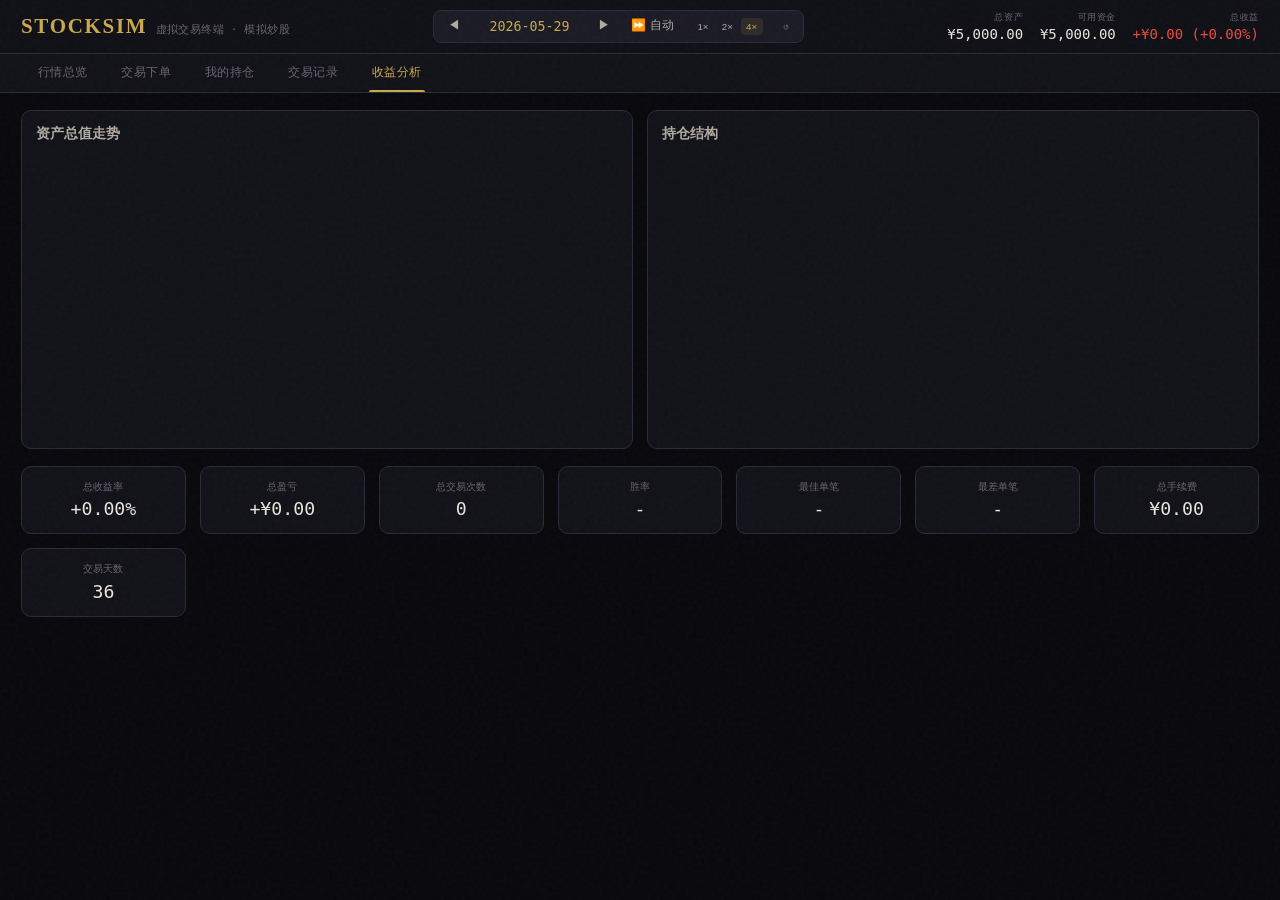
<file: assets/saved_resource.html>
<!DOCTYPE html>
<!-- saved from url=(0080)https://aistudio-cdn.xiaomimimo.com/xiaomimimo-static/preview/preview-1.0.0.html -->
<html lang="zh-CN" class=""><head><meta http-equiv="Content-Type" content="text/html; charset=UTF-8">

<meta name="viewport" content="width=device-width, initial-scale=1.0">
<title>StockSim · 虚拟交易终端</title>
<link rel="preconnect" href="https://fonts.googleapis.com/">
<link href="./css2" rel="stylesheet">
<script src="./chart.umd.min.js.下载"></script>
<style>
*,*::before,*::after{margin:0;padding:0;box-sizing:border-box}
:root{
  --bg:#08080c;--sf:#111118;--sf2:#1a1a24;--sf3:#222230;--bd:#2a2a38;
  --acc:#c9a84c;--acc-dim:#8a7233;--acc-g:rgba(201,168,76,.12);
  --up:#e74c3c;--up-bg:rgba(231,76,60,.1);--dn:#27ae60;--dn-bg:rgba(39,174,96,.1);
  --tx:#e8e4dc;--tx2:#b0aaa0;--tx3:#6a6570;
}
html{font-size:14px;scroll-behavior:smooth}
body{font-family:'DM Mono','Noto Serif SC',monospace;background:var(--bg);color:var(--tx);min-height:100vh;overflow-x:hidden}
body::before{content:'';position:fixed;inset:0;background:url("data:image/svg+xml,%3Csvg viewBox='0 0 256 256' xmlns='http://www.w3.org/2000/svg'%3E%3Cfilter id='n'%3E%3CfeTurbulence type='fractalNoise' baseFrequency='.85' numOctaves='4' stitchTiles='stitch'/%3E%3C/filter%3E%3Crect width='100%25' height='100%25' filter='url(%23n)' opacity='.03'/%3E%3C/svg%3E");pointer-events:none;z-index:9999}
::-webkit-scrollbar{width:6px;height:6px}
::-webkit-scrollbar-track{background:var(--sf)}
::-webkit-scrollbar-thumb{background:var(--bd);border-radius:3px}
::-webkit-scrollbar-thumb:hover{background:var(--acc-dim)}

/* HEADER */
header{position:sticky;top:0;z-index:100;background:rgba(17,17,24,.92);backdrop-filter:blur(16px);border-bottom:1px solid var(--bd);padding:.7rem 1.5rem;display:flex;align-items:center;justify-content:space-between;gap:1rem;flex-wrap:wrap}
.header-brand{display:flex;align-items:baseline;gap:.6rem}
.header-brand h1{font-family:'Playfair Display',serif;font-size:1.5rem;color:var(--acc);letter-spacing:.08em;font-weight:700}
.header-brand span{font-size:.75rem;color:var(--tx3);letter-spacing:.04em}
.time-ctrl{display:flex;align-items:center;gap:.5rem;background:var(--sf2);border:1px solid var(--bd);border-radius:8px;padding:.25rem .5rem}
.time-ctrl button{background:none;border:none;color:var(--tx2);cursor:pointer;padding:.3rem .5rem;border-radius:4px;font-size:.85rem;transition:all .2s}
.time-ctrl button:hover{color:var(--acc);background:var(--acc-g)}
.time-ctrl button.active{color:var(--acc);background:var(--acc-g)}
.time-ctrl .date-display{font-family:'DM Mono',monospace;color:var(--acc);font-size:.95rem;min-width:110px;text-align:center;font-weight:500}
.header-stats{display:flex;gap:1.2rem}
.hstat{text-align:right}
.hstat .lbl{font-size:.65rem;color:var(--tx3);text-transform:uppercase;letter-spacing:.06em}
.hstat .val{font-size:1rem;font-weight:500;margin-top:2px}
.hstat .val.up{color:var(--up)}.hstat .val.dn{color:var(--dn)}
.speed-sel{display:flex;gap:2px;margin-left:4px}
.speed-sel button{font-size:.7rem;padding:.2rem .4rem}

/* NAV */
nav{display:flex;gap:0;background:var(--sf);border-bottom:1px solid var(--bd);padding:0 1.5rem;overflow-x:auto}
.nav-tab{background:none;border:none;color:var(--tx3);cursor:pointer;padding:.8rem 1.2rem;font-size:.85rem;font-family:inherit;letter-spacing:.04em;position:relative;transition:color .2s;white-space:nowrap}
.nav-tab:hover{color:var(--tx2)}
.nav-tab.active{color:var(--acc)}
.nav-tab.active::after{content:'';position:absolute;bottom:0;left:1rem;right:1rem;height:2px;background:var(--acc);border-radius:2px 2px 0 0}

/* MAIN */
main{max-width:1400px;margin:0 auto;padding:1.2rem 1.5rem}
.tab-content{display:none;animation:fadeUp .35s ease}
.tab-content.active{display:block}
@keyframes fadeUp{from{opacity:0;transform:translateY(12px)}to{opacity:1;transform:translateY(0)}}

/* MARKET */
.stock-grid{display:grid;grid-template-columns:repeat(auto-fill,minmax(280px,1fr));gap:1rem}
.stock-card{background:var(--sf);border:1px solid var(--bd);border-radius:10px;padding:1rem;cursor:pointer;transition:all .25s;position:relative;overflow:hidden}
.stock-card:hover{border-color:var(--acc-dim);transform:translateY(-2px);box-shadow:0 8px 24px rgba(0,0,0,.3)}
.stock-card::before{content:'';position:absolute;top:0;left:0;right:0;height:2px}
.stock-card.up::before{background:linear-gradient(90deg,transparent,var(--up),transparent)}
.stock-card.dn::before{background:linear-gradient(90deg,transparent,var(--dn),transparent)}
.sc-head{display:flex;justify-content:space-between;align-items:baseline;margin-bottom:.6rem}
.sc-name{font-family:'Noto Serif SC',serif;font-weight:600;font-size:1rem}
.sc-code{font-size:.75rem;color:var(--tx3)}
.sc-price{font-size:1.6rem;font-weight:500;margin-bottom:.2rem}
.sc-price.up{color:var(--up)}.sc-price.dn{color:var(--dn)}
.sc-change{font-size:.8rem;margin-bottom:.8rem}
.sc-change.up{color:var(--up)}.sc-change.dn{color:var(--dn)}
.sc-spark{width:100%;height:50px;display:block}
.sc-actions{display:flex;gap:.5rem;margin-top:.8rem}
.sc-actions button{flex:1;padding:.4rem;border:1px solid var(--bd);border-radius:6px;background:var(--sf2);color:var(--tx2);cursor:pointer;font-family:inherit;font-size:.75rem;transition:all .2s}
.sc-actions button:hover{border-color:var(--acc);color:var(--acc)}

/* DETAIL MODAL */
.modal-overlay{display:none;position:fixed;inset:0;background:rgba(0,0,0,.6);backdrop-filter:blur(4px);z-index:200;align-items:center;justify-content:center}
.modal-overlay.show{display:flex}
.modal{background:var(--sf);border:1px solid var(--bd);border-radius:14px;width:90%;max-width:800px;max-height:90vh;overflow-y:auto;padding:1.5rem;position:relative;animation:fadeUp .3s ease}
.modal-close{position:absolute;top:1rem;right:1rem;background:none;border:none;color:var(--tx3);font-size:1.2rem;cursor:pointer;padding:.3rem}
.modal-close:hover{color:var(--tx)}
.modal h2{font-family:'Noto Serif SC',serif;font-size:1.3rem;margin-bottom:.3rem}
.modal .sub{color:var(--tx3);font-size:.8rem;margin-bottom:1rem}
.modal-chart{width:100%;height:280px;margin-bottom:1rem}
.modal-stats{display:grid;grid-template-columns:repeat(auto-fill,minmax(120px,1fr));gap:.8rem;margin-bottom:1.2rem}
.m-stat{background:var(--sf2);border-radius:8px;padding:.6rem .8rem}
.m-stat .l{font-size:.65rem;color:var(--tx3);margin-bottom:3px}
.m-stat .v{font-size:.95rem;font-weight:500}

/* TRADE */
.trade-layout{display:grid;grid-template-columns:260px 1fr;gap:1.2rem}
@media(max-width:768px){.trade-layout{grid-template-columns:1fr}}
.trade-stocks{background:var(--sf);border:1px solid var(--bd);border-radius:10px;max-height:500px;overflow-y:auto}
.ts-item{padding:.7rem 1rem;cursor:pointer;border-bottom:1px solid var(--bd);transition:background .15s;display:flex;justify-content:space-between;align-items:center}
.ts-item:hover{background:var(--sf2)}
.ts-item.active{background:var(--acc-g);border-left:3px solid var(--acc)}
.ts-item .ts-n{font-weight:500}.ts-item .ts-p{font-size:.85rem}
.ts-item .ts-p.up{color:var(--up)}.ts-item .ts-p.dn{color:var(--dn)}
.trade-panel{background:var(--sf);border:1px solid var(--bd);border-radius:10px;padding:1.5rem}
.tp-type{display:flex;gap:0;margin-bottom:1.2rem;border-radius:8px;overflow:hidden;border:1px solid var(--bd)}
.tp-type button{flex:1;padding:.6rem;border:none;background:var(--sf2);color:var(--tx3);cursor:pointer;font-family:inherit;font-size:.9rem;transition:all .2s}
.tp-type button.active.buy-btn{background:var(--up);color:#fff}
.tp-type button.active.sell-btn{background:var(--dn);color:#fff}
.tp-field{margin-bottom:1rem}
.tp-field label{display:block;font-size:.75rem;color:var(--tx3);margin-bottom:.35rem;letter-spacing:.04em}
.tp-input{width:100%;padding:.6rem .8rem;background:var(--sf2);border:1px solid var(--bd);border-radius:8px;color:var(--tx);font-family:'DM Mono',monospace;font-size:1rem;outline:none;transition:border .2s}
.tp-input:focus{border-color:var(--acc)}
.tp-input::placeholder{color:var(--tx3)}
.qty-btns{display:flex;gap:.4rem;margin-top:.4rem}
.qty-btns button{padding:.3rem .6rem;background:var(--sf3);border:1px solid var(--bd);border-radius:6px;color:var(--tx2);cursor:pointer;font-family:inherit;font-size:.75rem;transition:all .2s}
.qty-btns button:hover{border-color:var(--acc);color:var(--acc)}
.tp-info{background:var(--sf2);border-radius:8px;padding:.8rem;margin-bottom:1rem;font-size:.8rem;line-height:1.8}
.tp-info .row{display:flex;justify-content:space-between}
.tp-info .row .lbl{color:var(--tx3)}
.tp-submit{width:100%;padding:.75rem;border:none;border-radius:8px;font-family:inherit;font-size:1rem;font-weight:500;cursor:pointer;transition:all .2s;letter-spacing:.06em}
.tp-submit.buy{background:var(--up);color:#fff}
.tp-submit.sell{background:var(--dn);color:#fff}
.tp-submit:hover{filter:brightness(1.15);transform:translateY(-1px)}
.tp-submit:disabled{opacity:.4;cursor:not-allowed;transform:none;filter:none}
.tp-title{font-family:'Noto Serif SC',serif;font-size:1.1rem;margin-bottom:1rem;display:flex;justify-content:space-between;align-items:baseline}
.tp-title .selected-name{color:var(--acc)}

/* PORTFOLIO */
.pf-summary{display:grid;grid-template-columns:repeat(auto-fill,minmax(200px,1fr));gap:1rem;margin-bottom:1.2rem}
.pf-card{background:var(--sf);border:1px solid var(--bd);border-radius:10px;padding:1rem}
.pf-card .lbl{font-size:.7rem;color:var(--tx3);text-transform:uppercase;letter-spacing:.06em}
.pf-card .val{font-size:1.3rem;font-weight:500;margin-top:.3rem}
.pf-table{width:100%;border-collapse:collapse}
.pf-table th{background:var(--sf2);padding:.6rem .8rem;text-align:left;font-size:.75rem;color:var(--tx3);font-weight:400;letter-spacing:.04em;border-bottom:1px solid var(--bd);position:sticky;top:0}
.pf-table td{padding:.6rem .8rem;border-bottom:1px solid rgba(42,42,56,.4);font-size:.85rem}
.pf-table tr:hover td{background:rgba(26,26,36,.5)}
.pf-table .up{color:var(--up)}.pf-table .dn{color:var(--dn)}
.pf-table-wrap{background:var(--sf);border:1px solid var(--bd);border-radius:10px;overflow:auto;max-height:500px}

/* HISTORY */
.hist-filter{display:flex;gap:.5rem;margin-bottom:1rem;flex-wrap:wrap}
.hist-filter button{padding:.35rem .8rem;background:var(--sf2);border:1px solid var(--bd);border-radius:6px;color:var(--tx3);cursor:pointer;font-family:inherit;font-size:.75rem;transition:all .2s}
.hist-filter button.active{border-color:var(--acc);color:var(--acc);background:var(--acc-g)}
.hist-table{width:100%;border-collapse:collapse}
.hist-table th{background:var(--sf2);padding:.6rem .8rem;text-align:left;font-size:.75rem;color:var(--tx3);font-weight:400;border-bottom:1px solid var(--bd);position:sticky;top:0}
.hist-table td{padding:.5rem .8rem;border-bottom:1px solid rgba(42,42,56,.3);font-size:.82rem}
.hist-table tr:hover td{background:rgba(26,26,36,.5)}
.hist-wrap{background:var(--sf);border:1px solid var(--bd);border-radius:10px;overflow:auto;max-height:500px}
.badge{padding:2px 8px;border-radius:4px;font-size:.7rem;font-weight:500}
.badge.buy{background:var(--up-bg);color:var(--up)}
.badge.sell{background:var(--dn-bg);color:var(--dn)}

/* ANALYSIS */
.an-charts{display:grid;grid-template-columns:1fr 1fr;gap:1rem;margin-bottom:1.2rem}
@media(max-width:900px){.an-charts{grid-template-columns:1fr}}
.chart-box{background:var(--sf);border:1px solid var(--bd);border-radius:10px;padding:1rem}
.chart-box h3{font-family:'Noto Serif SC',serif;font-size:1rem;margin-bottom:.8rem;color:var(--tx2)}
.chart-box canvas{width:100%!important;max-height:280px}
.an-metrics{display:grid;grid-template-columns:repeat(auto-fill,minmax(160px,1fr));gap:1rem}
.an-metric{background:var(--sf);border:1px solid var(--bd);border-radius:10px;padding:1rem;text-align:center}
.an-metric .ml{font-size:.7rem;color:var(--tx3);margin-bottom:.3rem}
.an-metric .mv{font-size:1.3rem;font-weight:500}

/* SETTLEMENT */
.settle-overlay{display:none;position:fixed;inset:0;background:rgba(0,0,0,.75);backdrop-filter:blur(8px);z-index:300;align-items:center;justify-content:center}
.settle-overlay.show{display:flex}
.settle-card{background:linear-gradient(135deg,var(--sf) 0%,#161622 100%);border:1px solid var(--acc-dim);border-radius:16px;padding:2.5rem;width:90%;max-width:500px;text-align:center;animation:fadeUp .4s ease;position:relative;overflow:hidden}
.settle-card::before{content:'';position:absolute;top:0;left:0;right:0;height:3px;background:linear-gradient(90deg,var(--acc),var(--up),var(--acc))}
.settle-card h2{font-family:'Playfair Display',serif;font-size:1.6rem;color:var(--acc);margin-bottom:.3rem}
.settle-card .s-sub{color:var(--tx3);font-size:.85rem;margin-bottom:1.5rem}
.s-big{font-size:2.5rem;font-weight:700;margin-bottom:.3rem;font-family:'DM Mono',monospace}
.s-big.up{color:var(--up)}.s-big.dn{color:var(--dn)}
.s-row{display:flex;justify-content:space-between;padding:.5rem 0;border-bottom:1px solid rgba(42,42,56,.4);font-size:.85rem}
.s-row .sl{color:var(--tx3)}
.s-btn{margin-top:1.5rem;padding:.7rem 2rem;background:var(--acc);color:var(--bg);border:none;border-radius:8px;font-family:inherit;font-size:.9rem;cursor:pointer;font-weight:500;transition:all .2s}
.s-btn:hover{filter:brightness(1.15)}

/* TOAST */
#toast-container{position:fixed;top:60px;right:20px;z-index:10000;display:flex;flex-direction:column;gap:8px;pointer-events:none}
.toast{padding:10px 18px;border-radius:8px;font-size:.82rem;transform:translateX(120%);transition:transform .3s ease;pointer-events:auto;backdrop-filter:blur(8px);max-width:320px}
.toast.show{transform:translateX(0)}
.toast-success{background:rgba(39,174,96,.92);color:#fff}
.toast-error{background:rgba(231,76,60,.92);color:#fff}
.toast-info{background:rgba(52,152,219,.92);color:#fff}

/* RESPONSIVE */
@media(max-width:768px){
  header{padding:.5rem .8rem}
  .header-brand h1{font-size:1.2rem}
  .header-stats{gap:.6rem}
  .hstat .val{font-size:.85rem}
  main{padding:.8rem}
  .stock-grid{grid-template-columns:1fr 1fr}
  .modal{width:95%;padding:1rem}
}
@media(max-width:480px){
  .stock-grid{grid-template-columns:1fr}
  .header-stats{display:none}
  .time-ctrl{font-size:.8rem}
}

.empty-state{text-align:center;padding:3rem;color:var(--tx3);font-size:.9rem}
</style>
</head>
<body>

<header>
  <div class="header-brand">
    <h1>STOCKSIM</h1>
    <span>虚拟交易终端 · 模拟炒股</span>
  </div>
  <div class="time-ctrl">
    <button onclick="App.prevDay()" title="上一天">◀</button>
    <span class="date-display" id="dateDisp">2026-05-29</span>
    <button onclick="App.nextDay()" title="下一天">▶</button>
    <button onclick="App.toggleAuto()" id="autoBtn" title="自动播放" class="">⏩ 自动</button>
    <div class="speed-sel">
      <button onclick="App.setSpeed(1)" id="sp1" class="">1×</button>
      <button onclick="App.setSpeed(2)" id="sp2">2×</button>
      <button onclick="App.setSpeed(4)" id="sp4" class="active">4×</button>
    </div>
    <button onclick="App.reset()" title="重置" style="margin-left:6px;color:var(--tx3)">↺</button>
  </div>
  <div class="header-stats">
    <div class="hstat"><div class="lbl">总资产</div><div class="val" id="hTotal">¥5,000.00</div></div>
    <div class="hstat"><div class="lbl">可用资金</div><div class="val" id="hCash">¥5,000.00</div></div>
    <div class="hstat"><div class="lbl">总收益</div><div class="val up" id="hProfit">+¥0.00 (+0.00%)</div></div>
  </div>
</header>

<nav>
  <button class="nav-tab" data-tab="market" onclick="App.switchTab(&#39;market&#39;)">行情总览</button>
  <button class="nav-tab" data-tab="trade" onclick="App.switchTab(&#39;trade&#39;)">交易下单</button>
  <button class="nav-tab" data-tab="portfolio" onclick="App.switchTab(&#39;portfolio&#39;)">我的持仓</button>
  <button class="nav-tab" data-tab="history" onclick="App.switchTab(&#39;history&#39;)">交易记录</button>
  <button class="nav-tab active" data-tab="analysis" onclick="App.switchTab(&#39;analysis&#39;)">收益分析</button>
</nav>

<main>
  <!-- MARKET -->
  <div id="market-tab" class="tab-content">
    <div class="stock-grid" id="stockGrid"><div class="stock-card up">
        <div class="sc-head">
          <span class="sc-name">包钢股份</span>
          <span class="sc-code">600010 · 钢铁</span>
        </div>
        <div class="sc-price up">¥1.82</div>
        <div class="sc-change up">+0.03  (+1.68%)</div>
        <canvas class="sc-spark" width="516" height="100"></canvas>
        <div class="sc-actions">
          <button onclick="event.stopPropagation();App.goTrade(&#39;600010&#39;,&#39;buy&#39;)">买入</button>
          <button onclick="event.stopPropagation();App.goTrade(&#39;600010&#39;,&#39;sell&#39;)">卖出</button>
        </div>
      </div><div class="stock-card up">
        <div class="sc-head">
          <span class="sc-name">招商银行</span>
          <span class="sc-code">600036 · 银行</span>
        </div>
        <div class="sc-price up">¥34.55</div>
        <div class="sc-change up">+1.31  (+3.94%)</div>
        <canvas class="sc-spark" width="516" height="100"></canvas>
        <div class="sc-actions">
          <button onclick="event.stopPropagation();App.goTrade(&#39;600036&#39;,&#39;buy&#39;)">买入</button>
          <button onclick="event.stopPropagation();App.goTrade(&#39;600036&#39;,&#39;sell&#39;)">卖出</button>
        </div>
      </div><div class="stock-card up">
        <div class="sc-head">
          <span class="sc-name">长江电力</span>
          <span class="sc-code">600900 · 电力</span>
        </div>
        <div class="sc-price up">¥30.05</div>
        <div class="sc-change up">+0.17  (+0.57%)</div>
        <canvas class="sc-spark" width="516" height="100"></canvas>
        <div class="sc-actions">
          <button onclick="event.stopPropagation();App.goTrade(&#39;600900&#39;,&#39;buy&#39;)">买入</button>
          <button onclick="event.stopPropagation();App.goTrade(&#39;600900&#39;,&#39;sell&#39;)">卖出</button>
        </div>
      </div><div class="stock-card up">
        <div class="sc-head">
          <span class="sc-name">隆基绿能</span>
          <span class="sc-code">601012 · 新能源</span>
        </div>
        <div class="sc-price up">¥22.71</div>
        <div class="sc-change up">+0.17  (+0.75%)</div>
        <canvas class="sc-spark" width="516" height="100"></canvas>
        <div class="sc-actions">
          <button onclick="event.stopPropagation();App.goTrade(&#39;601012&#39;,&#39;buy&#39;)">买入</button>
          <button onclick="event.stopPropagation();App.goTrade(&#39;601012&#39;,&#39;sell&#39;)">卖出</button>
        </div>
      </div><div class="stock-card up">
        <div class="sc-head">
          <span class="sc-name">中国平安</span>
          <span class="sc-code">601318 · 保险</span>
        </div>
        <div class="sc-price up">¥44.02</div>
        <div class="sc-change up">+0.49  (+1.13%)</div>
        <canvas class="sc-spark" width="516" height="100"></canvas>
        <div class="sc-actions">
          <button onclick="event.stopPropagation();App.goTrade(&#39;601318&#39;,&#39;buy&#39;)">买入</button>
          <button onclick="event.stopPropagation();App.goTrade(&#39;601318&#39;,&#39;sell&#39;)">卖出</button>
        </div>
      </div><div class="stock-card dn">
        <div class="sc-head">
          <span class="sc-name">中国银行</span>
          <span class="sc-code">601988 · 银行</span>
        </div>
        <div class="sc-price dn">¥5.23</div>
        <div class="sc-change dn">-0.08  (-1.51%)</div>
        <canvas class="sc-spark" width="516" height="100"></canvas>
        <div class="sc-actions">
          <button onclick="event.stopPropagation();App.goTrade(&#39;601988&#39;,&#39;buy&#39;)">买入</button>
          <button onclick="event.stopPropagation();App.goTrade(&#39;601988&#39;,&#39;sell&#39;)">卖出</button>
        </div>
      </div><div class="stock-card up">
        <div class="sc-head">
          <span class="sc-name">京东方A</span>
          <span class="sc-code">000725 · 电子</span>
        </div>
        <div class="sc-price up">¥4.50</div>
        <div class="sc-change up">+0.03  (+0.67%)</div>
        <canvas class="sc-spark" width="516" height="100"></canvas>
        <div class="sc-actions">
          <button onclick="event.stopPropagation();App.goTrade(&#39;000725&#39;,&#39;buy&#39;)">买入</button>
          <button onclick="event.stopPropagation();App.goTrade(&#39;000725&#39;,&#39;sell&#39;)">卖出</button>
        </div>
      </div><div class="stock-card up">
        <div class="sc-head">
          <span class="sc-name">长安汽车</span>
          <span class="sc-code">000625 · 汽车</span>
        </div>
        <div class="sc-price up">¥19.93</div>
        <div class="sc-change up">+0.46  (+2.36%)</div>
        <canvas class="sc-spark" width="516" height="100"></canvas>
        <div class="sc-actions">
          <button onclick="event.stopPropagation();App.goTrade(&#39;000625&#39;,&#39;buy&#39;)">买入</button>
          <button onclick="event.stopPropagation();App.goTrade(&#39;000625&#39;,&#39;sell&#39;)">卖出</button>
        </div>
      </div></div>
  </div>

  <!-- TRADE -->
  <div id="trade-tab" class="tab-content">
    <div class="trade-layout">
      <div class="trade-stocks" id="tradeStocks"></div>
      <div class="trade-panel" id="tradePanel">
        <div class="tp-title"><span>下单</span><span class="selected-name" id="selName">请选择股票</span></div>
        <div class="tp-type">
          <button class="buy-btn active" onclick="App.setTradeType(&#39;buy&#39;)">买入</button>
          <button class="sell-btn" onclick="App.setTradeType(&#39;sell&#39;)">卖出</button>
        </div>
        <div class="tp-field">
          <label>委托价格 (元)</label>
          <input type="number" class="tp-input" id="tradePrice" step="0.01" min="0.01" placeholder="0.00">
        </div>
        <div class="tp-field">
          <label>委托数量 (股) — 最小100股，递增100股</label>
          <input type="number" class="tp-input" id="tradeQty" step="100" min="100" placeholder="100">
          <div class="qty-btns">
            <button onclick="App.setQty(100)">100</button>
            <button onclick="App.setQty(200)">200</button>
            <button onclick="App.setQty(500)">500</button>
            <button onclick="App.setQty(1000)">1000</button>
            <button onclick="App.setMaxQty()">最大</button>
          </div>
        </div>
        <div class="tp-info" id="tradeInfo">
          <div class="row"><span class="lbl">股票</span><span>-</span></div>
          <div class="row"><span class="lbl">预估金额</span><span>¥0.00</span></div>
          <div class="row"><span class="lbl">手续费</span><span>¥0.00</span></div>
          <div class="row"><span class="lbl">可用资金</span><span>¥5,000.00</span></div>
        </div>
        <button class="tp-submit buy" id="submitBtn" onclick="App.submitOrder()" disabled="">确认买入</button>
      </div>
    </div>
  </div>

  <!-- PORTFOLIO -->
  <div id="portfolio-tab" class="tab-content">
    <div class="pf-summary" id="pfSummary"></div>
    <div class="pf-table-wrap">
      <table class="pf-table" id="pfTable">
        <thead><tr>
          <th>股票</th><th>持仓(股)</th><th>成本价</th><th>现价</th><th>市值</th><th>盈亏</th><th>盈亏%</th><th>操作</th>
        </tr></thead>
        <tbody id="pfBody"></tbody>
      </table>
    </div>
  </div>

  <!-- HISTORY -->
  <div id="history-tab" class="tab-content">
    <div class="hist-filter" id="histFilter"></div>
    <div class="hist-wrap">
      <table class="hist-table">
        <thead><tr>
          <th>时间</th><th>股票</th><th>方向</th><th>价格</th><th>数量</th><th>金额</th><th>手续费</th>
        </tr></thead>
        <tbody id="histBody"></tbody>
      </table>
    </div>
  </div>

  <!-- ANALYSIS -->
  <div id="analysis-tab" class="tab-content active">
    <div class="an-charts">
      <div class="chart-box"><h3>资产总值走势</h3><canvas id="chartAsset" width="838" height="420" style="display: block; box-sizing: border-box; height: 280px; width: 558px;"></canvas></div>
      <div class="chart-box"><h3>持仓结构</h3><canvas id="chartAlloc" width="838" height="420" style="display: block; box-sizing: border-box; height: 280px; width: 558px;"></canvas></div>
    </div>
    <div class="an-metrics" id="anMetrics"><div class="an-metric"><div class="ml">总收益率</div><div class="mv up">+0.00%</div></div><div class="an-metric"><div class="ml">总盈亏</div><div class="mv up">+¥0.00</div></div><div class="an-metric"><div class="ml">总交易次数</div><div class="mv ">0</div></div><div class="an-metric"><div class="ml">胜率</div><div class="mv ">-</div></div><div class="an-metric"><div class="ml">最佳单笔</div><div class="mv dn">-</div></div><div class="an-metric"><div class="ml">最差单笔</div><div class="mv up">-</div></div><div class="an-metric"><div class="ml">总手续费</div><div class="mv ">¥0.00</div></div><div class="an-metric"><div class="ml">交易天数</div><div class="mv ">36</div></div></div>
  </div>
</main>

<!-- DETAIL MODAL -->
<div class="modal-overlay" id="detailModal">
  <div class="modal">
    <button class="modal-close" onclick="App.closeModal()">✕</button>
    <h2 id="dmName"></h2>
    <div class="sub" id="dmSub"></div>
    <div class="modal-chart"><canvas id="dmChart"></canvas></div>
    <div class="modal-stats" id="dmStats"></div>
    <div style="display:flex;gap:.5rem">
      <button class="tp-submit buy" style="flex:1" onclick="App.quickBuy()">买入</button>
      <button class="tp-submit sell" style="flex:1" onclick="App.quickSell()">卖出</button>
    </div>
  </div>
</div>

<!-- SETTLEMENT -->
<div class="settle-overlay" id="settleOverlay">
  <div class="settle-card">
    <h2>投资结算报告</h2>
    <div class="s-sub">2026年4月10日 — 5月29日 · 交易期结束</div>
    <div class="s-big up" id="sProfit">+¥0.00</div>
    <div style="color:var(--tx3);font-size:.85rem;margin-bottom:1.2rem" id="sRate">收益率 +0.00%</div>
    <div id="sDetails">
      <div class="s-row"><span class="sl">初始资金</span><span>¥5000.00</span></div>
      <div class="s-row"><span class="sl">现金余额</span><span>¥5000.00</span></div>
      <div class="s-row"><span class="sl">持仓市值</span><span>¥0.00</span></div>
      <div class="s-row"><span class="sl">总资产</span><span style="color:var(--acc)">¥5000.00</span></div>
      <div class="s-row"><span class="sl">总交易次数</span><span>0</span></div>
      <div class="s-row"><span class="sl">总手续费</span><span>¥0.00</span></div>
    </div>
    <button class="s-btn" onclick="App.closeSettle()">查看详细分析</button>
  </div>
</div>

<div id="toast-container"></div>

<script>
/* =====================================================
   STOCK SIMULATOR APPLICATION
   ===================================================== */
const App = {
  // ── Config ──
  INIT_CASH: 5000,
  COMMISSION_RATE: 0.00025,
  MIN_COMMISSION: 5,
  STAMP_TAX: 0.0005,
  LOT: 100,

  // ── Stock Definitions ──
  STOCK_DEFS: [
    { code:'600010', name:'包钢股份', startPrice:2.15,  drift:0.05, vol:0.35, sector:'钢铁' },
    { code:'000725', name:'京东方A',  startPrice:5.20,  drift:0.08, vol:0.30, sector:'电子' },
    { code:'601988', name:'中国银行', startPrice:4.85,  drift:0.03, vol:0.15, sector:'银行' },
    { code:'601012', name:'隆基绿能', startPrice:23.50, drift:-0.05,vol:0.35, sector:'新能源' },
    { code:'600036', name:'招商银行', startPrice:37.80, drift:0.06, vol:0.20, sector:'银行' },
    { code:'600900', name:'长江电力', startPrice:29.50, drift:0.04, vol:0.15, sector:'电力' },
    { code:'601318', name:'中国平安', startPrice:46.50, drift:0.07, vol:0.25, sector:'保险' },
    { code:'000625', name:'长安汽车', startPrice:15.80, drift:0.12, vol:0.32, sector:'汽车' },
  ],

  // ── State ──
  stocks: {},
  tradingDays: [],
  dayIdx: 0,
  cash: 5000,
  holdings: {},
  transactions: [],
  portfolioHistory: [],
  tradeType: 'buy',
  selectedStock: null,
  activeTab: 'market',
  autoTimer: null,
  speed: 1,
  chartInstances: {},
  settled: false,

  // ── Init ──
  init() {
    this.cash = this.INIT_CASH;
    this.holdings = {};
    this.transactions = [];
    this.portfolioHistory = [];
    this.dayIdx = 0;
    this.settled = false;
    this.generateDays();
    this.initStocks();
    this.generateAllPrices();
    this.recordPortfolio();
    this.updateHeader();
    this.renderCurrentTab();
    this.bindInputs();
  },

  reset() {
    if (this.autoTimer) this.toggleAuto();
    Object.values(this.chartInstances).forEach(c => { try{c.destroy()}catch(e){} });
    this.chartInstances = {};
    this.selectedStock = null;
    this.init();
    showToast('模拟已重置','info');
  },

  // ── Date Generation ──
  generateDays() {
    this.tradingDays = [];
    const s = new Date(2026, 3, 10);
    const e = new Date(2026, 4, 29);
    for (let d = new Date(s); d <= e; d.setDate(d.getDate()+1)) {
      const dow = d.getDay();
      if (dow !== 0 && dow !== 6) {
        this.tradingDays.push(new Date(d));
      }
    }
  },

  formatDate(d) {
    const y = d.getFullYear();
    const m = String(d.getMonth()+1).padStart(2,'0');
    const dd = String(d.getDate()).padStart(2,'0');
    return `${y}-${m}-${dd}`;
  },

  // ── Seeded Random ──
  _seed: 42,
  srand() {
    this._seed = (this._seed * 16807 + 0) % 2147483647;
    return this._seed / 2147483647;
  },
  randNormal() {
    let u = 0, v = 0;
    while (u === 0) u = this.srand();
    while (v === 0) v = this.srand();
    return Math.sqrt(-2 * Math.log(u)) * Math.cos(2 * Math.PI * v);
  },

  // ── Stock Price Generation ──
  initStocks() {
    this.stocks = {};
    this.STOCK_DEFS.forEach(def => {
      this.stocks[def.code] = { ...def, prices: [] };
    });
  },

  generateAllPrices() {
    const n = this.tradingDays.length;
    Object.values(this.stocks).forEach(stock => {
      const prices = [];
      let price = stock.startPrice;
      const dailyDrift = stock.drift / 252;
      const dailyVol = stock.vol / Math.sqrt(252);

      for (let i = 0; i < n; i++) {
        const z = this.randNormal();
        const ret = dailyDrift - 0.5 * dailyVol * dailyVol + dailyVol * z;
        price = price * Math.exp(ret);

        const prevClose = i > 0 ? prices[i-1].close : price;
        const limitUp = prevClose * 1.10;
        const limitDown = prevClose * 0.90;
        price = Math.max(limitDown, Math.min(limitUp, price));

        const open = price * (0.985 + this.srand() * 0.03);
        const high = Math.max(price, open) * (1 + this.srand() * 0.015);
        const low = Math.min(price, open) * (1 - this.srand() * 0.015);
        const vol = Math.floor((500000 + this.srand() * 3000000) * (stock.startPrice < 10 ? 2 : 1));

        prices.push({
          open:  this.round(open),
          high:  this.round(Math.max(high, price)),
          low:   this.round(Math.min(low, price)),
          close: this.round(price),
          volume: vol
        });
      }
      stock.prices = prices;
    });
  },

  round(v) { return Math.round(v * 100) / 100; },

  getPrice(code) {
    return this.stocks[code]?.prices[this.dayIdx]?.close || 0;
  },

  getPrevPrice(code) {
    const idx = Math.max(0, this.dayIdx - 1);
    return this.stocks[code]?.prices[idx]?.close || this.getPrice(code);
  },

  // ── Commission ──
  calcBuyFee(amount) {
    return Math.max(amount * this.COMMISSION_RATE, this.MIN_COMMISSION);
  },
  calcSellFee(amount) {
    const comm = Math.max(amount * this.COMMISSION_RATE, this.MIN_COMMISSION);
    const stamp = amount * this.STAMP_TAX;
    return this.round(comm + stamp);
  },

  // ── Day Navigation ──
  setDay(idx) {
    if (idx < 0 || idx >= this.tradingDays.length) return;
    this.dayIdx = idx;
    this.refreshAvailable();
    this.recordPortfolio();
    this.updateHeader();
    this.renderCurrentTab();
    document.getElementById('dateDisp').textContent = this.formatDate(this.tradingDays[this.dayIdx]);
  },

  nextDay() {
    if (this.dayIdx >= this.tradingDays.length - 1) {
      if (this.autoTimer) this.toggleAuto();
      if (!this.settled) this.showSettlement();
      return;
    }
    this.setDay(this.dayIdx + 1);
  },

  prevDay() {
    this.setDay(Math.max(0, this.dayIdx - 1));
  },

  toggleAuto() {
    if (this.autoTimer) {
      clearInterval(this.autoTimer);
      this.autoTimer = null;
      document.getElementById('autoBtn').classList.remove('active');
      document.getElementById('autoBtn').textContent = '⏩ 自动';
    } else {
      const ms = [2000, 1000, 500][this.speed - 1] || 1000;
      this.autoTimer = setInterval(() => this.nextDay(), ms);
      document.getElementById('autoBtn').classList.add('active');
      document.getElementById('autoBtn').textContent = '⏸ 暂停';
    }
  },

  setSpeed(s) {
    this.speed = s;
    [1,2,4].forEach(v => document.getElementById('sp'+v).classList.toggle('active', v===s));
    if (this.autoTimer) { this.toggleAuto(); this.toggleAuto(); }
  },

  // ── Holdings Helpers ──
  refreshAvailable() {
    Object.keys(this.holdings).forEach(code => {
      const h = this.holdings[code];
      if (h) h.available = h.totalShares;
    });
  },

  holdingValue(code) {
    return (this.holdings[code]?.totalShares || 0) * this.getPrice(code);
  },

  totalHoldingsValue() {
    let v = 0;
    Object.keys(this.holdings).forEach(c => { v += this.holdingValue(c); });
    return this.round(v);
  },

  totalAsset() { return this.round(this.cash + this.totalHoldingsValue()); },
  totalProfit() { return this.round(this.totalAsset() - this.INIT_CASH); },
  profitRate() { return ((this.totalAsset() - this.INIT_CASH) / this.INIT_CASH * 100); },

  recordPortfolio() {
    this.portfolioHistory[this.dayIdx] = {
      day: this.formatDate(this.tradingDays[this.dayIdx]),
      total: this.totalAsset(),
      cash: this.round(this.cash),
      holdings: this.totalHoldingsValue()
    };
  },

  // ── Header Update ──
  updateHeader() {
    const total = this.totalAsset();
    const profit = this.totalProfit();
    const rate = this.profitRate();
    const isUp = profit >= 0;

    document.getElementById('hTotal').textContent = '¥' + total.toLocaleString('zh-CN', {minimumFractionDigits:2});
    document.getElementById('hCash').textContent = '¥' + this.round(this.cash).toLocaleString('zh-CN', {minimumFractionDigits:2});

    const hpEl = document.getElementById('hProfit');
    hpEl.textContent = (isUp?'+':'') + '¥' + profit.toLocaleString('zh-CN',{minimumFractionDigits:2}) + ' (' + (isUp?'+':'') + rate.toFixed(2) + '%)';
    hpEl.className = 'val ' + (isUp ? 'up' : 'dn');
  },

  // ── Tab Switching ──
  switchTab(tab) {
    this.activeTab = tab;
    document.querySelectorAll('.tab-content').forEach(el => el.classList.remove('active'));
    document.querySelectorAll('.nav-tab').forEach(el => el.classList.toggle('active', el.dataset.tab === tab));
    document.getElementById(tab + '-tab').classList.add('active');
    this.renderCurrentTab();
  },

  renderCurrentTab() {
    switch(this.activeTab) {
      case 'market': this.renderMarket(); break;
      case 'trade': this.renderTrade(); break;
      case 'portfolio': this.renderPortfolio(); break;
      case 'history': this.renderHistory(); break;
      case 'analysis': this.renderAnalysis(); break;
    }
  },

  // ── MARKET ──
  renderMarket() {
    const grid = document.getElementById('stockGrid');
    grid.innerHTML = '';
    Object.values(this.stocks).forEach(stock => {
      const cur = stock.prices[this.dayIdx];
      const prev = this.dayIdx > 0 ? stock.prices[this.dayIdx-1] : cur;
      const chg = cur.close - prev.close;
      const pct = (chg / prev.close * 100);
      const isUp = chg >= 0;

      const card = document.createElement('div');
      card.className = 'stock-card ' + (isUp?'up':'dn');
      card.innerHTML = `
        <div class="sc-head">
          <span class="sc-name">${stock.name}</span>
          <span class="sc-code">${stock.code} · ${stock.sector}</span>
        </div>
        <div class="sc-price ${isUp?'up':'dn'}">¥${cur.close.toFixed(2)}</div>
        <div class="sc-change ${isUp?'up':'dn'}">${isUp?'+':''}${chg.toFixed(2)}  (${isUp?'+':''}${pct.toFixed(2)}%)</div>
        <canvas class="sc-spark" width="300" height="50"></canvas>
        <div class="sc-actions">
          <button onclick="event.stopPropagation();App.goTrade('${stock.code}','buy')">买入</button>
          <button onclick="event.stopPropagation();App.goTrade('${stock.code}','sell')">卖出</button>
        </div>
      `;
      card.addEventListener('click', () => this.showDetail(stock.code));
      grid.appendChild(card);

      const data = stock.prices.slice(0, this.dayIdx+1).map(p=>p.close);
      this.drawSparkline(card.querySelector('.sc-spark'), data, isUp?'#e74c3c':'#27ae60');
    });
  },

  drawSparkline(canvas, data, color) {
    if (!canvas || data.length < 2) return;
    const ctx = canvas.getContext('2d');
    const w = canvas.width = canvas.offsetWidth * 2;
    const h = canvas.height = canvas.offsetHeight * 2;
    ctx.scale(2, 2);
    const dw = w/2, dh = h/2;
    const pad = 2;
    const mn = Math.min(...data), mx = Math.max(...data);
    const range = mx - mn || 1;
    const pts = data.map((v,i) => ({
      x: pad + (i/(data.length-1))*(dw-2*pad),
      y: pad + (1-(v-mn)/range)*(dh-2*pad)
    }));

    const grad = ctx.createLinearGradient(0,0,0,dh);
    grad.addColorStop(0, color+'55');
    grad.addColorStop(1, color+'00');
    ctx.beginPath();
    ctx.moveTo(pts[0].x, dh);
    pts.forEach(p => ctx.lineTo(p.x, p.y));
    ctx.lineTo(pts[pts.length-1].x, dh);
    ctx.closePath();
    ctx.fillStyle = grad;
    ctx.fill();

    ctx.beginPath();
    pts.forEach((p,i) => i===0?ctx.moveTo(p.x,p.y):ctx.lineTo(p.x,p.y));
    ctx.strokeStyle = color;
    ctx.lineWidth = 1.5;
    ctx.stroke();
  },

  // ── DETAIL MODAL ──
  showDetail(code) {
    const stock = this.stocks[code];
    const cur = stock.prices[this.dayIdx];
    const prev = this.dayIdx > 0 ? stock.prices[this.dayIdx-1] : cur;
    const chg = cur.close - prev.close;
    const pct = chg/prev.close*100;
    const isUp = chg >= 0;

    document.getElementById('dmName').textContent = stock.name + ' (' + stock.code + ')';
    document.getElementById('dmSub').textContent = stock.sector + ' · ' + stock.market;

    const stats = [
      {l:'当前价', v:'¥'+cur.close.toFixed(2)},
      {l:'涨跌额', v:(isUp?'+':'')+chg.toFixed(2), cls:isUp?'up':'dn'},
      {l:'涨跌幅', v:(isUp?'+':'')+pct.toFixed(2)+'%', cls:isUp?'up':'dn'},
      {l:'开盘价', v:'¥'+cur.open.toFixed(2)},
      {l:'最高价', v:'¥'+cur.high.toFixed(2)},
      {l:'最低价', v:'¥'+cur.low.toFixed(2)},
      {l:'成交量', v:cur.volume.toLocaleString()},
      {l:'持仓股数', v:(this.holdings[code]?.totalShares||0).toString()},
    ];
    const dmStats = document.getElementById('dmStats');
    dmStats.innerHTML = stats.map(s => `<div class="m-stat"><div class="l">${s.l}</div><div class="v ${s.cls||''}">${s.v}</div></div>`).join('');

    this.selectedStock = code;
    document.getElementById('detailModal').classList.add('show');

    setTimeout(() => {
      if (this.chartInstances.dmChart) this.chartInstances.dmChart.destroy();
      const ctx = document.getElementById('dmChart').getContext('2d');
      const prices = stock.prices.slice(0, this.dayIdx+1);
      const labels = this.tradingDays.slice(0, this.dayIdx+1).map(d => this.formatDate(d));
      const closes = prices.map(p => p.close);

      this.chartInstances.dmChart = new Chart(ctx, {
        type:'line',
        data:{
          labels,
          datasets:[{
            label: stock.name,
            data: closes,
            borderColor: isUp?'#e74c3c':'#27ae60',
            backgroundColor: (isUp?'rgba(231,76,60,.08)':'rgba(39,174,96,.08)'),
            fill: true,
            tension: 0.3,
            pointRadius: 2,
            pointHoverRadius: 5,
            borderWidth: 2
          }]
        },
        options:{
          responsive:true, maintainAspectRatio:false,
          plugins:{legend:{display:false},
            tooltip:{backgroundColor:'rgba(17,17,24,.95)',titleColor:'#c9a84c',bodyColor:'#e8e4dc',borderColor:'#2a2a38',borderWidth:1,padding:10,displayColors:false,
              callbacks:{label:ctx=>'¥'+ctx.parsed.y.toFixed(2)}}
          },
          scales:{
            x:{ticks:{color:'#6a6570',maxTicksLimit:8,font:{family:"'DM Mono'"}},grid:{color:'rgba(255,255,255,.04)'}},
            y:{ticks:{color:'#6a6570',font:{family:"'DM Mono'"},callback:v=>'¥'+v.toFixed(0)},grid:{color:'rgba(255,255,255,.04)'}}
          }
        }
      });
    }, 50);
  },

  closeModal() {
    document.getElementById('detailModal').classList.remove('show');
  },

  quickBuy() {
    this.closeModal();
    this.goTrade(this.selectedStock, 'buy');
  },
  quickSell() {
    this.closeModal();
    this.goTrade(this.selectedStock, 'sell');
  },

  // ── TRADE ──
  goTrade(code, type) {
    this.selectedStock = code;
    this.tradeType = type || 'buy';
    this.switchTab('trade');
  },

  setTradeType(type) {
    this.tradeType = type;
    document.querySelectorAll('.tp-type button').forEach(b => b.classList.remove('active'));
    document.querySelector(`.tp-type .${type}-btn`).classList.add('active');
    this.updateTradeUI();
  },

  renderTrade() {
    const list = document.getElementById('tradeStocks');
    list.innerHTML = '';
    Object.values(this.stocks).forEach(stock => {
      const price = this.getPrice(stock.code);
      const prev = this.getPrevPrice(stock.code);
      const chg = price - prev;
      const isUp = chg >= 0;
      const item = document.createElement('div');
      item.className = 'ts-item' + (this.selectedStock===stock.code?' active':'');
      item.innerHTML = `<span class="ts-n">${stock.name}</span><span class="ts-p ${isUp?'up':'dn'}">¥${price.toFixed(2)}</span>`;
      item.onclick = () => { this.selectedStock = stock.code; this.renderTrade(); };
      list.appendChild(item);
    });

    if (this.selectedStock) {
      const price = this.getPrice(this.selectedStock);
      document.getElementById('tradePrice').value = price.toFixed(2);
    }
    this.updateTradeUI();
  },

  updateTradeUI() {
    const code = this.selectedStock;
    const price = parseFloat(document.getElementById('tradePrice').value) || 0;
    const qty = parseInt(document.getElementById('tradeQty').value) || 0;
    const amount = price * qty;

    document.getElementById('selName').textContent = code ? this.stocks[code].name : '请选择股票';

    if (this.tradeType === 'buy') {
      const fee = this.calcBuyFee(amount);
      const total = amount + fee;
      document.getElementById('tradeInfo').innerHTML = `
        <div class="row"><span class="lbl">股票</span><span>${code?this.stocks[code].name:'-'}</span></div>
        <div class="row"><span class="lbl">预估金额</span><span>¥${amount.toFixed(2)}</span></div>
        <div class="row"><span class="lbl">手续费</span><span>¥${fee.toFixed(2)}</span></div>
        <div class="row"><span class="lbl">合计</span><span style="color:var(--acc)">¥${total.toFixed(2)}</span></div>
        <div class="row"><span class="lbl">可用资金</span><span>¥${this.round(this.cash).toFixed(2)}</span></div>
      `;
      document.getElementById('submitBtn').className = 'tp-submit buy';
      document.getElementById('submitBtn').textContent = '确认买入';
      document.getElementById('submitBtn').disabled = !code || qty < 100 || total > this.cash;
    } else {
      const holding = this.holdings[code];
      const avail = holding ? holding.available : 0;
      const fee = this.calcSellFee(amount);
      const net = amount - fee;
      document.getElementById('tradeInfo').innerHTML = `
        <div class="row"><span class="lbl">股票</span><span>${code?this.stocks[code].name:'-'}</span></div>
        <div class="row"><span class="lbl">预估金额</span><span>¥${amount.toFixed(2)}</span></div>
        <div class="row"><span class="lbl">手续费+印花税</span><span>¥${fee.toFixed(2)}</span></div>
        <div class="row"><span class="lbl">实际到账</span><span style="color:var(--acc)">¥${net.toFixed(2)}</span></div>
        <div class="row"><span class="lbl">可卖数量</span><span>${avail}股</span></div>
      `;
      document.getElementById('submitBtn').className = 'tp-submit sell';
      document.getElementById('submitBtn').textContent = '确认卖出';
      document.getElementById('submitBtn').disabled = !code || qty < 100 || qty > avail;
    }
  },

  setQty(n) { document.getElementById('tradeQty').value = n; this.updateTradeUI(); },
  setMaxQty() {
    const code = this.selectedStock;
    if (!code) return;
    const price = parseFloat(document.getElementById('tradePrice').value) || 0;
    if (this.tradeType === 'buy') {
      const maxShares = Math.floor(this.cash / (price * 1.001)) ;
      const rounded = Math.floor(maxShares / 100) * 100;
      document.getElementById('tradeQty').value = Math.max(0, rounded);
    } else {
      const avail = this.holdings[code]?.available || 0;
      document.getElementById('tradeQty').value = Math.floor(avail/100)*100;
    }
    this.updateTradeUI();
  },

  bindInputs() {
    ['tradePrice','tradeQty'].forEach(id => {
      document.getElementById(id).addEventListener('input', () => this.updateTradeUI());
    });
  },

  submitOrder() {
    const code = this.selectedStock;
    if (!code) return;
    const price = parseFloat(document.getElementById('tradePrice').value);
    const qty = parseInt(document.getElementById('tradeQty').value);
    if (!price || !qty || qty % 100 !== 0) { showToast('请输入有效价格和数量','error'); return; }

    if (this.tradeType === 'buy') {
      this.executeBuy(code, price, qty);
    } else {
      this.executeSell(code, price, qty);
    }
  },

  executeBuy(code, price, qty) {
    const amount = price * qty;
    const fee = this.calcBuyFee(amount);
    const total = amount + fee;
    if (total > this.cash) { showToast('可用资金不足','error'); return; }

    this.cash -= total;
    if (!this.holdings[code]) {
      this.holdings[code] = { totalShares:0, avgCost:0, totalCost:0, available:0 };
    }
    const h = this.holdings[code];
    h.totalCost += amount;
    h.totalShares += qty;
    h.avgCost = this.round(h.totalCost / h.totalShares);
    h.available += qty; // allow sell same day for simplicity, or set 0 for T+1

    this.transactions.push({
      time: this.formatDate(this.tradingDays[this.dayIdx]) + ' ' + String(9+Math.floor(this.srand()*4)).padStart(2,'0') + ':' + String(Math.floor(this.srand()*60)).padStart(2,'0'),
      code, name: this.stocks[code].name, type:'buy', price, qty, amount, fee: this.round(fee)
    });

    showToast(`买入 ${this.stocks[code].name} ${qty}股 @ ¥${price.toFixed(2)}`,'success');
    this.updateHeader();
    this.renderTrade();
    if (this.activeTab === 'portfolio') this.renderPortfolio();
  },

  executeSell(code, price, qty) {
    const h = this.holdings[code];
    if (!h || qty > h.available) { showToast('可卖数量不足','error'); return; }

    const amount = price * qty;
    const fee = this.calcSellFee(amount);
    const net = amount - fee;

    this.cash += net;
    h.totalShares -= qty;
    h.totalCost = h.avgCost * h.totalShares;
    h.available -= qty;

    if (h.totalShares <= 0) delete this.holdings[code];

    this.transactions.push({
      time: this.formatDate(this.tradingDays[this.dayIdx]) + ' ' + String(9+Math.floor(this.srand()*4)).padStart(2,'0') + ':' + String(Math.floor(this.srand()*60)).padStart(2,'0'),
      code, name: this.stocks[code].name, type:'sell', price, qty, amount, fee: this.round(fee)
    });

    showToast(`卖出 ${this.stocks[code].name} ${qty}股 @ ¥${price.toFixed(2)}`,'success');
    this.updateHeader();
    this.renderTrade();
    if (this.activeTab === 'portfolio') this.renderPortfolio();
  },

  // ── PORTFOLIO ──
  renderPortfolio() {
    const totalVal = this.totalHoldingsValue();
    const totalCost = Object.values(this.holdings).reduce((s,h)=>s+h.totalCost, 0);
    const totalPL = totalVal - totalCost;
    const plPct = totalCost > 0 ? (totalPL/totalCost*100) : 0;
    const isUp = totalPL >= 0;

    document.getElementById('pfSummary').innerHTML = `
      <div class="pf-card"><div class="lbl">持仓市值</div><div class="val">¥${this.round(totalVal).toLocaleString('zh-CN',{minimumFractionDigits:2})}</div></div>
      <div class="pf-card"><div class="lbl">持仓成本</div><div class="val" style="color:var(--tx2)">¥${this.round(totalCost).toLocaleString('zh-CN',{minimumFractionDigits:2})}</div></div>
      <div class="pf-card"><div class="lbl">浮动盈亏</div><div class="val ${isUp?'up':'dn'}">${isUp?'+':''}¥${this.round(totalPL).toLocaleString('zh-CN',{minimumFractionDigits:2})}</div></div>
      <div class="pf-card"><div class="lbl">持仓盈亏率</div><div class="val ${isUp?'up':'dn'}">${isUp?'+':''}${plPct.toFixed(2)}%</div></div>
    `;

    const body = document.getElementById('pfBody');
    if (Object.keys(this.holdings).length === 0) {
      body.innerHTML = '<tr><td colspan="8" class="empty-state">暂无持仓</td></tr>';
      return;
    }

    body.innerHTML = '';
    Object.entries(this.holdings).forEach(([code, h]) => {
      const price = this.getPrice(code);
      const val = h.totalShares * price;
      const pl = val - h.totalCost;
      const plP = h.totalCost > 0 ? (pl/h.totalCost*100) : 0;
      const isU = pl >= 0;
      body.innerHTML += `<tr>
        <td>${this.stocks[code].name}<br><span style="color:var(--tx3);font-size:.75rem">${code}</span></td>
        <td>${h.totalShares}</td>
        <td>¥${h.avgCost.toFixed(2)}</td>
        <td>¥${price.toFixed(2)}</td>
        <td>¥${this.round(val).toFixed(2)}</td>
        <td class="${isU?'up':'dn'}">${isU?'+':''}¥${this.round(pl).toFixed(2)}</td>
        <td class="${isU?'up':'dn'}">${isU?'+':''}${plP.toFixed(2)}%</td>
        <td><button style="padding:3px 10px;background:var(--sf2);border:1px solid var(--bd);border-radius:4px;color:var(--tx2);cursor:pointer;font-size:.75rem;font-family:inherit" onclick="App.goTrade('${code}','sell')">卖出</button></td>
      </tr>`;
    });
  },

  // ── HISTORY ──
  renderHistory() {
    const histFilter = document.getElementById('histFilter');
    const codes = [...new Set(this.transactions.map(t=>t.code))];
    histFilter.innerHTML = '<button class="active" onclick="App.filterHist(\'all\')">全部</button>' +
      codes.map(c => `<button onclick="App.filterHist('${c}')">${this.stocks[c]?.name||c}</button>`).join('');

    this.renderHistTable('all');
  },

  filterHist(code) {
    document.querySelectorAll('.hist-filter button').forEach(b => b.classList.remove('active'));
    event.target.classList.add('active');
    this.renderHistTable(code);
  },

  renderHistTable(filter) {
    const body = document.getElementById('histBody');
    const txs = filter === 'all' ? [...this.transactions] : this.transactions.filter(t=>t.code===filter);
    if (txs.length === 0) {
      body.innerHTML = '<tr><td colspan="7" class="empty-state">暂无交易记录</td></tr>';
      return;
    }
    body.innerHTML = [...txs].reverse().map(t => `
      <tr>
        <td>${t.time}</td>
        <td>${t.name}<br><span style="color:var(--tx3);font-size:.7rem">${t.code}</span></td>
        <td><span class="badge ${t.type}">${t.type==='buy'?'买入':'卖出'}</span></td>
        <td>¥${t.price.toFixed(2)}</td>
        <td>${t.qty}</td>
        <td>¥${t.amount.toFixed(2)}</td>
        <td>¥${t.fee.toFixed(2)}</td>
      </tr>
    `).join('');
  },

  // ── ANALYSIS ──
  renderAnalysis() {
    this.renderAssetChart();
    this.renderAllocChart();
    this.renderMetrics();
  },

  renderAssetChart() {
    if (this.chartInstances.asset) this.chartInstances.asset.destroy();
    const ctx = document.getElementById('chartAsset').getContext('2d');
    const history = this.portfolioHistory.filter(h=>h);
    const labels = history.map(h=>h.day);
    const data = history.map(h=>h.total);

    const colors = data.map(v => v >= this.INIT_CASH ? 'rgba(231,76,60,.7)' : 'rgba(39,174,96,.7)');

    this.chartInstances.asset = new Chart(ctx, {
      type:'line',
      data:{
        labels,
        datasets:[
          {
            label:'总资产',
            data,
            borderColor:'#c9a84c',
            backgroundColor:'rgba(201,168,76,.08)',
            fill:true, tension:.3, pointRadius:2, pointHoverRadius:5, borderWidth:2
          },
          {
            label:'初始资金',
            data: new Array(data.length).fill(this.INIT_CASH),
            borderColor:'rgba(255,255,255,.15)',
            borderDash:[6,4],
            pointRadius:0, borderWidth:1, fill:false
          }
        ]
      },
      options:{
        responsive:true, maintainAspectRatio:false,
        plugins:{
          legend:{labels:{color:'#b0aaa0',font:{family:"'DM Mono'"}}},
          tooltip:{backgroundColor:'rgba(17,17,24,.95)',titleColor:'#c9a84c',bodyColor:'#e8e4dc',borderColor:'#2a2a38',borderWidth:1,padding:10,
            callbacks:{label:ctx=>ctx.dataset.label+': ¥'+ctx.parsed.y.toFixed(2)}}
        },
        scales:{
          x:{ticks:{color:'#6a6570',maxTicksLimit:10,font:{family:"'DM Mono'"}},grid:{color:'rgba(255,255,255,.04)'}},
          y:{ticks:{color:'#6a6570',font:{family:"'DM Mono'"},callback:v=>'¥'+v.toFixed(0)},grid:{color:'rgba(255,255,255,.04)'}}
        }
      }
    });
  },

  renderAllocChart() {
    if (this.chartInstances.alloc) this.chartInstances.alloc.destroy();
    const ctx = document.getElementById('chartAlloc').getContext('2d');

    const labels = ['现金'];
    const data = [this.round(this.cash)];
    const bgColors = ['rgba(201,168,76,.8)'];

    const palette = [
      'rgba(231,76,60,.75)','rgba(52,152,219,.75)','rgba(39,174,96,.75)',
      'rgba(155,89,182,.75)','rgba(241,196,15,.75)','rgba(230,126,34,.75)',
      'rgba(26,188,156,.75)','rgba(192,57,43,.75)'
    ];

    let pi = 0;
    Object.entries(this.holdings).forEach(([code, h]) => {
      const val = h.totalShares * this.getPrice(code);
      if (val > 0) {
        labels.push(this.stocks[code].name);
        data.push(this.round(val));
        bgColors.push(palette[pi % palette.length]);
        pi++;
      }
    });

    this.chartInstances.alloc = new Chart(ctx, {
      type:'doughnut',
      data:{ labels, datasets:[{ data, backgroundColor:bgColors, borderColor:'#111118', borderWidth:2 }] },
      options:{
        responsive:true, maintainAspectRatio:false,
        plugins:{
          legend:{position:'right',labels:{color:'#b0aaa0',font:{family:"'DM Mono'",size:11},padding:12}},
          tooltip:{backgroundColor:'rgba(17,17,24,.95)',titleColor:'#c9a84c',bodyColor:'#e8e4dc',borderColor:'#2a2a38',borderWidth:1,
            callbacks:{label:ctx=>' '+ctx.label+': ¥'+ctx.parsed.toFixed(2)}}
        }
      }
    });
  },

  renderMetrics() {
    const buys = this.transactions.filter(t=>t.type==='buy');
    const sells = this.transactions.filter(t=>t.type==='sell');

    const closedTrades = [];
    sells.forEach(sell => {
      const buy = buys.find(b => b.code === sell.code && !b._matched);
      if (buy) {
        buy._matched = true;
        closedTrades.push({ code:sell.code, name:sell.name, profit: (sell.price - buy.price) * sell.qty });
      }
    });
    buys.forEach(b => delete b._matched);

    const winTrades = closedTrades.filter(t=>t.profit>0);
    const bestTrade = closedTrades.length ? closedTrades.reduce((a,b)=>a.profit>b.profit?a:b) : null;
    const worstTrade = closedTrades.length ? closedTrades.reduce((a,b)=>a.profit<b.profit?a:b) : null;
    const totalFees = this.transactions.reduce((s,t)=>s+t.fee, 0);

    const profit = this.totalProfit();
    const isUp = profit >= 0;

    const metrics = [
      {l:'总收益率', v:(isUp?'+':'')+this.profitRate().toFixed(2)+'%', cls:isUp?'up':'dn'},
      {l:'总盈亏', v:(isUp?'+':'')+'¥'+profit.toFixed(2), cls:isUp?'up':'dn'},
      {l:'总交易次数', v:this.transactions.length.toString()},
      {l:'胜率', v:closedTrades.length?(winTrades.length/closedTrades.length*100).toFixed(1)+'%':'-'},
      {l:'最佳单笔', v:bestTrade?(bestTrade.profit>=0?'+':'')+'¥'+bestTrade.profit.toFixed(2):'-', cls:bestTrade&&bestTrade.profit>=0?'up':'dn'},
      {l:'最差单笔', v:worstTrade?(worstTrade.profit>=0?'+':'')+'¥'+worstTrade.profit.toFixed(2):'-', cls:worstTrade&&worstTrade.profit<0?'dn':'up'},
      {l:'总手续费', v:'¥'+totalFees.toFixed(2)},
      {l:'交易天数', v:this.tradingDays.length.toString()},
    ];

    document.getElementById('anMetrics').innerHTML = metrics.map(m =>
      `<div class="an-metric"><div class="ml">${m.l}</div><div class="mv ${m.cls||''}">${m.v}</div></div>`
    ).join('');
  },

  // ── SETTLEMENT ──
  showSettlement() {
    this.settled = true;
    const profit = this.totalProfit();
    const rate = this.profitRate();
    const isUp = profit >= 0;

    document.getElementById('sProfit').textContent = (isUp?'+':'') + '¥' + profit.toFixed(2);
    document.getElementById('sProfit').className = 's-big ' + (isUp?'up':'dn');
    document.getElementById('sRate').textContent = '收益率 ' + (isUp?'+':'') + rate.toFixed(2) + '%';

    const totalFees = this.transactions.reduce((s,t)=>s+t.fee, 0);
    document.getElementById('sDetails').innerHTML = `
      <div class="s-row"><span class="sl">初始资金</span><span>¥${this.INIT_CASH.toFixed(2)}</span></div>
      <div class="s-row"><span class="sl">现金余额</span><span>¥${this.round(this.cash).toFixed(2)}</span></div>
      <div class="s-row"><span class="sl">持仓市值</span><span>¥${this.totalHoldingsValue().toFixed(2)}</span></div>
      <div class="s-row"><span class="sl">总资产</span><span style="color:var(--acc)">¥${this.totalAsset().toFixed(2)}</span></div>
      <div class="s-row"><span class="sl">总交易次数</span><span>${this.transactions.length}</span></div>
      <div class="s-row"><span class="sl">总手续费</span><span>¥${totalFees.toFixed(2)}</span></div>
    `;

    document.getElementById('settleOverlay').classList.add('show');
  },

  closeSettle() {
    document.getElementById('settleOverlay').classList.remove('show');
    this.switchTab('analysis');
  },
};

/* ── Toast System ── */
function showToast(msg, type='info') {
  const t = document.createElement('div');
  t.className = 'toast toast-' + type;
  t.textContent = msg;
  document.getElementById('toast-container').appendChild(t);
  requestAnimationFrame(() => t.classList.add('show'));
  setTimeout(() => {
    t.classList.remove('show');
    setTimeout(() => t.remove(), 300);
  }, 2500);
}

/* ── Start ── */
document.addEventListener('DOMContentLoaded', () => App.init());
</script>


</body></html>
</file>
